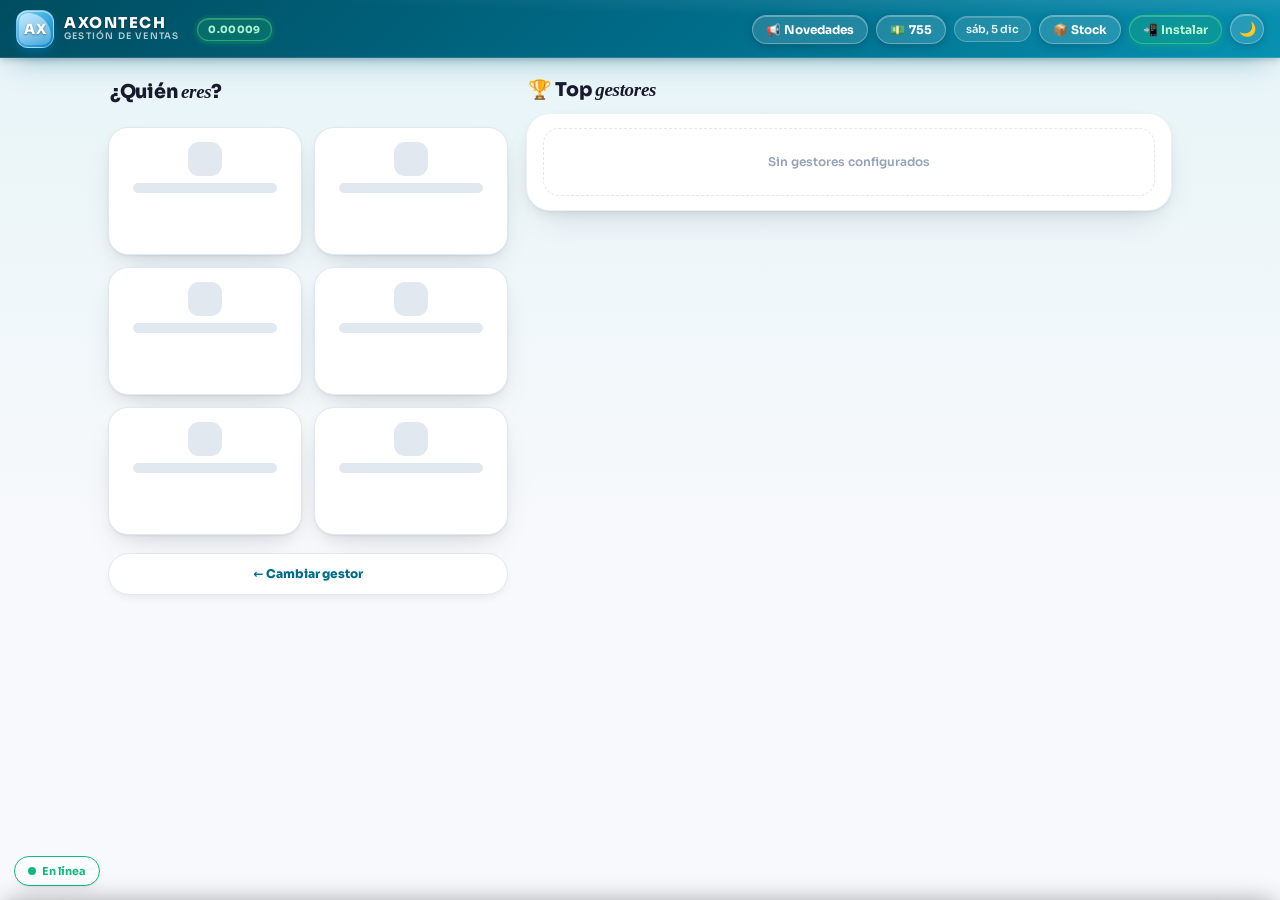
<file: index.html>
<!DOCTYPE html>
<html lang="es">
<head>
  <meta charset="UTF-8">
  <meta name="viewport" content="width=device-width, initial-scale=1.0">
  <title>AXONTECH · Gestión de Ventas</title>
  <link rel="manifest" href="manifest.json">
  <meta name="theme-color" content="#006d8a">
  <meta name="mobile-web-app-capable" content="yes">
  <meta name="apple-mobile-web-app-capable" content="yes">
  <meta name="apple-mobile-web-app-status-bar-style" content="black-translucent">
  <meta name="apple-mobile-web-app-title" content="AXONTECH">
  <link rel="apple-touch-icon" href="./iconos/icon-192.png">
  <link rel="preload" href="./fuentes/sora-var-latin.woff2" as="font" type="font/woff2" crossorigin>
  <link rel="stylesheet" href="./app.css?v=238">
  <!-- v211 RENDIMIENTO: pre cargamos el JS principal desde el head (el navegador
       empieza a bajarlo en seguido, no cuando llega al final del body) y se
       ejecuta con defer: no bloquea el parseo ni el primer pintado del splash. -->
  <link rel="preload" href="./app.min.js?v=238" as="script" fetchpriority="high">
  <style>
    /* Splash screen inline — no depende de app.css.
       Se muestra INMEDIATAMENTE al cargar el HTML, antes de que app.js termine.
       Se quita desde init() en app.js o por timeout de seguridad (8s). */
    #axon-splash{position:fixed;inset:0;background:linear-gradient(135deg,#003a4d 0%,#006d8a 100%);display:flex;flex-direction:column;align-items:center;justify-content:center;z-index:99999;transition:opacity .4s ease;}
    #axon-splash.hide{opacity:0;pointer-events:none;}
    #axon-splash .axon-splash-logo{font-size:42px;font-weight:900;letter-spacing:2px;color:#fff;text-shadow:0 2px 12px rgba(0,0,0,.4);margin-bottom:18px;}
    #axon-splash .axon-splash-sub{font-size:11px;letter-spacing:3px;color:rgba(255,255,255,.65);text-transform:uppercase;margin-bottom:28px;font-weight:600;}
    #axon-splash .axon-splash-spin{width:38px;height:38px;border:3px solid rgba(255,255,255,.2);border-top-color:#fff;border-radius:50%;animation:axon-spin .9s linear infinite;}
    @keyframes axon-spin{to{transform:rotate(360deg);}}
    @media (prefers-reduced-motion:reduce){#axon-splash .axon-splash-spin{animation-duration:2s;}}
  </style>
</head>
<body data-page="gestor">

<!-- ══ SPLASH (se quita desde app.js init()) ══ -->
<div id="axon-splash" role="status" aria-live="polite" aria-label="Cargando AXONTECH">
  <div class="axon-splash-logo">AXONTECH</div>
  <div class="axon-splash-sub">Gestión de Ventas</div>
  <div class="axon-splash-spin"></div>
</div>
<script>
  // Timeout de seguridad: si init() no termina en 8s, quitar el splash igual.
  window.__axonHideSplash = function(){
    var s = document.getElementById('axon-splash');
    if(s){s.classList.add('hide');setTimeout(function(){if(s.parentNode)s.parentNode.removeChild(s);},450);}
  };
  setTimeout(window.__axonHideSplash, 8000);
</script>

<!-- Skip to content link for keyboard users -->
<a href="#main-content" class="skip-link" style="position:absolute;top:-100px;left:0;background:var(--blue);color:white;padding:8px 16px;z-index:9999;font-size:14px;font-weight:700;text-decoration:none;" onfocus="this.style.top='0'" onblur="this.style.top='-100px'">Saltar al contenido</a>

<!-- ══ HEADER ══ -->
<header>
  <div class="brand">
    <div class="brand-icon" id="brandTap">AX</div>
    <div>
      <div class="brand-name">AXONTECH</div>
      <div class="brand-sub">GESTIÓN DE VENTAS</div>
    </div>
    <!-- Banner pequeño de versión: chip discreto que muestra la versión actual.
         Al hacer clic, dispara una verificación manual de actualizaciones. -->
    <span id="versionBadge"
          onclick="checkVersion(true)"
          title="Versión actual · Toca para buscar actualizaciones"
          style="margin-left:8px;background:rgba(34,197,94,.18);border:1px solid rgba(34,197,94,.45);color:#86efac;border-radius:10px;padding:2px 9px;font-size:10px;font-weight:800;letter-spacing:.3px;cursor:pointer;transition:all .15s;white-space:nowrap;user-select:none;">0.00009</span>
  </div>
  <span id="headerGestorName"></span>
  <div class="header-right">
    <!-- v213: chip de estado offline — la app sigue funcionando sin red -->
    <span id="offlineChip" style="display:none;align-items:center;gap:4px;background:rgba(245,158,11,.15);border:1px solid rgba(245,158,11,.45);color:#fcd34d;border-radius:7px;padding:5px 10px;font-size:11px;font-weight:700;white-space:nowrap;">📴 Sin conexión</span>
    <button onclick="openNotifsModal()" title="Ver Novedades" aria-label="Ver novedades" style="position:relative;background:rgba(255,255,255,.08);border:1px solid rgba(255,255,255,.15);color:rgba(255,255,255,.7);border-radius:7px;padding:5px 10px;font-size:12px;font-weight:600;cursor:pointer;transition:all .15s;white-space:nowrap;display:flex;align-items:center;gap:4px;">
      📢 Novedades <span id="notifUnreadBadge" style="display:none;background:var(--red);color:white;border-radius:10px;padding:1px 5px;font-size:9px;"></span>
    </button>
    <!-- v89: tasa informal del USD (elToque). El valor y su fecha los pinta
         renderTasaBadge(); al tocarlo se abre el detalle y se puede refrescar
         o escribir a mano. -->
    <button id="tasaUSDBadge" onclick="openTasaModal()" title="Tasa del dólar" aria-label="Tasa del dólar" style="display:none;align-items:center;gap:4px;background:rgba(255,255,255,.08);border:1px solid rgba(255,255,255,.15);color:rgba(255,255,255,.75);border-radius:7px;padding:5px 10px;font-size:12px;font-weight:700;cursor:pointer;transition:all .15s;white-space:nowrap;">💵 <span id="tasaUSDValor">—</span></button>
    <div class="header-date" id="headerDate"></div>
    <button id="btnCatalogo" onclick="openGestorCatalog()" title="Ver catálogo de productos" aria-label="Ver catálogo de stock" style="display:none;background:rgba(255,255,255,.08);border:1px solid rgba(255,255,255,.15);color:rgba(255,255,255,.7);border-radius:7px;padding:5px 10px;font-size:12px;font-weight:600;cursor:pointer;transition:all .15s;white-space:nowrap;">📦 Stock</button>
    <button id="btnPWAInstallHeader" title="Instalar AXONTECH en tu teléfono" aria-label="Instalar app" style="display:none;background:rgba(34,197,94,.18);border:1px solid rgba(34,197,94,.45);color:#86efac;border-radius:7px;padding:5px 10px;font-size:12px;font-weight:700;cursor:pointer;transition:all .15s;white-space:nowrap;">📲 Instalar</button>
    <button id="btnTheme" onclick="toggleTheme()" title="Cambiar tema" aria-label="Cambiar tema claro/oscuro">🌙</button>
  </div>
</header>

<!-- Banner flotante de actualización disponible: se muestra solo cuando
     checkVersion() detecta que version.json tiene una versión mayor que la local. -->
<div id="updateBanner"
     style="display:none;position:fixed;top:0;left:0;right:0;z-index:9000;background:linear-gradient(90deg,#10B981,#059669);color:white;padding:10px 14px;font-size:13px;font-weight:700;display:none;align-items:center;justify-content:center;gap:10px;box-shadow:0 2px 10px rgba(0,0,0,.2);">
  <span id="updateBannerText">🔄 Nueva versión disponible</span>
  <button onclick="applyUpdate()" style="background:white;color:#059669;border:none;border-radius:6px;padding:4px 12px;font-size:12px;font-weight:800;cursor:pointer;">Recargar ahora</button>
  <button onclick="dismissUpdate()" style="background:rgba(255,255,255,.2);color:white;border:none;border-radius:6px;padding:4px 10px;font-size:12px;font-weight:700;cursor:pointer;">Más tarde</button>
</div>

<!-- ══════════ GESTOR LAYOUT ══════════ -->
<div class="layout active" id="layoutGestor" role="main">

  <!-- Col 1: Selector de gestores (izquierda en desktop, arriba en móvil) -->
  <div class="col col-left">
    <div class="lbl">¿Quién <em>eres</em>?</div>
    <div id="gestoresList">
      <div class="es"><div class="es-icon">👤</div><div class="es-text">El admin aún no ha configurado gestores</div></div>
    </div>
    <div class="g-change" onclick="changeGestor()" role="button" tabindex="0" onkeydown="if(event.key==='Enter')changeGestor()" style="cursor:pointer;">← Cambiar gestor</div>
  </div>

  <!-- Col 2: Top Gestores (derecha en desktop SIN gestor, oculto cuando hay gestor) -->
  <div class="col col-right" id="rankingColumn">
    <div id="gestorRankingSection" style="margin-bottom:14px;">
      <div class="sec-title" style="margin-top:0;">🏆 Top <em>gestores</em></div>
      <div class="card" style="padding:14px 16px;">
        <div id="rankingList"><div class="es"><div class="es-text">Sin datos aún</div></div></div>
      </div>
    </div>
  </div>

  <!-- Col 3: Vale form (centro en desktop cuando hay gestor, oculto cuando no) -->
  <div class="col col-mid">
    <div id="mobileBackBar">
      <button onclick="changeGestor()">← Volver</button>
      <span id="mobileBackName" style="font-size:13px;font-weight:700;color:var(--blue-dk);"></span>
    </div>
    <div class="card" id="gestorBanner" style="background:var(--blue-lt);border-color:var(--blue-bd);display:none;align-items:center;gap:10px;margin-bottom:14px;">
      <div class="g-avatar" id="bannerAvatar" style="width:40px;height:40px;font-size:14px;background:var(--gray-300);">?</div>
      <div>
        <div style="font-size:10px;color:var(--gray-600);font-weight:700;letter-spacing:.5px;" id="bannerLbl">SELECCIONA TU NOMBRE</div>
        <div style="font-size:15px;font-weight:700;color:var(--blue-dk);" id="bannerName">Selecciona tu nombre →</div>
      </div>
    </div>

    <!-- Notificaciones personales (visible solo para el gestor logueado) -->
    <div id="gestorPersonalNotifsSection" style="display:none;margin-bottom:14px;">
      <div class="lbl" style="margin-top:0;">🔔 Mis Alertas</div>
      <div id="gestorPersonalNotifsList"></div>
    </div>

    <div id="valeFormWrapper">
    <div id="pendingSyncBanner" class="pending-sync-banner" style="display:none;">
      <span class="psb-icon">📡</span>
      <span class="psb-text">
        <span class="psb-count" data-pending-count>0</span>
        <span class="psb-msg" data-pending-msg>vales pendientes de sincronizar</span>
      </span>
    </div>
    <div class="vale-form-header" style="display:flex; justify-content:space-between; align-items:center;">
      <div>
        <h2 style="margin:0;">"AXONTECH" 🔥</h2>
        <p style="margin:4px 0 0;font-size:11px;">Completa los campos y envía</p>
      </div>
    </div>
    <div class="vale-form-body">

      <div class="vf-row vf-auto">
        <span class="vf-emoji">🔸</span>
        <div class="vf-inner">
          <div class="vf-label"><span>Promotor <span style="color:var(--blue);font-size:9px;">● Auto</span></span></div>
          <input type="text" id="vf-promotor" readonly placeholder="Selecciona tu nombre arriba">
        </div>
      </div>

      <hr class="vf-sep">

      <div class="vf-row">
        <span class="vf-emoji">🔸</span>
        <div class="vf-inner">
          <div class="vf-label"><span>Nombre Cliente <span class="vf-req">*</span></span></div>
          <input type="text" id="vf-cliente" placeholder="Nombre completo del cliente" oninput="onFormInput()">
        </div>
      </div>

      <div class="vf-row">
        <span class="vf-emoji">🔸</span>
        <div class="vf-inner">
          <div class="vf-label"><span>Teléfono Cliente <span class="vf-req">*</span></span></div>
          <input type="tel" id="vf-telefono" placeholder="Número de teléfono" oninput="this.value=this.value.replace(/[^0-9]/g,'');onFormInput()" inputmode="numeric" pattern="[0-9]*">
        </div>
      </div>

      <div class="vf-row">
        <span class="vf-emoji">🔸</span>
        <div class="vf-inner">
          <div class="vf-label"><span>Dirección Cliente <span class="vf-req">*</span></span></div>
          <input type="text" id="vf-direccion" placeholder="Dirección de entrega" oninput="onFormInput()">
        </div>
      </div>

      <!-- v18: Checkbox recogida en tienda -->
      <div class="vf-row">
        <span class="vf-emoji">🏪</span>
        <div class="vf-inner">
          <label style="display:flex;align-items:center;gap:8px;cursor:pointer;padding:8px 0;font-size:13px;font-weight:600;color:var(--text);">
            <input type="checkbox" id="vf-recogidaTienda" onchange="onRecogidaTiendaChange()" style="width:18px;height:18px;accent-color:var(--blue);cursor:pointer;">
            <span>Recogida en tienda (sin envío a domicilio)</span>
          </label>
        </div>
      </div>

      <!-- v18: Ubicación compartida (link de Google Maps) -->
      <div class="vf-row" id="vf-ubicacionRow">
        <span class="vf-emoji">📍</span>
        <div class="vf-inner">
          <div class="vf-label"><span>Ubicación (Google Maps)</span></div>
          <input type="text" id="vf-ubicacion" placeholder="Pega aquí el link de la ubicación compartida" oninput="onFormInput()" style="font-size:11px;">
        </div>
      </div>


      <div class="vf-row">
        <span class="vf-emoji">🔸</span>
        <div class="vf-inner">
          <div class="vf-label"><span>Mensajería / costo</span></div>
          <input type="text" id="vf-mensajeria" placeholder="Ej: Gratis / $2 USD" oninput="onFormInput()">
        </div>
      </div>

      <!-- v104: la hora a la que el cliente espera el pedido. Un vale mandado a
           las 10 de la mañana para entregar a las 3 de la tarde se quedaba
           enterrado entre los demás y se pasaba la hora. Poniéndola aquí, el
           admin recibe un aviso una hora antes. Es opcional: si se deja vacío,
           todo funciona igual que siempre. -->
      <div class="vf-row">
        <span class="vf-emoji">⏰</span>
        <div class="vf-inner">
          <div class="vf-label"><span>Día y hora de entrega <span style="font-weight:400;color:var(--text-muted);font-size:10px;">· opcional, avisa al admin 1 h antes</span></span></div>
          <!-- v131: el día también. Antes solo había hora y se daba por hecho que
               era el mismo día del vale: un pedido para el sábado no había forma
               de apuntarlo. Sin día, sigue siendo el día del vale. -->
          <div style="display:flex;gap:6px;">
            <input type="date" id="vf-fechaEntrega" oninput="onFormInput()" style="flex:1.3;min-width:0;">
            <input type="time" id="vf-horaEntrega" oninput="onFormInput()" style="flex:1;min-width:0;">
          </div>
        </div>
      </div>

      <div class="vf-row">
        <span class="vf-emoji">🔸</span>
        <div class="vf-inner">
          <div class="vf-label">
            <span>Artículo y cantidad <span class="vf-req">*</span></span>
          </div>
          <button type="button" class="catalog-cta" id="btnPickProducts" onclick="openProductPicker()">
            <span class="catalog-cta-icon">📦</span>
            <span class="catalog-cta-text">
              <span class="catalog-cta-title">Seleccionar del catálogo <span class="vf-req">*</span></span>
              <span class="catalog-cta-sub">Obligatorio: sin esto el vale no da puntos ni descuenta stock</span>
            </span>
            <span class="catalog-cta-arrow">›</span>
          </button>
          <div id="selectedProductsList" style="display:none;"></div>
          <textarea id="vf-articulo" rows="2" placeholder="Los productos aparecerán aquí al elegirlos arriba" oninput="onFormInput()"></textarea>
        </div>
      </div>

      <div class="vf-row">
        <span class="vf-emoji">🔸</span>
        <div class="vf-inner">
          <div class="vf-label"><span>Precio USD / Zelle</span></div>
          <input type="text" id="vf-precioUSD" placeholder="Del catálogo" oninput="onFormInput()">
        </div>
      </div>

      <div class="vf-row">
        <span class="vf-emoji">🔸</span>
        <div class="vf-inner">
          <div class="vf-label"><span>Precio MN</span></div>
          <input type="text" id="vf-precioMN" placeholder="Del catálogo" oninput="onFormInput()">
        </div>
      </div>

      <div class="vf-row">
        <span class="vf-emoji">🔸</span>
        <div class="vf-inner">
          <div class="vf-label"><span>Vuelto</span></div>
          <input type="text" id="vf-vuelto" placeholder="Ej: 500 MN / 0" oninput="onFormInput()">
        </div>
      </div>

      <div class="vf-row">
        <span class="vf-emoji">🔸</span>
        <div class="vf-inner">
          <div class="vf-label"><span>Total a pagar <span class="vf-req">*</span></span></div>
          <input type="text" id="vf-total" placeholder="Total final" oninput="onFormInput()">
        </div>
      </div>

      <!-- v131: notas del gestor para el admin: lo que no cabe en ningún campo
           ("llamar antes de ir", "paga la mamá", "portero sin timbre"). -->
      <div class="vf-row">
        <span class="vf-emoji">📝</span>
        <div class="vf-inner">
          <div class="vf-label"><span>Notas para el admin <span style="font-weight:400;color:var(--text-muted);font-size:10px;">· opcional</span></span></div>
          <textarea id="vf-notasGestor" rows="2" maxlength="400" placeholder="Ej: llamar antes de ir · el cliente paga mitad en MN" oninput="onFormInput()" style="width:100%;resize:vertical;"></textarea>
        </div>
      </div>

      <hr class="vf-sep">

      <!-- v69: campos que casi nunca se tocan, plegados para acortar el formulario.
           De 17 campos en pantalla a 13. NO se pliegan los de precio (mensajería,
           precio USD/MN, vuelto) porque alimentan el cálculo automático del total,
           ni los cinco obligatorios (cliente, teléfono, dirección, artículo, total).
           Se abre solo al editar un vale que ya traiga alguno relleno. -->
      <div onclick="toggleVfExtras()" id="vfExtrasToggle" style="display:flex;align-items:center;justify-content:space-between;cursor:pointer;padding:9px 12px;margin:4px 0 2px;background:var(--surface2);border:1px solid var(--border);border-radius:9px;user-select:none;">
        <span style="font-size:12px;font-weight:700;color:var(--text-muted);">➕ Más detalles <span style="font-weight:500;">· carnet, garantía, comisión</span></span>
        <span id="vfExtrasArrow" style="color:var(--gray-400);font-size:12px;">▼</span>
      </div>
      <div id="vfExtras" style="display:none;">
      <div class="vf-row">
        <span class="vf-emoji">🪪</span>
        <div class="vf-inner">
          <div class="vf-label"><span>Carnet de identidad</span></div>
          <input type="text" inputmode="numeric" id="vf-carnet" placeholder="Opcional — Carnet del cliente" oninput="onFormInput()">
        </div>
      </div>
      <div class="vf-row">
        <span class="vf-emoji">★</span>
        <div class="vf-inner">
          <div class="vf-label"><span>Garantía</span></div>
          <input type="text" id="vf-garantia" placeholder="Ej: 6 meses" oninput="onFormInput()">
        </div>
      </div>

      <div class="vf-row">
        <span class="vf-emoji">💰</span>
        <div class="vf-inner">
          <div class="vf-label"><span>Comisión del gestor <span style="color:var(--green);font-size:9px;">● Auto</span></span></div>
          <input type="text" id="vf-comisionGestor" placeholder="Se calcula del catálogo" oninput="onFormInput()">
        </div>
      </div>

      <!-- v75: el gestor puede renunciar a parte de su comisión en este vale
           (cliente frecuente, cierre de venta, producto con un defecto leve…).
           Ese dinero no se le acredita a nadie: deja de cobrarse y punto. No
           toca el precio que paga el cliente ni el stock. -->
      <div class="vf-row">
        <span class="vf-emoji">🤝</span>
        <div class="vf-inner">
          <div class="vf-label"><span>Rebajo de mi comisión <span style="color:var(--text-muted);font-weight:500;font-size:9px;">opcional</span></span></div>
          <div style="display:flex;gap:6px;">
            <input type="number" inputmode="decimal" id="vf-comisionCedida" min="0" step="0.5" placeholder="0" oninput="onCesionComisionInput()" style="flex:1;">
            <select id="vf-comisionCedidaMoneda" onchange="onCesionComisionInput()" style="width:88px;background:var(--surface);border:1px solid var(--border);border-radius:8px;padding:9px 8px;font-size:13px;color:var(--text);">
              <option value="USD">USD</option>
              <option value="MN">MN</option>
            </select>
          </div>
          <div id="vf-cesionNota" style="font-size:10px;color:var(--text-muted);margin-top:4px;line-height:1.35;"></div>
          <input type="text" id="vf-cesionMotivo" placeholder="Motivo (ej: cliente frecuente)" oninput="onFormInput()" style="margin-top:6px;display:none;">
        </div>
      </div>

      <div class="vf-row vf-auto">
        <span class="vf-emoji">📅</span>
        <div class="vf-inner">
          <div class="vf-label"><span>Fecha y hora de Venta <span style="color:var(--blue);font-size:9px;">● Auto</span></span></div>
          <input type="text" id="vf-fecha" readonly>
        </div>
      </div>
      </div>

      <hr class="vf-sep">

      <div class="vf-fixed">
        <span data-linea-dir><b>🧭 Dirección de la tienda:</b><br>
        * <span class="js-dir"></span><br><br></span>
        <b>🚨 ATENCIÓN 🚨</b><br>
        • Horarios de atención: 9:00am - 7:00pm.<br>
        * Solo aceptamos hasta cinco billetes de 1 USD por compra.<br>
        * Los pagos en MN deben ser con denominación de 50 en adelante.<br>
        * Solo se aceptan billetes en buen estado (ni rotos ni manchados)
      </div>
    </div>

    <!-- Preview -->
    <div id="previewCard" class="card" style="display:none;">
      <div style="font-size:10px;font-weight:700;color:var(--gray-400);letter-spacing:.5px;text-transform:uppercase;margin-bottom:8px;">Vista previa del vale</div>
      <div class="vale-preview" id="valePreviewText" style="font-size:11px;max-height:200px;overflow-y:auto;"></div>
      
      <div style="margin-top:10px;">
        <button class="btn btn-blue btn-full" id="sendValeBtn" onclick="sendVale()" disabled>📤 Enviar al Admin</button>
      </div>
      <div id="ticketClientSection" style="margin-top:14px;border-top:1px dashed var(--gray-300);padding-top:12px;text-align:center;">
        <div style="font-size:10px;font-weight:700;color:var(--gray-500);text-transform:uppercase;margin-bottom:8px;">— Opciones para el Cliente —</div>
        <button class="btn btn-full btn-sm" style="background:#F59E0B;color:white;" onclick="openTicketModal()">🎫 Generar Ticket de Recogida</button>
      </div>

    </div>
    </div><!-- /valeFormWrapper -->

    <!-- Mis Vales (aquí para que se vea en móvil cuando hay gestor seleccionado) -->
        <div id="gestorMyValesSection" style="display:none;padding-top:4px;">
      <!-- v222: saludo fitness premium (avatar squircle + fecha + vales en curso) -->
      <div id="gestorGreet" style="display:none;"></div>
      <!-- NEW: Resumen dashboard with period chips -->
      <div class="sec-title" style="margin-top:6px;">📊 Mi <em>Resumen</em></div>
      <div class="sec-sub" id="gestorResumenSub"></div>
      <div id="gestorHistDashboard"></div>
      <div id="gestorHistPeriodFilter" style="display:flex;gap:6px;margin:0 0 14px;flex-wrap:wrap;">
        <button class="btn btn-blue btn-sm" data-period="ciclo" onclick="setGestorHistPeriod('ciclo')" style="display:none;">Este ciclo</button>
        <button class="btn btn-ghost btn-sm" data-period="month" onclick="setGestorHistPeriod('month')">Este mes</button>
        <button class="btn btn-ghost btn-sm" data-period="last" onclick="setGestorHistPeriod('last')">Mes pasado</button>
        <button class="btn btn-ghost btn-sm" data-period="all" onclick="setGestorHistPeriod('all')">Todo</button>
      </div>

      <div class="sec-title">Vales <em>activos</em></div>
      <div id="gestorMyVales"></div>
      
      <div style="margin-top:20px;">
        <div onclick="toggleGestorHistorial()" style="display:flex;align-items:center;justify-content:space-between;cursor:pointer;padding:8px 12px;background:var(--surface2);border:1px solid var(--border);border-radius:8px;margin-bottom:6px;">
          <span class="lbl" style="margin:0;">📋 Historial (Completados)</span>
          <div style="display:flex;align-items:center;gap:8px;">
            <span id="gestorHistCount" style="background:var(--gray-200);color:var(--gray-600);border-radius:10px;padding:1px 8px;font-size:10px;font-weight:700;"></span>
            <span id="gestorHistArrow" style="color:var(--gray-400);font-size:13px;">▼</span>
          </div>
        </div>
        <div id="gestorHistorialList" style="display:none;"></div>
        <div id="gestorHistClearBtn" style="display:none;margin-top:6px;text-align:center;">
          <button class="btn btn-ghost btn-sm" style="color:var(--red);font-size:11px;" onclick="clearGestorHistory()">🙈 Ocultar historial</button>
        </div>
      </div>
    </div>

    <!-- Mis Comisiones Pendientes -->
    <div id="gestorComisionSection" style="display:none;padding-top:4px;">
      <div class="sec-title" style="margin-top:14px;">💰 Mis <em>Comisiones</em></div>
      <div id="gestorComisionList"></div>
    </div>

  </div>
</div><!-- /layoutGestor -->

<!-- ── MODAL: Contraseña Gestor ── -->
<div class="modal-bg" id="gestorPassModal">
  <div class="modal" style="max-width:340px;">
    <div class="modal-title">🔐 Acceso Gestor</div>
    <div class="modal-sub" id="gestorPassModalSub">Ingresa tu contraseña</div>
    <input type="password" id="gestorPassInput" placeholder="Contraseña" autocomplete="current-password" onkeydown="if(event.key==='Enter')submitGestorPass()">
    <div class="pass-error" id="gestorPassError">Contraseña incorrecta</div>
    <label class="remember-pass-row" for="gestorPassRemember">
      <input type="checkbox" id="gestorPassRemember">
      <span>Recordar contraseña en este dispositivo</span>
    </label>
    <div class="remember-pass-hint">Solo en tu móvil/PC. No la uses en dispositivos compartidos.</div>
    <div class="modal-btns">
      <button class="btn btn-ghost btn-full" onclick="closeGestorPassModal()">Cancelar</button>
      <button class="btn btn-blue btn-full" id="gestorPassSubmit" onclick="submitGestorPass()">Entrar</button>
    </div>
  </div>
</div>

<!-- ── MODAL: Product Picker ── -->
<div class="modal-bg" id="productPickerModal">
  <div class="modal" style="max-width:580px;width:92%;padding:0;display:flex;flex-direction:column;max-height:92vh;">
    <!-- Header (fixed) -->
    <div style="padding:22px 22px 10px;flex-shrink:0;">
      <div class="modal-title">📦 Catálogo de Productos</div>
      <div style="display:flex;gap:6px;align-items:center;margin-bottom:10px;">
        <input type="search" id="pickerSearch" placeholder="Buscar producto..." oninput="renderPickerProducts()" style="flex:1;margin-bottom:0;">
        <button type="button" class="btn btn-blue btn-sm" onclick="abrirScanner('picker')" title="Escanear código de barras" aria-label="Escanear código de barras" style="padding:8px 12px;font-size:15px;flex-shrink:0;">📷</button>
      </div>
      <div id="pickerCatTabs" style="display:flex;flex-wrap:wrap;gap:4px;margin-bottom:10px;"></div>
    </div>
    <!-- Scrollable content -->
    <div style="flex:1;overflow-y:auto;min-height:0;padding:0 22px;">
      <div id="pickerProductGrid" style="display:flex;flex-wrap:wrap;gap:6px;padding:2px;"></div>
    </div>
    <!-- Selected + Buttons (fixed at bottom) -->
    <div style="flex-shrink:0;padding:0 22px 22px;border-top:1px solid var(--gray-200);margin-top:8px;">
      <div style="font-size:11px;font-weight:700;color:var(--gray-600);margin:8px 0 6px;">Seleccionados:</div>
      <div id="pickerSelectedList" style="min-height:28px;max-height:80px;overflow-y:auto;"></div>
      <div class="modal-btns" style="margin-top:8px;">
        <button class="btn btn-ghost btn-full" onclick="closeProductPicker()">Cancelar</button>
        <button class="btn btn-blue btn-full" onclick="confirmPickerSelection()">Agregar al vale ✓</button>
      </div>
    </div>
  </div>
</div>

<!-- ── MODAL: Catálogo Gestor (solo lectura) ── -->
<div class="modal-bg" id="gestorCatalogModal">
  <div class="modal" style="max-width:500px;width:94%;">
    <div class="modal-title">📦 Catálogo de Productos</div>
    <div style="display:flex;gap:6px;align-items:center;margin-bottom:8px;">
      <input type="search" id="catalogSearch" placeholder="Buscar producto..." oninput="renderGestorCatalog()" style="flex:1;margin-bottom:0;">
      <button type="button" class="btn btn-blue btn-sm" onclick="abrirScanner('catalogo')" title="Escanear código de barras" aria-label="Escanear código de barras" style="padding:8px 12px;font-size:15px;flex-shrink:0;">📷</button>
    </div>
    <div id="catalogCatTabs" style="display:flex;flex-wrap:wrap;gap:4px;margin-bottom:10px;"></div>
    <div id="gestorCatalogList" style="max-height:360px;overflow-y:auto;"></div>
    <div class="modal-btns" style="margin-top:10px;">
      <button class="btn btn-green" onclick="generateCatalogPDF()" style="flex:1;">📄 PDF Catálogo</button>
      <button class="btn btn-blue" onclick="document.getElementById('gestorCatalogModal').classList.remove('show')" style="flex:1;">Cerrar</button>
    </div>
  </div>
</div>

<!-- ── MODAL: Confirmar Acción ── -->
<div class="modal-bg" id="confirmActionModal">
  <div class="modal" style="max-width:320px;">
    <div class="modal-title" id="confirmActionTitle">¿Confirmar acción?</div>
    <div class="modal-sub" id="confirmActionSub"></div>
    <div class="modal-btns" style="margin-top:16px;">
      <button type="button" class="btn btn-ghost btn-full" onclick="closeConfirmAction()">Cancelar</button>
      <button type="button" class="btn btn-blue btn-full" id="confirmActionOk">Confirmar</button>
    </div>
  </div>
</div>

<div class="toast" id="toast" role="status" aria-live="polite" aria-atomic="true"></div>

<!-- Sync indicator (online/offline/pending writes) -->
<div id="syncIndicator" class="online">
  <span class="sync-dot"></span>
  <span id="syncLabel">En línea</span>
</div>

<!-- Notification banner (for incoming vale alerts when in admin mode) -->
<div id="notifBanner"><span id="notifBannerText"></span></div>

<!-- ══ PWA INSTALL BANNER (Android + iPhone + Xiaomi) ══ -->
<div id="pwaInstallBanner" class="install-banner" role="dialog" aria-label="Instalar aplicación">
  <div class="install-banner-inner">
    <div class="install-banner-icon">📲</div>
    <div class="install-banner-text">
      <div class="install-banner-title">Instala AXONTECH</div>
      <div class="install-banner-sub" id="pwaInstallSub">Acceso rápido desde tu pantalla de inicio</div>
      <!-- Instrucciones especiales para iPhone/iPad (oculto en Android) -->
      <div id="pwaInstallIOSHint" class="install-banner-ios" style="display:none;">
        <span class="ios-step"><span class="ios-share">􀈂</span> Compartir</span>
        <span class="ios-arrow">→</span>
        <span class="ios-step">Añadir a pantalla de inicio</span>
      </div>
      <!-- Instrucciones manuales para Xiaomi Mi Browser / Huawei / UC (oculto por defecto) -->
      <div id="pwaInstallManualHint" class="install-banner-manual" style="display:none;">
        <div class="manual-step1">1. Toca el menú ⋮ (arriba a la derecha)</div>
        <div class="manual-step2">2. Elige "Añadir a pantalla de inicio"</div>
        <div class="manual-tip">💡 Instala <b>Chrome</b> desde la Play Store para tener aviso automático de instalación.</div>
      </div>
    </div>
    <div class="install-banner-actions">
      <button id="pwaInstallBtn" type="button" class="install-banner-btn-primary">Instalar</button>
      <button type="button" class="install-banner-btn-secondary" onclick="openPWAInstallHelp()">¿Cómo?</button>
      <button type="button" class="install-banner-btn-secondary" onclick="_dismissPWAInstall()">Ahora no</button>
    </div>
  </div>
</div>

<!-- ── MODAL: Ayuda de Instalación PWA ── -->
<div class="modal-bg" id="pwaInstallHelpModal">
  <div class="modal" style="max-width:400px;width:92%;max-height:90vh;overflow-y:auto;">
    <div class="modal-title">📲 Instalar AXONTECH</div>
    <div class="modal-sub" style="margin-bottom:14px;">
      Navegador detectado: <b id="pwaHelpBrowser">—</b>
    </div>

    <!-- BLOQUE: Chrome / Edge / Samsung con beforeinstallprompt -->
    <div id="pwaHelpChrome" class="pwa-help-block">
      <div class="pwa-help-title">✅ Tu navegador soporta instalación directa</div>
      <ol class="pwa-help-steps">
        <li>Pulsa el botón <b>"Instalar ahora"</b> abajo.</li>
        <li>Confirma el aviso que aparece en pantalla.</li>
        <li>Aparecerá un icono de AXONTECH en tu pantalla de inicio. ¡Listo!</li>
      </ol>
      <p class="pwa-help-note">También puedes usar el menú ⋮ del navegador → <b>Instalar app</b>.</p>
    </div>

    <!-- BLOQUE: Chrome / Edge SIN beforeinstallprompt (caso del teléfono problemático) -->
    <div id="pwaHelpChromeNoPrompt" class="pwa-help-block">
      <div class="pwa-help-title">⚠️ Tu Chrome no mostró el aviso automático</div>
      <p class="pwa-help-note">A veces Chrome no ofrece instalar la app aunque el sitio sea una PWA válida (puede pasar por Chrome muy antiguo, modo escritorio activado, o almacenamiento lleno). Usa cualquiera de estos métodos alternativos:</p>

      <div class="pwa-help-subtitle">Método 1 — Compartir para agregar a inicio (más rápido):</div>
      <ol class="pwa-help-steps">
        <li>Pulsa <b>"📤 Compartir / Agregar a inicio"</b> abajo.</li>
        <li>En la hoja de compartir que se abre, busca y elige <b>"Añadir a pantalla de inicio"</b> (en Samsung, Xiaomi y Pixel suele aparecer como destino de compartir).</li>
        <li>Confirma. Aparecerá el icono de AXONTECH en tu pantalla de inicio.</li>
      </ol>

      <div class="pwa-help-subtitle">Método 2 — Escanear QR desde otro móvil:</div>
      <ol class="pwa-help-steps">
        <li>Pulsa <b>"🖼️ Ver código QR"</b> abajo.</li>
        <li>Abre la <b>cámara</b> de otro teléfono que sí tenga Chrome actualizado.</li>
        <li>Apunta la cámara al código QR que aparece en pantalla.</li>
        <li>En ese móvil sí saldrá el aviso automático de instalación.</li>
      </ol>

      <div class="pwa-help-subtitle">Método 3 — Copiar URL y enviarla:</div>
      <ol class="pwa-help-steps">
        <li>Pulsa <b>"📋 Copiar URL"</b> abajo.</li>
        <li>Pégala en un chat de WhatsApp o Telegram.</li>
        <li>Ábrela desde otro teléfono con Chrome actualizado.</li>
      </ol>

      <p class="pwa-help-note">💡 Si nada de esto funciona, actualiza Chrome desde la Play Store o instala <b>Chrome Beta</b>. En Chrome moderno (90+) la opción "Instalar app" debería aparecer en el menú ⋮.</p>
    </div>

    <!-- BLOQUE: Samsung Internet -->
    <div id="pwaHelpSamsung" class="pwa-help-block">
      <div class="pwa-help-title">📱 Samsung Internet</div>
      <ol class="pwa-help-steps">
        <li>Toca el menú <b>☰</b> (arriba a la derecha o abajo).</li>
        <li>Elige <b>"Añadir a pantalla de inicio"</b> o <b>"Instalar app"</b>.</li>
        <li>Confirma. Aparecerá el icono en tu pantalla de inicio.</li>
      </ol>
      <p class="pwa-help-note">💡 Samsung Internet soporta instalación de apps web en versiones recientes. Si no ves la opción, actualiza el navegador desde Galaxy Store o Play Store.</p>
    </div>

    <!-- BLOQUE: Opera / Brave / Vivaldi -->
    <div id="pwaHelpOpera" class="pwa-help-block">
      <div class="pwa-help-title">🌐 Opera / Brave / Vivaldi</div>
      <ol class="pwa-help-steps">
        <li>Toca el menú del navegador (⋮ o el icono del navegador abajo).</li>
        <li>Busca <b>"Añadir a pantalla de inicio"</b> o <b>"Instalar app"</b>.</li>
        <li>Confirma. Aparecerá el icono de AXONTECH en tu pantalla de inicio.</li>
      </ol>
      <p class="pwa-help-note">💡 Estos navegadores están basados en Chromium, así que la opción debería estar disponible en versiones recientes.</p>
    </div>

    <!-- BLOQUE: Kiwi Browser -->
    <div id="pwaHelpKiwi" class="pwa-help-block">
      <div class="pwa-help-title">🥝 Kiwi Browser</div>
      <ol class="pwa-help-steps">
        <li>Toca el menú <b>⋮</b> arriba a la derecha.</li>
        <li>Elige <b>"Añadir a pantalla de inicio"</b> o <b>"Instalar app"</b>.</li>
        <li>Confirma. Aparecerá el icono en tu pantalla de inicio.</li>
      </ol>
      <p class="pwa-help-note">💡 Kiwi está basado en Chromium y soporta instalación de apps web en versiones recientes.</p>
    </div>

    <!-- BLOQUE: Xiaomi Mi Browser -->
    <div id="pwaHelpXiaomi" class="pwa-help-block">
      <div class="pwa-help-title">⚠️ Navegador Mi de Xiaomi</div>
      <p class="pwa-help-note">El navegador que viene preinstalado en tu Xiaomi <b>no permite</b> instalar apps web con un solo botón. Tienes dos opciones:</p>
      <div class="pwa-help-subtitle">Opción A — Instalar manualmente en Mi Browser:</div>
      <ol class="pwa-help-steps">
        <li>Toca el icono de menú <b>⋮</b> arriba a la derecha.</li>
        <li>Elige <b>"Añadir a pantalla de inicio"</b> (o "Añadir a inicio").</li>
        <li>Confirma. Aparecerá un icono en tu pantalla de inicio.</li>
      </ol>
      <div class="pwa-help-subtitle">Opción B — Usar Chrome (recomendado):</div>
      <ol class="pwa-help-steps">
        <li>Abre la <b>Play Store</b> e instala <b>Chrome</b> (gratis).</li>
        <li>Abre Chrome y entra a AXONTECH.</li>
        <li>Te saldrá un aviso automático para instalar con un toque.</li>
      </ol>
      <p class="pwa-help-note">La opción B da mejor experiencia: aviso automático, notificaciones push y actualizaciones sin tener que re-abrir el navegador.</p>
    </div>

    <!-- BLOQUE: Huawei Browser -->
    <div id="pwaHelpHuawei" class="pwa-help-block">
      <div class="pwa-help-title">⚠️ Navegador Huawei</div>
      <p class="pwa-help-note">El navegador Huawei no soporta instalación directa con un botón.</p>
      <div class="pwa-help-subtitle">Opción A — Manual:</div>
      <ol class="pwa-help-steps">
        <li>Toca el menú <b>⋮</b> arriba a la derecha.</li>
        <li>Elige <b>"Añadir a pantalla de inicio"</b>.</li>
        <li>Confirma. Aparecerá el icono en tu pantalla de inicio.</li>
      </ol>
      <div class="pwa-help-subtitle">Opción B — AppGallery + Chrome:</div>
      <ol class="pwa-help-steps">
        <li>En <b>AppGallery</b> busca e instala <b>Chrome</b>.</li>
        <li>Abre Chrome y entra a AXONTECH — te saldrá aviso automático.</li>
      </ol>
    </div>

    <!-- BLOQUE: iPhone / iPad -->
    <div id="pwaHelpIphone" class="pwa-help-block">
      <div class="pwa-help-title">📱 iPhone / iPad (Safari)</div>
      <ol class="pwa-help-steps">
        <li>Toca el icono <b>Compartir</b> <span style="font-size:18px;">􀈂</span> (cuadro con flecha hacia arriba, abajo en Safari).</li>
        <li>Desplázate y elige <b>"Añadir a pantalla de inicio"</b>.</li>
        <li>Pulsa <b>"Añadir"</b>. Aparecerá el icono de AXONTECH en tu pantalla de inicio.</li>
      </ol>
      <p class="pwa-help-note">Si usas Chrome en iPhone, el proceso es el mismo: menú ⋮ → <b>"Añadir a pantalla de inicio"</b>.</p>
    </div>

    <!-- BLOQUE: Firefox móvil -->
    <div id="pwaHelpFirefox" class="pwa-help-block">
      <div class="pwa-help-title">🦊 Firefox</div>
      <ol class="pwa-help-steps">
        <li>Abre el menú del navegador (icono ☰ abajo o arriba).</li>
        <li>Busca la opción <b>"Instalar app"</b> o <b>"Añadir a pantalla de inicio"</b>.</li>
        <li>Confirma. Aparecerá el icono en tu pantalla de inicio.</li>
      </ol>
      <p class="pwa-help-note">💡 Firefox aún no soporta el aviso automático de instalación. Para mejor experiencia te recomendamos <b>Chrome</b>, <b>Edge</b> o <b>Samsung Internet</b>.</p>
    </div>

    <!-- BLOQUE: Android genérico (navegadores menores) -->
    <div id="pwaHelpGeneric" class="pwa-help-block">
      <div class="pwa-help-title">🌐 Tu navegador en Android</div>
      <ol class="pwa-help-steps">
        <li>Abre el menú del navegador (suele ser un icono <b>⋮</b> o <b>☰</b>).</li>
        <li>Busca la opción <b>"Añadir a pantalla de inicio"</b> o <b>"Instalar app"</b>.</li>
        <li>Confirma. Aparecerá el icono de AXONTECH en tu pantalla de inicio.</li>
      </ol>
      <p class="pwa-help-note">💡 Para mejor experiencia te recomendamos <b>Chrome</b>, <b>Edge</b> o <b>Samsung Internet</b>, que soportan instalación con un solo toque.</p>
    </div>

    <!-- BLOQUE: Desktop -->
    <div id="pwaHelpDesktop" class="pwa-help-block">
      <div class="pwa-help-title">💻 Navegador de escritorio</div>
      <p class="pwa-help-note">Para instalar AXONTECH en tu computadora:</p>
      <ol class="pwa-help-steps">
        <li><b>Chrome / Edge:</b> menú ⋮ → <b>"Instalar AXONTECH…"</b> o busca el icono <b>⊕</b> en la barra de direcciones.</li>
        <li><b>Brave:</b> menú ⋮ → <b>"Instalar AXONTECH…"</b>.</li>
        <li><b>Firefox:</b> todavía no soporta instalación de PWAs en desktop.</li>
      </ol>
      <p class="pwa-help-note">💡 Para usar AXONTECH cómodamente en el móvil, abre este enlace desde tu teléfono.</p>
    </div>

    <!-- BLOQUE: WebView (FB/IG/WA) -->
    <div id="pwaHelpWebView" class="pwa-help-block">
      <div class="pwa-help-title">🔒 Estás dentro de otra app</div>
      <p class="pwa-help-note">Estás viendo AXONTECH dentro del navegador de Facebook, Instagram o WhatsApp. Para instalarlo necesitas abrirlo en un navegador real:</p>
      <ol class="pwa-help-steps">
        <li>Toca el menú <b>⋮</b> arriba a la derecha.</li>
        <li>Elige <b>"Abrir en Chrome"</b> o <b>"Abrir en navegador"</b>.</li>
        <li>Una vez en Chrome, verás el aviso automático <b>"Instalar app"</b>.</li>
      </ol>
      <p class="pwa-help-note">💡 También puedes copiar la URL y pegarla directamente en Chrome.</p>
    </div>

    <div class="modal-btns" style="margin-top:14px;">
      <button id="pwaHelpInstallNowBtn" type="button" class="btn btn-blue btn-full" style="display:none;">Instalar ahora</button>
      <button id="pwaHelpShareBtn" type="button" class="btn btn-green btn-full" style="display:none;">📤 Compartir / Agregar a inicio</button>
      <button id="pwaHelpQRBtn" type="button" class="btn btn-full" style="background:#7c3aed;color:#fff;">🖼️ Ver código QR</button>
      <button id="pwaHelpCopyBtn" type="button" class="btn btn-ghost btn-full">📋 Copiar URL</button>
      <button type="button" class="btn btn-ghost btn-full" onclick="closePWAInstallHelp()">Cerrar</button>
    </div>
    <p style="font-size:10px;color:var(--muted,#94a3b8);text-align:center;margin-top:10px;line-height:1.4;">
      💡 Mantén pulsado el botón 📲 del header para ver el diagnóstico técnico.
    </p>
  </div>
</div>

<!-- ── MODAL: Ticket de Cliente ── -->
<div class="modal-bg" id="ticketModal" onclick="if(event.target===this)closeTicketModal()">
  <div class="modal" style="max-width:340px;width:92%;background:transparent;box-shadow:none;padding:0;">
    
    <!-- Banner verde (visible solo después de enviar un vale) -->
    <div id="ticketSuccessBanner" style="display:none; background:#10B981; color:white; padding:12px 14px; border-radius:12px; margin-bottom:10px; text-align:center; font-weight:700; font-size:13px; line-height:1.4; box-shadow:0 4px 12px rgba(16,185,129,0.35);">
      ✓ Vale enviado al administrador.<br>Comparte este ticket con el cliente.
    </div>

    <!-- The Ticket Visual -->
    <div class="ticket" id="ticketVisual" style="background: white; color: #111827; border-radius: 14px; overflow: hidden; box-shadow: 0 10px 25px rgba(0,0,0,0.5); position: relative;">
      <div class="t-head" style="background: #f3f4f6; text-align: center; padding: 20px 15px; border-bottom: 2px dashed #d1d5db; position: relative;">
        <div style="font-size: 20px; font-weight: 900; color: #006d8a; letter-spacing: 2px; margin-bottom: 4px;">AXONTECH</div>
        <div style="font-size: 10px; color: #6b7280; text-transform: uppercase; font-weight: 800; letter-spacing: 1px;">Pase de Recogida en Tienda</div>
      </div>
      <div class="t-body" style="padding: 20px;">
        <div style="display:flex; justify-content:space-between; margin-bottom:10px; font-size:13px;"><span style="color:#6b7280; font-weight:600;">Atendido por:</span><span id="tk-gestor" style="color:#006d8a; font-weight:800; font-size:15px; text-align:right;"></span></div>
        <div style="display:flex; justify-content:space-between; margin-bottom:10px; font-size:13px;"><span style="color:#6b7280; font-weight:600;">Cliente:</span><span id="tk-cliente" style="font-weight:800; text-align:right; max-width:60%;"></span></div>
        <div style="display:flex; justify-content:space-between; margin-bottom:10px; font-size:13px;"><span style="color:#6b7280; font-weight:600;">Artículo:</span><span id="tk-articulo" style="font-weight:800; text-align:right; max-width:60%;"></span></div>
        <!-- v79: fila de rebaja. Solo se muestra si el gestor rebajó algo, y va
             antes del total para que se lea "precio, descuento, total". Al cliente
             le interesa ver el descuento que le han hecho. -->
        <div id="tk-rebajaRow" style="display:none; justify-content:space-between; margin-bottom:10px; font-size:13px;"><span style="color:#6b7280; font-weight:600;">Rebaja:</span><span id="tk-rebaja" style="color:#b45309; font-weight:700;"></span></div>
        <div style="display:flex; justify-content:space-between; margin-bottom:10px; font-size:13px;"><span style="color:#6b7280; font-weight:600;">Total a Pagar:</span><span id="tk-total" style="font-weight:800; text-align:right; max-width:60%; font-size:15px;"></span></div>
        
        <div style="background: #fffbeb; border: 1px solid #fcd34d; padding: 12px; border-radius: 8px; font-size: 11px; margin-top: 20px; color: #b45309; font-weight: 700; text-align: center; line-height: 1.5;">
          📍 Muestre esta pantalla en el mostrador para que le entreguen su pedido rápidamente y se asigne la venta a su promotor.
        </div>
      </div>
      <div class="t-foot" style="text-align: center; padding: 15px; font-size: 10px; color: #9ca3af; border-top: 1px solid #e5e7eb; background: #f9fafb; font-weight: 600;" data-linea-dir>
        <span class="js-dir"></span>
      </div>
    </div>
    
    <!-- Controls -->
    <div style="margin-top: 15px; background:#1f2937; padding:15px; border-radius:14px; box-shadow: 0 10px 25px rgba(0,0,0,0.5); display:flex; flex-direction:column; gap:8px;">
      <button class="btn btn-full" style="background: #3b82f6; color: white;" onclick="shareTicketImage()">📸 Compartir como Imagen</button>
      <button class="btn btn-full" style="background: #10B981; color: white;" onclick="copyTicketText()">💬 Copiar texto para WhatsApp</button>
      <button class="btn btn-ghost btn-full" style="background:rgba(255,255,255,0.1); border:none; color:white;" onclick="closeTicketModal()">Cerrar</button>
    </div>

  </div>
</div>


<!-- ── MODAL: Detalle de Vale Gestor ── -->
<div class="modal-bg" id="gestorValeModal">
  <div class="modal" style="max-width:360px;width:92%;">
    <div class="modal-title" style="margin-bottom:12px;">📋 Detalle de la Venta</div>
    <div id="gestorValeModalContent" style="font-size:13px;line-height:1.6;color:var(--text);margin-bottom:16px;"></div>
    <div class="modal-btns">
      <button class="btn btn-blue btn-full" onclick="document.getElementById('gestorValeModal').classList.remove('show')">Cerrar</button>
    </div>
  </div>
</div>


<!-- ── MODAL: Novedades ── -->
<div class="modal-bg" id="notifsModal">
  <div class="modal" style="max-width:400px;width:92%;">
    <div style="display:flex;align-items:center;justify-content:space-between;margin-bottom:14px;">
      <div class="modal-title" style="margin:0;">📢 Novedades</div>
      <button class="btn btn-ghost btn-sm" onclick="clearGestorNotifs()" style="font-size:10px;padding:4px 8px;">Limpiar</button>
    </div>
    <div id="gestorNotifsSection" style="display:block;">
      <div id="gestorNotifsList" style="max-height:60vh;overflow-y:auto;padding-right:4px;"></div>
    </div>
    <div class="modal-btns" style="margin-top:14px;">
      <button class="btn btn-blue btn-full" onclick="closeNotifsModal()">Cerrar</button>
    </div>
  </div>
</div>


<!-- ══ v78: TAB BAR INFERIOR (solo gestor, solo móvil) ══ -->
<nav id="tabbar" aria-label="Navegación principal">
  <button class="tab-btn active" data-tab="inicio" type="button" onclick="tabGo('inicio')">
    <span class="tab-ico" aria-hidden="true">🏠</span><span class="tab-lbl">Inicio</span>
  </button>
  <button class="tab-btn" data-tab="catalogo" type="button" onclick="tabGo('catalogo')">
    <span class="tab-ico" aria-hidden="true">📦</span><span class="tab-lbl">Catálogo</span>
  </button>
  <button class="tab-btn" data-tab="vales" type="button" onclick="tabGo('vales')">
    <span class="tab-ico" aria-hidden="true">🧾</span><span class="tab-lbl">Mis vales</span>
  </button>
  <button class="tab-btn" data-tab="perfil" type="button" onclick="tabGo('perfil')">
    <span class="tab-ico" aria-hidden="true">👤</span><span class="tab-lbl">Perfil</span>
  </button>
</nav>

<!-- ══ v78: HOJA DE PERFIL (se abre con la pestaña Perfil) ══ -->
<div id="pfBackdrop" onclick="closePerfil()" aria-hidden="true"></div>
<div id="perfilSheet" role="dialog" aria-label="Perfil y ajustes">
  <div class="pf-grab"></div>
  <div class="pf-head">
    <div class="pf-avatar" id="pfAvatar">?</div>
    <div style="min-width:0;flex:1;">
      <div class="pf-name" id="pfName">Sin gestor seleccionado</div>
      <div class="pf-sub" id="pfSub">Elige tu nombre para empezar</div>
    </div>
  </div>
  <div class="pf-grid">
    <button class="pf-btn" type="button" onclick="pfTheme()">
      <span class="pf-ico" id="pfThemeIco">🌙</span><span>Modo oscuro</span><span class="pf-state off" id="pfThemeState">OFF</span>
    </button>
    <button class="pf-btn" type="button" onclick="pfContrast()">
      <span class="pf-ico">🔆</span><span>Alto contraste</span><span class="pf-state off" id="pfContrastState">OFF</span>
    </button>
    <button class="pf-btn" type="button" onclick="pfNotifs()">
      <span class="pf-ico">📢</span><span>Novedades</span>
    </button>
    <button class="pf-btn" type="button" onclick="pfTasa()">
      <span class="pf-ico">💵</span><span>Tasa USD</span>
    </button>
  </div>
  <div class="pf-ver" id="pfVer">AXONTECH</div>
</div>

<script src="./app.min.js?v=238" defer></script>
<script>
// Close modals by clicking backdrop
document.querySelectorAll('.modal-bg').forEach(bg => {
  bg.addEventListener('click', function(e) {
    if (e.target === this) this.classList.remove('show');
  });
});
</script>
</body>
</html>
</file>
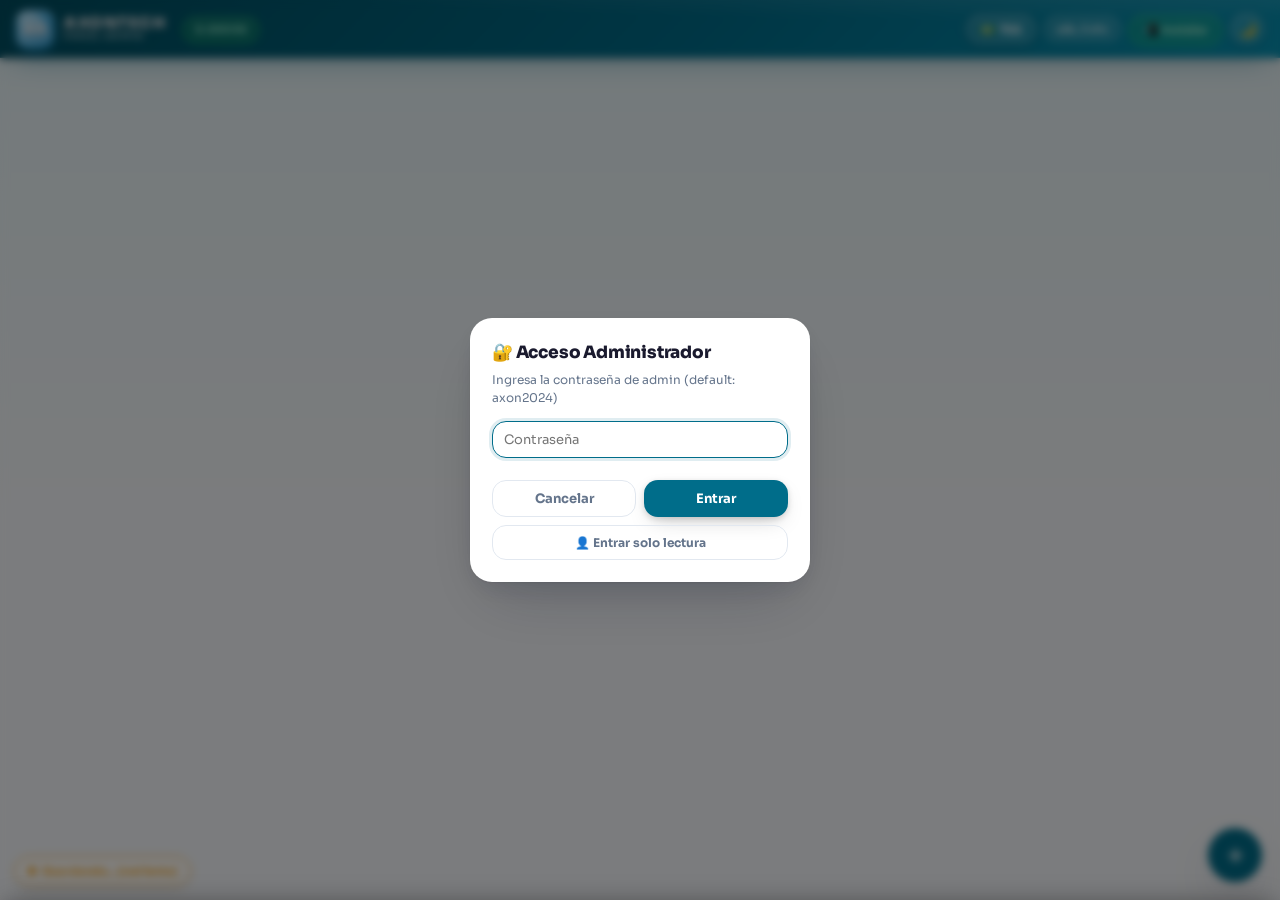
<file: admin.html>
<!DOCTYPE html>
<html lang="es">
<head>
  <meta charset="UTF-8">
  <meta name="viewport" content="width=device-width, initial-scale=1.0">
  <title>AXONTECH · Admin</title>
  <link rel="manifest" href="manifest.json">
  <meta name="theme-color" content="#006d8a">
  <meta name="mobile-web-app-capable" content="yes">
  <meta name="apple-mobile-web-app-capable" content="yes">
  <meta name="apple-mobile-web-app-status-bar-style" content="black-translucent">
  <meta name="apple-mobile-web-app-title" content="AXONTECH Admin">
  <link rel="apple-touch-icon" href="./iconos/icon-192.png">
  <!-- v78: Sora ahora TAMBIÉN autohospedada (app.css la define); el preload
       local garantiza que se use la misma fuente aunque Google no responda. -->
  <link rel="preload" href="./fuentes/sora-var-latin.woff2" as="font" type="font/woff2" crossorigin>
  <!-- v118: Sora + JetBrains Mono, solo para el rediseño nuevo (🧑‍💼 Dueños,
       💰 Ganancia). El resto del admin sigue con la tipografía de siempre
       hasta que se le pase el mismo estilo. Con crossorigin+anonymous el
       navegador cachea el archivo de la fuente aparte de la petición CSS, así
       que una vez descargada sirve sin red — y si el primer arranque es sin
       conexión, cae sola al 'var(--font)' del stack de reserva. -->
  <link rel="preconnect" href="https://fonts.googleapis.com">
  <link rel="preconnect" href="https://fonts.gstatic.com" crossorigin>
  <!-- v211 RENDIMIENTO: Google Fonts ya no bloquea el primer pintado (media=print
       + onload es el patrón asíncrono seguro). Sora sale del archivo local;
       JetBrains Mono (solo paneles ax2) llega después sin frenar la app. -->
  <link href="https://fonts.googleapis.com/css2?family=JetBrains+Mono:wght@400;500;600;700&display=swap" rel="stylesheet" media="print" onload="this.media='all'">
  <link rel="stylesheet" href="./app.css?v=238">
  <!-- v211 RENDIMIENTO: pre carga del JS principal desde el head + defer al
       ejecutar (mismo tratamiento que index.html). -->
  <link rel="preload" href="./app.min.js?v=238" as="script" fetchpriority="high">
  <style>
    /* Splash screen inline — se quita desde app.js init() o tras 8s. */
    #axon-splash{position:fixed;inset:0;background:linear-gradient(135deg,#003a4d 0%,#006d8a 100%);display:flex;flex-direction:column;align-items:center;justify-content:center;z-index:99999;transition:opacity .4s ease;}
    #axon-splash.hide{opacity:0;pointer-events:none;}
    #axon-splash .axon-splash-logo{font-size:42px;font-weight:900;letter-spacing:2px;color:#fff;text-shadow:0 2px 12px rgba(0,0,0,.4);margin-bottom:6px;}
    #axon-splash .axon-splash-sub{font-size:11px;letter-spacing:3px;color:rgba(255,255,255,.65);text-transform:uppercase;margin-bottom:28px;font-weight:600;}
    #axon-splash .axon-splash-spin{width:38px;height:38px;border:3px solid rgba(255,255,255,.2);border-top-color:#fff;border-radius:50%;animation:axon-spin .9s linear infinite;}
    @keyframes axon-spin{to{transform:rotate(360deg);}}
    @media (prefers-reduced-motion:reduce){#axon-splash .axon-splash-spin{animation-duration:2s;}}
  </style>
</head>
<body data-page="admin">

<!-- ══ SPLASH ══ -->
<div id="axon-splash" role="status" aria-live="polite" aria-label="Cargando AXONTECH Admin">
  <div class="axon-splash-logo">AXONTECH</div>
  <div class="axon-splash-sub">Panel Admin</div>
  <div class="axon-splash-spin"></div>
</div>
<script>
  window.__axonHideSplash = function(){
    var s = document.getElementById('axon-splash');
    if(s){s.classList.add('hide');setTimeout(function(){if(s.parentNode)s.parentNode.removeChild(s);},450);}
  };
  setTimeout(window.__axonHideSplash, 8000);
</script>

<a href="#main-content" class="skip-link" style="position:absolute;top:-100px;left:0;background:var(--blue);color:white;padding:8px 16px;z-index:9999;font-size:14px;font-weight:700;text-decoration:none;" onfocus="this.style.top='0'" onblur="this.style.top='-100px'">Saltar al contenido</a>

<!-- ══ HEADER ══ -->
<header>
  <div class="brand" onclick="window.location.href='./index.html'" title="Volver a la página de gestores">
    <div class="brand-icon">AX</div>
    <div>
      <div class="brand-name">AXONTECH</div>
      <div class="brand-sub">PANEL ADMIN</div>
    </div>
    <!-- Banner pequeño de versión: chip discreto que muestra la versión actual. -->
    <span id="versionBadge"
          onclick="checkVersion(true)"
          title="Versión actual · Toca para buscar actualizaciones"
          style="margin-left:8px;background:rgba(34,197,94,.18);border:1px solid rgba(34,197,94,.45);color:#86efac;border-radius:10px;padding:2px 9px;font-size:10px;font-weight:800;letter-spacing:.3px;cursor:pointer;transition:all .15s;white-space:nowrap;user-select:none;">0.00009</span>
  </div>
  <span id="adminBadge"></span>
  <span id="inboxCountBadge" style="display:none;background:var(--red);color:white;border-radius:10px;padding:1px 7px;font-size:10px;font-weight:700;"></span>
  <div class="header-right">
    <!-- v213: chip de estado offline — la app sigue funcionando sin red -->
    <span id="offlineChip" style="display:none;align-items:center;gap:4px;background:rgba(245,158,11,.15);border:1px solid rgba(245,158,11,.45);color:#fcd34d;border-radius:7px;padding:5px 10px;font-size:11px;font-weight:700;white-space:nowrap;">📴 Sin conexión</span>
    <span id="roLabel" style="display:none;background:var(--orange);color:white;border-radius:7px;padding:4px 9px;font-size:10px;font-weight:800;letter-spacing:.4px;align-items:center;gap:3px;">👤 SOLO LECTURA</span>
    <span id="adminLabel">ADMIN</span>
    <!-- v89: tasa informal del USD (elToque). El valor y su fecha los pinta
         renderTasaBadge(); al tocarlo se abre el detalle y se puede refrescar
         o escribir a mano. -->
    <button id="tasaUSDBadge" onclick="openTasaModal()" title="Tasa del dólar" aria-label="Tasa del dólar" style="display:none;align-items:center;gap:4px;background:rgba(255,255,255,.08);border:1px solid rgba(255,255,255,.15);color:rgba(255,255,255,.75);border-radius:7px;padding:5px 10px;font-size:12px;font-weight:700;cursor:pointer;transition:all .15s;white-space:nowrap;">💵 <span id="tasaUSDValor">—</span></button>
    <div class="header-date" id="headerDate"></div>
    <button id="btnLogout" onclick="logoutAdmin()" title="Cerrar sesión">🚪 Salir</button>
    <button id="btnPWAInstallHeader" title="Instalar AXONTECH en tu teléfono" aria-label="Instalar app" style="display:none;background:rgba(34,197,94,.18);border:1px solid rgba(34,197,94,.45);color:#86efac;border-radius:7px;padding:5px 10px;font-size:12px;font-weight:700;cursor:pointer;transition:all .15s;white-space:nowrap;">📲 Instalar</button>
    <button id="btnTheme" onclick="toggleTheme()" title="Cambiar tema" aria-label="Cambiar tema claro/oscuro">🌙</button>
  </div>
</header>

<!-- Banner flotante de actualización disponible -->
<div id="updateBanner"
     style="display:none;position:fixed;top:0;left:0;right:0;z-index:9000;background:linear-gradient(90deg,#10B981,#059669);color:white;padding:10px 14px;font-size:13px;font-weight:700;display:none;align-items:center;justify-content:center;gap:10px;box-shadow:0 2px 10px rgba(0,0,0,.2);">
  <span id="updateBannerText">🔄 Nueva versión disponible</span>
  <button onclick="applyUpdate()" style="background:white;color:#059669;border:none;border-radius:6px;padding:4px 12px;font-size:12px;font-weight:800;cursor:pointer;">Recargar ahora</button>
  <button onclick="dismissUpdate()" style="background:rgba(255,255,255,.2);color:white;border:none;border-radius:6px;padding:4px 10px;font-size:12px;font-weight:700;cursor:pointer;">Más tarde</button>
</div>

<!-- ══ ADMIN LAYOUT ══ -->
<div class="layout" id="layoutAdmin" role="main">

  <!-- Admin nav -->
  <div class="admin-nav">
    <button class="anav-btn" id="anav-vales" onclick="adminTab('vales')">📥 Vales</button>
    <button class="anav-btn" id="anav-stock" onclick="adminTab('stock')">📦 Stock</button>
    <button class="anav-btn" id="anav-catalog" onclick="adminTab('catalog')">🛍️ Catálogo</button>
    <button class="anav-btn" id="anav-gestores" onclick="adminTab('gestores')">👥 Gestores</button>
    <button class="anav-btn" id="anav-mensajeros" onclick="adminTab('mensajeros')">🛵 Mensajeros<span id="mensajeroBadge" style="display:none;background:var(--red);color:white;border-radius:10px;padding:1px 6px;font-size:9px;font-weight:700;margin-left:4px;"></span></button>
    <button class="anav-btn" id="anav-directas" onclick="adminTab('directas')">🏪 Ventas directas</button>
    <button class="anav-btn" id="anav-duenos" onclick="adminTab('duenos')">🧑‍💼 Dueños</button>
    <button class="anav-btn" id="anav-stats" onclick="adminTab('stats')">📊 Estadísticas</button>
    <button class="anav-btn" id="anav-historial" onclick="adminTab('historial')">📋 Historial</button>
    <button class="anav-btn" id="anav-estafa" onclick="adminTab('estafa')">🚫 Estafa</button>
    <button class="anav-btn" id="anav-diseno" onclick="adminTab('diseno')">🎨 Diseño</button>
    <button class="anav-btn" id="anav-config" onclick="adminTab('config')">⚙️ Config</button>
    <button class="anav-btn" id="anav-ayuda" onclick="adminTab('ayuda')">❓ Ayuda</button>
  </div>

  <!-- ════════ VALES PANEL ════════ -->
  <div id="adminValesPanel" class="admin-panel" style="display:grid;grid-template-columns:1fr 1.4fr;gap:14px;align-items:start;">
    <!-- Left: inbox -->
    <div>
      <!-- v208: cabecera del apartado (título + cuántos piden atención),
           estadísticas de dinero, filtros de estado y chips de gestor.
           Todo lo pinta app.js (renderAdminGestores). -->
      <div id="valesHead"></div>
      <div id="valesStats" style="margin:12px 0 2px;"></div>
      <div id="valesPills" style="margin:12px 0 4px;"></div>
      <div id="valesChips" style="margin-bottom:12px;"></div>

      <!-- v232: buscador de vales — cliente, teléfono, nº de vale, artículo,
           dirección, gestor o importe. Con dos letras el panel pasa a lista de
           resultados y el resto de secciones se aparta. -->
      <div class="vx-search" style="margin-bottom:12px;">
        <span class="vx-search-ic" aria-hidden="true">🔍</span>
        <input id="valesSearchInput" type="search" inputmode="search" placeholder="Buscar: cliente, teléfono, nº de vale, artículo…" autocomplete="off" oninput="setValeSearch(this.value)">
        <button id="valesSearchX" type="button" class="vx-search-x" onclick="clearValeSearch()" aria-label="Limpiar búsqueda" style="display:none;">✕</button>
      </div>

      <!-- v108: entregas con hora acordada, la más próxima arriba. Un aviso que
           salta una vez es fácil de perder; esto se ve siempre. Se esconde solo
           cuando ningún vale pendiente lleva hora. -->
      <div id="proximasEntregasSection" style="display:none;margin-bottom:14px;">
        <div class="lbl" id="proximasEntregasCab" style="margin-top:0;cursor:pointer;user-select:none;" onclick="toggleProximasEntregas()">⏰ Próximas entregas</div>
        <div id="proximasEntregas"></div>
      </div>

      <div id="bandejaSection">
        <div class="sec-title" id="bandejaLbl" style="margin-top:0;">📥 Bandeja de <em>entrada</em></div>
        <div id="adminGestoresList"></div>
      </div>

      <div id="confirmadosSection">
        <div class="lbl" style="margin-top:18px;">✅ Confirmados hoy</div>
        <div id="confirmadosList"></div>
      </div>

      <div id="pendienteSection">
        <div class="lbl" style="margin-top:18px;">⏳ Pendientes de cobro</div>
        <div id="pendienteList"></div>
      </div>

      <div id="pendingCobroSection" style="margin-top:10px;"></div>
    </div>

    <!-- Right: vale detail -->
    <div>
      <div id="valeDetail"></div>
    </div>
  </div>

  <!-- ════════ STOCK PANEL ════════ -->
  <div id="adminStockPanel" class="admin-panel">
    <!-- v134: ventas de productos que ya no están en el catálogo, para volver a vincularlas -->
    <div id="ventasBorradasBox" style="display:none;margin-bottom:12px;"></div>
    <div style="display:flex;align-items:center;justify-content:space-between;flex-wrap:wrap;gap:10px;margin-bottom:10px;">
      <div>
        <div class="sec-title" style="margin-top:0;" id="stockPanelTitle">Todos los productos</div>
      </div>
      <div style="display:flex;gap:6px;flex-wrap:wrap;">
        <input type="text" id="newCatInput" placeholder="Nueva categoría…" style="background:var(--surface);border:1px solid var(--border);border-radius:14px;padding:7px 10px;font-size:12px;width:160px;">
        <button class="btn btn-blue btn-sm" onclick="addCategoria()">＋ Categoría</button>
        <button class="btn btn-ghost btn-sm" id="catManagerToggle" onclick="toggleCatManager()">🗂️ Gestionar</button>
        <!-- v119: lo que se dio de baja por daño o pérdida. El botón 📉 de cada
             producto es el que registra; aquí se ve todo junto y se deshace. -->
        <button class="btn btn-ghost btn-sm" onclick="openMermasModal()" title="Mercancía dada de baja por daño, pérdida o vencimiento">📉 Mermas</button>
        <button class="btn btn-orange btn-sm" onclick="optimizeProductPhotos()" title="Convertir todas las fotos JPEG/PNG a WebP y borrar las originales">🖼️ Optimizar imágenes</button>
        <!-- v106: saca a GitHub las fotos que quedaron guardadas dentro del
             producto. Son las que hacen que el catálogo entero pese de más en
             cada bajada. Ver _subirFotoAGitHub() en app.js. -->
        <button class="btn btn-ghost btn-sm" onclick="migrarFotosAGitHub()" title="Mover a GitHub las fotos guardadas dentro de la base de datos (libera espacio en la base de datos)">☁️ Aligerar catálogo</button>
        <button class="btn btn-green btn-sm" onclick="openAddProductModal()">＋ Nuevo producto</button>
      </div>
    </div>

    <!-- v84: buscador de productos. Con casi cien productos, encontrar uno para
         reponerlo obligaba a recorrer la lista entera o a acertar la categoría.
         v213: botón de escáner — busca por código de barras (cámara o lector). -->
    <div style="display:flex;gap:6px;margin-bottom:10px;">
      <div style="position:relative;flex:1;min-width:0;">
        <span style="position:absolute;left:11px;top:50%;transform:translateY(-50%);font-size:14px;opacity:.5;pointer-events:none;">🔎</span>
        <input type="text" id="stockBuscador" placeholder="Buscar producto por nombre o código…" oninput="onBuscarStock()"
               style="width:100%;background:var(--surface);border:1px solid var(--border);border-radius:14px;padding:10px 34px;font-size:13px;color:var(--text);">
        <button type="button" id="stockBuscadorLimpiar" onclick="limpiarBuscadorStock()" title="Limpiar"
                style="display:none;position:absolute;right:6px;top:50%;transform:translateY(-50%);background:none;border:none;color:var(--gray-400);font-size:16px;cursor:pointer;padding:4px 8px;">×</button>
      </div>
      <button type="button" onclick="abrirScanner('stock')" title="Escanear código de barras" aria-label="Escanear código de barras"
              style="flex-shrink:0;background:var(--blue);color:white;border:none;border-radius:10px;padding:0 14px;font-size:17px;cursor:pointer;transition:all .15s;">📷</button>
    </div>
    <div id="stockBuscadorInfo" style="display:none;font-size:11px;color:var(--text-muted);margin:-4px 0 8px;"></div>

    <div id="categoriasList" style="display:flex;flex-wrap:wrap;gap:6px;margin-bottom:10px;"></div>

    <div id="catManagerPanel" style="display:none;background:var(--surface);border:1px solid var(--border);border-radius:16px;padding:12px;margin-bottom:12px;">
      <div class="lbl" style="margin-top:0;">🗂️ Categorías existentes</div>
      <div id="catManagerList"></div>
    </div>

    <div id="productGrid"></div>
  </div>

  <!-- ════════ CATALOG PANEL ════════ -->
  <div id="adminCatalogPanel" class="admin-panel">
    <div style="display:flex;align-items:center;justify-content:space-between;flex-wrap:wrap;gap:10px;margin-bottom:10px;">
      <div class="sec-title" style="margin-top:0;">🛍️ Catálogo <em>público</em></div>
      <div style="display:flex;gap:6px;flex-wrap:wrap;">
        <!-- v84: compartir sin tener que publicar de nuevo. El enlace es fijo. -->
        <button class="btn btn-green btn-sm" onclick="compartirCatalogoWhatsApp()">📲 Enviar por WhatsApp</button>
        <button class="btn btn-ghost btn-sm" onclick="copiarLinkCatalogo()" title="Copiar el enlace del catálogo">🔗 Copiar enlace</button>
        <button class="btn btn-blue btn-sm" onclick="shareCatalogWeb()">🔗 Generar / Publicar</button>
        <button class="btn btn-ghost btn-sm" onclick="publishCatalogNow()">☁️ Publicar ya</button>
        <button class="btn btn-ghost btn-sm" onclick="testGitHubPages()">🧪 Probar GitHub</button>
        <button class="btn btn-green btn-sm" onclick="generateCatalogPDF()">📄 PDF Catálogo</button>
      </div>
    </div>
    <input type="search" id="catalogAdminSearch" placeholder="Buscar producto..." oninput="renderAdminCatalog()" style="background:var(--surface);border:1px solid var(--border);border-radius:14px;padding:9px 11px;font-size:12px;width:100%;max-width:300px;margin-bottom:8px;">
    <div id="catalogAdminCatTabs" style="display:flex;flex-wrap:wrap;gap:6px;margin-bottom:12px;"></div>
    <div id="catalogAdminGrid"></div>
    <div id="ghSyncStatus" style="margin-top:14px;font-size:11px;"></div>
  </div>

  <!-- ════════ GESTORES PANEL ════════ -->
  <div id="adminGestoresPanel" class="admin-panel">
    <div class="lbl" style="margin-top:0;">➕ Agregar gestor</div>
    <div style="display:flex;gap:6px;flex-wrap:wrap;margin-bottom:14px;background:var(--surface);border:1px solid var(--border);border-radius:16px;padding:10px;">
      <input type="text" id="newGestorInput" placeholder="Nombre del gestor" style="flex:1;min-width:160px;background:var(--surface);border:1px solid var(--border);border-radius:14px;padding:8px 10px;font-size:13px;">
      <input type="text" id="newGestorPhoneInput" placeholder="Teléfono (opcional)" style="width:160px;background:var(--surface);border:1px solid var(--border);border-radius:14px;padding:8px 10px;font-size:13px;">
      <button class="btn btn-blue" onclick="addGestor()">＋ Agregar</button>
    </div>

    <!-- Gestores activos — plegable. Una tarjeta por gestor con TODO junto:
         identidad, contraseña/editar/foto/eliminar, y comisiones (plegables
         dentro de la misma tarjeta) — antes "Comisiones por gestor" era una
         lista aparte que repetía cada nombre otra vez. -->
    <div onclick="toggleGestorManager()" style="display:flex;align-items:center;justify-content:space-between;cursor:pointer;padding:10px 14px;background:var(--surface2);border:1px solid var(--border);border-radius:10px;margin-bottom:8px;">
      <span class="lbl" style="margin:0;">👥 Gestores <span id="gestoresCountBadge" style="background:var(--blue);color:white;border-radius:10px;padding:1px 7px;font-size:10px;font-weight:700;margin-left:4px;">0</span></span>
      <span id="gestorManagerArrow" style="color:var(--gray-400);font-size:13px;transition:transform .2s;">▼</span>
    </div>
    <div id="gestorManagerSection" style="display:block;">
      <!-- v121: buscador de gestores. Con una lista larga, dar con uno para
           pagarle o mirarle los puntos obligaba a recorrerla entera, y encima
           el orden no es alfabético: va por lo que se le debe. -->
      <div style="position:relative;margin-bottom:10px;">
        <span style="position:absolute;left:11px;top:50%;transform:translateY(-50%);font-size:14px;opacity:.5;pointer-events:none;">🔎</span>
        <input type="text" id="gestorBuscador" placeholder="Buscar gestor por nombre o teléfono…" oninput="onBuscarGestor()"
               style="width:100%;background:var(--surface);border:1px solid var(--border);border-radius:14px;padding:10px 34px;font-size:13px;color:var(--text);">
        <button type="button" id="gestorBuscadorLimpiar" onclick="limpiarBuscadorGestor()" title="Limpiar"
                style="display:none;position:absolute;right:6px;top:50%;transform:translateY(-50%);background:none;border:none;color:var(--gray-400);font-size:16px;cursor:pointer;padding:4px 8px;">×</button>
      </div>
      <div id="gestorBuscadorInfo" style="display:none;font-size:11px;color:var(--text-muted);margin:-4px 0 8px;"></div>
      <div id="adminGestoresPanel-list"></div>
    </div>
  </div>

  <!-- ════════ MENSAJEROS PANEL ════════ -->
  <div id="adminMensajerosPanel" class="admin-panel">
    <div class="lbl" style="margin-top:0;">➕ Agregar mensajero</div>
    <div style="display:flex;gap:6px;flex-wrap:wrap;margin-bottom:14px;background:var(--surface);border:1px solid var(--border);border-radius:16px;padding:10px;">
      <input type="text" id="newMensajeroInput" placeholder="Nombre del mensajero" style="flex:1;min-width:140px;background:var(--surface);border:1px solid var(--border);border-radius:14px;padding:8px 10px;font-size:13px;">
      <input type="tel" id="newMensajeroPhoneInput" placeholder="📱 Teléfono (WhatsApp)" style="flex:1;min-width:140px;background:var(--surface);border:1px solid var(--border);border-radius:14px;padding:8px 10px;font-size:13px;">
      <button class="btn btn-blue" onclick="addMensajero()">＋ Agregar</button>
    </div>

    <!-- Mensajeros registrados — plegable. Una sola lista, ordenada alfabéticamente,
         con todas las opciones de cada mensajero juntas (ver entregas, WhatsApp,
         editar, eliminar) — antes eran 3 listas separadas y repetidas. -->
    <div onclick="toggleMensajeroManager()" style="display:flex;align-items:center;justify-content:space-between;cursor:pointer;padding:10px 14px;background:var(--surface2);border:1px solid var(--border);border-radius:10px;margin-bottom:8px;">
      <span class="lbl" style="margin:0;">🛵 Mensajeros <span id="mensajerosCountBadge" style="background:var(--blue);color:white;border-radius:10px;padding:1px 7px;font-size:10px;font-weight:700;margin-left:4px;">0</span></span>
      <span id="mensajeroManagerArrow" style="color:var(--gray-400);font-size:13px;transition:transform .2s;">▼</span>
    </div>
    <div id="mensajeroManagerSection" style="display:block;">
      <div class="lbl" style="margin-top:0;font-size:11px;font-weight:400;color:var(--gray-400);">Toca un mensajero para ver sus entregas</div>
      <div id="mensajerosList"></div>
    </div>
    <!-- v87: las entregas ya no se pintan aquí abajo — se abren en
         #mensajeroEntregasModal al tocar el mensajero. -->
  </div>

  <!-- ════════ STATS PANEL ════════ -->
  <div id="adminStatsPanel" class="admin-panel">
    <div style="display:flex;justify-content:space-between;align-items:center;flex-wrap:wrap;gap:8px;margin-bottom:12px;">
      <div class="sec-title" style="margin-top:0;">📊 Estadísticas</div>
      <div style="display:flex;gap:6px;align-items:center;flex-wrap:wrap;">
        <label style="font-size:11px;color:var(--gray-500);">Desde:</label>
        <input type="date" id="statsDateFrom" style="background:var(--surface);border:1px solid var(--border);border-radius:7px;padding:5px 9px;font-size:12px;">
        <label style="font-size:11px;color:var(--gray-500);">Hasta:</label>
        <input type="date" id="statsDateTo" style="background:var(--surface);border:1px solid var(--border);border-radius:7px;padding:5px 9px;font-size:12px;">
        <button class="btn btn-blue btn-sm" onclick="renderStats()">Actualizar</button>
      </div>
    </div>

    <div class="lbl">Resumen</div>
    <div id="statsSummaryRow" style="display:grid;grid-template-columns:repeat(4,1fr);gap:8px;margin-bottom:12px;"></div>

    <!-- v213: gráfico de tendencia de ventas (SVG por semana) -->
    <div id="statsTendencia" style="margin-bottom:18px;"></div>

    <!-- v209: exportar el período actual (usa las fechas de arriba) -->
    <div class="exp-bar">
      <span class="exp-lbl">📤 Exportar:</span>
      <button class="btn btn-sm exp-btn" onclick="exportarCSV('ventas')">Ventas CSV</button>
      <button class="btn btn-sm exp-btn" onclick="exportarCSV('comisiones')">Comisiones CSV</button>
      <button class="btn btn-sm exp-btn" onclick="exportarCSV('stock')">Stock CSV</button>
      <button class="btn btn-sm exp-btn exp-pdf" onclick="exportarPDF()">Reporte PDF</button>
    </div>

    <!-- v130: la caja. Cuánto entró en el período por cada forma de pago: lo
         que hay que tener en la mano (USD, EUR, MN) y lo que está en cuentas (Zelle). -->
    <div class="lbl">💳 Caja por forma de pago <span style="font-weight:400;font-size:10px;color:var(--text-muted);">(ventas confirmadas del período)</span></div>
    <div id="statsCaja" style="margin-bottom:18px;"></div>

    <!-- v114: control de ganancias. Lo que hay arriba cuenta vales; esto cuenta
         dinero: cuánto hay metido en mercancía, cuánto vale esa mercancía si se
         vende toda, y cuánto se ganó de verdad en el período. -->
    <div class="ax2-panel">
      <div class="ax2-card ax2-hero">
        <div style="display:flex;justify-content:space-between;align-items:center;margin-bottom:12px;flex-wrap:wrap;gap:8px;">
          <div style="font-size:15px;font-weight:700;color:var(--ax2-text-hi);">💰 Ganancia e inversión</div>
          <button class="ax2-btn" onclick="toggleGananciaCols()">⚙️ Columnas</button>
        </div>
        <div class="ax2-search-box" style="margin-bottom:10px;">
          <svg width="14" height="14" viewBox="0 0 24 24" fill="none" stroke="currentColor" stroke-width="2"><circle cx="11" cy="11" r="8"/><line x1="21" y1="21" x2="16.65" y2="16.65"/></svg>
          <input id="gananciaBuscar" type="text" placeholder="Buscar producto..." oninput="onGananciaBuscar(this.value)">
        </div>
        <div class="ax2-chip-row" id="gananciaChips">
          <div class="ax2-chip active" data-f="todos" onclick="setGananciaFiltro('todos')">Todos <span class="n" id="gcnt-todos">0</span></div>
          <div class="ax2-chip danger" data-f="agotado" onclick="setGananciaFiltro('agotado')">Agotados <span class="n" id="gcnt-agotado">0</span></div>
          <div class="ax2-chip warn" data-f="bajo" onclick="setGananciaFiltro('bajo')">Bajo stock <span class="n" id="gcnt-bajo">0</span></div>
          <div class="ax2-chip" data-f="sincosto" onclick="setGananciaFiltro('sincosto')">Sin costo <span class="n" id="gcnt-sincosto">0</span></div>
        </div>
      </div>
      <div id="statsGananciaAviso"></div>
      <div id="statsGananciaRow" class="ax2-kpi-grid" style="margin-bottom:10px;"></div>
      <div id="statsGananciaCols" style="display:none;margin-bottom:10px;"></div>
      <div id="statsGananciaTabla" style="margin-bottom:18px;"></div>
    </div>

    <div class="lbl">Por gestor (click para expandir)</div>
    <div id="statsGestorList" style="margin-bottom:18px;"></div>

    <div class="lbl">Por producto</div>
    <div id="statsProductList" style="margin-bottom:18px;"></div>

    <div class="lbl">Inventario</div>
    <div id="statsInventarioRow" style="display:grid;grid-template-columns:repeat(4,1fr);gap:8px;margin-bottom:18px;"></div>

    <div class="lbl">Por categoría</div>
    <div id="statsCatList" style="margin-bottom:18px;"></div>

    <div class="lbl">🏆 Top productos vendidos (histórico)</div>
    <div id="statsTopVendidos"></div>
  </div>

  <!-- ════════ HISTORIAL PANEL ════════ -->
  <!-- ════════ DUEÑOS PANEL ════════
       v117: el corte del día. La tienda vende mercancía de varias personas;
       aquí sale, por cada una, qué se vendió de lo suyo, qué comisión le toca
       pagar a cada gestor y cuánto queda después de pagarlas. -->
  <div id="adminDuenosPanel" class="admin-panel ax2-panel">
    <div class="ax2-card ax2-hero">
      <div style="font-size:15px;font-weight:700;color:var(--ax2-text-hi);margin-bottom:12px;">🧑‍💼 Dueños · corte de ventas</div>
      <div class="ax2-chip-row" id="duenosRangoChips">
        <div class="ax2-chip" data-rango="hoy" onclick="setDuenosRango('hoy')">Hoy</div>
        <div class="ax2-chip" data-rango="ayer" onclick="setDuenosRango('ayer')">Ayer</div>
        <div class="ax2-chip" data-rango="mes" onclick="setDuenosRango('mes')">Este mes</div>
        <label style="font-size:10.5px;color:var(--ax2-text-low);align-self:center;">Desde</label>
        <input type="date" id="duenosDateFrom" class="ax2-input" onchange="renderDuenos()">
        <label style="font-size:10.5px;color:var(--ax2-text-low);align-self:center;">Hasta</label>
        <input type="date" id="duenosDateTo" class="ax2-input" onchange="renderDuenos()">
      </div>
    </div>

    <div class="ax2-card" style="padding:12px 14px;margin-bottom:14px;display:flex;gap:8px;flex-wrap:wrap;align-items:center;">
      <input type="text" id="newDuenoInput" placeholder="Nombre del nuevo dueño" onkeydown="if(event.key==='Enter')addDuenoDesdeUI()"
             class="ax2-input" style="flex:1;min-width:160px;">
      <button class="ax2-btn primary" onclick="addDuenoDesdeUI()">＋ Agregar dueño</button>
    </div>

    <div id="duenosAviso"></div>
    <div id="duenosResumen" class="ax2-kpi-grid" style="margin-bottom:14px;"></div>

    <div class="ax2-section-head">
      <div class="ax2-section-title">Debe pagar a</div>
      <div class="ax2-section-count" id="duenosPagarCount"></div>
    </div>
    <div id="duenosPagarCard"></div>

    <div class="ax2-section-head">
      <div class="ax2-section-title">Por dueño</div>
      <div class="ax2-section-count" id="duenosListaCount"></div>
    </div>
    <div id="duenosLista"></div>
  </div>

  <div id="adminHistorialPanel" class="admin-panel">
    <div style="display:flex;justify-content:space-between;align-items:center;flex-wrap:wrap;gap:8px;margin-bottom:12px;">
      <div class="sec-title" style="margin-top:0;">📋 Historial <em>(vales procesados)</em></div>
      <div style="display:flex;gap:6px;align-items:center;flex-wrap:wrap;">
        <input type="date" id="histDateFrom" style="background:var(--surface);border:1px solid var(--border);border-radius:7px;padding:5px 9px;font-size:12px;">
        <input type="date" id="histDateTo" style="background:var(--surface);border:1px solid var(--border);border-radius:7px;padding:5px 9px;font-size:12px;">
        <select id="histGestorFilter" style="background:var(--surface);border:1px solid var(--border);border-radius:7px;padding:5px 9px;font-size:12px;">
          <option value="">Todos los gestores</option>
        </select>
        <input type="text" id="histSearchPhone" placeholder="Buscar teléfono/cliente..." style="background:var(--surface);border:1px solid var(--border);border-radius:7px;padding:5px 9px;font-size:12px;width:180px;">
        <button class="btn btn-ghost btn-sm" onclick="exportHistorialCSV()">📥 CSV</button>
      </div>
    </div>
    <div id="historialList"></div>
  </div>

  <!-- ════════ VENTAS DIRECTAS PANEL ════════ -->
  <div id="adminDirectasPanel" class="admin-panel">
    <div class="sec-title" style="margin-top:0;">🏪 Ventas directas <span style="font-size:11px;font-weight:600;color:var(--text-muted);">(solo tú las ves)</span></div>
    <p style="font-size:12px;color:var(--text-muted);margin-bottom:12px;line-height:1.6;">
      Mercancía que entra y se vende en el momento, sin pasar por el almacén: no descuenta stock de nada.
      Entra en las cuentas, pero <b>no manda ninguna notificación</b>: ni al gestor, ni al mensajero, ni de stock.
    </p>

    <div style="background:var(--surface);border:1px solid var(--border);border-radius:10px;padding:13px;margin-bottom:14px;">
      <div style="font-size:11px;font-weight:800;color:var(--text-muted);text-transform:uppercase;letter-spacing:.5px;margin-bottom:9px;">Registrar una venta</div>

      <div style="margin-bottom:9px;">
        <label style="display:block;font-size:11px;color:var(--text-muted);margin-bottom:4px;">Producto del catálogo (solo de referencia — no se toca su stock)</label>
        <div style="display:flex;gap:6px;flex-wrap:wrap;">
          <select id="vdProducto" onchange="vdRefresca()" style="flex:1;min-width:200px;background:var(--bg);border:1px solid var(--border);border-radius:8px;padding:9px 10px;font-size:13px;color:var(--text);">
            <option value="">— Elige el producto —</option>
          </select>
          <button type="button" class="btn btn-ghost btn-sm" onclick="vdNuevoProducto()" title="Guardar un producto nuevo y venderlo">＋ Producto nuevo</button>
        </div>
        <div id="vdStockInfo" style="font-size:11px;color:var(--text-muted);margin-top:4px;"></div>
      </div>

      <div style="display:grid;grid-template-columns:100px 1fr;gap:8px;margin-bottom:9px;">
        <div>
          <label style="display:block;font-size:11px;color:var(--text-muted);margin-bottom:4px;">Cantidad</label>
          <input type="number" id="vdCantidad" min="1" step="1" value="1" inputmode="numeric" oninput="vdRefresca()"
                 style="width:100%;background:var(--bg);border:1px solid var(--border);border-radius:8px;padding:9px 10px;font-size:13px;color:var(--text);">
        </div>
        <div>
          <label style="display:block;font-size:11px;color:var(--text-muted);margin-bottom:4px;">Lo que se cobró</label>
          <input type="text" id="vdCobrado" placeholder="$120 USD  ·  12000 MN"
                 style="width:100%;background:var(--bg);border:1px solid var(--border);border-radius:8px;padding:9px 10px;font-size:13px;color:var(--text);">
        </div>
      </div>

      <div style="margin-bottom:9px;">
        <label style="display:block;font-size:11px;color:var(--text-muted);margin-bottom:4px;">Nota (opcional — para acordarte de quién fue)</label>
        <input type="text" id="vdNota" maxlength="120" placeholder="Ej: el vecino del 3ro, pagó en efectivo"
               style="width:100%;background:var(--bg);border:1px solid var(--border);border-radius:8px;padding:9px 10px;font-size:13px;color:var(--text);">
      </div>

      <div id="vdAviso" style="display:none;font-size:11px;font-weight:700;margin-bottom:8px;"></div>
      <button class="btn btn-green btn-full" onclick="registrarVentaDirecta()">🏪 Registrar venta — sin avisar a nadie</button>
    </div>

    <div style="display:flex;justify-content:space-between;align-items:center;flex-wrap:wrap;gap:8px;margin-bottom:10px;">
      <div class="lbl" style="margin-top:0;">Lo vendido</div>
      <div style="display:flex;gap:6px;align-items:center;flex-wrap:wrap;">
        <select id="vdPeriodo" onchange="renderVentasDirectas()" style="background:var(--surface);border:1px solid var(--border);border-radius:7px;padding:5px 9px;font-size:12px;color:var(--text);">
          <option value="hoy">Hoy</option>
          <option value="7">Últimos 7 días</option>
          <option value="mes" selected>Este mes</option>
          <option value="todo">Todo</option>
        </select>
      </div>
    </div>
    <div id="vdResumen" style="margin-bottom:10px;"></div>
    <div id="vdLista"></div>
  </div>

  <!-- ════════ ESTAFA PANEL ════════ -->
  <div id="adminEstafaPanel" class="admin-panel">
    <div class="sec-title" style="margin-top:0;">🚫 Lista negra de <em>estafadores</em></div>
    <p style="font-size:12px;color:var(--text-muted);margin-bottom:12px;">Registra personas que han estafado o intentado estafar. Cuando llegue un vale con datos coincidentes, se mostrará una alerta automática.</p>

    <div style="background:var(--surface);border:1px solid var(--border);border-radius:10px;padding:12px;margin-bottom:14px;">
      <div class="estafa-form-row">
        <input type="text" id="estafaNombre" placeholder="Nombre completo del estafador">
      </div>
      <div class="estafa-form-row">
        <input type="text" id="estafaTelefono" placeholder="Teléfono" inputmode="numeric">
      </div>
      <div class="estafa-form-row">
        <input type="text" id="estafaCarnet" placeholder="Carnet de identidad (opcional)">
      </div>
      <div class="estafa-form-row">
        <input type="text" id="estafaDireccion" placeholder="Dirección (opcional)">
      </div>
      <div class="estafa-form-row">
        <textarea id="estafaNota" placeholder="Nota / detalle del incidente" rows="2"></textarea>
      </div>
      <button class="btn btn-red btn-full" onclick="addEstafa()">＋ Agregar a lista negra</button>
    </div>

    <div class="lbl">
      <span id="estafaCount">0</span> entradas registradas
    </div>
    <input type="search" id="estafaSearch" placeholder="Buscar en la lista negra..." oninput="renderEstafaList()" style="background:var(--surface);border:1px solid var(--border);border-radius:14px;padding:9px 11px;font-size:12px;width:100%;max-width:300px;margin-bottom:8px;">
    <div id="estafaList"></div>
  </div>

  <!-- ════════ CONFIG PANEL ════════ -->
  <!-- ══ v80: APARTADO DISEÑO — nombre, logo y paleta de la tienda ══ -->
  <div id="adminDisenoPanel" class="admin-panel">
    <div class="sec-title" style="margin-top:0;">🎨 Identidad de tu <em>negocio</em></div>

    <!-- Vista previa en vivo -->
    <div style="background:var(--surface);border:1px solid var(--border);border-radius:14px;padding:14px;margin-bottom:16px;">
      <div id="dn-prev-card" style="display:flex;align-items:center;gap:12px;border-radius:12px;padding:12px 14px;color:#fff;box-shadow:0 4px 14px rgba(0,0,0,.18);">
        <div id="dn-prev-icon" style="width:42px;height:42px;border-radius:12px;background:rgba(255,255,255,.18);border:1px solid rgba(255,255,255,.25);display:flex;align-items:center;justify-content:center;font-weight:900;font-size:14px;flex-shrink:0;overflow:hidden;">AX</div>
        <div style="min-width:0;">
          <div id="dn-prev-nombre" style="font-size:15px;font-weight:800;letter-spacing:1.5px;line-height:1;white-space:nowrap;overflow:hidden;text-overflow:ellipsis;">AXONTECH</div>
          <div id="dn-prev-sub" style="font-size:9px;letter-spacing:1.2px;color:rgba(255,255,255,.75);font-weight:600;margin-top:4px;">GESTIÓN DE VENTAS</div>
        </div>
      </div>
      <div style="display:flex;align-items:center;gap:10px;margin-top:12px;">
        <button id="dn-prev-btn" type="button" style="border:none;color:#fff;font-weight:700;font-size:12px;padding:9px 16px;border-radius:12px;cursor:default;box-shadow:0 2px 8px rgba(0,0,0,.15);">+ Nuevo vale</button>
        <span style="font-size:11px;color:var(--text-muted);line-height:1.45;">Así ve la app tu negocio. Los cambios se aplican al guardar.</span>
      </div>
    </div>

    <div class="lbl">🏷️ Nombre de la tienda</div>
    <div style="background:var(--surface);border:1px solid var(--border);border-radius:12px;padding:12px;margin-bottom:14px;">
      <input type="text" id="dn-nombre" maxlength="22" placeholder="AXONTECH" oninput="_dnNombre(this)" style="width:100%;background:var(--surface);border:1px solid var(--border);border-radius:9px;padding:9px 12px;font-size:13px;font-weight:700;letter-spacing:1px;color:var(--text);">
      <p style="font-size:11px;color:var(--text-muted);margin:8px 0 0;line-height:1.5;">Hasta 22 caracteres. Aparece en la cabecera, el splash, el título de la pestaña y al instalar la app. Vacío = AXONTECH.</p>
    </div>

    <div class="lbl">💬 Lema (subtítulo)</div>
    <div style="background:var(--surface);border:1px solid var(--border);border-radius:12px;padding:12px;margin-bottom:14px;">
      <input type="text" id="dn-sub" maxlength="36" placeholder="GESTIÓN DE VENTAS" oninput="_dnSub(this)" style="width:100%;background:var(--surface);border:1px solid var(--border);border-radius:9px;padding:9px 12px;font-size:12px;letter-spacing:1px;color:var(--text);">
      <p style="font-size:11px;color:var(--text-muted);margin:8px 0 0;line-height:1.5;">La línea pequeña debajo del nombre. Vacío = “GESTIÓN DE VENTAS” (en el admin, “PANEL ADMIN”).</p>
    </div>

    <div class="lbl">🖼️ Logo</div>
    <div style="background:var(--surface);border:1px solid var(--border);border-radius:12px;padding:12px;margin-bottom:14px;">
      <div style="display:flex;align-items:center;gap:12px;flex-wrap:wrap;">
        <div id="dn-logo-prev" style="width:64px;height:64px;border-radius:50%;background:var(--surface2);border:1px dashed var(--border);display:flex;align-items:center;justify-content:center;overflow:hidden;flex-shrink:0;"></div>
        <div style="display:flex;gap:6px;flex-wrap:wrap;align-items:center;">
          <input type="file" id="dn-logo-file" accept="image/*" style="display:none" onchange="_dnLogoElegir(this)">
          <button class="btn btn-blue btn-sm" type="button" onclick="document.getElementById('dn-logo-file').click()">🖼 Subir imagen</button>
          <input type="text" id="dn-emoji" maxlength="4" placeholder="😀" oninput="_dnEmoji(this)" title="O escribe un emoji" style="width:56px;text-align:center;font-size:18px;background:var(--surface);border:1px solid var(--border);border-radius:9px;padding:7px 6px;">
          <button class="btn btn-ghost btn-sm" type="button" onclick="_dnLogoQuitar()">Quitar</button>
        </div>
      </div>
      <p style="font-size:11px;color:var(--text-muted);margin:10px 0 0;line-height:1.5;">La imagen se recorta centrada, se redondea y se optimiza sola (queda en unos KB, va dentro de la hoja de Google). También vale un emoji, o nada: se usan las iniciales del nombre.</p>
    </div>

    <div class="lbl">🎨 Paleta de colores</div>
    <div style="background:var(--surface);border:1px solid var(--border);border-radius:12px;padding:12px;margin-bottom:14px;">
      <div id="dn-paletas" style="display:grid;grid-template-columns:repeat(auto-fill,minmax(86px,1fr));gap:8px;"></div>
      <div style="display:flex;gap:10px;align-items:center;margin-top:12px;flex-wrap:wrap;">
        <input type="color" id="dn-color" value="#006d8a" onchange="_dnColor(this.value)" style="width:46px;height:38px;border:1px solid var(--border);border-radius:10px;padding:2px;background:var(--surface);cursor:pointer;">
        <span style="font-size:11px;color:var(--text-muted);line-height:1.45;flex:1;min-width:180px;">Color personalizado: elige el tuyo y se ajustan solos los tonos claros, oscuros y del modo noche.</span>
      </div>
    </div>

    <div style="display:flex;gap:8px;flex-wrap:wrap;align-items:center;">
      <button class="btn btn-blue" onclick="_dnGuardar()">💾 Guardar diseño</button>
      <button class="btn btn-ghost" onclick="_dnRestaurar()">↩ Restaurar original</button>
      <span id="dn-status" style="font-size:11px;color:var(--text-muted);"></span>
    </div>
    <p style="font-size:11px;color:var(--text-muted);margin:12px 0 0;line-height:1.6;">
      Los cambios llegan al resto de teléfonos en unos minutos (o al reabrir la app). El catálogo público toma el nombre, el logo y los colores la próxima vez que se publique desde ⚙️ Config.
    </p>
  </div>

  <div id="adminConfigPanel" class="admin-panel">
    <div class="sec-title" style="margin-top:0;">📞 Teléfonos de <em>contacto</em></div>
    <div style="background:var(--surface);border:1px solid var(--border);border-radius:10px;padding:12px;margin-bottom:14px;">
      <div style="display:flex;gap:8px;align-items:center;flex-wrap:wrap;margin-bottom:6px;">
        <label style="font-size:12px;font-weight:600;width:130px;">Admin (WhatsApp):</label>
        <input type="text" id="adminPhoneInput" placeholder="Ej: 5355551234" style="flex:1;min-width:160px;background:var(--surface);border:1px solid var(--border);border-radius:7px;padding:7px 10px;font-size:12px;">
        <button class="btn btn-blue btn-sm" onclick="saveAdminPhone()">Guardar</button>
      </div>
      <div style="display:flex;gap:8px;align-items:center;flex-wrap:wrap;">
        <label style="font-size:12px;font-weight:600;width:130px;">Catálogo público:</label>
        <input type="text" id="catalogPhoneInput" placeholder="Ej: 5355551234" style="flex:1;min-width:160px;background:var(--surface);border:1px solid var(--border);border-radius:7px;padding:7px 10px;font-size:12px;">
        <button class="btn btn-blue btn-sm" onclick="saveCatalogPhone()">Guardar</button>
      </div>
    </div>

    <div class="lbl">🎯 Meta de puntos (ranking)</div>
    <div style="background:var(--surface);border:1px solid var(--border);border-radius:10px;padding:12px;margin-bottom:14px;">
      <!-- v119: tres modos. El número de la meta se conserva al cambiar de
           modo, para poder volver al fijo sin tener que reconfigurarlo. -->
      <div id="metaModoChips" style="display:flex;gap:6px;flex-wrap:wrap;margin-bottom:10px;">
        <button class="btn btn-sm" data-modo="off"     onclick="setMetaModo('off')">Sin meta</button>
        <button class="btn btn-sm" data-modo="fija"    onclick="setMetaModo('fija')">🎯 Meta fija</button>
        <button class="btn btn-sm" data-modo="mensual" onclick="setMetaModo('mensual')">📅 Ranking mensual</button>
      </div>
      <div id="metaModoAyuda" style="font-size:11px;color:var(--text-muted);margin-bottom:10px;line-height:1.5;"></div>
      <!-- v119: el ciclo puede empezar el día que se elija, no solo el 1. -->
      <div id="cicloFila" style="display:none;border:1px solid var(--border);border-radius:8px;padding:9px 10px;margin-bottom:10px;">
        <div style="font-size:11px;color:var(--text-muted);margin-bottom:6px;">El ciclo empieza el día:</div>
        <div style="display:flex;gap:8px;align-items:center;flex-wrap:wrap;">
          <input type="date" id="cfg-ciclo-inicio" style="flex:1;min-width:140px;background:var(--surface);border:1px solid var(--border);border-radius:7px;padding:7px 10px;font-size:12px;color:var(--text);">
          <button class="btn btn-blue btn-sm" onclick="guardarCicloInicio()">Aplicar</button>
          <button class="btn btn-ghost btn-sm" id="btnCicloMesNatural" style="font-size:11px;" onclick="guardarCicloInicio('')">Mes natural</button>
        </div>
        <div id="cicloStatus" style="margin-top:7px;font-size:11px;"></div>
      </div>
      <div id="metaFijaFila" style="display:flex;gap:8px;align-items:center;flex-wrap:wrap;">
        <input type="number" id="cfg-meta-puntos" placeholder="Ej: 100" min="1" style="flex:1;min-width:120px;background:var(--surface);border:1px solid var(--border);border-radius:7px;padding:7px 10px;font-size:12px;">
        <button class="btn btn-blue btn-sm" onclick="saveMetaPuntos()">Fijar meta</button>
      </div>
      <div id="metaPuntosStatus" style="margin-top:6px;font-size:11px;"></div>
      <!-- v135: los ganadores de cada ciclo, desplegable -->
      <div id="historialGanadoresAdmin"></div>
      <div style="border-top:1px solid var(--border);margin-top:12px;padding-top:10px;">
        <div style="display:flex;gap:8px;align-items:center;flex-wrap:wrap;">
          <button class="btn btn-sm" style="border:1px solid var(--orange);color:var(--orange);background:none;" onclick="reiniciarPuntos()">♻️ Reiniciar puntos</button>
          <button class="btn btn-ghost btn-sm" id="btnDeshacerReinicio" style="display:none;font-size:11px;color:var(--blue);" onclick="deshacerReinicioPuntos()">↩ Deshacer</button>
        </div>
        <div id="puntosDesdeStatus" style="margin-top:6px;font-size:11px;"></div>
      </div>
    </div>

    <!-- v89: fuente de la tasa del dólar. La app ya prueba sola unos espejos
         públicos de elToque; esto es la salida de emergencia para el día en que
         dejen de funcionar, sin tener que tocar el código. -->
    <div class="lbl">💵 Tasa del dólar (elToque)</div>
    <div style="background:var(--surface);border:1px solid var(--border);border-radius:10px;padding:12px;margin-bottom:14px;">
      <div style="display:flex;flex-direction:column;gap:8px;">
        <div style="display:flex;gap:8px;align-items:center;flex-wrap:wrap;">
          <label style="font-size:12px;font-weight:600;">Sumar a la tasa:</label>
          <input type="number" id="cfg-tasa-margen" placeholder="Ej: 10" style="width:110px;background:var(--surface);border:1px solid var(--border);border-radius:7px;padding:7px 10px;font-size:12px;">
          <button class="btn btn-blue btn-sm" onclick="saveTasaMargenCfg()">Aplicar</button>
          <span id="tasaMargenStatus" style="font-size:11px;"></span>
        </div>
        <p style="font-size:11px;color:var(--text-muted);margin:0;">Si elToque marca 665 y pones 10, todos los gestores ven 675. Puede ser negativo.</p>
        <!-- v120: aquí había dos campos más (la clave de la API de elToque y otra
             dirección) con su propio botón "💾 Guardar fuente". Se quitaron por
             dos motivos, y el segundo es el que molestaba de verdad:
              · La clave no sirve desde el navegador: la API de elToque no
                autoriza peticiones de otras webs (CORS), y por eso existe el
                trabajo de GitHub que la baja por su cuenta cada 3 horas. Pedirla
                aquí era invitar a pegar un secreto que no iba a usarse.
              · Ese botón azul quedaba justo debajo del campo del margen y NO lo
                guardaba —el del margen es el "Aplicar" de arriba—, así que el
                +10 parecía no guardarse cuando en realidad ni se había pulsado
                su botón. -->
        <div style="display:flex;gap:6px;flex-wrap:wrap;">
          <button class="btn btn-ghost btn-sm" onclick="openTasaModal()">💵 Ver / poner la tasa</button>
        </div>
        <p style="font-size:11px;color:var(--text-muted);margin:0;line-height:1.5;">
          La tasa la baja sola un trabajo de GitHub cada 3 horas y la app la lee de ahí.
          Si algún día no la consigue, escríbela a mano en “Ver / poner la tasa” y los gestores la verán igual.
        </p>
      </div>
    </div>

    <div class="lbl">🔑 Cambiar contraseña admin</div>
    <div style="background:var(--surface);border:1px solid var(--border);border-radius:10px;padding:12px;margin-bottom:14px;">
      <div style="display:flex;gap:8px;align-items:center;flex-wrap:wrap;">
        <input type="password" id="newPassInputCfg" placeholder="Nueva contraseña (mín 4 caracteres)" style="flex:1;min-width:180px;background:var(--surface);border:1px solid var(--border);border-radius:7px;padding:7px 10px;font-size:12px;">
        <button class="btn btn-blue btn-sm" onclick="changePassCfg()">Cambiar</button>
      </div>
      <p style="font-size:11px;color:var(--text-muted);margin-top:6px;">La contraseña se guarda como hash SHA-256. Cierre sesión y vuelva a entrar con la nueva clave.</p>
    </div>

    <div class="lbl">☁️ Sincronización con GitHub (backup + catálogo)</div>
    <div style="background:var(--surface);border:1px solid var(--border);border-radius:10px;padding:12px;margin-bottom:14px;">
      <div style="display:flex;flex-direction:column;gap:8px;">
        <div style="position:relative;">
          <input type="password" id="gh-token" placeholder="Personal Access Token (permiso repo)" style="background:var(--surface);border:1px solid var(--border);border-radius:7px;padding:7px 36px 7px 10px;font-size:12px;width:100%;box-sizing:border-box;" autocomplete="off">
          <button type="button" onclick="toggleTokenVisibility()" style="position:absolute;right:4px;top:50%;transform:translateY(-50%);background:none;border:none;cursor:pointer;font-size:14px;padding:4px 6px;color:var(--gray-400);" title="Mostrar/ocultar token">👁️</button>
        </div>
        <input type="text" id="gh-repo" placeholder="usuario/repositorio" style="background:var(--surface);border:1px solid var(--border);border-radius:7px;padding:7px 10px;font-size:12px;">
        <input type="text" id="gh-path" placeholder="Ruta del backup (default: data.json)" style="background:var(--surface);border:1px solid var(--border);border-radius:7px;padding:7px 10px;font-size:12px;">
        <label style="display:flex;align-items:center;gap:6px;font-size:12px;color:var(--text);">
          <input type="checkbox" id="gh-autosync"> Auto-sincronizar tras cada cambio
        </label>
        <label style="display:flex;align-items:center;gap:6px;font-size:12px;color:var(--text);">
          <input type="checkbox" id="gh-auto-publish-catalog"> Auto-publicar catálogo en GitHub Pages
        </label>
        <div style="display:flex;gap:6px;flex-wrap:wrap;margin-top:6px;">
          <button class="btn btn-blue btn-sm" onclick="saveAndSyncGitHub()">💾 Guardar y subir</button>
          <button class="btn btn-ghost btn-sm" onclick="saveGhConfig()">Guardar config</button>
          <button class="btn btn-ghost btn-sm" onclick="loadFromGitHub()">📥 Cargar desde GitHub</button>
          <button class="btn btn-ghost btn-sm" onclick="testGitHubPages()">🧪 Probar conexión</button>
        </div>
      </div>
      <div id="ghSyncStatus2" style="margin-top:8px;font-size:11px;"></div>
    </div>

    <div class="lbl">💾 Backup / Reset</div>
    <div style="background:var(--surface);border:1px solid var(--border);border-radius:10px;padding:12px;margin-bottom:14px;">
      <div style="display:flex;gap:6px;flex-wrap:wrap;">
        <button class="btn btn-blue btn-sm" onclick="exportData()">📥 Exportar datos (JSON)</button>
        <label class="btn btn-ghost btn-sm" style="cursor:pointer;">
          📤 Importar JSON
          <input type="file" accept=".json" style="display:none;" onchange="importData(this)">
        </label>
        <button class="btn btn-ghost btn-sm" onclick="loadDemo()">🎮 Cargar datos demo</button>
      </div>
      <hr style="border:none;border-top:1px dashed var(--border);margin:12px 0;">
      <p style="font-size:11px;color:var(--red);font-weight:600;margin-bottom:8px;">⚠️ Zona peligrosa — estas acciones no se pueden deshacer:</p>
      <div style="display:flex;gap:6px;flex-wrap:wrap;">
        <button class="btn btn-ghost btn-sm" style="color:var(--orange);" onclick="clearGestoresData()">🧹 Limpiar vales y notifs</button>
        <button class="btn btn-ghost btn-sm" style="color:var(--red);" onclick="factoryResetVales()">🗑️ Borrar todos los vales</button>
        <button class="btn btn-red btn-sm" onclick="nukeAndRebuild()">💥 Nuke & Rebuild (reset total)</button>
      </div>
      <div id="clearGestoresStatus" style="margin-top:6px;font-size:11px;"></div>
    </div>

    <div class="lbl">📜 Auditoría (últimos eventos)</div>
    <div style="background:var(--surface);border:1px solid var(--border);border-radius:10px;padding:12px;">
      <div id="auditLogList"><div class="es"><div class="es-text">Sin eventos registrados</div></div></div>
    </div>

    <!-- ════════ v209: AVISOS · SOLO LECTURA · RESPALDO ════════ -->
    <div class="lbl">🔔 Avisos de vales nuevos</div>
    <div style="background:var(--surface);border:1px solid var(--border);border-radius:10px;padding:12px;margin-bottom:14px;">
      <div style="display:flex;gap:8px;align-items:center;flex-wrap:wrap;">
        <button id="notifValesBtn" class="btn btn-sm" onclick="toggleNotifVales(this)">🔔 Activados</button>
        <span style="font-size:11px;color:var(--gray-500);">Suena y avisa cuando un gestor envía un vale.</span>
      </div>
      <div id="notifValesPermiso" style="display:none;margin-top:6px;font-size:11px;color:var(--orange);">El navegador pidió permiso al entrar como admin — acéptalo para recibir avisos aunque la app esté en segundo plano.</div>
    </div>

    <!-- v213: firma del cliente al entregar -->
    <div class="lbl">🖊️ Firma del cliente al entregar</div>
    <div style="background:var(--surface);border:1px solid var(--border);border-radius:10px;padding:12px;margin-bottom:14px;">
      <div style="display:flex;gap:8px;align-items:center;flex-wrap:wrap;">
        <button id="firmaPedirBtn" class="btn btn-sm" onclick="toggleFirmaPedir(this)">🖊️ Activada</button>
        <span style="font-size:11px;color:var(--gray-500);">Al marcar un vale como entregado se abre un canvas para que el cliente firme. La firma viaja con el vale.</span>
      </div>
    </div>

    <div class="lbl">👤 Acceso solo lectura</div>
    <div style="background:var(--surface);border:1px solid var(--border);border-radius:10px;padding:12px;margin-bottom:14px;">
      <div id="roCfgEstado" style="font-size:11px;color:var(--gray-500);margin-bottom:8px;">Sin contraseña</div>
      <div style="display:flex;gap:8px;align-items:center;flex-wrap:wrap;">
        <input type="password" id="roPassCfg" placeholder="Contraseña solo lectura (mín 4)" style="flex:1;min-width:160px;background:var(--surface);border:1px solid var(--border);border-radius:7px;padding:7px 10px;font-size:12px;" onkeydown="if(event.key==='Enter')guardarRoPassCfg()">
        <button class="btn btn-blue btn-sm" onclick="guardarRoPassCfg()">Guardar</button>
        <button id="roCfgQuitar" class="btn btn-ghost btn-sm" style="display:none;" onclick="quitarRoPassCfg()">Quitar</button>
      </div>
      <div style="font-size:11px;color:var(--gray-500);margin-top:6px;">Para los dueños: en la pantalla de contraseña aparece "👤 Entrar solo lectura" — ven todo pero no pueden guardar ni borrar nada.</div>
    </div>

    <div class="lbl">☁️ Respaldo de seguridad</div>
    <div style="background:var(--surface);border:1px solid var(--border);border-radius:10px;padding:12px;margin-bottom:14px;">
      <div id="backupEstado" style="font-size:11px;color:var(--gray-500);margin-bottom:8px;">Pulsa "Comprobar" para ver el estado del respaldo.</div>
      <div style="display:flex;gap:8px;align-items:center;flex-wrap:wrap;">
        <button class="btn btn-sm" onclick="backupRefrescarUI()">Comprobar</button>
        <button class="btn btn-blue btn-sm" onclick="backupAhoraUI()">Respaldar ahora</button>
        <button class="btn btn-sm" onclick="backupTriggerUI(true)">Activar semanal</button>
        <button class="btn btn-ghost btn-sm" onclick="backupTriggerUI(false)">Desactivar</button>
      </div>
      <div style="font-size:11px;color:var(--gray-500);margin-top:6px;">El respaldo copia toda la hoja a un archivo aparte en tu Drive ("AXONTECH respaldo …"). El semanal corre solo cada lunes (se activa una vez y queda instalado en tu cuenta de Google).</div>
    </div>

    <div class="lbl">ℹ️ Información del sistema</div>
    <div style="background:var(--surface);border:1px solid var(--border);border-radius:10px;padding:12px;font-size:11px;color:var(--text-muted);line-height:1.7;">
      <div><b>Versión:</b> v46</div>
      <div><b>Almacenamiento:</b> localStorage + Google Sheets</div>
      <div><b>Sync:</b> cola con reintentos exponenciales, persistencia offline</div>
      <div><b>Seguridad:</b> hash SHA-256 + salt por usuario, sin texto plano</div>
    </div>
  </div>

  <!-- ════════ AYUDA PANEL (v120) ════════
       El manual de la app, dentro de la app. Se pinta desde AYUDA_SECCIONES en
       app.js: cuando se añada algo nuevo, se añade ahí y sale aquí solo. -->
  <div id="adminAyudaPanel" class="admin-panel">
    <div class="sec-title" style="margin-top:0;">❓ Ayuda · qué hace <em>cada cosa</em></div>
    <div style="position:relative;margin-bottom:10px;">
      <span style="position:absolute;left:11px;top:50%;transform:translateY(-50%);font-size:14px;opacity:.5;pointer-events:none;">🔎</span>
      <input type="text" id="ayudaBuscador" placeholder="Buscar… (ej: merma, puntos, rebaja)" oninput="renderAyuda()"
             style="width:100%;background:var(--surface);border:1px solid var(--border);border-radius:14px;padding:10px 34px;font-size:13px;color:var(--text);">
      <button type="button" id="ayudaBuscadorLimpiar" onclick="limpiarBuscadorAyuda()" title="Limpiar"
              style="display:none;position:absolute;right:6px;top:50%;transform:translateY(-50%);background:none;border:none;color:var(--gray-400);font-size:16px;cursor:pointer;padding:4px 8px;">×</button>
    </div>
    <div id="ayudaChips" style="display:flex;flex-wrap:wrap;gap:6px;margin-bottom:12px;"></div>
    <div id="ayudaContenido"></div>
  </div>


</div><!-- /layoutAdmin -->

<!-- ── MODAL: Contraseña Admin ── -->
<div class="modal-bg" id="passModal">
  <div class="modal" style="max-width:340px;">
    <div class="modal-title">🔐 Acceso Administrador</div>
    <div class="modal-sub">Ingresa la contraseña de admin (default: axon2024)</div>
    <input type="password" id="passInput" placeholder="Contraseña" autocomplete="current-password" onkeydown="if(event.key==='Enter')submitPass()">
    <div class="pass-error" id="passError">Contraseña incorrecta</div>
    <div class="modal-btns">
      <button class="btn btn-ghost btn-full" onclick="closePassModal()">Cancelar</button>
      <button class="btn btn-blue btn-full" onclick="submitPass()">Entrar</button>
    </div>
    <button class="btn btn-ghost btn-full" style="margin-top:8px;font-size:12px;" onclick="submitPassRO()" title="Acceso sin permiso para guardar cambios">👤 Entrar solo lectura</button>
  </div>
</div>

<!-- ── MODAL: Cambiar contraseña (en admin) ── -->
<div class="modal-bg" id="passModalAdmin">
  <div class="modal" style="max-width:340px;">
    <div class="modal-title">🔐 Cambiar contraseña</div>
    <div class="modal-sub">Ingresa la nueva contraseña</div>
    <input type="password" id="newPassInput" placeholder="Nueva contraseña (mín 4)" onkeydown="if(event.key==='Enter')changePass()">
    <div class="modal-btns">
      <button class="btn btn-ghost btn-full" onclick="document.getElementById('passModalAdmin').classList.remove('show')">Cancelar</button>
      <button class="btn btn-blue btn-full" onclick="changePass()">Guardar</button>
    </div>
  </div>

</div>

<!-- ── MODAL: la clave recién generada de un gestor (v119) ──
     Las claves se guardan encriptadas a propósito: ni el admin puede leerlas
     después. Por eso este es el ÚNICO momento en que se puede ver la clave, y
     antes salía en un aviso que se iba solo a los tres segundos — si te lo
     perdías, no había forma de recuperarla y había que generar otra. -->
<div class="modal-bg" id="claveGestorModal">
  <div class="modal" style="max-width:340px;">
    <div class="modal-title">🔑 Clave nueva</div>
    <div class="modal-sub" id="claveGestorNombre">Gestor</div>

    <div id="claveGestorValor"
         style="margin:16px 0 10px;text-align:center;font-family:ui-monospace,SFMono-Regular,Menlo,monospace;
                font-size:30px;font-weight:800;letter-spacing:4px;color:var(--text);
                background:var(--surface2);border:2px dashed var(--blue);border-radius:12px;
                padding:16px 8px;word-break:break-all;user-select:all;">--------</div>

    <div style="font-size:11px;color:var(--text-muted);line-height:1.5;background:rgba(245,158,11,.10);
                border-left:3px solid var(--orange);border-radius:6px;padding:9px 11px;">
      ⚠️ Cópiala o mándasela ahora. Se guarda encriptada, así que después
      <b>no se podrá volver a ver</b>: si se pierde hay que generar otra.
    </div>

    <div class="modal-btns" style="margin-top:14px;">
      <button type="button" class="btn btn-ghost btn-full" onclick="copiarClaveGestor()">📋 Copiar</button>
      <button type="button" class="btn btn-green btn-full" onclick="enviarClaveGestorWA()">💬 Enviar</button>
    </div>
    <button type="button" class="btn btn-ghost btn-full" style="margin-top:7px;" onclick="cerrarClaveGestor()">Ya la tengo</button>
  </div>
</div>

<!-- ── MODAL: unir vales de distintos gestores (v120) ── -->
<div class="modal-bg" id="unirValesModal">
  <div class="modal" style="max-width:480px;">
    <div class="modal-title">🔗 Unir vales</div>
    <div class="modal-sub">Cuando dos gestores apuntan la misma venta</div>
    <div style="background:var(--surface2);border-radius:9px;padding:9px 11px;margin:12px 0 4px;font-size:12px;">
      <div style="font-size:9px;color:var(--text-muted);font-weight:700;text-transform:uppercase;letter-spacing:.5px;margin-bottom:3px;">Vale principal</div>
      <div id="unirPrincipal">—</div>
    </div>
    <div class="lbl" style="margin:12px 0 6px;">¿Con cuál se une?</div>
    <div id="unirLista" style="max-height:44vh;overflow-y:auto;"></div>
    <div id="unirResumen" style="font-size:11px;color:var(--text-muted);margin-top:10px;text-align:center;min-height:16px;line-height:1.45;"></div>
    <div class="modal-btns" style="margin-top:12px;">
      <button type="button" class="btn btn-ghost btn-full" onclick="closeUnirValesModal()">Cancelar</button>
      <button type="button" class="btn btn-full" style="background:#7C3AED;color:#fff;" onclick="confirmarUnirVales()">🔗 Unir</button>
    </div>
  </div>
</div>

<!-- ── MODAL: puntos de un gestor a mano (v120) ── -->
<div class="modal-bg" id="puntosGestorModal">
  <div class="modal" style="max-width:360px;">
    <div class="modal-title">⭐ Puntos</div>
    <div class="modal-sub" id="pgNombre">Gestor</div>

    <div id="pgDesglose" style="display:grid;grid-template-columns:repeat(3,1fr);gap:6px;margin:14px 0 4px;"></div>
    <div id="pgAviso" style="display:none;font-size:11px;line-height:1.45;background:rgba(245,158,11,.10);
         border-left:3px solid var(--orange);border-radius:6px;padding:9px 11px;margin-top:10px;"></div>

    <div class="lbl" style="margin:14px 0 6px;">¿Cuántos puntos debe tener?</div>
    <div style="display:flex;align-items:center;gap:6px;">
      <button type="button" class="btn btn-ghost" style="flex:0 0 44px;font-size:18px;font-weight:800;padding:10px 0;" onclick="pgSuma(-1)">−</button>
      <input type="number" inputmode="numeric" id="pgTotal" value="0" min="0" oninput="pgRefresca()"
             style="flex:1;text-align:center;font-size:22px;font-weight:800;background:var(--surface);border:2px solid var(--blue);border-radius:10px;padding:9px 6px;color:var(--text);">
      <button type="button" class="btn btn-ghost" style="flex:0 0 44px;font-size:18px;font-weight:800;padding:10px 0;" onclick="pgSuma(1)">+</button>
    </div>

    <div class="lbl" style="margin:12px 0 6px;">Motivo <span style="font-weight:400;color:var(--text-muted);">(opcional)</span></div>
    <input type="text" id="pgMotivo" maxlength="120" placeholder="Ej: el cable estaba sin puntos"
           style="width:100%;background:var(--surface);border:1px solid var(--border);border-radius:9px;padding:9px 10px;font-size:13px;color:var(--text);">

    <div id="pgResumen" style="font-size:11px;color:var(--text-muted);margin-top:11px;text-align:center;min-height:16px;"></div>

    <div class="modal-btns" style="margin-top:12px;">
      <button type="button" class="btn btn-ghost btn-full" onclick="closePuntosGestorModal()">Cancelar</button>
      <button type="button" class="btn btn-green btn-full" onclick="guardarPuntosGestor()">Guardar</button>
    </div>
    <button type="button" class="btn btn-ghost btn-full" id="pgQuitar" style="margin-top:7px;font-size:11px;color:var(--red);display:none;" onclick="quitarAjustePuntos()">Quitar el ajuste a mano</button>
  </div>
</div>

<!-- ── MODAL: Confirmar Acción ── -->
<div class="modal-bg" id="confirmActionModal">
  <div class="modal" style="max-width:320px;">
    <div class="modal-title" id="confirmActionTitle">¿Confirmar acción?</div>
    <div class="modal-sub" id="confirmActionSub"></div>
    <div class="modal-btns" style="margin-top:16px;">
      <button type="button" class="btn btn-ghost btn-full" onclick="closeConfirmAction()">Cancelar</button>
      <button type="button" class="btn btn-blue btn-full" id="confirmActionOk">Confirmar</button>
    </div>
  </div>
</div>

<!-- ── MODAL: Stock (v70) ──
     Sustituye al prompt() del navegador, que además pedía el valor ABSOLUTO:
     con 5 en almacén y una entrada de 10 había que escribir 15, calculándolo de
     cabeza. Aquí se ve el número, se ajusta con botones y se confirma. -->
<div class="modal-bg" id="stockModal">
  <div class="modal" style="max-width:340px;">
    <div class="modal-title">📦 Ajustar stock</div>
    <div class="modal-sub" id="stockModalName">Producto</div>

    <!-- Físico / reservado / disponible: sin esto no se entiende por qué a veces
         no se puede vender aunque el número de stock sea mayor que cero. -->
    <div style="display:grid;grid-template-columns:repeat(3,1fr);gap:6px;margin:12px 0 4px;">
      <div style="text-align:center;background:var(--surface2);border-radius:9px;padding:8px 4px;">
        <div style="font-size:18px;font-weight:800;color:var(--text);" id="stockModalFisico">0</div>
        <div style="font-size:9px;color:var(--text-muted);font-weight:600;text-transform:uppercase;">En almacén</div>
      </div>
      <div style="text-align:center;background:var(--surface2);border-radius:9px;padding:8px 4px;">
        <div style="font-size:18px;font-weight:800;color:var(--orange);" id="stockModalReservado">0</div>
        <div style="font-size:9px;color:var(--text-muted);font-weight:600;text-transform:uppercase;">Reservado</div>
      </div>
      <div style="text-align:center;background:var(--surface2);border-radius:9px;padding:8px 4px;">
        <div style="font-size:18px;font-weight:800;color:var(--green);" id="stockModalDisponible">0</div>
        <div style="font-size:9px;color:var(--text-muted);font-weight:600;text-transform:uppercase;">Se puede vender</div>
      </div>
    </div>

    <div class="lbl" style="margin:14px 0 6px;">Nueva cantidad en almacén</div>
    <div style="display:flex;align-items:center;gap:6px;">
      <button type="button" class="btn btn-ghost" style="flex:0 0 44px;font-size:18px;font-weight:800;padding:10px 0;" onclick="stockModalSuma(-1)">−</button>
      <input type="number" inputmode="numeric" id="stockModalInput" value="0" min="0"
             oninput="stockModalRefresca()"
             style="flex:1;text-align:center;font-size:22px;font-weight:800;background:var(--surface);border:2px solid var(--blue);border-radius:10px;padding:9px 6px;color:var(--text);">
      <button type="button" class="btn btn-ghost" style="flex:0 0 44px;font-size:18px;font-weight:800;padding:10px 0;" onclick="stockModalSuma(1)">+</button>
    </div>

    <!-- Atajos para entradas de mercancía, que es el caso más frecuente -->
    <div style="display:flex;gap:5px;margin-top:8px;">
      <button type="button" class="btn btn-ghost btn-sm" style="flex:1;font-size:11px;" onclick="stockModalSuma(5)">+5</button>
      <button type="button" class="btn btn-ghost btn-sm" style="flex:1;font-size:11px;" onclick="stockModalSuma(10)">+10</button>
      <button type="button" class="btn btn-ghost btn-sm" style="flex:1;font-size:11px;" onclick="stockModalSuma(25)">+25</button>
      <button type="button" class="btn btn-ghost btn-sm" style="flex:1;font-size:11px;color:var(--red);" onclick="stockModalPonACero()">Agotado</button>
    </div>

    <div id="stockModalResumen" style="font-size:11px;color:var(--text-muted);margin-top:10px;text-align:center;min-height:16px;"></div>

    <div class="modal-btns" style="margin-top:14px;">
      <button type="button" class="btn btn-ghost btn-full" onclick="closeStockModal()">Cancelar</button>
      <button type="button" class="btn btn-green btn-full" onclick="guardarStockModal()">Guardar</button>
    </div>
  </div>
</div>

<!-- ── MODAL: Merma (v119) ──
     Dar de baja mercancía que se perdió, con su motivo. Ajustar el stock a mano
     también la quita, pero no deja constancia de por qué faltaba. -->
<div class="modal-bg" id="mermaModal">
  <div class="modal" style="max-width:360px;">
    <div class="modal-title">📉 Registrar merma</div>
    <div class="modal-sub" id="mermaModalName">Producto</div>

    <div class="lbl" style="margin:14px 0 6px;">¿Cuántas unidades se perdieron?</div>
    <div style="display:flex;align-items:center;gap:6px;">
      <button type="button" class="btn btn-ghost" style="flex:0 0 44px;font-size:18px;font-weight:800;padding:10px 0;" onclick="mermaSuma(-1)">−</button>
      <input type="number" inputmode="numeric" id="mermaModalInput" value="1" min="1"
             oninput="mermaRefresca()"
             style="flex:1;text-align:center;font-size:22px;font-weight:800;background:var(--surface);border:2px solid var(--red);border-radius:10px;padding:9px 6px;color:var(--text);">
      <button type="button" class="btn btn-ghost" style="flex:0 0 44px;font-size:18px;font-weight:800;padding:10px 0;" onclick="mermaSuma(1)">+</button>
    </div>

    <div class="lbl" style="margin:14px 0 6px;">Motivo</div>
    <div id="mermaMotivos" style="display:flex;flex-wrap:wrap;gap:5px;"></div>

    <div class="lbl" style="margin:14px 0 6px;">Nota <span style="font-weight:400;color:var(--text-muted);">(opcional)</span></div>
    <input type="text" id="mermaModalNota" maxlength="200" placeholder="Ej: llegó con la pantalla partida"
           style="width:100%;background:var(--surface);border:1px solid var(--border);border-radius:9px;padding:9px 10px;font-size:13px;color:var(--text);">

    <div id="mermaModalResumen" style="font-size:11px;color:var(--text-muted);margin-top:12px;text-align:center;min-height:16px;"></div>

    <div class="modal-btns" style="margin-top:14px;">
      <button type="button" class="btn btn-ghost btn-full" onclick="closeMermaModal()">Cancelar</button>
      <button type="button" class="btn btn-red btn-full" id="mermaModalGuardar" onclick="guardarMerma()">Dar de baja</button>
    </div>
  </div>
</div>

<!-- ── MODAL: historial de mermas (v119) ── -->
<div class="modal-bg" id="mermasModal">
  <div class="modal" style="max-width:520px;">
    <div class="modal-title">📉 Mermas</div>
    <div class="modal-sub">Mercancía dada de baja por daño, pérdida o vencimiento</div>
    <div id="mermasResumen" style="display:grid;grid-template-columns:repeat(3,1fr);gap:6px;margin:12px 0 4px;"></div>
    <div id="mermasLista" style="max-height:52vh;overflow-y:auto;margin-top:10px;"></div>
    <div class="modal-btns" style="margin-top:14px;">
      <button type="button" class="btn btn-ghost btn-full" onclick="closeMermasModal()">Cerrar</button>
    </div>
  </div>
</div>

<!-- ── MODAL: Reservas (v71) ──
     Mismo trato que el de stock: antes era un prompt() del navegador con cinco
     líneas de texto explicando los números, que en el móvil se leía fatal. -->
<div class="modal-bg" id="reservaModal">
  <div class="modal" style="max-width:340px;">
    <div class="modal-title">🔐 Reservar unidades</div>
    <div class="modal-sub" id="reservaModalName">Producto</div>

    <div style="display:grid;grid-template-columns:repeat(3,1fr);gap:6px;margin:12px 0 4px;">
      <div style="text-align:center;background:var(--surface2);border-radius:9px;padding:8px 4px;">
        <div style="font-size:18px;font-weight:800;color:var(--text);" id="reservaModalFisico">0</div>
        <div style="font-size:9px;color:var(--text-muted);font-weight:600;text-transform:uppercase;">En almacén</div>
      </div>
      <div style="text-align:center;background:var(--surface2);border-radius:9px;padding:8px 4px;">
        <div style="font-size:18px;font-weight:800;color:var(--orange);" id="reservaModalReservado">0</div>
        <div style="font-size:9px;color:var(--text-muted);font-weight:600;text-transform:uppercase;">Reservado</div>
      </div>
      <div style="text-align:center;background:var(--surface2);border-radius:9px;padding:8px 4px;">
        <div style="font-size:18px;font-weight:800;color:var(--green);" id="reservaModalDisponible">0</div>
        <div style="font-size:9px;color:var(--text-muted);font-weight:600;text-transform:uppercase;">Se puede vender</div>
      </div>
    </div>

    <!-- v92: lo que apartan los vales marcados como reservados. No se toca desde
         aquí — se suelta solo cuando el vale se vende, se cancela o se borra. -->
    <div id="reservaModalPorVales" style="display:none;font-size:11px;background:rgba(180,83,9,.08);border:1px solid rgba(180,83,9,.25);border-radius:9px;padding:9px 11px;margin-top:8px;"></div>

    <div class="lbl" style="margin:14px 0 6px;">Reservadas a mano <span style="font-weight:400;color:var(--gray-400);font-size:10px;">(las que no vienen de un vale)</span></div>
    <div style="display:flex;align-items:center;gap:6px;">
      <button type="button" class="btn btn-ghost" style="flex:0 0 44px;font-size:18px;font-weight:800;padding:10px 0;" onclick="reservaModalSuma(-1)">−</button>
      <input type="number" inputmode="numeric" id="reservaModalInput" value="0" min="0"
             oninput="reservaModalRefresca()"
             style="flex:1;text-align:center;font-size:22px;font-weight:800;background:var(--surface);border:2px solid #b45309;border-radius:10px;padding:9px 6px;color:var(--text);">
      <button type="button" class="btn btn-ghost" style="flex:0 0 44px;font-size:18px;font-weight:800;padding:10px 0;" onclick="reservaModalSuma(1)">+</button>
    </div>

    <div style="display:flex;gap:5px;margin-top:8px;">
      <button type="button" class="btn btn-ghost btn-sm" style="flex:1;font-size:11px;" onclick="reservaModalSuma(5)">+5</button>
      <button type="button" class="btn btn-ghost btn-sm" style="flex:1;font-size:11px;" onclick="reservaModalTodo()">Reservar todo</button>
      <button type="button" class="btn btn-ghost btn-sm" style="flex:1;font-size:11px;color:var(--green);" onclick="reservaModalLiberar()">Liberar todas</button>
    </div>

    <div id="reservaModalResumen" style="font-size:11px;color:var(--text-muted);margin-top:10px;text-align:center;min-height:16px;"></div>

    <div class="modal-btns" style="margin-top:14px;">
      <button type="button" class="btn btn-ghost btn-full" onclick="closeReservaModal()">Cancelar</button>
      <button type="button" class="btn btn-blue btn-full" onclick="guardarReservaModal()">Guardar</button>
    </div>
  </div>
</div>

<!-- ── MODAL: Rebaja del admin (v82) ──
     La rebaja del gestor sale de su comisión; esta sale del margen del negocio
     y no toca lo que cobra el gestor. Las dos bajan lo que paga el cliente. -->
<div class="modal-bg" id="rebajaAdminModal">
  <div class="modal" style="max-width:340px;">
    <div class="modal-title">🏷️ Rebajar este vale</div>
    <div class="modal-sub" id="rebajaAdminSub">Vale</div>

    <div style="background:var(--surface2);border-radius:10px;padding:10px 12px;margin:12px 0;">
      <div style="display:flex;justify-content:space-between;font-size:12px;margin-bottom:4px;">
        <span style="color:var(--text-muted);">Precio del vale</span>
        <span id="rebajaAdminPrecio" style="font-weight:700;">—</span>
      </div>
      <div id="rebajaAdminGestorRow" style="display:none;justify-content:space-between;font-size:12px;margin-bottom:4px;">
        <span style="color:var(--text-muted);">Ya rebajó el gestor</span>
        <span id="rebajaAdminGestor" style="color:var(--orange);font-weight:700;"></span>
      </div>
      <div style="display:flex;justify-content:space-between;font-size:13px;border-top:1px solid var(--border);padding-top:6px;margin-top:6px;">
        <span style="font-weight:800;">Quedaría en</span>
        <span id="rebajaAdminResultado" style="font-weight:800;color:var(--green);">—</span>
      </div>
    </div>

    <!-- v123: rebajar producto a producto. Con un vale de varias líneas, un solo
         número no dice de qué mercancía se descontó — y el corte de dueños
         necesita saberlo para pagarle a cada cual lo suyo.
         v228: cada línea elige su moneda (USD/MN); si se rebaja en la otra
         moneda se convierte con la tasa del vale. -->
    <div class="lbl" style="margin:0 0 6px;">Rebajar un producto en concreto</div>
    <div style="font-size:10px;color:var(--text-muted);margin:-2px 0 8px;line-height:1.4;">En cada producto eliges si rebajas en <b>USD</b> o <b>MN</b>; en la otra moneda se convierte solo con la tasa del día.</div>
    <div id="rebajaAdminLineas" style="display:flex;flex-direction:column;gap:6px;margin-bottom:12px;"></div>

    <div class="lbl" style="margin:0 0 6px;">O rebajar el vale entero</div>
    <div style="display:flex;gap:6px;">
      <input type="number" inputmode="decimal" id="rebajaAdminInput" min="0" step="0.5" placeholder="0"
             oninput="rebajaAdminRefresca()"
             style="flex:1;text-align:center;font-size:20px;font-weight:800;background:var(--surface);border:2px solid var(--blue);border-radius:10px;padding:9px 6px;color:var(--text);">
      <select id="rebajaAdminMoneda" onchange="rebajaAdminRefrescaConMoneda()" style="width:88px;background:var(--surface);border:1px solid var(--border);border-radius:10px;padding:9px 8px;font-size:13px;color:var(--text);">
        <option value="USD">USD</option>
        <option value="MN">MN</option>
      </select>
    </div>
    <div style="display:flex;gap:5px;margin-top:8px;">
      <button type="button" class="btn btn-ghost btn-sm" data-rebaja-suma="5" style="flex:1;font-size:11px;" onclick="rebajaAdminSuma(5)">−5</button>
      <button type="button" class="btn btn-ghost btn-sm" data-rebaja-suma="10" style="flex:1;font-size:11px;" onclick="rebajaAdminSuma(10)">−10</button>
      <button type="button" class="btn btn-ghost btn-sm" style="flex:1;font-size:11px;color:var(--red);" onclick="rebajaAdminQuitar()">Quitar</button>
    </div>

    <div class="lbl" style="margin:14px 0 6px;">Motivo</div>
    <input type="text" id="rebajaAdminMotivo" placeholder="Ej: producto con defecto, venta al por mayor" style="width:100%;background:var(--surface);border:1px solid var(--border);border-radius:14px;padding:9px 10px;font-size:13px;color:var(--text);">
    <div style="font-size:10px;color:var(--text-muted);margin-top:6px;line-height:1.35;">Esta rebaja sale del margen del negocio. La comisión del gestor no cambia.</div>

    <div class="modal-btns" style="margin-top:14px;">
      <button type="button" class="btn btn-ghost btn-full" onclick="closeRebajaAdminModal()">Cancelar</button>
      <button type="button" class="btn btn-blue btn-full" onclick="guardarRebajaAdmin()">Guardar</button>
    </div>
  </div>
</div>

<!-- ── MODAL: Vale desde el historial (v84) ──
     Antes, tocar un vale en el historial saltaba a la pestaña Vales y había que
     volver atrás para seguir mirando el historial. Ahora se abre aquí mismo.
     El contenido lo pinta renderValeDetail(), el mismo que la pestaña Vales, así
     que los botones de acción funcionan igual y no hay una segunda versión del
     detalle que mantener. -->
<div class="modal-bg" id="valeHistorialModal" data-cerrar="closeValeHistorialModal">
  <div class="modal" style="max-width:460px;width:94%;padding:0;display:flex;flex-direction:column;max-height:92vh;">
    <div style="flex:1;overflow-y:auto;padding:18px 18px 4px;">
      <div id="valeHistorialDetalle"></div>
    </div>
    <div style="flex-shrink:0;padding:12px 18px 18px;border-top:1px solid var(--border);">
      <button type="button" class="btn btn-ghost btn-full" onclick="closeValeHistorialModal()">Cerrar</button>
    </div>
  </div>
</div>

<!-- ── MODAL: Entregas del mensajero (v87) ──
     Antes las entregas se pintaban al final del panel: había que tocar el
     mensajero, bajar hasta el fondo de la página y volver a subir para pasar a
     otro. El contenido lo pinta renderMensajeroVales(), el mismo de siempre, así
     que las acciones (Entregado, Pagado, WhatsApp) funcionan igual y no hay una
     segunda copia de las tarjetas que mantener. -->
<div class="modal-bg" id="mensajeroEntregasModal" data-cerrar="closeMensajeroEntregasModal">
  <div class="modal" style="max-width:460px;width:94%;padding:0;display:flex;flex-direction:column;max-height:92vh;">
    <div style="flex-shrink:0;padding:16px 18px 12px;border-bottom:1px solid var(--border);">
      <div class="modal-title" id="mensajeroEntregasTitulo" style="margin-bottom:3px;">🛵 Entregas</div>
      <div class="modal-sub" id="mensajeroEntregasSub" style="margin-bottom:0;"></div>
    </div>
    <div style="flex:1;overflow-y:auto;padding:14px 18px 4px;">
      <div id="mensajeroEntregasBody"></div>
    </div>
    <div style="flex-shrink:0;padding:12px 18px 18px;border-top:1px solid var(--border);">
      <button type="button" class="btn btn-ghost btn-full" onclick="closeMensajeroEntregasModal()">Cerrar</button>
    </div>
  </div>
</div>

<!-- ── MODAL: Asignar Mensajero / Compartir ── -->
<div class="modal-bg" id="shareModal">
  <div class="modal" style="max-width:380px;">
    <div class="modal-title">🛵 Asignar a mensajero</div>
    <div class="modal-sub" id="shareModalSub">Vale</div>
    <!-- v235: el select nativo se jubila — los mensajeros se eligen en fichas 3D
         con su color (las pinta _renderShareTiles(), setShareMensajero() marca). -->
    <div id="mensajeroTiles" class="vxt-grid" role="listbox" aria-label="Elegir mensajero"></div>
    <div class="lbl" style="margin:6px 0;">Vista previa del mensaje:</div>
    <pre id="shareValePreview" style="background:var(--surface2);border:1px solid var(--border);border-radius:8px;padding:10px;font-size:11px;white-space:pre-wrap;font-family:'Courier New',monospace;max-height:240px;overflow-y:auto;margin-bottom:10px;"></pre>
    <!-- v85: "Asignar" a secas. Los otros dos botones asignan y además copian el
         texto o abren WhatsApp, que estorba cuando al mensajero ya se le avisó
         por otra vía y solo falta dejarlo registrado. -->
    <button class="btn btn-green btn-full" style="margin-top:10px;font-size:14px;padding:12px;" onclick="asignarMensajeroSinMas()">✅ Asignar y listo</button>
    <div class="modal-btns" style="margin-top:8px;">
      <button class="btn btn-ghost btn-full" onclick="closeShareModal()">Cancelar</button>
      <button class="btn btn-wa btn-full" onclick="shareViaWA()">💬 WhatsApp</button>
      <button class="btn btn-blue btn-full" onclick="copyAndAssign()">📋 Copiar y asignar</button>
    </div>
  </div>
</div>

<!-- ── MODAL: Editar Vale ── -->
<div class="modal-bg" id="editValeModal">
  <div class="modal" style="max-width:520px;width:94%;padding:0;display:flex;flex-direction:column;max-height:92vh;">
    <div style="padding:22px 22px 10px;flex-shrink:0;">
      <div class="modal-title">✏️ Editar Vale</div>
      <div class="modal-sub">Modifica los campos y guarda</div>
    </div>
    <div style="flex:1;overflow-y:auto;padding:0 22px;">
      <!-- v114: la fecha del vale se puede corregir. Un vale apuntado tarde
           (o al día siguiente) salía con la fecha equivocada en el historial
           y en las estadísticas, y no había manera de arreglarlo. -->
      <div class="vf-row">
        <span class="vf-emoji">📅</span>
        <div class="vf-inner">
          <div class="vf-label"><span>Fecha del vale</span></div>
          <input type="datetime-local" id="ev-fecha">
        </div>
      </div>
      <div class="vf-row">
        <div class="vf-inner">
          <div class="vf-label"><span>Cliente</span></div>
          <input type="text" id="ev-cliente" placeholder="Nombre del cliente">
        </div>
      </div>
      <div class="vf-row">
        <div class="vf-inner">
          <div class="vf-label"><span>Teléfono</span></div>
          <input type="text" id="ev-telefono" placeholder="Teléfono">
        </div>
      </div>
      <!-- v120: se puede cambiar de recogida en tienda a mensajería y al revés.
           Pasa a menudo: el cliente dice que pasa por la tienda y luego pide
           que se lo lleven (o al revés), y hasta ahora eso obligaba a borrar el
           vale y hacerlo de nuevo. -->
      <div class="vf-row">
        <span class="vf-emoji">🏬</span>
        <div class="vf-inner">
          <label style="display:flex;align-items:center;gap:8px;cursor:pointer;font-size:13px;font-weight:600;">
            <input type="checkbox" id="ev-recogidaTienda" onchange="onEvRecogidaTiendaChange()"
                   style="width:18px;height:18px;flex-shrink:0;cursor:pointer;">
            <span>Recogida en tienda <span style="font-weight:400;color:var(--text-muted);font-size:11px;">(sin mensajero)</span></span>
          </label>
          <div id="ev-recogidaNota" style="display:none;font-size:11px;color:var(--orange);margin-top:6px;line-height:1.4;"></div>
        </div>
      </div>
      <div class="vf-row">
        <div class="vf-inner">
          <div class="vf-label"><span>Dirección</span></div>
          <input type="text" id="ev-direccion" placeholder="Dirección">
        </div>
      </div>
      <div class="vf-row">
        <div class="vf-inner">
          <div class="vf-label"><span>Mensajería / costo</span></div>
          <input type="text" id="ev-mensajeria" oninput="calcEditValeTotal()" placeholder="Ej: $2 USD">
        </div>
      </div>
      <div class="vf-row">
        <div class="vf-inner">
          <div class="vf-label">
            <span>Artículos y cantidades</span>
            <button class="btn btn-ghost btn-sm" style="font-size:10px;padding:2px 8px;" onclick="openEditValeProductPicker()">📦 Catálogo</button>
          </div>
          <div id="ev-selectedProductsList" style="display:none;margin-bottom:6px;"></div>
          <textarea id="ev-articulo" rows="2" placeholder="Artículo"></textarea>
        </div>
      </div>
      <div class="vf-row">
        <div class="vf-inner">
          <div class="vf-label"><span>Precio USD</span></div>
          <input type="text" id="ev-precioUSD" oninput="calcEditValeTotal()" placeholder="Ej: $45 USD">
        </div>
      </div>
      <div class="vf-row">
        <div class="vf-inner">
          <div class="vf-label"><span>Precio MN</span></div>
          <input type="text" id="ev-precioMN" oninput="calcEditValeTotal()" placeholder="Ej: 4500 MN">
        </div>
      </div>
      <div class="vf-row">
        <div class="vf-inner">
          <div class="vf-label"><span>Total</span></div>
          <input type="text" id="ev-total" placeholder="Total">
        </div>
      </div>
      <div class="vf-row">
        <div class="vf-inner">
          <div class="vf-label"><span>Garantía</span></div>
          <input type="text" id="ev-garantia" placeholder="Ej: 6 meses">
        </div>
      </div>

      <!-- v108: poder poner o corregir la hora despues. Si el gestor se olvidó
           de ponerla, hasta ahora no había forma de añadirla. -->
      <div class="vf-row">
        <span class="vf-emoji">⏰</span>
        <div class="vf-inner">
          <div class="vf-label"><span>Día y hora de entrega</span></div>
          <div style="display:flex;gap:6px;">
            <input type="date" id="ev-fechaEntrega" style="flex:1.3;min-width:0;">
            <input type="time" id="ev-horaEntrega" style="flex:1;min-width:0;">
          </div>
        </div>
      </div>
      <!-- v131: las notas que el gestor le dejó al admin. Editables por si hay
           que corregirlas o borrarlas cuando ya no hacen falta. -->
      <div class="vf-row">
        <span class="vf-emoji">📝</span>
        <div class="vf-inner">
          <div class="vf-label"><span>Notas del gestor</span></div>
          <textarea id="ev-notasGestor" rows="2" maxlength="400" placeholder="Sin notas" style="width:100%;resize:vertical;"></textarea>
        </div>
      </div>
      <div class="vf-row">
        <div class="vf-inner">
          <div class="vf-label"><span>Comisión gestor</span></div>
          <input type="text" id="ev-comisionGestor" placeholder="Comisión">
        </div>
      </div>
    </div>
    <div style="flex-shrink:0;padding:0 22px 22px;border-top:1px solid var(--border);margin-top:8px;">
      <div class="modal-btns" style="margin-top:10px;">
        <button class="btn btn-ghost btn-full" onclick="closeEditValeModal()">Cancelar</button>
        <button class="btn btn-blue btn-full" onclick="saveEditVale()">💾 Guardar cambios</button>
      </div>
    </div>
  </div>
</div>

<!-- ── MODAL: Editar Gestor ── -->
<!-- ── MODAL: Comisiones de un gestor ──────────────────────────────────────
     v116: antes esto se desplegaba dentro de la tarjeta del gestor. La lista
     está ordenada por lo que se le debe a cada uno, así que al marcar una
     comisión como cobrada la lista se reordenaba y el gestor que estabas
     mirando saltaba a otro sitio de la pantalla. En un modal se queda quieto:
     lo de detrás puede moverse todo lo que quiera. -->
<!-- ── MODAL: ventas de un dueño ───────────────────────────────────────────
     v117: mismo patrón que el de comisiones por gestor. La lista de dueños se
     reordena por lo que se vendió de cada uno; con el detalle desplegado dentro
     de la tarjeta, cualquier cambio te movía de sitio lo que estabas mirando. -->
<div class="modal-bg" id="duenoModal">
  <div class="modal" style="max-width:640px;width:96%;padding:0;display:flex;flex-direction:column;max-height:92vh;">
    <div style="padding:20px 22px 12px;flex-shrink:0;">
      <div class="modal-title" id="duenoModalTitle">🧑‍💼 Dueño</div>
      <div class="modal-sub" id="duenoModalSub"></div>
    </div>
    <div id="duenoModalBody" style="flex:1;overflow-y:auto;padding:0 18px;"></div>
    <div style="flex-shrink:0;padding:14px 22px 20px;border-top:1px solid var(--border);">
      <button class="btn btn-ghost btn-full" onclick="closeDuenoModal()">Cerrar</button>
    </div>
  </div>
</div>

<div class="modal-bg" id="comisionesGestorModal">
  <div class="modal" style="max-width:520px;width:94%;padding:0;display:flex;flex-direction:column;max-height:92vh;">
    <div style="padding:20px 22px 12px;flex-shrink:0;">
      <div class="modal-title" id="comisionesModalTitle">💰 Comisiones</div>
      <div class="modal-sub" id="comisionesModalSub"></div>
    </div>
    <div id="comisionesModalBody" style="flex:1;overflow-y:auto;"></div>
    <div style="flex-shrink:0;padding:14px 22px 20px;border-top:1px solid var(--border);">
      <button class="btn btn-ghost btn-full" onclick="closeComisionesModal()">Cerrar</button>
    </div>
  </div>
</div>

<div class="modal-bg" id="editGestorModal">
  <div class="modal" style="max-width:340px;">
    <div class="modal-title">✏️ Editar gestor</div>
    <!-- Foto de perfil: preview + botón cambiar/quitar -->
    <div style="display:flex;align-items:center;gap:12px;margin-bottom:12px;">
      <div id="editGestorAvatar" class="g-avatar" style="width:56px;height:56px;font-size:18px;background:var(--gray-300);flex-shrink:0;position:relative;">?</div>
      <div style="flex:1;">
        <div style="font-size:11px;font-weight:700;color:var(--gray-600);text-transform:uppercase;letter-spacing:.3px;margin-bottom:4px;">Foto de perfil</div>
        <div style="display:flex;gap:6px;flex-wrap:wrap;">
          <button type="button" class="btn btn-ghost btn-sm" style="font-size:11px;padding:5px 10px;" onclick="pickEditGestorPhoto()">📷 Cambiar</button>
          <button type="button" class="btn btn-ghost btn-sm" style="font-size:11px;padding:5px 10px;color:var(--red);display:none;" id="editGestorRemovePhotoBtn" onclick="clearEditGestorPhoto()">✕ Quitar</button>
        </div>
        <div style="font-size:10px;color:var(--gray-500);margin-top:4px;">Se guarda al pulsar "Guardar"</div>
        <input type="file" id="editGestorPhotoFile" accept="image/*" style="display:none;" onchange="handleEditGestorPhoto(event)">
      </div>
    </div>
    <input type="text" id="editGestorInput" placeholder="Nombre">
    <input type="text" id="editGestorPhoneInput" placeholder="Teléfono (opcional)">
    <div class="modal-btns">
      <button class="btn btn-ghost btn-full" onclick="closeEditGestorModal()">Cancelar</button>
      <button class="btn btn-blue btn-full" onclick="saveEditGestor()">Guardar</button>
    </div>
  </div>
</div>

<!-- ── MODAL: Editar Mensajero ── -->
<div class="modal-bg" id="editMensajeroModal">
  <div class="modal" style="max-width:340px;">
    <div class="modal-title">✏️ Editar mensajero</div>
    <input type="text" id="editMensajeroInput" placeholder="Nombre">
    <input type="tel" id="editMensajeroPhoneInput" placeholder="📱 Teléfono (WhatsApp) — ej: 5351234567">
    <div style="font-size:10px;color:var(--text-muted);margin:-4px 2px 8px;line-height:1.3;">
      Con este teléfono, al asignarle una mensajería se abrirá su WhatsApp directo con los datos del vale.
    </div>
    <div class="modal-btns">
      <button class="btn btn-ghost btn-full" onclick="closeEditMensajeroModal()">Cancelar</button>
      <button class="btn btn-blue btn-full" onclick="saveEditMensajero()">Guardar</button>
    </div>
  </div>
</div>

<!-- ── MODAL: Producto ── -->
<div class="modal-bg" id="productModal">
  <div class="modal" style="max-width:480px;width:94%;padding:0;display:flex;flex-direction:column;max-height:92vh;">
    <div style="padding:22px 22px 10px;flex-shrink:0;">
      <div class="modal-title" id="productModalTitle">📦 Nuevo Producto</div>
    </div>
    <div style="flex:1;overflow-y:auto;padding:0 22px;">
      <div class="vf-row">
        <div class="vf-inner">
          <div class="vf-label"><span>Nombre *</span></div>
          <input type="text" id="pm-name" placeholder="Nombre del producto">
        </div>
      </div>
      <div class="vf-row">
        <div class="vf-inner">
          <div class="vf-label"><span>Descripción</span></div>
          <textarea id="pm-desc" rows="2" placeholder="Descripción opcional"></textarea>
        </div>
      </div>
      <div class="vf-row">
        <div class="vf-inner">
          <div class="vf-label"><span>Categoría</span></div>
          <select id="pm-cat"></select>
        </div>
      </div>
      <div class="vf-row">
        <div class="vf-inner">
          <div class="vf-label"><span>Precio</span></div>
          <input type="text" id="pm-precio" placeholder="Ej: $45 USD o 4500 MN">
        </div>
      </div>
      <!-- v114: sin este dato no hay forma de saber lo que se gana. Se escribe
           igual que el precio ("$30 USD" o "3000 MN") y solo lo ve el admin:
           nunca sale en el catálogo ni en el vale del cliente. -->
      <div class="vf-row">
        <span class="vf-emoji">🏷️</span>
        <div class="vf-inner">
          <div class="vf-label"><span>Costo — lo que te costó a ti</span></div>
          <input type="text" id="pm-costo" placeholder="Ej: $30 USD o 3000 MN">
          <div style="font-size:10px;color:var(--gray-400);margin-top:3px;">Solo tuyo: se guarda aparte del producto y no se descarga al teléfono de los gestores. Se usa para la ganancia en 📊 Estadísticas.</div>
        </div>
      </div>
      <!-- v117: de quién es la mercancía. Como el costo, solo lo ve el admin.
           El datalist ofrece los dueños ya escritos para que no acaben tres
           variantes del mismo nombre por una mayúscula. -->
      <div class="vf-row">
        <span class="vf-emoji">🧑‍💼</span>
        <div class="vf-inner">
          <div class="vf-label"><span>Dueño de la mercancía</span></div>
          <select id="pm-dueno"></select>
          <div style="font-size:10px;color:var(--gray-400);margin-top:3px;">Privado. Los dueños se dan de alta en la pestaña 🧑‍💼 Dueños; los gestores no los ven.</div>
        </div>
      </div>
      <div style="display:grid;grid-template-columns:1fr 1fr;gap:8px;">
        <div>
          <div class="vf-label"><span>Stock</span></div>
          <input type="number" id="pm-stock" inputmode="numeric" placeholder="0" min="0" oninput="_notaStockProducto()">
          <!-- v72: aviso de unidades reservadas. Desde aquí se puede escribir un
               stock por debajo de lo ya comprometido en vales y dejar el
               disponible descuadrado sin enterarse: este campo, a diferencia de
               la ventana de stock, no enseña las reservas. -->
          <div id="pm-stockNota" style="font-size:10px;margin-top:4px;line-height:1.3;"></div>
        </div>
        <div>
          <div class="vf-label"><span>Puntos (⭐)</span></div>
          <input type="number" id="pm-puntos" placeholder="0" min="0" step="0.5">
        </div>
      </div>
      <div class="vf-row" style="margin-top:8px;">
        <div class="vf-inner">
          <div class="vf-label"><span>Garantía</span></div>
          <input type="text" id="pm-garantia" placeholder="Ej: 6 meses">
        </div>
        <div class="vf-inner">
          <div class="vf-label"><span>Código de barras <span style="font-weight:400;font-size:10px;color:var(--text-muted);">(📷 escáner)</span></span></div>
          <input type="text" id="pm-barcode" placeholder="Ej: 7501234567890" inputmode="numeric" autocomplete="off">
        </div>
      </div>
      <div style="display:grid;grid-template-columns:1fr 100px;gap:8px;align-items:end;">
        <div>
          <div class="vf-label"><span>Comisión</span></div>
          <input type="number" id="pm-comision-amount" placeholder="Monto" min="0" step="0.1">
        </div>
        <div>
          <div class="vf-label" style="opacity:0;">.</div>
          <select id="pm-comision-currency" style="width:100%;background:var(--surface);border:1px solid var(--border);border-radius:7px;padding:8px 9px;font-size:12px;">
            <option value="USD">USD</option>
            <option value="MN">MN</option>
          </select>
        </div>
      </div>
      <input type="hidden" id="pm-comision">
      <div class="vf-row" style="margin-top:8px;">
        <div class="vf-inner">
          <div class="vf-label"><span>Foto del producto</span></div>
          <!-- v72: el selector de archivos nativo ("Seleccionar archivo · Ningún
               archivo seleccionado") se oculta y se dispara desde un botón propio.
               El nativo cambia de texto e idioma según el navegador y desentona
               con el resto. La vista previa pasa de una banda de 100% x 80 px
               —que deformaba la foto— a una miniatura cuadrada, y se añade el
               botón de quitar, que antes no existía: una vez puesta una foto no
               había forma de dejar el producto sin ella. -->
          <input type="file" id="pm-foto-file" accept="image/*" onchange="handleProductPhoto(this)" style="display:none;">
          <input type="hidden" id="pm-foto">
          <div style="display:flex;gap:10px;align-items:flex-start;">
            <div id="pm-fotoPreview" style="flex-shrink:0;"></div>
            <div style="flex:1;display:flex;flex-direction:column;gap:6px;min-width:0;">
              <button type="button" class="btn btn-ghost btn-sm" style="font-size:12px;padding:9px 10px;" onclick="document.getElementById('pm-foto-file').click()">📷 <span id="pm-fotoBtnTexto">Elegir foto</span></button>
              <button type="button" class="btn btn-ghost btn-sm" id="pm-fotoQuitar" style="font-size:11px;padding:7px 10px;color:var(--red);display:none;" onclick="quitarFotoProducto()">🗑️ Quitar foto</button>
              <div style="font-size:10px;color:var(--text-muted);line-height:1.35;">Se reduce sola antes de guardarse, para no ocupar datos de más.</div>
            </div>
          </div>
        </div>
      </div>
    </div>
    <div style="flex-shrink:0;padding:0 22px 22px;border-top:1px solid var(--border);margin-top:8px;">
      <div class="modal-btns" style="margin-top:10px;">
        <button class="btn btn-ghost btn-full" onclick="closeProductModal()">Cancelar</button>
        <button class="btn btn-blue btn-full" onclick="saveProduct()">💾 Guardar</button>
      </div>
    </div>
  </div>
</div>

<!-- ── MODAL: Progreso Optimización WebP ── -->
<div class="modal-bg" id="optimizePhotosModal">
  <div class="modal" style="max-width:420px;width:92%;padding:24px 22px;text-align:center;">
    <div class="modal-title" style="margin-bottom:6px;">🖼️ Optimizando imágenes</div>
    <div class="modal-sub" style="margin-bottom:18px;">Convirtiendo fotos a WebP para ahorrar espacio…</div>
    <div id="optimizeProgressName" style="font-size:11px;color:var(--text-muted);margin-bottom:10px;min-height:14px;overflow:hidden;text-overflow:ellipsis;white-space:nowrap;"></div>
    <div style="background:var(--surface2);border-radius:20px;height:22px;overflow:hidden;border:1px solid var(--border);">
      <div id="optimizeProgressBar" style="background:linear-gradient(90deg,var(--orange),#fb923c);height:100%;width:0%;border-radius:20px;transition:width .25s ease;"></div>
    </div>
    <div id="optimizeProgressText" style="font-size:12px;font-weight:700;color:var(--text);margin-top:8px;">0 / 0 (0%)</div>
    <div style="font-size:10px;color:var(--text-muted);margin-top:14px;">No cierres esta ventana hasta que termine.</div>
  </div>
</div>

<!-- ── MODAL: Admin Vale Generator ── -->
<div class="modal-bg" id="adminValeModal">
  <div class="modal" style="max-width:520px;width:94%;padding:0;display:flex;flex-direction:column;max-height:92vh;">
    <div style="padding:22px 22px 10px;flex-shrink:0;">
      <div class="modal-title">📤 Generar Vale (Admin)</div>
      <div class="modal-sub">Crea un vale asignándolo a un gestor</div>
    </div>
    <div style="flex:1;overflow-y:auto;padding:0 22px;">
      <div class="vf-row">
        <div class="vf-inner">
          <div class="vf-label"><span>Promotor *</span></div>
          <!-- v107: sin este onchange, elegir el gestor no revisaba el
               formulario: si era lo último que se seleccionaba, el botón
               "Generar Vale" se quedaba apagado y no había forma de mandarlo. -->
          <select id="av-gestor" onchange="onAdminValeInput()"></select>
        </div>
      </div>
      <div class="vf-row">
        <div class="vf-inner">
          <div class="vf-label"><span>Cliente *</span></div>
          <input type="text" id="av-cliente" placeholder="Nombre" oninput="onAdminValeInput()">
        </div>
      </div>
      <div class="vf-row">
        <div class="vf-inner">
          <div class="vf-label"><span>Teléfono *</span></div>
          <input type="tel" id="av-telefono" placeholder="Teléfono" inputmode="numeric" oninput="this.value=this.value.replace(/[^0-9]/g,'');onAdminValeInput()">
        </div>
      </div>
      <div class="vf-row">
        <div class="vf-inner">
          <div class="vf-label"><span>Dirección *</span></div>
          <input type="text" id="av-direccion" placeholder="Dirección" oninput="onAdminValeInput()">
        </div>
      </div>
      <div class="vf-row">
        <div class="vf-inner">
          <div class="vf-label"><span>Mensajería / costo</span></div>
          <input type="text" id="av-mensajeria" placeholder="Ej: $2 USD" oninput="onAdminValeInput()">
        </div>
      </div>
      <div class="vf-row">
        <div class="vf-inner">
          <div class="vf-label">
            <span>Artículos y cantidades *</span>
            <button id="av-btnPickProducts" class="btn btn-blue btn-sm" style="font-size:10px;padding:2px 8px;" onclick="openAdminProductPicker()">📦 Escoger del catálogo *</button>
          </div>
          <div id="av-selectedProductsList" style="display:none;margin-bottom:6px;"></div>
          <textarea id="av-articulo" rows="2" placeholder="Artículo" oninput="onAdminValeInput()"></textarea>
        </div>
      </div>
      <div class="vf-row">
        <div class="vf-inner">
          <div class="vf-label"><span>Precio USD</span></div>
          <input type="text" id="av-precioUSD" placeholder="Ej: $45 USD" oninput="onAdminValeInput()">
        </div>
      </div>
      <div class="vf-row">
        <div class="vf-inner">
          <div class="vf-label"><span>Precio MN</span></div>
          <input type="text" id="av-precioMN" placeholder="Ej: 4500 MN" oninput="onAdminValeInput()">
        </div>
      </div>
      <div class="vf-row">
        <div class="vf-inner">
          <div class="vf-label"><span>Vuelto</span></div>
          <input type="text" id="av-vuelto" placeholder="Ej: 500 MN" oninput="onAdminValeInput()">
        </div>
      </div>
      <div class="vf-row">
        <div class="vf-inner">
          <div class="vf-label"><span>Total a pagar *</span></div>
          <input type="text" id="av-total" placeholder="Total" oninput="onAdminValeInput()">
        </div>
      </div>
      <div class="vf-row">
        <div class="vf-inner">
          <div class="vf-label"><span>Garantía</span></div>
          <input type="text" id="av-garantia" placeholder="Ej: 6 meses" oninput="onAdminValeInput()">
        </div>
      </div>

      <!-- v108: sin este campo, un vale hecho desde el admin no podía llevar
           hora de entrega, así que nunca avisaba. Estaba solo en el formulario
           del gestor. -->
      <div class="vf-row">
        <span class="vf-emoji">⏰</span>
        <div class="vf-inner">
          <div class="vf-label"><span>Día y hora de entrega <span style="font-weight:400;color:var(--text-muted);font-size:10px;">· opcional, avisa 1 h antes</span></span></div>
          <div style="display:flex;gap:6px;">
            <input type="date" id="av-fechaEntrega" oninput="onAdminValeInput()" style="flex:1.3;min-width:0;">
            <input type="time" id="av-horaEntrega" oninput="onAdminValeInput()" style="flex:1;min-width:0;">
          </div>
        </div>
      </div>
      <div class="vf-row">
        <div class="vf-inner">
          <div class="vf-label"><span>Comisión gestor</span></div>
          <input type="text" id="av-comisionGestor" placeholder="Auto desde catálogo" oninput="onAdminValeInput()">
        </div>
      </div>
    </div>
    <div style="flex-shrink:0;padding:0 22px 22px;border-top:1px solid var(--border);margin-top:8px;">
      <div id="av-previewCard" class="card" style="display:none;margin-bottom:8px;">
        <div style="font-size:10px;font-weight:700;color:var(--gray-400);text-transform:uppercase;margin-bottom:4px;">Vista previa</div>
        <div class="vale-preview" id="av-previewText" style="font-size:11px;max-height:140px;overflow-y:auto;"></div>
      </div>
      <div class="modal-btns" style="margin-top:10px;">
        <button class="btn btn-ghost btn-full" onclick="closeAdminValeModal()">Cancelar</button>
        <!-- v111: este botón NUNCA tuvo onclick. La función sendAdminVale()
             existía, estaba bien escrita y funcionaba — pero nadie la llamaba,
             así que era código muerto y pulsar aquí no hacía absolutamente
             nada. Ni un error en la consola: simplemente no pasaba nada, que es
             lo peor que puede hacer un botón. -->
        <button class="btn btn-blue btn-full" id="av-sendBtn" onclick="sendAdminVale()" disabled>📤 Generar Vale</button>
      </div>
    </div>
  </div>
</div>

<!-- ── MODAL: Admin Product Picker (compartido con editVale y adminVale) ── -->
<div class="modal-bg" id="adminProductPickerModal">
  <div class="modal" style="max-width:580px;width:92%;padding:0;display:flex;flex-direction:column;max-height:92vh;">
    <div style="padding:22px 22px 10px;flex-shrink:0;">
      <div class="modal-title">📦 Catálogo de Productos</div>
      <input type="search" id="av-pickerSearch" placeholder="Buscar producto..." oninput="handlePickerSearch()" style="margin-bottom:10px;">
      <div id="av-pickerCatTabs" style="display:flex;flex-wrap:wrap;gap:4px;margin-bottom:10px;"></div>
    </div>
    <div style="flex:1;overflow-y:auto;min-height:0;padding:0 22px;">
      <div id="av-pickerProductGrid" style="display:flex;flex-direction:column;gap:6px;padding:2px;"></div>
    </div>
    <div style="flex-shrink:0;padding:0 22px 22px;border-top:1px solid var(--gray-200);margin-top:8px;">
      <div style="font-size:11px;font-weight:700;color:var(--gray-600);margin:8px 0 6px;">Seleccionados:</div>
      <div id="av-pickerSelectedList" style="min-height:28px;max-height:80px;overflow-y:auto;"></div>
      <div class="modal-btns" style="margin-top:8px;">
        <button class="btn btn-ghost btn-full" onclick="closeAdminProductPicker()">Cancelar</button>
        <button class="btn btn-blue btn-full" onclick="handlePickerConfirm()">Agregar ✓</button>
      </div>
    </div>
  </div>
</div>

<!-- Floating admin action: New vale + sync indicator -->
<div style="position:fixed;bottom:18px;right:18px;z-index:200;display:flex;flex-direction:column;gap:8px;">
  <button id="btnFabVale" class="btn btn-blue" style="border-radius:50%;width:54px;height:54px;font-size:24px;box-shadow:var(--shadow-lg);" onclick="openAdminValeModal()" title="Generar vale">＋</button>
</div>

<!-- Sync indicator (online/offline/pending writes) -->
<div id="syncIndicator" class="online">
  <span class="sync-dot"></span>
  <span id="syncLabel">En línea</span>
</div>

<!-- Session timeout warning -->
<div id="sessionWarning">⚠️ Tu sesión expirará pronto por inactividad. Haz clic para mantenerla activa.</div>

<!-- Notification banner -->
<div id="notifBanner"><span id="notifBannerText"></span></div>

<!-- ══ PWA INSTALL BANNER (Android + iPhone + Xiaomi) ══ -->
<div id="pwaInstallBanner" class="install-banner" role="dialog" aria-label="Instalar aplicación">
  <div class="install-banner-inner">
    <div class="install-banner-icon">📲</div>
    <div class="install-banner-text">
      <div class="install-banner-title">Instala AXONTECH Admin</div>
      <div class="install-banner-sub" id="pwaInstallSub">Acceso rápido desde tu pantalla de inicio</div>
      <div id="pwaInstallIOSHint" class="install-banner-ios" style="display:none;">
        <span class="ios-step"><span class="ios-share">􀈂</span> Compartir</span>
        <span class="ios-arrow">→</span>
        <span class="ios-step">Añadir a pantalla de inicio</span>
      </div>
      <!-- Instrucciones manuales para Xiaomi Mi Browser / Huawei / UC (oculto por defecto) -->
      <div id="pwaInstallManualHint" class="install-banner-manual" style="display:none;">
        <div class="manual-step1">1. Toca el menú ⋮ (arriba a la derecha)</div>
        <div class="manual-step2">2. Elige "Añadir a pantalla de inicio"</div>
        <div class="manual-tip">💡 Instala <b>Chrome</b> desde la Play Store para tener aviso automático de instalación.</div>
      </div>
    </div>
    <div class="install-banner-actions">
      <button id="pwaInstallBtn" type="button" class="install-banner-btn-primary">Instalar</button>
      <button type="button" class="install-banner-btn-secondary" onclick="openPWAInstallHelp()">¿Cómo?</button>
      <button type="button" class="install-banner-btn-secondary" onclick="_dismissPWAInstall()">Ahora no</button>
    </div>
  </div>
</div>

<!-- ── MODAL: Ayuda de Instalación PWA ── -->
<div class="modal-bg" id="pwaInstallHelpModal">
  <div class="modal" style="max-width:400px;width:92%;max-height:90vh;overflow-y:auto;">
    <div class="modal-title">📲 Instalar AXONTECH</div>
    <div class="modal-sub" style="margin-bottom:14px;">
      Navegador detectado: <b id="pwaHelpBrowser">—</b>
    </div>

    <!-- BLOQUE: Chrome / Edge / Samsung con beforeinstallprompt -->
    <div id="pwaHelpChrome" class="pwa-help-block">
      <div class="pwa-help-title">✅ Tu navegador soporta instalación directa</div>
      <ol class="pwa-help-steps">
        <li>Pulsa el botón <b>"Instalar ahora"</b> abajo.</li>
        <li>Confirma el aviso que aparece en pantalla.</li>
        <li>Aparecerá un icono de AXONTECH en tu pantalla de inicio. ¡Listo!</li>
      </ol>
      <p class="pwa-help-note">También puedes usar el menú ⋮ del navegador → <b>Instalar app</b>.</p>
    </div>

    <!-- BLOQUE: Chrome / Edge SIN beforeinstallprompt (caso del teléfono problemático) -->
    <div id="pwaHelpChromeNoPrompt" class="pwa-help-block">
      <div class="pwa-help-title">⚠️ Tu Chrome no mostró el aviso automático</div>
      <p class="pwa-help-note">A veces Chrome no ofrece instalar la app aunque el sitio sea una PWA válida (puede pasar por Chrome muy antiguo, modo escritorio activado, o almacenamiento lleno). Usa cualquiera de estos métodos alternativos:</p>

      <div class="pwa-help-subtitle">Método 1 — Compartir para agregar a inicio (más rápido):</div>
      <ol class="pwa-help-steps">
        <li>Pulsa <b>"📤 Compartir / Agregar a inicio"</b> abajo.</li>
        <li>En la hoja de compartir que se abre, busca y elige <b>"Añadir a pantalla de inicio"</b> (en Samsung, Xiaomi y Pixel suele aparecer como destino de compartir).</li>
        <li>Confirma. Aparecerá el icono de AXONTECH en tu pantalla de inicio.</li>
      </ol>

      <div class="pwa-help-subtitle">Método 2 — Escanear QR desde otro móvil:</div>
      <ol class="pwa-help-steps">
        <li>Pulsa <b>"🖼️ Ver código QR"</b> abajo.</li>
        <li>Abre la <b>cámara</b> de otro teléfono que sí tenga Chrome actualizado.</li>
        <li>Apunta la cámara al código QR que aparece en pantalla.</li>
        <li>En ese móvil sí saldrá el aviso automático de instalación.</li>
      </ol>

      <div class="pwa-help-subtitle">Método 3 — Copiar URL y enviarla:</div>
      <ol class="pwa-help-steps">
        <li>Pulsa <b>"📋 Copiar URL"</b> abajo.</li>
        <li>Pégala en un chat de WhatsApp o Telegram.</li>
        <li>Ábrela desde otro teléfono con Chrome actualizado.</li>
      </ol>

      <p class="pwa-help-note">💡 Si nada de esto funciona, actualiza Chrome desde la Play Store o instala <b>Chrome Beta</b>. En Chrome moderno (90+) la opción "Instalar app" debería aparecer en el menú ⋮.</p>
    </div>

    <!-- BLOQUE: Samsung Internet -->
    <div id="pwaHelpSamsung" class="pwa-help-block">
      <div class="pwa-help-title">📱 Samsung Internet</div>
      <ol class="pwa-help-steps">
        <li>Toca el menú <b>☰</b> (arriba a la derecha o abajo).</li>
        <li>Elige <b>"Añadir a pantalla de inicio"</b> o <b>"Instalar app"</b>.</li>
        <li>Confirma. Aparecerá el icono en tu pantalla de inicio.</li>
      </ol>
      <p class="pwa-help-note">💡 Samsung Internet soporta instalación de apps web en versiones recientes. Si no ves la opción, actualiza el navegador desde Galaxy Store o Play Store.</p>
    </div>

    <!-- BLOQUE: Opera / Brave / Vivaldi -->
    <div id="pwaHelpOpera" class="pwa-help-block">
      <div class="pwa-help-title">🌐 Opera / Brave / Vivaldi</div>
      <ol class="pwa-help-steps">
        <li>Toca el menú del navegador (⋮ o el icono del navegador abajo).</li>
        <li>Busca <b>"Añadir a pantalla de inicio"</b> o <b>"Instalar app"</b>.</li>
        <li>Confirma. Aparecerá el icono de AXONTECH en tu pantalla de inicio.</li>
      </ol>
      <p class="pwa-help-note">💡 Estos navegadores están basados en Chromium, así que la opción debería estar disponible en versiones recientes.</p>
    </div>

    <!-- BLOQUE: Kiwi Browser -->
    <div id="pwaHelpKiwi" class="pwa-help-block">
      <div class="pwa-help-title">🥝 Kiwi Browser</div>
      <ol class="pwa-help-steps">
        <li>Toca el menú <b>⋮</b> arriba a la derecha.</li>
        <li>Elige <b>"Añadir a pantalla de inicio"</b> o <b>"Instalar app"</b>.</li>
        <li>Confirma. Aparecerá el icono en tu pantalla de inicio.</li>
      </ol>
      <p class="pwa-help-note">💡 Kiwi está basado en Chromium y soporta instalación de apps web en versiones recientes.</p>
    </div>

    <!-- BLOQUE: Xiaomi Mi Browser -->
    <div id="pwaHelpXiaomi" class="pwa-help-block">
      <div class="pwa-help-title">⚠️ Navegador Mi de Xiaomi</div>
      <p class="pwa-help-note">El navegador que viene preinstalado en tu Xiaomi <b>no permite</b> instalar apps web con un solo botón. Tienes dos opciones:</p>
      <div class="pwa-help-subtitle">Opción A — Instalar manualmente en Mi Browser:</div>
      <ol class="pwa-help-steps">
        <li>Toca el icono de menú <b>⋮</b> arriba a la derecha.</li>
        <li>Elige <b>"Añadir a pantalla de inicio"</b> (o "Añadir a inicio").</li>
        <li>Confirma. Aparecerá un icono en tu pantalla de inicio.</li>
      </ol>
      <div class="pwa-help-subtitle">Opción B — Usar Chrome (recomendado):</div>
      <ol class="pwa-help-steps">
        <li>Abre la <b>Play Store</b> e instala <b>Chrome</b> (gratis).</li>
        <li>Abre Chrome y entra a AXONTECH.</li>
        <li>Te saldrá un aviso automático para instalar con un toque.</li>
      </ol>
      <p class="pwa-help-note">La opción B da mejor experiencia: aviso automático, notificaciones push y actualizaciones sin tener que re-abrir el navegador.</p>
    </div>

    <!-- BLOQUE: Huawei Browser -->
    <div id="pwaHelpHuawei" class="pwa-help-block">
      <div class="pwa-help-title">⚠️ Navegador Huawei</div>
      <p class="pwa-help-note">El navegador Huawei no soporta instalación directa con un botón.</p>
      <div class="pwa-help-subtitle">Opción A — Manual:</div>
      <ol class="pwa-help-steps">
        <li>Toca el menú <b>⋮</b> arriba a la derecha.</li>
        <li>Elige <b>"Añadir a pantalla de inicio"</b>.</li>
        <li>Confirma. Aparecerá el icono en tu pantalla de inicio.</li>
      </ol>
      <div class="pwa-help-subtitle">Opción B — AppGallery + Chrome:</div>
      <ol class="pwa-help-steps">
        <li>En <b>AppGallery</b> busca e instala <b>Chrome</b>.</li>
        <li>Abre Chrome y entra a AXONTECH — te saldrá aviso automático.</li>
      </ol>
    </div>

    <!-- BLOQUE: iPhone / iPad -->
    <div id="pwaHelpIphone" class="pwa-help-block">
      <div class="pwa-help-title">📱 iPhone / iPad (Safari)</div>
      <ol class="pwa-help-steps">
        <li>Toca el icono <b>Compartir</b> <span style="font-size:18px;">􀈂</span> (cuadro con flecha hacia arriba, abajo en Safari).</li>
        <li>Desplázate y elige <b>"Añadir a pantalla de inicio"</b>.</li>
        <li>Pulsa <b>"Añadir"</b>. Aparecerá el icono de AXONTECH en tu pantalla de inicio.</li>
      </ol>
      <p class="pwa-help-note">Si usas Chrome en iPhone, el proceso es el mismo: menú ⋮ → <b>"Añadir a pantalla de inicio"</b>.</p>
    </div>

    <!-- BLOQUE: Firefox móvil -->
    <div id="pwaHelpFirefox" class="pwa-help-block">
      <div class="pwa-help-title">🦊 Firefox</div>
      <ol class="pwa-help-steps">
        <li>Abre el menú del navegador (icono ☰ abajo o arriba).</li>
        <li>Busca la opción <b>"Instalar app"</b> o <b>"Añadir a pantalla de inicio"</b>.</li>
        <li>Confirma. Aparecerá el icono en tu pantalla de inicio.</li>
      </ol>
      <p class="pwa-help-note">💡 Firefox aún no soporta el aviso automático de instalación. Para mejor experiencia te recomendamos <b>Chrome</b>, <b>Edge</b> o <b>Samsung Internet</b>.</p>
    </div>

    <!-- BLOQUE: Android genérico (navegadores menores) -->
    <div id="pwaHelpGeneric" class="pwa-help-block">
      <div class="pwa-help-title">🌐 Tu navegador en Android</div>
      <ol class="pwa-help-steps">
        <li>Abre el menú del navegador (suele ser un icono <b>⋮</b> o <b>☰</b>).</li>
        <li>Busca la opción <b>"Añadir a pantalla de inicio"</b> o <b>"Instalar app"</b>.</li>
        <li>Confirma. Aparecerá el icono de AXONTECH en tu pantalla de inicio.</li>
      </ol>
      <p class="pwa-help-note">💡 Para mejor experiencia te recomendamos <b>Chrome</b>, <b>Edge</b> o <b>Samsung Internet</b>, que soportan instalación con un solo toque.</p>
    </div>

    <!-- BLOQUE: Desktop -->
    <div id="pwaHelpDesktop" class="pwa-help-block">
      <div class="pwa-help-title">💻 Navegador de escritorio</div>
      <p class="pwa-help-note">Para instalar AXONTECH en tu computadora:</p>
      <ol class="pwa-help-steps">
        <li><b>Chrome / Edge:</b> menú ⋮ → <b>"Instalar AXONTECH…"</b> o busca el icono <b>⊕</b> en la barra de direcciones.</li>
        <li><b>Brave:</b> menú ⋮ → <b>"Instalar AXONTECH…"</b>.</li>
        <li><b>Firefox:</b> todavía no soporta instalación de PWAs en desktop.</li>
      </ol>
      <p class="pwa-help-note">💡 Para usar AXONTECH cómodamente en el móvil, abre este enlace desde tu teléfono.</p>
    </div>

    <!-- BLOQUE: WebView (FB/IG/WA) -->
    <div id="pwaHelpWebView" class="pwa-help-block">
      <div class="pwa-help-title">🔒 Estás dentro de otra app</div>
      <p class="pwa-help-note">Estás viendo AXONTECH dentro del navegador de Facebook, Instagram o WhatsApp. Para instalarlo necesitas abrirlo en un navegador real:</p>
      <ol class="pwa-help-steps">
        <li>Toca el menú <b>⋮</b> arriba a la derecha.</li>
        <li>Elige <b>"Abrir en Chrome"</b> o <b>"Abrir en navegador"</b>.</li>
        <li>Una vez en Chrome, verás el aviso automático <b>"Instalar app"</b>.</li>
      </ol>
      <p class="pwa-help-note">💡 También puedes copiar la URL y pegarla directamente en Chrome.</p>
    </div>

    <div class="modal-btns" style="margin-top:14px;">
      <button id="pwaHelpInstallNowBtn" type="button" class="btn btn-blue btn-full" style="display:none;">Instalar ahora</button>
      <button id="pwaHelpShareBtn" type="button" class="btn btn-green btn-full" style="display:none;">📤 Compartir / Agregar a inicio</button>
      <button id="pwaHelpQRBtn" type="button" class="btn btn-full" style="background:#7c3aed;color:#fff;">🖼️ Ver código QR</button>
      <button id="pwaHelpCopyBtn" type="button" class="btn btn-ghost btn-full">📋 Copiar URL</button>
      <button type="button" class="btn btn-ghost btn-full" onclick="closePWAInstallHelp()">Cerrar</button>
    </div>
    <p style="font-size:10px;color:var(--muted,#94a3b8);text-align:center;margin-top:10px;line-height:1.4;">
      💡 Mantén pulsado el botón 📲 del header para ver el diagnóstico técnico.
    </p>
  </div>
</div>

<div class="toast" id="toast" role="status" aria-live="polite" aria-atomic="true"></div>

<!-- v209: hoja de impresión del reporte PDF (Estadísticas → Reporte PDF).
     Directa bajo <body> para que @media print la muestre sola. -->
<div id="printReport" aria-hidden="true"></div>

<script src="./app.min.js?v=238" defer></script>
<script>
// Close modals by clicking backdrop
document.querySelectorAll('.modal-bg').forEach(bg => {
  bg.addEventListener('click', function(e) {
    if (e.target === this) this.classList.remove('show');
  });
});
</script>
</body>
</html>
</file>
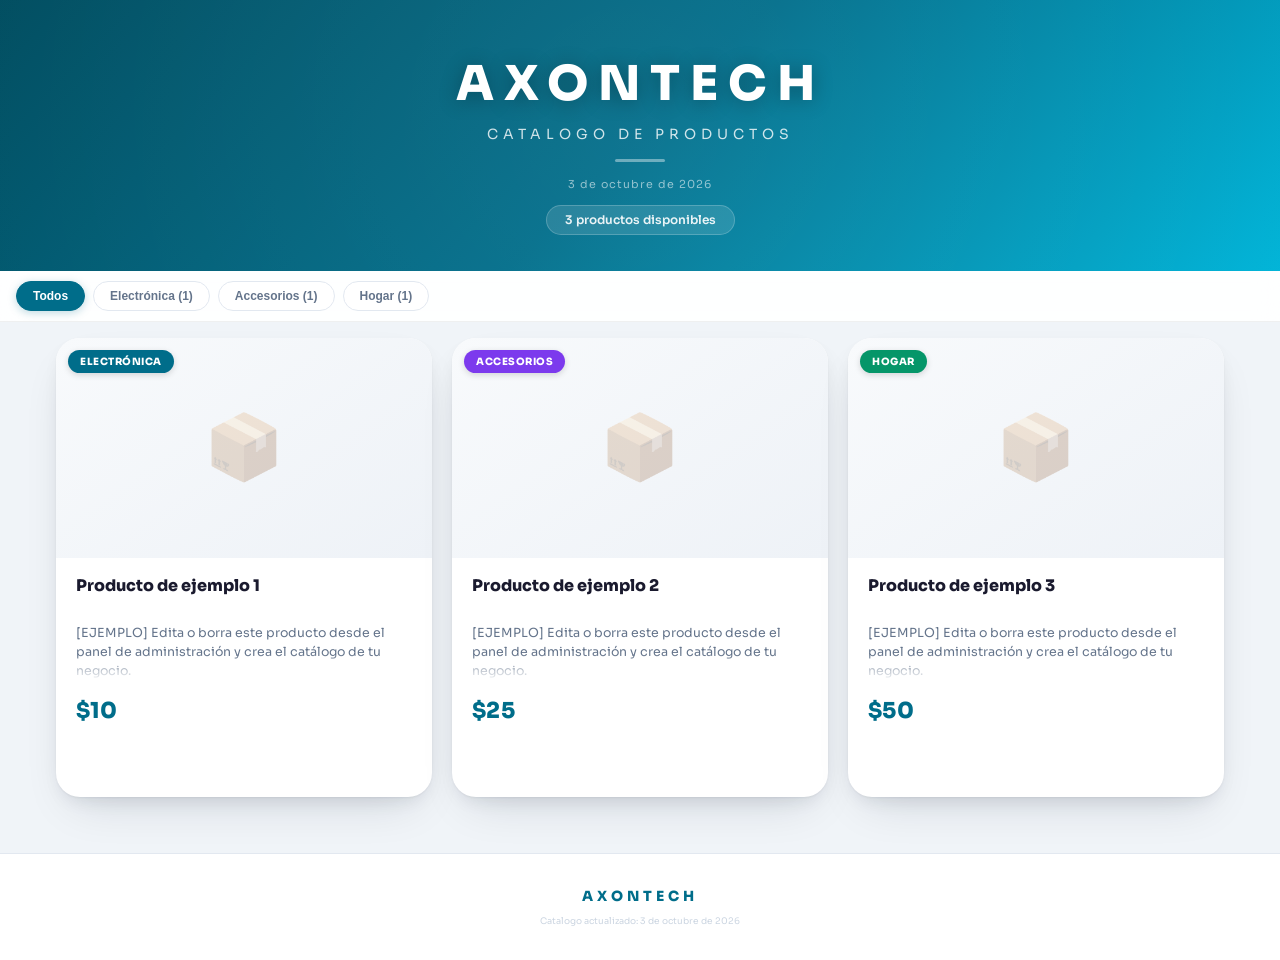
<file: catalogo.html>
<!DOCTYPE html><html lang="es"><head>
<meta charset="UTF-8"><meta name="viewport" content="width=device-width,initial-scale=1,maximum-scale=1">
<title>AXONTECH - Catalogo</title>
<link rel="preload" href="./fuentes/sora-var-latin.woff2" as="font" type="font/woff2" crossorigin>
<link rel="icon" href="iconos/favicon-96.png">
<meta property="og:title" content="AXONTECH - Catalogo de Productos">
<meta property="og:description" content="Explora nuestros productos disponibles">
<meta property="og:type" content="website">
<style>
/* v78: Sora autohospedada — misma identidad tipográfica que la app */
@font-face{font-family:'Sora';src:url('./fuentes/sora-var-latin-ext.woff2') format('woff2-variations');font-weight:400 800;font-style:normal;font-display:swap;unicode-range:U+0100-02BA,U+02BD-02C5,U+02C7-02CC,U+02CE-02D7,U+02DD-02FF,U+0304,U+0308,U+0329,U+1D00-1DBF,U+1E00-1E9F,U+1EF2-1EFF,U+2020,U+20A0-20AB,U+20AD-20C0,U+2113,U+2C60-2C7F,U+A720-A7FF;}
@font-face{font-family:'Sora';src:url('./fuentes/sora-var-latin.woff2') format('woff2-variations');font-weight:400 800;font-style:normal;font-display:swap;unicode-range:U+0000-00FF,U+0131,U+0152-0153,U+02BB-02BC,U+02C6,U+02DA,U+02DC,U+0304,U+0308,U+0329,U+2000-206F,U+20AC,U+2122,U+2191,U+2193,U+2212,U+2215,U+FEFF,U+FFFD;}
*{box-sizing:border-box;margin:0;padding:0;}
:root{--primary:#006d8a;--primary-dk:#004d60;--accent:#00b4d8;--bg:#f0f4f8;--card:#fff;--text:#1a1a2e;--muted:#64748b;--radius:24px;--shadow:0 1px 2px rgba(15,23,42,.05),0 8px 20px -8px rgba(15,23,42,.12),0 20px 48px -18px rgba(15,23,42,.16);}
body{font-family:'Sora','Segoe UI',-apple-system,BlinkMacSystemFont,system-ui,sans-serif;background:var(--bg);color:var(--text);line-height:1.5;min-height:100vh;-webkit-font-smoothing:antialiased;}
.hero{background:linear-gradient(135deg,var(--primary-dk) 0%,var(--primary) 50%,var(--accent) 100%);padding:48px 20px 36px;text-align:center;position:relative;overflow:hidden;}
.hero::before{content:'';position:absolute;top:-50%;left:-50%;width:200%;height:200%;background:radial-gradient(circle,rgba(255,255,255,.06) 0%,transparent 60%);animation:heroGlow 8s ease-in-out infinite alternate;}
@keyframes heroGlow{0%{transform:rotate(0deg)}100%{transform:rotate(360deg)}}
.hero-logo{font-size:48px;font-weight:900;color:#fff;letter-spacing:10px;text-shadow:0 2px 20px rgba(0,0,0,.3);position:relative;z-index:1;}
.hero-sub{font-size:14px;letter-spacing:5px;color:rgba(255,255,255,.8);font-weight:300;margin-top:4px;position:relative;z-index:1;}
.hero-line{width:50px;height:3px;background:rgba(255,255,255,.4);margin:14px auto;border-radius:2px;position:relative;z-index:1;}
.hero-info{font-size:11px;color:rgba(255,255,255,.55);letter-spacing:1px;position:relative;z-index:1;}
.hero-count{display:inline-block;background:rgba(255,255,255,.12);border:1px solid rgba(255,255,255,.2);border-radius:20px;padding:5px 18px;font-size:12px;color:rgba(255,255,255,.9);margin-top:12px;font-weight:600;position:relative;z-index:1;}
.nav{position:sticky;top:0;z-index:100;background:rgba(255,255,255,.92);backdrop-filter:blur(12px);-webkit-backdrop-filter:blur(12px);border-bottom:1px solid rgba(0,0,0,.06);padding:10px 16px;display:flex;gap:8px;overflow-x:auto;scrollbar-width:none;-webkit-overflow-scrolling:touch;}
.nav::-webkit-scrollbar{display:none;}
.nav-btn{padding:7px 16px;border-radius:100px;border:1.5px solid #e2e8f0;background:#fff;font-size:12px;font-weight:700;color:var(--muted);cursor:pointer;white-space:nowrap;transition:all .2s;}
.nav-btn:hover{border-color:var(--primary);color:var(--primary);}
.nav-btn.active{background:var(--primary);color:#fff;border-color:var(--primary);box-shadow:0 2px 8px rgba(0,109,138,.25);}
.container{max-width:1200px;margin:0 auto;padding:16px;}
.grid{display:grid;grid-template-columns:repeat(auto-fill,minmax(280px,1fr));gap:20px;}
.card{background:var(--card);border-radius:var(--radius);overflow:hidden;box-shadow:var(--shadow);transition:transform .25s cubic-bezier(.2,.8,.2,1),box-shadow .25s;position:relative;display:flex;flex-direction:column;}
.card:active{transform:scale(.98);}
.card:hover{transform:translateY(-5px);box-shadow:0 2px 6px rgba(15,23,42,.06),0 16px 44px -12px rgba(0,109,138,.28);}
.card-img{height:220px;background:linear-gradient(145deg,#f8fafc,#eef2f7);display:flex;align-items:center;justify-content:center;overflow:hidden;position:relative;}
.card-img img{width:100%;height:100%;object-fit:cover;transition:transform .4s;}
.card:hover .card-img img{transform:scale(1.05);}
.card-img .no-img{font-size:64px;opacity:.25;}
.card-cat{position:absolute;top:12px;left:12px;color:#fff;padding:4px 12px;border-radius:100px;font-size:10px;font-weight:800;letter-spacing:.5px;text-transform:uppercase;box-shadow:0 2px 6px rgba(0,0,0,.15);backdrop-filter:blur(4px);-webkit-backdrop-filter:blur(4px);}
.card-body{padding:18px 20px 20px;flex:1;display:flex;flex-direction:column;}
.card-name{font-weight:800;font-size:16px;color:var(--text);margin-bottom:6px;line-height:1.3;min-height:42px;}
.card-desc{font-size:12.5px;color:var(--muted);line-height:1.55;margin-bottom:12px;height:58px;overflow:hidden;position:relative;cursor:pointer;transition:max-height .3s ease;}
.card-desc.expanded{max-height:500px;}
.card-desc-fade{position:absolute;bottom:0;left:0;right:0;height:28px;background:linear-gradient(transparent,#fff);pointer-events:none;transition:opacity .3s;}
.card-desc.expanded+.card-desc-fade,.card-desc.expanded~.card-desc-fade{opacity:0;}
.card-price{font-weight:900;font-size:22px;color:var(--primary);margin-bottom:12px;letter-spacing:.3px;min-height:30px;}
.card-badges{display:flex;flex-wrap:wrap;gap:6px;margin-bottom:12px;min-height:26px;}
.badge{padding:4px 11px;border-radius:100px;font-size:10px;font-weight:700;letter-spacing:.3px;}
.badge-garantia{background:#f0fdf4;color:#16a34a;border:1px solid #bbf7d0;}
.wa-btn{display:flex;align-items:center;justify-content:center;gap:8px;width:100%;padding:12px;border:none;border-radius:14px;background:linear-gradient(135deg,#25d366,#128c7e);color:#fff;font-size:13px;font-weight:700;cursor:pointer;transition:all .2s;text-decoration:none;letter-spacing:.3px;margin-top:auto;box-shadow:0 2px 6px rgba(37,211,102,.25),0 6px 18px -6px rgba(37,211,102,.4);}
.wa-btn:hover{transform:scale(1.02);box-shadow:0 4px 14px rgba(37,211,102,.35);}
.wa-btn:active{transform:scale(.98);}
.wa-icon{font-size:18px;}
.footer{text-align:center;padding:32px 20px;margin-top:40px;border-top:1px solid #e2e8f0;background:#fff;}
.footer-brand{font-size:14px;font-weight:900;color:var(--primary);letter-spacing:4px;margin-bottom:6px;}
.footer-addr{font-size:11px;color:var(--muted);line-height:1.6;}
.footer-gen{font-size:9px;color:#cbd5e1;margin-top:8px;}
.float-wa{position:fixed;bottom:24px;right:24px;width:56px;height:56px;border-radius:50%;background:#25d366;color:#fff;display:flex;align-items:center;justify-content:center;font-size:28px;box-shadow:0 4px 16px rgba(37,211,102,.4);cursor:pointer;z-index:999;transition:transform .2s;text-decoration:none;border:none;}
.float-wa:hover{transform:scale(1.1);}
.empty{text-align:center;padding:60px 20px;color:var(--muted);}
.empty-icon{font-size:48px;margin-bottom:12px;opacity:.5;}
.pmodal-bg{position:fixed;inset:0;z-index:2000;background:rgba(0,0,0,.55);backdrop-filter:blur(6px);-webkit-backdrop-filter:blur(6px);display:flex;align-items:center;justify-content:center;padding:16px;opacity:0;transition:opacity .25s;pointer-events:none;}
.pmodal-bg.show{opacity:1;pointer-events:auto;}
.pmodal{background:var(--card);border-radius:var(--radius);max-width:420px;width:100%;max-height:90vh;overflow-y:auto;box-shadow:0 2px 8px rgba(0,0,0,.2),0 32px 80px -16px rgba(0,0,0,.5);transform:translateY(20px);transition:transform .25s;}
.pmodal-bg.show .pmodal{transform:translateY(0);}
.pmodal-img{width:100%;height:260px;object-fit:cover;display:block;}
.pmodal-noimg{width:100%;height:180px;display:flex;align-items:center;justify-content:center;font-size:64px;opacity:.2;background:linear-gradient(145deg,#f8fafc,#eef2f7);}
.pmodal-cat{display:inline-block;color:#fff;padding:4px 12px;border-radius:100px;font-size:10px;font-weight:800;letter-spacing:.5px;text-transform:uppercase;margin-bottom:8px;}
.pmodal-body{padding:20px 22px 24px;}
.pmodal-name{font-weight:800;font-size:20px;color:var(--text);margin-bottom:8px;line-height:1.3;}
.pmodal-desc{font-size:13.5px;color:var(--muted);line-height:1.65;margin-bottom:14px;}
.pmodal-price{font-weight:900;font-size:24px;color:var(--primary);margin-bottom:10px;}
.pmodal-badge{display:inline-block;padding:4px 12px;border-radius:100px;font-size:11px;font-weight:700;background:#f0fdf4;color:#16a34a;border:1px solid #bbf7d0;margin-bottom:16px;}
.pmodal-close{position:absolute;top:12px;right:12px;width:36px;height:36px;border-radius:50%;background:rgba(0,0,0,.45);color:#fff;border:none;font-size:18px;cursor:pointer;display:flex;align-items:center;justify-content:center;z-index:5;transition:background .2s,transform .15s;backdrop-filter:blur(4px);-webkit-backdrop-filter:blur(4px);}
.pmodal-close:active{transform:scale(.9);}
.pmodal-close:hover{background:rgba(0,0,0,.7);}
@media(max-width:640px){
  .hero{padding:36px 16px 28px;}
  .hero-logo{font-size:36px;letter-spacing:6px;}
  .hero-sub{font-size:11px;letter-spacing:3px;}
  .grid{grid-template-columns:1fr;gap:16px;}
  .card-img{height:200px;}
  .container{padding:12px;}
}
@media(min-width:641px) and (max-width:1024px){
  .grid{grid-template-columns:repeat(2,1fr);}
}
</style>
</head><body>
<div class="hero">
  <div class="hero-logo">AXONTECH</div>
  <div class="hero-sub">CATALOGO DE PRODUCTOS</div>
  <div class="hero-line"></div>
  <div class="hero-info">3 de octubre de 2026</div>
  <div class="hero-count">3 productos disponibles</div>
</div>
<div class="nav" id="catNav"></div>
<div class="container"><div class="grid" id="productGrid"></div></div>
<div class="pmodal-bg" id="pmodalBg" onclick="if(event.target===this)closeProduct()">
  <div class="pmodal" style="position:relative;">
    <button class="pmodal-close" onclick="closeProduct()">&times;</button>
    <div id="pmodalContent"></div>
  </div>
</div>
<div class="footer">
  <div class="footer-brand">AXONTECH</div>
<div class="footer-gen">Catalogo actualizado: 3 de octubre de 2026</div>
</div>

<script>
var products=[{id:1001,catId:10,name:"Producto de ejemplo 1",desc:"[EJEMPLO]\nEdita o borra este producto desde el panel de administración y crea el catálogo de tu negocio.",price:"$10",photo:"",catName:"Electrónica",catColor:"#006d8a",garantia:"",waLink:""},{id:1002,catId:20,name:"Producto de ejemplo 2",desc:"[EJEMPLO]\nEdita o borra este producto desde el panel de administración y crea el catálogo de tu negocio.",price:"$25",photo:"",catName:"Accesorios",catColor:"#7c3aed",garantia:"",waLink:""},{id:1003,catId:30,name:"Producto de ejemplo 3",desc:"[EJEMPLO]\nEdita o borra este producto desde el panel de administración y crea el catálogo de tu negocio.",price:"$50",photo:"",catName:"Hogar",catColor:"#059669",garantia:"",waLink:""},];
var catNames=[{id:10,name:"Electrónica",color:'#006d8a'},{id:20,name:"Accesorios",color:'#7c3aed'},{id:30,name:"Hogar",color:'#059669'}];
var activeCat=null;
function escapeHTML(s){if(s===null||s===undefined)return '';return String(s).replace(/&/g,'&amp;').replace(/</g,'&lt;').replace(/>/g,'&gt;').replace(/"/g,'&quot;').replace(/'/g,'&#039;');}
function renderNav(){
  var n=document.getElementById('catNav');
  var h='<button class="nav-btn active" onclick="filterCat(null,this)">Todos</button>';
  catNames.forEach(function(c){
    var count=products.filter(function(p){return p.catId===c.id}).length;
    if(count) h+='<button class="nav-btn" onclick="filterCat('+c.id+',this)">'+escapeHTML(c.name)+' ('+count+')</button>';
  });
  n.innerHTML=h;
}
function filterCat(id,btn){
  activeCat=id;
  document.querySelectorAll('.nav-btn').forEach(function(b){b.classList.remove('active')});
  if(btn)btn.classList.add('active');
  renderGrid();
}
var PHOTO_RE=/^(https?:|data:image|photos\.|.\/photos\.)/i;
function renderGrid(){
  var g=document.getElementById('productGrid');
  var filtered=activeCat!==null?products.filter(function(p){return p.catId===activeCat}):products;
  if(!filtered.length){g.innerHTML='<div class="empty"><div class="empty-icon">&#128230;</div><div>No hay productos en esta categoria</div></div>';return;}
  g.innerHTML=filtered.map(function(p){
    var s='<div class="card" onclick="openProduct('+p.id+')" style="cursor:pointer;">';
    s+='<div class="card-img">';
    // Validate photo URL — only allow http(s) and data URIs
    if(p.photo && PHOTO_RE.test(p.photo)){s+='<img src="'+escapeHTML(p.photo)+'" data-img="1" loading="lazy">';}
    s+='<div class="no-img" style="'+(p.photo?'display:none':'')+'">&#128230;</div>';
    if(p.catName){s+='<div class="card-cat" style="background:'+escapeHTML(p.catColor)+'">'+escapeHTML(p.catName)+'</div>';}
    s+='</div><div class="card-body">';
    s+='<div class="card-name">'+escapeHTML(p.name)+'</div>';
    s+='<div class="card-desc">'+escapeHTML(p.desc||'')+'<div class="card-desc-fade"></div></div>';
    s+='<div class="card-price">'+escapeHTML(p.price||'')+'</div>';
    s+='<div class="card-badges">';
    if(p.garantia){s+='<span class="badge badge-garantia">Garantia: '+escapeHTML(p.garantia)+'</span>';}
    s+='</div>';
    if(p.waLink){s+='<a class="wa-btn" href="'+escapeHTML(p.waLink)+'" target="_blank" onclick="event.stopPropagation();"><span class="wa-icon">&#128172;</span>Pedir por WhatsApp</a>';}
    // FIX: sin número de WhatsApp configurado la tarjeta no muestra nada.
    // Antes ponía una placa gris "No disponible" que confundía: el producto
    // SÍ está disponible, solo falta el número en ⚙️ Config → Teléfonos.
    s+='</div></div>';
    return s;
  }).join('');
}
function openProduct(id){
  var p=products.find(function(x){return x.id===id});if(!p)return;
  var c=document.getElementById('pmodalContent');
  var h='';
  if(p.photo && PHOTO_RE.test(p.photo)){h+='<img class="pmodal-img" src="'+escapeHTML(p.photo)+'" data-img="1"><div class="pmodal-noimg" style="display:none">&#128230;</div>';}
  else{h+='<div class="pmodal-noimg">&#128230;</div>';}
  h+='<div class="pmodal-body">';
  if(p.catName){h+='<div class="pmodal-cat" style="background:'+escapeHTML(p.catColor)+'">'+escapeHTML(p.catName)+'</div>';}
  h+='<div class="pmodal-name">'+escapeHTML(p.name)+'</div>';
  if(p.desc){h+='<div class="pmodal-desc">'+escapeHTML(p.desc)+'</div>';}
  if(p.price){h+='<div class="pmodal-price">'+escapeHTML(p.price)+'</div>';}
  if(p.garantia){h+='<div class="pmodal-badge">Garantia: '+escapeHTML(p.garantia)+'</div>';}
  if(p.waLink){h+='<a class="wa-btn" href="'+escapeHTML(p.waLink)+'" target="_blank"><span class="wa-icon">&#128172;</span>Pedir por WhatsApp</a>';}
  h+='</div>';
  c.innerHTML=h;
  document.getElementById('pmodalBg').classList.add('show');
}
function closeProduct(){document.getElementById('pmodalBg').classList.remove('show');}
document.addEventListener('error',function(e){var t=e.target;if(t.tagName==='IMG'&&t.dataset.img){t.style.display='none';if(t.nextElementSibling)t.nextElementSibling.style.display='flex';}},true);
renderNav();renderGrid();
</script>
</body></html>
</file>
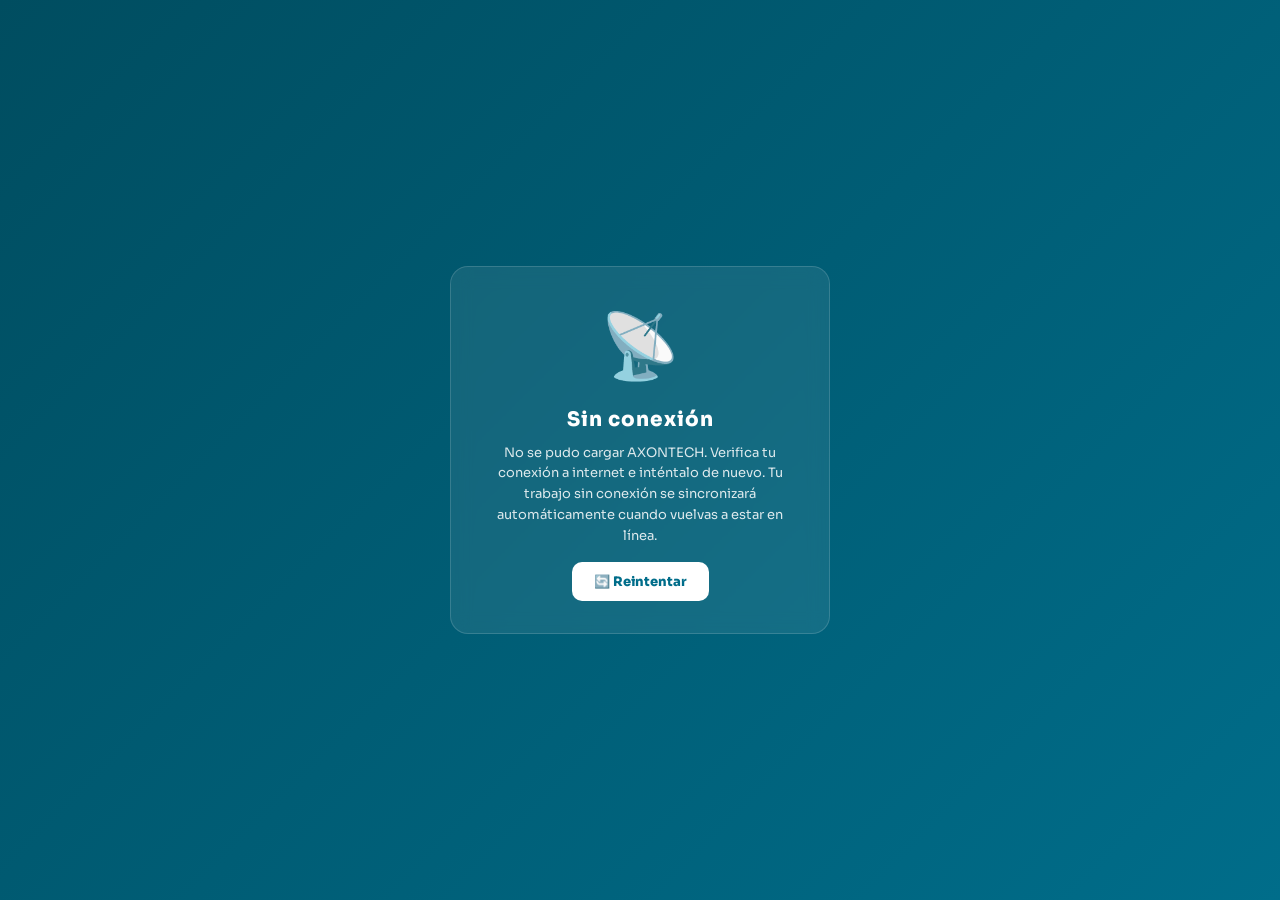
<file: offline.html>
<!DOCTYPE html>
<html lang="es">
<head>
  <meta charset="UTF-8">
  <meta name="viewport" content="width=device-width, initial-scale=1.0">
  <title>AXONTECH · Sin conexión</title>
  <link rel="stylesheet" href="./app.css?v=15">
  <style>
    body{
      display:flex;align-items:center;justify-content:center;
      min-height:100vh;background:linear-gradient(135deg,var(--blue-dk),var(--blue));
      color:#fff;text-align:center;padding:20px;
    }
    .offline-box{
      background:rgba(255,255,255,.08);border:1px solid rgba(255,255,255,.15);
      border-radius:18px;padding:32px 28px;max-width:380px;backdrop-filter:blur(10px);
    }
    .offline-icon{font-size:64px;margin-bottom:10px;}
    h1{font-size:20px;font-weight:800;letter-spacing:1px;margin-bottom:8px;}
    p{font-size:13px;color:rgba(255,255,255,.85);line-height:1.6;margin-bottom:16px;}
    .btn-retry{
      background:#fff;color:var(--blue);border:none;border-radius:10px;
      padding:11px 22px;font-size:13px;font-weight:800;cursor:pointer;
      transition:transform .15s;
    }
    .btn-retry:hover{transform:scale(1.03);}
  </style>
</head>
<body>
  <div class="offline-box">
    <div class="offline-icon">📡</div>
    <h1>Sin conexión</h1>
    <p>No se pudo cargar AXONTECH. Verifica tu conexión a internet e inténtalo de nuevo. Tu trabajo sin conexión se sincronizará automáticamente cuando vuelvas a estar en línea.</p>
    <button class="btn-retry" onclick="window.location.reload()">🔄 Reintentar</button>
  </div>
</body>
</html>
</file>
<file: app.css>
/* ════════════════════════════════════════════════════════════
   AXONTECH — app.css
   Tema claro/oscuro + layout responsive + modales + componentes.
   El lenguaje de la casa (tarjetas 3D .vx-*/.vxg-*/.vxm-*/.vxt-*)
   se añade por versiones AL FINAL del archivo — cada bloque nuevo
   gana por cascada. Cada versión documenta qué trajo.
   ════════════════════════════════════════════════════════════ */

/* ── v78: Sora autohospedada (identidad tipográfica de la app) ──
   Fuente VARIABLE (un archivo cubre los pesos 400–800, ~25 KB).
   font-display:swap → si tarda, se ve la fuente del sistema y ya;
   unicode-range deja que el navegador descargue solo el subset que usa. */
@font-face{
  font-family:'Sora';
  src:url('./fuentes/sora-var-latin-ext.woff2') format('woff2-variations');
  font-weight:400 800;
  font-style:normal;
  font-display:swap;
  unicode-range:U+0100-02BA,U+02BD-02C5,U+02C7-02CC,U+02CE-02D7,U+02DD-02FF,U+0304,U+0308,U+0329,U+1D00-1DBF,U+1E00-1E9F,U+1EF2-1EFF,U+2020,U+20A0-20AB,U+20AD-20C0,U+2113,U+2C60-2C7F,U+A720-A7FF;
}
@font-face{
  font-family:'Sora';
  src:url('./fuentes/sora-var-latin.woff2') format('woff2-variations');
  font-weight:400 800;
  font-style:normal;
  font-display:swap;
  unicode-range:U+0000-00FF,U+0131,U+0152-0153,U+02BB-02BC,U+02C6,U+02DA,U+02DC,U+0304,U+0308,U+0329,U+2000-206F,U+20AC,U+2122,U+2191,U+2193,U+2212,U+2215,U+FEFF,U+FFFD;
}

/* ── Variables de color ── */
:root{
  --blue:#006d8a;
  --blue-dk:#004d60;
  --blue-lt:#E6F4F7;
  --blue-bd:#BFE3EB;
  --accent:#00b4d8;
  --green:#10B981;
  --green-dk:#059669;
  --yellow:#F59E0B;
  --orange:#F97316;
  --red:#EF4444;
  --purple:#7C3AED;

  --surface:#ffffff;
  --surface2:#f7f9fc;
  --surface3:#eef2f7;
  --text:#1a1a2e;
  --text-muted:#64748b;
  --border:#e2e8f0;
  --gray-50:#f8fafc;
  --gray-100:#f1f5f9;
  --gray-200:#e2e8f0;
  --gray-300:#cbd5e1;
  --gray-400:#94a3b8;
  --gray-500:#64748b;
  --gray-600:#475569;
  --gray-700:#334155;
  --gray-800:#1e293b;

  /* v77 — estilo app móvil: radios grandes y sombras en dos capas
     (contacto + ambiente) para que las tarjetas se despeguen del fondo. */
  --radius:24px;
  --radius-sm:14px;
  --radius-xs:10px;
  --radius-lg:30px;
  --shadow:0 1px 2px rgba(15,23,42,.05),0 6px 16px -6px rgba(15,23,42,.10),0 16px 40px -16px rgba(15,23,42,.14);
  --shadow-lg:0 2px 4px rgba(15,23,42,.06),0 18px 50px -12px rgba(15,23,42,.28);
  --shadow-pop:0 1px 2px rgba(15,23,42,.06),0 10px 28px -8px rgba(15,23,42,.16),0 28px 64px -20px rgba(15,23,42,.22);

  --header-h:56px;
  /* v78: Sora en TODA la app (antes solo el sistema ax2). La pila de reserva
     mantiene el aspecto si la fuente no cargó todavía o no hay red. */
  --font:'Sora','Segoe UI',-apple-system,BlinkMacSystemFont,system-ui,sans-serif;
}

/* ── Modo oscuro ── */
body.dark{
  --blue:#00b4d8;
  --blue-dk:#0EA5E9;
  --blue-lt:#0c2a33;
  --blue-bd:#1e3a44;
  --accent:#0EA5E9;
  --green:#34D399;
  --green-dk:#10B981;
  --yellow:#FBBF24;
  --orange:#FB923C;
  --red:#F87171;
  --purple:#A78BFA;

  --surface:#0f172a;
  --surface2:#1e293b;
  --surface3:#334155;
  --text:#f1f5f9;
  --text-muted:#94a3b8;
  --border:#334155;
  --gray-50:#1e293b;
  --gray-100:#334155;
  --gray-200:#475569;
  --gray-300:#64748b;
  --gray-400:#94a3b8;
  --gray-500:#cbd5e1;
  --gray-600:#e2e8f0;
  --gray-700:#f1f5f9;
  --gray-800:#f8fafc;

  --shadow:0 1px 2px rgba(0,0,0,.4),0 10px 28px -10px rgba(0,0,0,.55);
  --shadow-lg:0 2px 4px rgba(0,0,0,.45),0 22px 56px -14px rgba(0,0,0,.7);
  --shadow-pop:0 2px 6px rgba(0,0,0,.45),0 24px 64px -16px rgba(0,0,0,.75);
}

/* ════════════════════════════════════════════════════════════
   AX2 — sistema de diseño nuevo (v118)
   ════════════════════════════════════════════════════════════
   Empieza en 🧑‍💼 Dueños y 💰 Ganancia; el resto del admin se pasa a esto
   panel por panel, no de golpe. Por eso son variables NUEVAS (prefijo ax2-)
   en vez de tocar --surface/--text/--border: así ningún panel sin tocar
   todavía cambia de aspecto por accidente cuando se ajuste esta paleta.

   En oscuro los valores son los del diseño que se aprobó (ámbar + cian sobre
   azul casi negro). En claro es una traducción propia con el mismo lenguaje
   —tarjetas con degradado sutil, texto a tres niveles, números en mono—
   pero en blanco: no es "el oscuro con los colores invertidos", es el
   mismo sistema pensado para las dos luces.
   ════════════════════════════════════════════════════════════ */
:root{
  --ax2-bg0:#f3f6fb;
  --ax2-bg1:#eef2f9;
  --ax2-card:#ffffff;
  --ax2-card-hi:#ffffff;
  --ax2-line:#e6ebf3;
  --ax2-ember:#d97706;
  --ax2-ember-soft:#f59e0b;
  --ax2-ember-dim:#fde3b0;
  --ax2-signal:#0891b2;
  --ax2-signal-dim:#e0f4f8;
  --ax2-good:#059669;
  --ax2-danger:#dc2626;
  --ax2-text-hi:#0f172a;
  --ax2-text-mid:#5c6b81;
  --ax2-text-low:#94a3b8;
  --ax2-aura1:rgba(8,145,178,.07);
  --ax2-aura2:rgba(217,119,6,.05);
  --ax2-shadow:0 1px 2px rgba(15,23,42,.05),0 10px 28px -10px rgba(15,23,42,.14),0 24px 56px -20px rgba(15,23,42,.16);
  --ax2-font:'Sora',var(--font);
  --ax2-mono:'JetBrains Mono','Courier New',monospace;
}
body.dark{
  --ax2-bg0:#0a1120;
  --ax2-bg1:#0e1729;
  --ax2-card:#111c33;
  --ax2-card-hi:#15223c;
  --ax2-line:rgba(120,170,220,.10);
  --ax2-ember:#f5a623;
  --ax2-ember-soft:#ffc266;
  --ax2-ember-dim:#7a5716;
  --ax2-signal:#22b8cf;
  --ax2-signal-dim:rgba(34,184,207,.14);
  --ax2-good:#4ade80;
  --ax2-danger:#f56565;
  --ax2-text-hi:#eef4fb;
  --ax2-text-mid:#9fb1c9;
  --ax2-text-low:#647c95;
  --ax2-aura1:rgba(34,184,207,.14);
  --ax2-aura2:rgba(245,166,35,.07);
  --ax2-shadow:0 2px 4px rgba(0,0,0,.4),0 18px 48px -14px rgba(0,0,0,.65);
}

/* El halo del panel: dos degradados radiales muy suaves, como fondo del
   propio panel en vez de la página entera (la cabecera/barra del admin no
   entra todavía en este rediseño). */
.ax2-panel{
  background:
    radial-gradient(ellipse 640px 320px at 12% -8%, var(--ax2-aura1), transparent 60%),
    radial-gradient(ellipse 520px 320px at 100% 0%, var(--ax2-aura2), transparent 55%);
  border-radius:26px;
  font-family:var(--ax2-font);
}
.ax2-mono{font-family:var(--ax2-mono);}

/* ── Tarjeta base ── */
.ax2-card{
  background:linear-gradient(160deg,var(--ax2-card-hi),var(--ax2-card));
  border:1px solid var(--ax2-line);
  border-radius:24px;
  box-shadow:var(--ax2-shadow);
}

/* ── Cabecera / hero ── */
.ax2-hero{
  position:relative;overflow:hidden;
  padding:16px 16px 14px;margin-bottom:12px;
}
.ax2-hero::after{
  content:"";position:absolute;width:200px;height:200px;right:-70px;top:-90px;
  background:radial-gradient(circle,var(--ax2-signal-dim),transparent 70%);
  pointer-events:none;
}

/* ── Chips de filtro / rango ── */
.ax2-chip-row{display:flex;gap:7px;flex-wrap:wrap;}
.ax2-chip{
  font-size:11.5px;padding:6px 13px;border-radius:100px;
  background:rgba(127,127,127,.06);border:1px solid var(--ax2-line);
  color:var(--ax2-text-mid);cursor:pointer;user-select:none;
  display:inline-flex;align-items:center;gap:5px;white-space:nowrap;
  transition:background .15s,color .15s,border-color .15s;
}
.ax2-chip .n{font-family:var(--ax2-mono);font-size:10px;opacity:.75;}
.ax2-chip.active{background:linear-gradient(135deg,var(--ax2-signal),var(--ax2-good) 180%);color:#04222b;font-weight:700;border-color:transparent;}
body.dark .ax2-chip.active{background:linear-gradient(135deg,var(--ax2-signal),#0e7490);}
.ax2-chip.danger.active{background:linear-gradient(135deg,var(--ax2-danger),#b33636);color:#fff;}
.ax2-chip.warn.active{background:linear-gradient(135deg,var(--ax2-ember),#b3790f);color:#fff;}

/* ── Cuadrícula de KPIs ── */
.ax2-kpi-grid{display:grid;grid-template-columns:1fr 1fr;gap:10px;}
.ax2-kpi{padding:14px 14px;}
.ax2-kpi.wide{grid-column:1/-1;}
.ax2-kpi-label{
  font-size:10.5px;color:var(--ax2-text-low);text-transform:uppercase;
  letter-spacing:.8px;margin-bottom:7px;display:flex;align-items:center;gap:6px;
}
.ax2-kpi-value{font-family:var(--ax2-mono);font-size:22px;font-weight:700;letter-spacing:-.3px;color:var(--ax2-text-hi);}
.ax2-kpi-value.ember{color:var(--ax2-ember-soft);}
.ax2-kpi-value.good{color:var(--ax2-good);}
.ax2-kpi-value.danger{color:var(--ax2-danger);}
.ax2-kpi-sub{font-size:10.5px;color:var(--ax2-text-low);margin-top:5px;}
.ax2-flow{display:flex;align-items:center;gap:7px;margin-top:11px;font-family:var(--ax2-mono);font-size:11.5px;flex-wrap:wrap;color:var(--ax2-text-mid);}
.ax2-flow .arrow{color:var(--ax2-text-low);}
.ax2-flow .neg{color:var(--ax2-ember-soft);}
.ax2-flow .pos{color:var(--ax2-good);font-weight:700;}

/* ── Encabezado de sección ── */
.ax2-section-head{display:flex;align-items:baseline;justify-content:space-between;gap:8px;flex-wrap:wrap;margin:18px 2px 10px;}
.ax2-section-title{font-size:13.5px;font-weight:700;color:var(--ax2-text-hi);}
.ax2-section-count{font-family:var(--ax2-mono);font-size:10.5px;color:var(--ax2-text-low);}

/* ── Barras de reparto (payout) ── */
.ax2-payout-card{padding:14px 14px 6px;}
.ax2-payout-total{display:flex;justify-content:space-between;align-items:center;margin-bottom:12px;}
.ax2-payout-total-label{font-size:11.5px;color:var(--ax2-text-low);}
.ax2-payout-total-value{font-family:var(--ax2-mono);font-size:14px;font-weight:700;color:var(--ax2-ember-soft);}
/* v119: antes era una cuadrícula de 3 columnas con el importe metido en
   54px fijos — un importe de dos monedas ("$10 USD + 1.500 MN") no cabe ahí y
   se salía de la tarjeta. Ahora el nombre y el importe van en una fila propia
   que se reparte el ancho que haga falta, y la barra ocupa toda la fila de
   abajo: cabe cualquier importe, en el teléfono y en pantallas anchas. */
.ax2-payout-row{padding:8px 0;border-radius:10px;transition:background .12s;}
.ax2-payout-row[onclick]{cursor:pointer;}
.ax2-payout-row[onclick]:hover{background:rgba(127,127,127,.06);}
.ax2-payout-row-top{display:flex;align-items:baseline;justify-content:space-between;gap:10px;margin-bottom:5px;}
.ax2-payout-name{font-size:11.5px;color:var(--ax2-text-mid);overflow:hidden;text-overflow:ellipsis;min-width:0;}
.ax2-payout-track{height:7px;border-radius:100px;background:rgba(127,127,127,.10);overflow:hidden;}
.ax2-payout-fill{height:100%;border-radius:100px;background:linear-gradient(90deg,var(--ax2-ember-dim),var(--ax2-ember));}
.ax2-payout-amt{font-family:var(--ax2-mono);font-size:11.5px;text-align:right;color:var(--ax2-ember-soft);font-weight:600;flex-shrink:0;}

/* ── Fila "se le debe a X" (dentro del modal de un dueño) ──
   Misma idea que .ax2-payout-row pero sin barra: el nombre ocupa lo que
   necesite y parte por dentro si hace falta, y el importe se queda anclado a
   la derecha con su tachado justo debajo. Antes esto era un flex con
   flex-wrap:wrap y el importe llevaba un <div> dentro de un <span>: con un
   nombre largo la fila se partía y el tachado acababa flotando solo, lejos
   del gestor al que pertenecía. */
.ax2-owe-row{
  display:flex;align-items:flex-start;justify-content:space-between;gap:10px;
  padding:7px 0;border-top:1px solid var(--ax2-line);border-radius:8px;
}
.ax2-owe-row[onclick]{cursor:pointer;}
.ax2-owe-row[onclick]:hover{background:rgba(127,127,127,.06);}
.ax2-owe-name{font-size:12px;font-weight:700;color:var(--ax2-text-hi);min-width:0;overflow-wrap:anywhere;}
.ax2-owe-amt{
  font-family:var(--ax2-mono);font-size:12px;font-weight:800;
  color:var(--ax2-ember-soft);text-align:right;flex-shrink:0;
}

/* ── Filas de lista (fichas clicables, "ledger") ── */
.ax2-row-card{padding:0 4px;}
.ax2-row{
  display:flex;align-items:center;gap:11px;padding:12px 10px;
  border-bottom:1px solid var(--ax2-line);cursor:pointer;transition:background .12s;
}
.ax2-row:last-child{border-bottom:none;}
.ax2-row:hover{background:rgba(127,127,127,.05);}
.ax2-row-avatar{
  width:38px;height:38px;border-radius:12px;flex-shrink:0;
  display:flex;align-items:center;justify-content:center;font-size:15px;font-weight:700;
  background:var(--ax2-signal-dim);color:var(--ax2-signal);
}
.ax2-row-body{flex:1;min-width:0;}
.ax2-row-title{font-size:13px;font-weight:700;color:var(--ax2-text-hi);overflow:hidden;text-overflow:ellipsis;white-space:nowrap;}
.ax2-row-meta{font-size:10.5px;color:var(--ax2-text-low);margin-top:2px;display:flex;gap:6px;align-items:center;flex-wrap:wrap;}
.ax2-row-meta .who{color:var(--ax2-signal);}
.ax2-row-nums{text-align:right;flex-shrink:0;}
.ax2-row-amount{font-family:var(--ax2-mono);font-size:12.5px;font-weight:700;color:var(--ax2-text-hi);white-space:nowrap;}
.ax2-row-sub{font-family:var(--ax2-mono);font-size:10.5px;color:var(--ax2-ember-soft);margin-top:2px;white-space:nowrap;}
.ax2-row-chevron{color:var(--ax2-text-low);font-size:14px;flex-shrink:0;}

/* ── Buscador ── */
.ax2-search-box{
  flex:1;display:flex;align-items:center;gap:8px;
  background:rgba(127,127,127,.06);border:1px solid var(--ax2-line);
  border-radius:14px;padding:9px 12px;
}
.ax2-search-box svg{flex-shrink:0;opacity:.5;color:var(--ax2-text-mid);}
.ax2-search-box input{
  background:none;border:none;outline:none;width:100%;
  color:var(--ax2-text-hi);font-family:var(--ax2-font);font-size:12.5px;
}
.ax2-search-box input::placeholder{color:var(--ax2-text-low);}

/* ── Campo de texto/fecha suelto (fuera de un search-box) ── */
.ax2-input{
  background:rgba(127,127,127,.06);border:1px solid var(--ax2-line);
  border-radius:10px;padding:8px 12px;font-family:var(--ax2-font);
  font-size:12.5px;color:var(--ax2-text-hi);outline:none;
}
.ax2-input::placeholder{color:var(--ax2-text-low);}
.ax2-input:focus{border-color:var(--ax2-signal);}
body.dark .ax2-input{color-scheme:dark;}

/* ── Insignia de stock ── */
.ax2-badge{
  font-family:var(--ax2-mono);font-size:11px;font-weight:700;
  text-align:center;padding:3px 0;border-radius:8px;display:block;
}
.ax2-badge.zero{color:var(--ax2-danger);background:rgba(220,38,38,.10);}
.ax2-badge.low{color:var(--ax2-ember-soft);background:rgba(245,158,11,.12);}
.ax2-badge.ok{color:var(--ax2-signal);background:var(--ax2-signal-dim);}

/* ── Categorías plegables ── */
.ax2-cat-card{margin-bottom:10px;overflow:hidden;}
.ax2-cat-head{display:flex;align-items:center;justify-content:space-between;gap:8px;padding:12px 14px;cursor:pointer;user-select:none;flex-wrap:wrap;}
.ax2-cat-head-left{display:flex;align-items:center;gap:9px;min-width:0;}
.ax2-cat-chevron{display:inline-block;color:var(--ax2-text-low);transition:transform .18s,color .18s;font-size:12px;}
.ax2-cat-card.open .ax2-cat-chevron{transform:rotate(90deg);color:var(--ax2-signal);}
.ax2-cat-title{font-size:13px;font-weight:700;color:var(--ax2-text-hi);}
.ax2-cat-count{font-family:var(--ax2-mono);font-size:10.5px;color:var(--ax2-text-low);background:rgba(127,127,127,.08);padding:2px 7px;border-radius:100px;}
.ax2-cat-stats{font-family:var(--ax2-mono);font-size:10.5px;color:var(--ax2-text-low);text-align:right;}
.ax2-cat-stats b{color:var(--ax2-good);font-weight:600;}
.ax2-cat-body{display:none;border-top:1px solid var(--ax2-line);}
.ax2-cat-card.open .ax2-cat-body{display:block;}

/* ── Tabla dentro de una categoría ── */
.ax2-table{width:100%;border-collapse:collapse;font-size:11.5px;}
.ax2-table thead th{
  text-align:right;padding:7px 10px;font-weight:700;color:var(--ax2-text-low);
  white-space:nowrap;font-size:9.5px;text-transform:uppercase;letter-spacing:.5px;
  background:rgba(127,127,127,.04);
}
.ax2-table thead th:first-child{text-align:left;position:sticky;left:0;background:rgba(127,127,127,.04);}
.ax2-table td{padding:7px 10px;text-align:right;white-space:nowrap;border-top:1px solid var(--ax2-line);color:var(--ax2-text-mid);}
.ax2-table td:first-child{
  text-align:left;color:var(--ax2-text-hi);max-width:180px;overflow:hidden;text-overflow:ellipsis;
  position:sticky;left:0;background:var(--ax2-card);
}
.ax2-table tr.sin-costo td:first-child{background:rgba(245,158,11,.05);}

.ax2-cost-input{
  width:84px;background:rgba(127,127,127,.04);border:1px solid var(--ax2-ember-dim);
  border-radius:7px;color:var(--ax2-text-hi);font-family:var(--ax2-mono);
  font-size:11px;padding:5px 7px;text-align:right;outline:none;
}
.ax2-cost-input:focus{border-color:var(--ax2-ember);}
.ax2-cost-input::placeholder{color:var(--ax2-text-low);}
.ax2-gain{color:var(--ax2-text-low);}
.ax2-gain.set{color:var(--ax2-good);font-weight:600;}

/* ── Aviso ── */
.ax2-aviso{
  background:rgba(245,158,11,.09);border:1px solid rgba(245,158,11,.30);
  border-radius:12px;padding:10px 13px;margin-bottom:10px;
  font-size:11px;line-height:1.55;color:var(--ax2-text-mid);
}
.ax2-aviso div{margin:2px 0;}

.ax2-empty{padding:26px 20px;text-align:center;color:var(--ax2-text-low);font-size:12px;}

/* ── Botones pequeños en el lenguaje ax2 ── */
.ax2-btn{
  font-family:var(--ax2-font);font-size:11px;font-weight:700;
  padding:6px 12px;border-radius:10px;cursor:pointer;
  background:rgba(127,127,127,.06);border:1px solid var(--ax2-line);color:var(--ax2-text-mid);
}
.ax2-btn:hover{background:rgba(127,127,127,.12);}
.ax2-btn.primary{background:linear-gradient(135deg,var(--ax2-signal),#0e7490);color:#fff;border-color:transparent;}
.ax2-btn.danger{color:var(--ax2-danger);border-color:rgba(220,38,38,.3);}

/* ── Pantallas anchas (PC): el panel deja de estirarse a lo ancho de la
   ventana entera y se centra con un ancho cómodo de leer, y las cuadrículas
   de KPI aprovechan el espacio de sobra en vez de dejarlo vacío. Nada de esto
   toca el móvil, que sigue igual por debajo de este ancho. ── */
@media (min-width:760px){
  .ax2-panel{max-width:720px;margin-left:auto;margin-right:auto;}
  /* auto-fit en vez de un número fijo de columnas: en Dueños solo hay 2
     tarjetas cortas y con 4 columnas fijas quedaban dos vacías a la derecha;
     con auto-fit cada tarjeta reparte el ancho que sobra, sean 2 o sean 4. */
  .ax2-kpi-grid{grid-template-columns:repeat(auto-fit,minmax(150px,1fr));}
  .ax2-payout-row-top{gap:16px;}
}

/* ── Reset básico ── */
*{box-sizing:border-box;margin:0;padding:0;}
html,body{height:100%;}
body{
  font-family:var(--font);
  background:var(--surface2);
  color:var(--text);
  font-size:14px;
  line-height:1.5;
  -webkit-font-smoothing:antialiased;
  transition:background .25s,color .25s;
}
button{font-family:inherit;}
input,textarea,select{font-family:inherit;font-size:14px;}
img{max-width:100%;display:block;}

/* ── Skip link ── */
.skip-link:focus{top:0 !important;}

/* ── Header ── */
header{
  position:sticky;top:0;z-index:100;
  background:linear-gradient(135deg,var(--blue-dk) 0%,var(--blue) 100%);
  color:#fff;
  padding:10px 16px;
  display:flex;align-items:center;gap:14px;
  box-shadow:0 2px 12px rgba(0,0,0,.15);
  min-height:var(--header-h);
}
header .brand{display:flex;align-items:center;gap:10px;cursor:pointer;}
header .brand-icon{
  width:38px;height:38px;border-radius:10px;
  background:rgba(255,255,255,.15);
  display:flex;align-items:center;justify-content:center;
  font-weight:900;letter-spacing:1px;font-size:14px;
  border:1px solid rgba(255,255,255,.2);
  user-select:none;
}
header .brand-name{font-size:15px;font-weight:800;letter-spacing:1.5px;line-height:1;}
header .brand-sub{font-size:9px;letter-spacing:1.2px;color:rgba(255,255,255,.7);font-weight:600;}
header #headerGestorName{font-size:13px;color:rgba(255,255,255,.85);font-weight:600;flex:1;min-width:0;text-overflow:ellipsis;white-space:nowrap;overflow:hidden;}
/* v120: los botones de la derecha (Novedades, saldo, fecha, Stock, Instalar,
   tema) sumaban 404 px en una pantalla de 390 y sacaban 24 px de barra
   horizontal en TODA la app del gestor, con vale largo o sin él. Que se
   encojan y, si aun así no caben, que se pasen a la línea de abajo en vez de
   empujar la página. */
header .header-right{display:flex;align-items:center;gap:8px;margin-left:auto;
  flex-wrap:wrap;justify-content:flex-end;min-width:0;}
header .header-date{font-size:11px;color:rgba(255,255,255,.7);font-weight:600;white-space:nowrap;}
#btnTheme{
  background:rgba(255,255,255,.08);border:1px solid rgba(255,255,255,.15);
  color:rgba(255,255,255,.85);border-radius:7px;padding:6px 10px;
  font-size:14px;cursor:pointer;transition:background .15s;
}
#btnTheme:hover{background:rgba(255,255,255,.15);}

/* Admin badge in header */
#adminBadge{
  background:var(--red);color:#fff;border-radius:10px;
  font-size:10px;font-weight:700;padding:2px 7px;
  display:none;margin-left:4px;
}
#adminBadge.show{display:inline-block;}
#inboxCountBadge{display:none;}

/* Admin mode label */
#adminLabel{
  display:none;
  background:rgba(255,255,255,.12);
  color:#fff;border:1px solid rgba(255,255,255,.25);
  border-radius:6px;font-size:10px;font-weight:700;letter-spacing:.5px;
  padding:3px 9px;text-transform:uppercase;
}
#btnLogout{
  display:none;background:rgba(239,68,68,.18);border:1px solid rgba(239,68,68,.35);
  color:#fca5a5;border-radius:7px;padding:5px 10px;font-size:12px;font-weight:600;cursor:pointer;
}
#btnAdminAccess{display:none;}
#btnCatalogo{display:none;}

/* ── Layout ── */
.layout{display:none;}
.layout.active{display:grid;}
/* Desktop SIN gestor: 2 columnas (gestores izq + Top derecha) */
#layoutGestor{grid-template-columns:280px 1fr;gap:18px;padding:18px;max-width:1100px;margin:0 auto;align-items:start;}
/* Desktop CON gestor: 1 columna (formulario centrado) */
#layoutGestor.has-gestor{grid-template-columns:1fr;max-width:720px;}
#layoutAdmin{grid-template-columns:1fr;padding:14px;gap:14px;}

/* Cuando hay gestor seleccionado, ocultar la columna de gestores y la del Top */
#layoutGestor.has-gestor .col-left,
#layoutGestor.has-gestor #rankingColumn{display:none;}

/* ── CRÍTICO: Sin gestor seleccionado, el formulario (col-mid) y secciones
   asociadas NO deben aparecer — solo se ven gestores y ranking. ──
   Antes esta regla solo existía dentro del media query @media (max-width:900px),
   lo que hacía que en escritorio/tablet el form saliera "suelto" abajo.
   Ahora aplica SIEMPRE (cualquier ancho). */
#layoutGestor:not(.has-gestor) .col-mid{display:none;}
#layoutGestor:not(.has-gestor) #valeFormWrapper{display:none;}
#layoutGestor:not(.has-gestor) #gestorMyValesSection,
#layoutGestor:not(.has-gestor) #gestorComisionSection,
#layoutGestor:not(.has-gestor) #gestorPersonalNotifsSection{display:none !important;}
#layoutGestor:not(.has-gestor) #mobileBackBar{display:none !important;}

/* Mobile back bar */
#mobileBackBar{display:none;}

/* ── Columnas ── */
.col{display:flex;flex-direction:column;gap:10px;}
.lbl{
  font-size:10px;font-weight:700;color:var(--gray-500);
  text-transform:uppercase;letter-spacing:.5px;
  margin:14px 0 6px;
}

/* ── Empty state ── */
.es{
  display:flex;flex-direction:column;align-items:center;justify-content:center;
  padding:24px 12px;text-align:center;color:var(--gray-400);
  background:var(--surface);border:1px dashed var(--border);border-radius:var(--radius);
}
.es-icon{font-size:32px;opacity:.6;margin-bottom:6px;}
.es-text{font-size:12px;font-weight:600;}

/* ── Cards ── */
.card{
  background:var(--surface);
  border:1px solid var(--border);
  border-radius:var(--radius);
  padding:14px 16px;
  box-shadow:var(--shadow);
}

/* ── Gestor selector (left col) ── */
.g-change{
  font-size:12px;font-weight:600;color:var(--blue);
  padding:8px 10px;text-align:center;
  background:var(--blue-lt);border:1px solid var(--blue-bd);border-radius:var(--radius-xs);
  margin-top:8px;
}
.g-change:hover{background:var(--blue);color:#fff;}
.g-item{
  display:flex;align-items:center;gap:10px;
  background:var(--surface);border:1px solid var(--border);border-radius:20px;
  padding:10px 12px;cursor:pointer;transition:transform .18s cubic-bezier(.2,.8,.2,1),box-shadow .18s,border-color .18s,background .18s;margin-bottom:6px;
  box-shadow:0 1px 2px rgba(15,23,42,.05),0 6px 18px -8px rgba(15,23,42,.12);
}
.g-item:hover{border-color:var(--blue);transform:translateY(-2px);box-shadow:0 2px 4px rgba(15,23,42,.06),0 14px 32px -10px rgba(0,109,138,.28);}
.g-item:active{transform:scale(.97);}
.g-item.active{border-color:var(--blue);background:var(--blue-lt);}
.g-avatar{
  width:32px;height:32px;border-radius:50%;
  display:flex;align-items:center;justify-content:center;
  color:#fff;font-weight:800;font-size:11px;flex-shrink:0;
}
.g-name{flex:1;font-size:13px;font-weight:700;color:var(--text);}
.g-badge{color:var(--blue);font-weight:800;font-size:13px;}

/* ── Botón "Fijar al inicio" + gestor fijado más grande ── */
.g-pin-wrap{position:relative;flex-shrink:0;}
.g-pin-btn{
  position:absolute;top:-4px;right:-4px;
  width:18px;height:18px;border-radius:50%;
  background:#fff;border:1.5px solid var(--border);
  font-size:9px;line-height:1;cursor:pointer;
  display:flex;align-items:center;justify-content:center;
  padding:0;opacity:0;transition:opacity .15s,transform .15s;
  z-index:2;
}
.g-item:hover .g-pin-btn,
.g-item.active .g-pin-btn,
.g-pin-btn.g-pinned{opacity:1;}
.g-pin-btn:hover{transform:scale(1.2);}
.g-pin-btn.g-pinned{
  background:#fbbf24;border-color:#f59e0b;
}
body.dark .g-pin-btn{background:#1f2937;border-color:var(--border);}
body.dark .g-pin-btn.g-pinned{background:#fbbf24;border-color:#f59e0b;}

/* Gestor fijado al inicio — se muestra más grande y destacado */
.g-item-pinned{
  background:linear-gradient(135deg,#fef3c7 0%,#fde68a 100%);
  border-color:#f59e0b;border-width:1.5px;
  padding:14px 14px;
  box-shadow:0 2px 4px rgba(245,158,11,.14),0 10px 28px -10px rgba(245,158,11,.35);
}
.g-item-pinned .g-avatar{width:48px;height:48px;font-size:16px;}
.g-item-pinned .g-name{font-size:15px;color:#78350f;}
.g-item-pinned:hover{transform:translateY(-2px);box-shadow:0 3px 6px rgba(245,158,11,.16),0 18px 40px -12px rgba(245,158,11,.45);}
body.dark .g-item-pinned{
  background:linear-gradient(135deg,rgba(245,158,11,.18) 0%,rgba(245,158,11,.08) 100%);
  border-color:#f59e0b;
}
body.dark .g-item-pinned .g-name{color:#fcd34d;}

/* Etiqueta "Fijado" bajo el nombre */
.g-pin-label{
  display:block;font-size:9px;font-weight:700;color:#b45309;
  background:rgba(245,158,11,.18);padding:1px 6px;border-radius:4px;
  margin-top:2px;text-transform:uppercase;letter-spacing:.3px;
}
body.dark .g-pin-label{color:#fcd34d;background:rgba(245,158,11,.22);}

/* En móvil (grid horizontal de gestores), el fijado se hace más grande */
@media (max-width:768px){
  #gestoresList .g-item-pinned{
    padding:10px 8px;border-width:2px;
    grid-column:span 2;
  }
  #gestoresList .g-item-pinned .g-avatar{width:44px;height:44px;font-size:14px;}
  #gestoresList .g-item-pinned .g-name{font-size:13px;}
}

/* ── Vale form ── */
.vale-form-header{margin-bottom:12px;}
.vale-form-header h2{font-size:16px;color:var(--blue-dk);font-weight:800;}
.vale-form-header p{color:var(--gray-500);font-size:11px;}
.vale-form-body{display:flex;flex-direction:column;gap:8px;}
.vf-row{display:flex;gap:10px;align-items:flex-start;}
.vf-emoji{font-size:14px;flex-shrink:0;margin-top:8px;}
.vf-inner{flex:1;min-width:0;}
.vf-label{font-size:10px;font-weight:800;color:#1a1a2e;margin-bottom:4px;text-transform:uppercase;letter-spacing:.3px;display:flex;justify-content:space-between;align-items:center;}
.vf-req{color:var(--red);font-weight:800;}
.vf-row input,.vf-row textarea{
  width:100%;background:var(--surface);border:1.5px solid #94a3b8;
  border-radius:var(--radius-sm);padding:9px 11px;color:#1a1a2e;font-size:13px;
  transition:border-color .15s,box-shadow .15s;
}
.vf-row input::placeholder,.vf-row textarea::placeholder{color:#64748b;font-weight:500;}
.vf-row input:focus,.vf-row textarea:focus{
  outline:none;border-color:var(--blue);box-shadow:0 0 0 3px rgba(0,109,138,.18);
}
.vf-row input[readonly]{background:var(--surface2);color:var(--gray-500);}
.vf-sep{border:none;border-top:1px dashed var(--border);margin:6px 0;}
.vf-fixed{
  font-size:11px;color:var(--gray-600);background:var(--surface2);
  border:1px solid var(--border);border-radius:var(--radius-sm);padding:10px 12px;line-height:1.6;
}

/* ── Buttons ── */
.btn{
  border:1px solid transparent;border-radius:var(--radius-sm);
  padding:9px 14px;font-size:13px;font-weight:700;
  cursor:pointer;transition:transform .15s cubic-bezier(.2,.8,.2,1),box-shadow .15s,background .15s,border-color .15s;
  background:var(--surface);color:var(--text);
  display:inline-flex;align-items:center;justify-content:center;gap:6px;
  box-shadow:0 1px 2px rgba(15,23,42,.06),0 4px 12px -6px rgba(15,23,42,.14);
}
.btn:hover{transform:translateY(-1px);}
.btn:active{transform:translateY(0) scale(.97);}
.btn:disabled{opacity:.5;cursor:not-allowed;transform:none !important;box-shadow:none;}
.btn-sm{font-size:11px;padding:5px 9px;border-radius:10px;}
.btn-full{width:100%;}
.btn-blue{background:var(--blue);color:#fff;box-shadow:0 2px 6px rgba(0,109,138,.28),0 8px 22px -8px rgba(0,109,138,.45);}
.btn-blue:hover{background:var(--blue-dk);}
.btn-green{background:var(--green);color:#fff;box-shadow:0 2px 6px rgba(16,185,129,.28),0 8px 22px -8px rgba(16,185,129,.45);}
.btn-green:hover{background:var(--green-dk);}
.btn-red{background:var(--red);color:#fff;box-shadow:0 2px 6px rgba(239,68,68,.28),0 8px 22px -8px rgba(239,68,68,.45);}
.btn-red:hover{background:#DC2626;}
.btn-orange{background:var(--orange);color:#fff;box-shadow:0 2px 6px rgba(249,115,22,.28),0 8px 22px -8px rgba(249,115,22,.45);}
.btn-ghost{background:transparent;border:1px solid var(--border);color:var(--text-muted);box-shadow:none;}
.btn-ghost:hover{background:var(--surface2);}
.btn-wa{background:#25D366;color:#fff;box-shadow:0 2px 6px rgba(37,211,102,.28),0 8px 22px -8px rgba(37,211,102,.45);}

/* ── Catalog CTA (vale form) ── */
.catalog-cta{
  width:100%;
  display:flex;
  align-items:center;
  gap:12px;
  padding:14px 16px;
  margin:4px 0 10px;
  border-radius:14px;
  border:3px solid var(--blue);
  background:#ffffff;
  color:#0a2540;
  cursor:pointer;
  font-weight:700;
  text-align:left;
  position:relative;
  overflow:hidden;
  box-shadow:0 4px 14px rgba(0,109,138,.22), 0 0 0 1px rgba(0,109,138,.10) inset;
  transition:transform .15s ease, box-shadow .15s ease, background .15s ease;
  animation:catalogPulse 2.4s ease-in-out infinite;
}
.catalog-cta:hover{
  transform:translateY(-2px);
  box-shadow:0 8px 22px rgba(0,109,138,.35), 0 0 0 1px rgba(0,109,138,.15) inset;
  background:linear-gradient(135deg,var(--blue) 0%,var(--blue-dk) 100%);
  color:#ffffff;
  border-color:var(--blue-dk);
}
.catalog-cta:hover .catalog-cta-title{color:#ffffff;}
.catalog-cta:hover .catalog-cta-sub{color:rgba(255,255,255,.95);}
.catalog-cta:hover .catalog-cta-arrow{color:#ffffff;}
.catalog-cta:active{transform:translateY(0);}
.catalog-cta-icon{
  font-size:26px;
  line-height:1;
  flex-shrink:0;
  filter:drop-shadow(0 1px 2px rgba(0,0,0,.2));
  transition:color .15s;
}
.catalog-cta-text{
  display:flex;
  flex-direction:column;
  gap:2px;
  flex:1;
  min-width:0;
}
.catalog-cta-title{
  font-size:15px;
  font-weight:800;
  letter-spacing:.2px;
  color:#0a2540;
  transition:color .15s;
}
.catalog-cta-sub{
  font-size:11.5px;
  font-weight:600;
  color:var(--blue);   /* v80: antes #006d8a fijo — ahora sigue la paleta del Diseño */
  opacity:1;
  transition:color .15s;
}
.catalog-cta-arrow{
  font-size:26px;
  font-weight:900;
  line-height:1;
  color:var(--blue);   /* v80: idem */
  flex-shrink:0;
  transform:translateX(0);
  transition:transform .15s, color .15s;
}
.catalog-cta:hover .catalog-cta-arrow{transform:translateX(4px);}
@keyframes catalogPulse{
  0%,100%{box-shadow:0 4px 14px rgba(0,109,138,.22), 0 0 0 1px rgba(0,109,138,.10) inset;}
  50%{box-shadow:0 6px 20px rgba(0,109,138,.40), 0 0 0 2px rgba(0,109,138,.20) inset;}
}
@media (prefers-reduced-motion: reduce){
  .catalog-cta{animation:none;}
}

/* ── Catalog CTA en dark mode ── */
body.dark .catalog-cta{
  background:linear-gradient(135deg,#0ea5e9 0%,#0284c7 100%);
  border-color:#38bdf8;
  color:#ffffff;
  box-shadow:0 4px 14px rgba(14,165,233,.35), 0 0 0 1px rgba(56,189,248,.20) inset;
}
body.dark .catalog-cta-title{color:#ffffff;}
body.dark .catalog-cta-sub{color:rgba(255,255,255,.92);}
body.dark .catalog-cta-arrow{color:#ffffff;}
body.dark .catalog-cta:hover{
  background:linear-gradient(135deg,#0284c7 0%,#0369a1 100%);
  border-color:#7dd3fc;
  box-shadow:0 8px 22px rgba(14,165,233,.50), 0 0 0 1px rgba(125,211,252,.30) inset;
}
@keyframes catalogPulseDark{
  0%,100%{box-shadow:0 4px 14px rgba(14,165,233,.35), 0 0 0 1px rgba(56,189,248,.20) inset;}
  50%{box-shadow:0 6px 20px rgba(14,165,233,.55), 0 0 0 2px rgba(56,189,248,.35) inset;}
}
body.dark .catalog-cta{animation:catalogPulseDark 2.4s ease-in-out infinite;}

/* ── Pending Sync Banner (gestor) ── */
.pending-sync-banner{
  display:flex;
  align-items:center;
  gap:10px;
  padding:10px 14px;
  margin:0 0 10px;
  border-radius:10px;
  background:linear-gradient(135deg,#fef3c7 0%,#fde68a 100%);
  border:1.5px solid #f59e0b;
  color:#78350f;
  font-size:12px;
  font-weight:700;
  box-shadow:0 2px 8px rgba(245,158,11,.18);
  animation:psbPulse 1.8s ease-in-out infinite;
}
.pending-sync-banner .psb-icon{
  font-size:18px;
  flex-shrink:0;
  animation:psbSpin 2.5s linear infinite;
}
.pending-sync-banner .psb-text{
  display:flex;
  align-items:center;
  gap:6px;
  flex:1;
  min-width:0;
  line-height:1.3;
}
.pending-sync-banner .psb-count{
  background:#f59e0b;
  color:#fff;
  padding:1px 8px;
  border-radius:10px;
  font-weight:800;
  font-size:11px;
  flex-shrink:0;
}
.pending-sync-banner .psb-msg{
  font-size:11.5px;
  font-weight:600;
  overflow:hidden;
  text-overflow:ellipsis;
}
@keyframes psbPulse{
  0%,100%{box-shadow:0 2px 8px rgba(245,158,11,.18);}
  50%{box-shadow:0 3px 12px rgba(245,158,11,.35);}
}
@keyframes psbSpin{
  0%{transform:rotate(0deg);}
  25%{transform:rotate(15deg);}
  50%{transform:rotate(-15deg);}
  75%{transform:rotate(10deg);}
  100%{transform:rotate(0deg);}
}
@media (prefers-reduced-motion: reduce){
  .pending-sync-banner,
  .pending-sync-banner .psb-icon{animation:none;}
}

/* ── Pending Sync Badge en la lista de Mis Vales ── */
.mv-pending-sync-badge{
  display:inline-flex;
  align-items:center;
  gap:3px;
  background:#fde68a;
  color:#78350f;
  border:1px solid #f59e0b;
  border-radius:6px;
  padding:1px 6px;
  font-size:9px;
  font-weight:700;
  margin-left:6px;
  text-transform:uppercase;
  letter-spacing:.3px;
}

/* ── Pending Sync Banner en dark mode ── */
body.dark .pending-sync-banner{
  background:linear-gradient(135deg,#451a03 0%,#78350f 100%);
  border-color:#f59e0b;
  color:#fde68a;
  box-shadow:0 2px 8px rgba(245,158,11,.30);
}
body.dark .pending-sync-banner .psb-count{
  background:#f59e0b;
  color:#1a1a2e;
}
body.dark .mv-pending-sync-badge{
  background:rgba(245,158,11,.20);
  color:#fde68a;
  border-color:#f59e0b;
}

/* ── Vale preview ── */
#previewCard{margin-top:12px;}
.vale-preview{
  background:var(--surface2);border:1px solid var(--border);border-radius:var(--radius-sm);padding:10px 12px;white-space:pre-wrap;font-family:'Courier New',monospace;
  font-size:11px;line-height:1.5;color:var(--text);
  /* v120: `pre-wrap` parte por los espacios, pero una dirección de Google Maps
     pegada es UNA palabra de 130 letras y ahí no hay dónde partir: la caja
     crecía hasta 1085 px, se llevaba por delante el ancho de toda la página
     —la barra de pestañas incluida— y el admin tenía que arrastrar la pantalla
     de lado para leer nada. Con esto el texto sigue abajo, que es lo suyo. */
  overflow-wrap:anywhere;word-break:break-word;
}
/* v120: la tabla de datos del vale, por lo mismo. Sin `table-layout:fixed` el
   navegador ensancha la columna hasta que quepa la palabra más larga, y da
   igual el width:100% del padre. Fijo el reparto: 100 px para la etiqueta y el
   resto para el dato, que ya puede partirse. */
.vale-datos{width:100%;table-layout:fixed;font-size:12px;border-collapse:collapse;}
.vale-datos td{overflow-wrap:anywhere;word-break:break-word;}
.vale-datos td.vale-datos-k{width:100px;color:var(--gray-400);font-weight:600;}

/* ── Modal ── */
.modal-bg{
  display:none;position:fixed;inset:0;z-index:1000;
  background:rgba(0,0,0,.5);
  backdrop-filter:blur(4px);-webkit-backdrop-filter:blur(4px);
  align-items:center;justify-content:center;padding:14px;
  opacity:0;transition:opacity .2s;
}
.modal-bg.show{display:flex;opacity:1;}
.modal{
  background:var(--surface);color:var(--text);
  border-radius:var(--radius);padding:22px;
  max-width:420px;width:100%;max-height:90vh;overflow-y:auto;
  box-shadow:var(--shadow-pop);
  transform:translateY(20px) scale(.98);transition:transform .25s;
}
.modal-bg.show .modal{transform:translateY(0) scale(1);}
.modal-title{font-size:17px;font-weight:800;color:var(--text);margin-bottom:6px;}
.modal-sub{font-size:12px;color:var(--text-muted);margin-bottom:14px;}
.modal-btns{display:grid;grid-template-columns:1fr 1fr;gap:8px;margin-top:14px;}
.modal-btns .btn-full + .btn-full{margin-left:0;}
.modal input,.modal textarea,.modal select{
  width:100%;background:var(--surface);border:1px solid var(--border);
  border-radius:var(--radius-sm);padding:9px 11px;color:var(--text);font-size:13px;
  margin-bottom:8px;
}
.modal input:focus,.modal textarea:focus{outline:none;border-color:var(--blue);box-shadow:0 0 0 3px rgba(0,109,138,.12);}
.pass-error{display:none;color:var(--red);font-size:11px;font-weight:600;margin-bottom:6px;}

/* ── Checkbox "Recordar contraseña en este dispositivo" ── */
.remember-pass-row{
  display:flex;align-items:center;gap:8px;
  margin:6px 0 2px;cursor:pointer;user-select:none;
  padding:6px 8px;border-radius:var(--radius-xs);
  background:rgba(245,158,11,.06);
  border:1px solid rgba(245,158,11,.25);
  transition:background .15s,border-color .15s;
}
.remember-pass-row:hover{background:rgba(245,158,11,.12);}
.remember-pass-row input[type="checkbox"]{
  width:16px;height:16px;flex-shrink:0;cursor:pointer;accent-color:#f59e0b;margin:0;
}
.remember-pass-row span{
  font-size:12px;font-weight:600;color:var(--text);line-height:1.3;
}
.remember-pass-hint{
  font-size:10px;color:var(--text-muted);margin:0 0 8px 4px;line-height:1.3;
}

/* ── Toast ── */
.toast{
  position:fixed;bottom:24px;left:50%;transform:translateX(-50%) translateY(20px);
  background:#1f2937;color:#fff;padding:11px 18px;border-radius:100px;
  font-size:13px;font-weight:600;z-index:5000;
  box-shadow:var(--shadow-pop);
  opacity:0;pointer-events:none;transition:all .25s;max-width:90%;text-align:center;
}
.toast.show{opacity:1;transform:translateX(-50%) translateY(0);}

/* ── Inbox cards ── */
.ic{
  background:var(--surface);border:1px solid var(--border);border-radius:18px;
  padding:10px 12px;cursor:pointer;transition:transform .18s cubic-bezier(.2,.8,.2,1),box-shadow .18s,border-color .18s;position:relative;margin-bottom:6px;
  box-shadow:0 1px 2px rgba(15,23,42,.04),0 5px 16px -8px rgba(15,23,42,.10);
}
.ic:hover{border-color:var(--blue);transform:translateY(-2px);box-shadow:0 2px 4px rgba(15,23,42,.05),0 12px 28px -10px rgba(0,109,138,.22);}
.ic:active{transform:scale(.98);}
.ic.sel{border-color:var(--blue);background:var(--blue-lt);}
.ic.is-new{border-left:3px solid var(--blue);}
.new-dot{
  position:absolute;top:8px;right:8px;width:6px;height:6px;border-radius:50%;
  background:var(--blue);
}
.ic-head{display:flex;justify-content:space-between;align-items:center;margin-bottom:4px;}
.ic-time{font-size:10px;color:var(--gray-400);font-weight:600;}
.ic-cliente{font-size:13px;font-weight:700;color:var(--text);}
.ic-preview{font-size:11px;color:var(--gray-500);overflow:hidden;text-overflow:ellipsis;white-space:nowrap;}
.ic-foot{display:flex;justify-content:space-between;align-items:center;margin-top:6px;}

/* ── Status pills ── */
.sp{
  display:inline-flex;align-items:center;gap:3px;
  padding:3px 10px;border-radius:100px;
  font-size:10px;font-weight:700;text-transform:uppercase;letter-spacing:.3px;
  background:var(--surface2);color:var(--text-muted);border:1px solid var(--border);
}
.sp-pending{background:rgba(0,109,138,.1);color:var(--blue);}
.sp-assigned{background:rgba(249,115,22,.12);color:var(--orange);}
.sp-delivered{background:rgba(124,58,237,.1);color:var(--purple);}
.sp-confirmed{background:rgba(16,185,129,.1);color:var(--green);}
.sp-pending_payment{background:rgba(245,158,11,.12);color:var(--yellow);}
.sp-cancelled{background:rgba(107,114,128,.15);color:var(--gray-500);text-decoration:line-through;}

/* ── My vales cards ── */
.mv-card{
  background:var(--surface);border:1px solid var(--border);border-radius:18px;
  padding:10px 12px;margin-bottom:6px;
  box-shadow:0 1px 2px rgba(15,23,42,.04),0 5px 16px -8px rgba(15,23,42,.10);
}
.mv-head{display:flex;justify-content:space-between;align-items:center;margin-bottom:5px;}
.mv-time{font-size:10px;color:var(--gray-400);font-weight:600;}
.mv-info{font-size:12px;color:var(--text);margin-bottom:3px;}
.mv-foot{display:flex;justify-content:space-between;align-items:center;margin-top:6px;}
.mv-status{font-size:11px;font-weight:700;}
.st-pending{border-left:3px solid var(--blue);}
.st-assigned{border-left:3px solid var(--orange);}
.st-delivered{border-left:3px solid var(--purple);}
.st-confirmed{border-left:3px solid var(--green);}
.st-pending_payment{border-left:3px solid var(--yellow);}

/* ── Stats cards ── */
.stat-card{
  background:var(--surface);border:1px solid var(--border);border-radius:18px;
  padding:10px 12px;text-align:center;
  box-shadow:0 1px 2px rgba(15,23,42,.04),0 5px 16px -8px rgba(15,23,42,.10);
}
.stat-num{font-size:22px;font-weight:800;line-height:1.1;}
.stat-lbl{font-size:10px;color:var(--gray-500);font-weight:600;text-transform:uppercase;letter-spacing:.3px;margin-top:3px;}

/* ── Gestor panel cards ──
   Una tarjeta por gestor con 3 filas apiladas: identidad, acciones y
   comisiones (plegable) — todo lo suyo en un solo lugar, una sola columna. */
.gp-card{
  display:flex;flex-direction:column;gap:10px;
  background:var(--surface);border:1px solid var(--border);border-radius:20px;
  padding:14px;margin-bottom:10px;
  box-shadow:0 1px 2px rgba(15,23,42,.05),0 8px 24px -10px rgba(15,23,42,.12);
  transition:border-color .15s,transform .18s cubic-bezier(.2,.8,.2,1),box-shadow .18s;
}
.gp-card:hover{border-color:var(--blue-bd,rgba(0,109,138,.35));transform:translateY(-1px);box-shadow:0 2px 4px rgba(15,23,42,.05),0 14px 36px -12px rgba(0,109,138,.20);}
.gp-card-top{display:flex;align-items:center;gap:12px;}
.gp-card-actions{
  display:flex;align-items:center;flex-wrap:wrap;gap:6px;
  padding-top:10px;border-top:1px solid var(--border);
}
.gp-card-com{
  display:flex;align-items:center;gap:8px;cursor:pointer;
  padding-top:10px;border-top:1px solid var(--border);
}
.gp-card-com:hover{opacity:.8;}

/* ── Mensajero cards ── */
.m-card{
  background:var(--surface);border:1px solid var(--border);border-radius:18px;
  padding:10px 12px;cursor:pointer;margin-bottom:6px;transition:transform .18s cubic-bezier(.2,.8,.2,1),box-shadow .18s,border-color .18s,background .18s;
  box-shadow:0 1px 2px rgba(15,23,42,.04),0 5px 16px -8px rgba(15,23,42,.10);
}
.m-card:hover{border-color:var(--blue);transform:translateY(-2px);box-shadow:0 2px 4px rgba(15,23,42,.05),0 12px 28px -10px rgba(0,109,138,.22);}
.m-card.active{border-color:var(--blue);background:var(--blue-lt);}
.m-item{
  display:flex;align-items:center;gap:8px;
  background:var(--surface);border:1px solid var(--border);border-radius:16px;
  padding:8px 10px;margin-bottom:6px;
  transition:transform .18s cubic-bezier(.2,.8,.2,1),box-shadow .18s,border-color .18s,background .18s;
  box-shadow:0 1px 2px rgba(15,23,42,.04),0 4px 14px -8px rgba(15,23,42,.10);
}
.m-item:hover{border-color:var(--blue);transform:translateY(-1px);}
.m-item.active{border-color:var(--blue);background:var(--blue-lt);}
.m-av{
  width:30px;height:30px;border-radius:50%;
  background:var(--gray-200);color:var(--text);
  display:flex;align-items:center;justify-content:center;font-weight:800;font-size:11px;
}
.m-name{flex:1;font-size:13px;font-weight:700;}
.m-del{
  background:rgba(239,68,68,.1);color:var(--red);border:none;
  width:24px;height:24px;border-radius:50%;cursor:pointer;font-size:14px;
}

/* ── Confirmados / Pendientes ── */
.sc{
  background:var(--surface);border:1px solid var(--border);border-radius:18px;
  padding:9px 12px;margin-bottom:6px;
  box-shadow:0 1px 2px rgba(15,23,42,.04),0 5px 16px -8px rgba(15,23,42,.10);
}
.sc-head{display:flex;justify-content:space-between;align-items:center;margin-bottom:4px;}
.sc-g{font-size:12px;font-weight:700;}
.sc-t{font-size:10px;color:var(--gray-400);}
.sc-m{font-size:11px;color:var(--gray-500);}
.sc-ok{border-left:3px solid var(--green);}
.sc-pend{border-left:3px solid var(--yellow);}

/* ── Product picker ── */
.picker-pill{
  display:flex;align-items:center;gap:8px;
  background:var(--surface);border:1px solid var(--border);border-radius:16px;
  padding:8px 10px;margin-bottom:6px;
  box-shadow:0 1px 2px rgba(15,23,42,.04),0 4px 14px -8px rgba(15,23,42,.10);
  transition:border-color .15s,background .15s,transform .15s cubic-bezier(.2,.8,.2,1),box-shadow .15s;
}
.picker-pill:active{transform:scale(.98);}
.picker-pill.selected{border-color:var(--blue);background:var(--blue-lt);}
.picker-pill-info{flex:1;min-width:0;}
.picker-pill-name{font-size:12px;font-weight:700;}
.picker-pill-price{font-size:11px;color:var(--blue);font-weight:600;}
.picker-pill-qty{display:flex;align-items:center;gap:6px;}
.picker-pill-qty button{
  width:26px;height:26px;border-radius:9px;border:1px solid var(--border);
  background:var(--surface);cursor:pointer;font-weight:800;font-size:14px;
  transition:transform .12s;
}
.picker-pill-qty button:active{transform:scale(.9);}
.picker-pill-qty button:disabled{opacity:.4;cursor:not-allowed;}
.picker-pill-qty span{min-width:18px;text-align:center;font-weight:700;}
.out-of-stock{opacity:.55;}
.oos-badge{
  background:var(--red);color:#fff;border-radius:4px;
  font-size:9px;font-weight:800;padding:1px 5px;margin-left:5px;
}
.pcat-tab{
  border:1px solid var(--border);background:var(--surface);color:var(--text-muted);
  border-radius:100px;padding:4px 12px;font-size:11px;font-weight:600;cursor:pointer;
  transition:all .15s;
}
.pcat-tab.active{background:var(--blue);color:#fff;border-color:var(--blue);}
.pcat-tab:hover{border-color:var(--blue);}

/* Admin picker cards (for edit/admin vale generation) */
.apcard{
  display:flex;align-items:center;gap:10px;
  background:var(--surface);border:1px solid var(--border);border-radius:16px;
  padding:8px 10px;margin-bottom:6px;cursor:pointer;
  box-shadow:0 1px 2px rgba(15,23,42,.04),0 4px 14px -8px rgba(15,23,42,.10);
  transition:border-color .15s,background .15s;
}
.apcard.picked{border-color:var(--blue);background:var(--blue-lt);}
.apcard-info{flex:1;min-width:0;}
.apcard-name{font-size:12px;font-weight:700;display:flex;align-items:center;gap:5px;flex-wrap:wrap;}
.apcard-cat{
  font-size:9px;font-weight:800;color:#fff;padding:1px 6px;border-radius:6px;
  text-transform:uppercase;letter-spacing:.3px;
}
.apcard-garantia{font-size:9px;color:var(--gray-500);}
.apcard-price{font-size:11px;color:var(--blue);font-weight:700;}
.apcard-controls{display:flex;align-items:center;gap:6px;}
.apcard-controls .btn-minus,.apcard-controls .btn-plus{
  width:26px;height:26px;border-radius:50%;border:1px solid var(--gray-200);
  background:var(--surface);cursor:pointer;font-weight:800;font-size:14px;color:var(--text);
}
.qty-val{min-width:18px;text-align:center;font-weight:700;}
/* v119: la cantidad se escribe a mano. Doscientos metros de cable de red no se
   marcan tocando el "+" doscientas veces. Se le quitan las flechitas que pone
   el navegador a los campos numéricos: en 26 px de alto son intocables y solo
   estorban al número. */
input.qty-val{
  width:48px;height:26px;padding:0 3px;
  border:1px solid var(--border);border-radius:6px;
  background:var(--surface);color:var(--text);font-size:12px;
  -moz-appearance:textfield;appearance:textfield;
}
input.qty-val:focus{border-color:var(--blue);outline:none;}
input.qty-val:disabled{opacity:.4;}
input.qty-val::-webkit-outer-spin-button,
input.qty-val::-webkit-inner-spin-button{-webkit-appearance:none;margin:0;}

/* ── Stock panel ── */
.prod-card{
  background:var(--surface);border:1px solid var(--border);border-radius:16px;
  padding:10px 12px;margin-bottom:6px;
  box-shadow:0 1px 2px rgba(15,23,42,.04),0 4px 14px -8px rgba(15,23,42,.10);
}
.prod-card.agotado{opacity:.65;}
.prod-card.fully-reserved{
  background:linear-gradient(135deg, rgba(180,83,9,.05), rgba(245,158,11,.08));
  border-color:rgba(245,158,11,.35);
}
.prod-card.partial-reserved{
  border-color:rgba(245,158,11,.25);
}
.prod-name{font-size:13px;font-weight:700;}
.prod-cat-tag{
  font-size:9px;background:var(--blue-lt);color:var(--blue);
  padding:1px 6px;border-radius:6px;font-weight:700;
}
.prod-price{font-size:11px;color:var(--blue);font-weight:700;}
.stock-section-header{
  font-size:11px;font-weight:700;color:var(--gray-500);text-transform:uppercase;
  letter-spacing:.5px;padding:10px 4px 6px;border-bottom:1px solid var(--border);margin-bottom:8px;
}
.stock-section-header.reserved-section-header{
  color:#b45309;
}
.agotado-badge{
  background:rgba(239,68,68,.1);color:var(--red);border-radius:10px;
  font-size:9px;padding:2px 7px;font-weight:700;
}

/* ── Reserved badge (panel de stock y picker) ── */
.reserved-badge{
  display:inline-block;background:rgba(245,158,11,.15);color:#b45309;
  border:1px solid rgba(245,158,11,.4);border-radius:6px;
  font-size:9px;padding:1px 6px;font-weight:800;letter-spacing:.3px;
  margin-left:4px;vertical-align:middle;
}
.reserved-badge.reserved-full,
.reserved-badge.picker-reserved-badge{
  background:#f59e0b;color:white;border-color:#b45309;
}
.reserved-badge.picker-reserved-badge.partial{
  background:rgba(245,158,11,.15);color:#b45309;border-color:rgba(245,158,11,.4);
}
.reserved-count-badge{
  background:#f59e0b;color:white;border-radius:10px;
  font-size:9px;padding:2px 7px;font-weight:800;
}
/* Picker: productos totalmente reservados opacos */
.picker-pill.fully-reserved{
  opacity:.5;pointer-events:none;
}
.picker-pill.partial-reserved{
  border-color:rgba(245,158,11,.45);
  background:rgba(245,158,11,.04);
}
.apcard.apcard-blocked{
  opacity:.55;
}

/* ── Ranking ── */
.rank-row{
  display:flex;align-items:center;gap:10px;
  background:var(--surface);border:1px solid var(--border);border-radius:18px;
  padding:10px 12px;margin-bottom:6px;
  box-shadow:0 1px 2px rgba(15,23,42,.04),0 5px 16px -8px rgba(15,23,42,.10);
}
.rank-pos{font-size:18px;font-weight:900;width:30px;text-align:center;}
.rank-name{font-size:12px;font-weight:700;flex:1;}
.rank-pts{font-size:12px;font-weight:800;color:var(--blue);}
.rank-bar-wrap{
  background:var(--gray-100);border-radius:8px;height:6px;margin-top:5px;overflow:hidden;
}
.rank-bar{height:100%;border-radius:8px;transition:width .6s;}
.rank-hint{font-size:10px;color:var(--gray-500);margin-top:3px;}

/* ── Admin nav ── */
.admin-nav{
  display:flex;gap:6px;overflow-x:auto;padding-bottom:6px;
  background:var(--surface);border:1px solid var(--border);border-radius:18px;padding:8px;
  position:sticky;top:calc(var(--header-h) + 8px);z-index:50;
  scrollbar-width:none;
  box-shadow:0 1px 2px rgba(15,23,42,.04),0 6px 18px -8px rgba(15,23,42,.10);
}
.admin-nav::-webkit-scrollbar{display:none;}
.anav-btn{
  white-space:nowrap;border:1px solid var(--border);background:var(--surface);
  color:var(--text-muted);border-radius:100px;padding:8px 13px;
  font-size:12px;font-weight:700;cursor:pointer;transition:all .15s;
  display:flex;align-items:center;gap:5px;
}
.anav-btn:hover{border-color:var(--blue);color:var(--blue);}
.anav-btn.active{background:var(--blue);color:#fff;border-color:var(--blue);}

/* ── Admin panels ── */
.admin-panel{display:none;}
.admin-panel.active{display:block;}

/* Gestores admin layout */
#adminValesPanel{display:grid;grid-template-columns:1fr 1.4fr;gap:14px;align-items:start;}
#adminValesPanel.active{display:grid;}
@media (max-width:768px){
  #adminValesPanel.active{display:flex;flex-direction:column;}
}

/* Detalle del vale */
.det-empty{text-align:center;padding:30px 10px;color:var(--gray-400);}
.det-empty-icon{font-size:40px;margin-bottom:6px;opacity:.5;}
.det-gestor-row{display:flex;align-items:center;gap:10px;margin-bottom:10px;}
.mensajero-row{
  background:var(--surface2);border-radius:var(--radius-sm);padding:8px 10px;
  font-size:12px;color:var(--text);margin-bottom:8px;
}
.det-actions{display:flex;flex-direction:column;gap:6px;}

/* ── Glow overlay (goal celebration) ── */
.glow-overlay{
  position:fixed;inset:0;z-index:9999;
  background:radial-gradient(circle,rgba(0,0,0,.85) 0%,rgba(0,0,0,.95) 100%);
  display:flex;align-items:center;justify-content:center;
  opacity:0;transition:opacity .5s;overflow:hidden;
}
.glow-overlay.active{opacity:1;}
.glow-rings{position:absolute;inset:0;display:flex;align-items:center;justify-content:center;}
.glow-ring{
  position:absolute;border:3px solid;border-radius:50%;
  opacity:0;animation:glowPulse 2s ease-in-out infinite;
}
@keyframes glowPulse{
  0%{transform:scale(.3);opacity:0;}
  50%{opacity:.4;}
  100%{transform:scale(1.5);opacity:0;}
}
.glow-close{
  position:absolute;top:20px;right:20px;
  background:rgba(255,255,255,.15);border:none;color:#fff;
  width:36px;height:36px;border-radius:50%;cursor:pointer;font-size:18px;
}
.glow-announcement{position:relative;z-index:2;text-align:center;color:#fff;padding:20px;max-width:480px;width:90%;}
.glow-meta-label{font-size:12px;color:rgba(255,255,255,.7);margin-bottom:6px;font-weight:600;}
.glow-title{
  font-size:28px;font-weight:900;letter-spacing:1px;margin-bottom:24px;
  opacity:0;transform:scale(.5);transition:all .8s;
}
.glow-title.show{opacity:1;transform:scale(1);}
.glow-winners-list{display:flex;flex-direction:column;gap:10px;}
.glow-winner-row{
  display:flex;align-items:center;gap:12px;
  background:rgba(255,255,255,.08);border:1px solid rgba(255,255,255,.15);
  border-radius:12px;padding:10px 14px;
  opacity:0;transform:translateX(-30px);transition:all .5s;
}
.glow-winner-row.show{opacity:1;transform:translateX(0);}
.glow-winner-place{font-size:22px;font-weight:900;width:36px;text-align:center;}
.glow-winner-avatar{
  width:42px;height:42px;border-radius:50%;
  display:flex;align-items:center;justify-content:center;
  font-weight:800;color:#fff;font-size:14px;
}
.glow-winner-info{flex:1;text-align:left;}
.glow-winner-name{font-size:14px;font-weight:800;}
.glow-winner-pts{font-size:12px;color:rgba(255,255,255,.7);}
.glow-winner-badge{
  font-size:10px;font-weight:800;padding:3px 9px;border-radius:10px;
  background:rgba(255,255,255,.15);color:#fff;
}
.glow-badge-1{background:linear-gradient(135deg,#F59E0B,#EF4444);}
.glow-badge-2{background:linear-gradient(135deg,#94A3B8,#64748B);}
.glow-badge-3{background:linear-gradient(135deg,#cd7f32,#b36200);}

/* Rank notification (top-right) */
.rank-notif{
  position:fixed;top:80px;right:16px;
  background:var(--surface);border:1px solid var(--border);border-radius:14px;
  padding:12px 16px;display:flex;align-items:center;gap:12px;
  box-shadow:var(--shadow-lg);z-index:9000;
  transform:translateX(120%);transition:transform .4s;max-width:300px;
}
.rank-notif.show{transform:translateX(0);}
.rank-notif-icon{font-size:32px;}
.rank-notif-place{font-size:13px;font-weight:900;}
.rank-notif-text{font-size:11px;color:var(--text-muted);}
.rank-notif-pts{font-size:12px;font-weight:700;color:var(--blue);}

/* Rank notif cards (multiple) */
.rank-notif-card{
  position:fixed;right:16px;z-index:8999;
  background:var(--surface);border:1px solid var(--border);border-radius:12px;
  padding:10px 14px;box-shadow:var(--shadow-lg);max-width:280px;
  transform:translateX(120%);transition:transform .5s,opacity .5s;
}
.rank-notif-card.show{transform:translateX(0);}
.rank-notif-card.hide{opacity:0;transform:translateX(120%);}
.rank-notif-card-header{display:flex;align-items:center;gap:8px;margin-bottom:5px;}
.rank-notif-card-icon{
  width:26px;height:26px;border-radius:50%;
  display:flex;align-items:center;justify-content:center;
  font-weight:800;color:#fff;font-size:10px;
}
.rank-notif-card-title{flex:1;font-size:12px;font-weight:800;}
.rank-notif-card-time{font-size:9px;color:var(--gray-400);}
.rank-notif-card-body{font-size:11px;color:var(--text);}
.rank-notif-card-place{font-size:10px;font-weight:700;margin-top:4px;}
.rank-place-1{color:#F59E0B;}
.rank-place-2{color:#94A3B8;}
.rank-place-3{color:#cd7f32;}

/* Goal banner */
#goalBanner{
  position:fixed;top:74px;left:50%;transform:translateX(-50%);
  background:linear-gradient(135deg,#F59E0B,#EF4444);
  color:#fff;border-radius:14px;padding:12px 18px;
  display:flex;align-items:center;gap:12px;z-index:9998;
  box-shadow:0 8px 24px rgba(0,0,0,.3);max-width:90%;
  transition:transform .4s,opacity .4s;
}
#goalBanner.hide{opacity:0;transform:translateX(-50%) translateY(-20px);}

/* ── Notification banner (admin top) ── */
#notifBanner{
  display:none;position:fixed;top:var(--header-h);left:0;right:0;
  background:var(--blue);color:#fff;padding:10px 16px;
  font-size:13px;font-weight:700;z-index:200;text-align:center;
  animation:slideDown .3s;
}
#notifBanner.show{display:block;}
@keyframes slideDown{from{transform:translateY(-100%);}to{transform:translateY(0);}}

/* ── Notif list items ── */
.gnotif-item{
  display:flex;align-items:flex-start;gap:10px;
  background:var(--surface);border:1px solid var(--border);border-radius:18px;
  padding:10px 12px;margin-bottom:6px;position:relative;
  box-shadow:0 1px 2px rgba(15,23,42,.04),0 5px 16px -8px rgba(15,23,42,.10);
}
.gnotif-item.unread{border-left:3px solid var(--blue);background:var(--blue-lt);}
.gnotif-item.type-agotado{border-left:3px solid var(--red);}
.gnotif-item.type-low{border-left:3px solid var(--yellow);}
.gnotif-item.type-restocked{border-left:3px solid var(--green);}
.gnotif-item.type-ok{border-left:3px solid var(--green);}
.gnotif-icon{font-size:18px;flex-shrink:0;}
.gnotif-text{flex:1;font-size:12px;color:var(--text);line-height:1.5;}
.gnotif-time{font-size:10px;color:var(--gray-400);font-weight:600;flex-shrink:0;}

/* ── Estafa panel ── */
.estafa-form-row{margin-bottom:8px;}
.estafa-form-row input,.estafa-form-row textarea{
  width:100%;background:var(--surface);border:1px solid var(--border);
  border-radius:var(--radius-sm);padding:9px 11px;color:var(--text);font-size:12px;
}
.estafa-entry{
  background:var(--surface);border:1px solid var(--border);border-left:3px solid var(--red);
  border-radius:16px;padding:10px 12px;margin-bottom:6px;
}

/* ── Online/offline indicator ── */
#syncIndicator{
  position:fixed;bottom:14px;left:14px;z-index:500;
  background:var(--surface);border:1px solid var(--border);border-radius:20px;
  padding:5px 11px;font-size:11px;font-weight:700;color:var(--text-muted);
  display:flex;align-items:center;gap:6px;box-shadow:var(--shadow);
  transition:all .2s;
}
#syncIndicator.online{color:var(--green);border-color:var(--green);}
#syncIndicator.offline{color:var(--red);border-color:var(--red);}
#syncIndicator.pending{color:var(--yellow);border-color:var(--yellow);}
.sync-dot{width:8px;height:8px;border-radius:50%;background:currentColor;display:inline-block;}
.sync-dot.pulse{animation:pulse 1.5s infinite;}
@keyframes pulse{0%,100%{opacity:1;}50%{opacity:.4;}}

/* ── Session timeout warning ── */
#sessionWarning{
  display:none;position:fixed;top:14px;left:50%;transform:translateX(-50%);
  background:var(--yellow);color:#1a1a2e;border-radius:10px;padding:10px 16px;
  font-size:12px;font-weight:700;z-index:9500;box-shadow:var(--shadow-lg);
}
#sessionWarning.show{display:block;}

/* ── Audit log entries ── */
.audit-entry{
  background:var(--surface);border:1px solid var(--border);border-radius:14px;
  padding:8px 11px;margin-bottom:5px;font-size:11px;
}
.audit-ts{color:var(--gray-400);font-weight:600;font-size:10px;}
.audit-action{font-weight:700;color:var(--blue);}
.audit-user{color:var(--text-muted);}

/* ── Responsive ── */
/* Tablets y mobile pequeño: layout en 1 columna */
@media (max-width:900px){
  #layoutGestor{
    grid-template-columns:1fr;
    padding:12px;
    gap:12px;
  }
  #layoutGestor.has-gestor{grid-template-columns:1fr;}

  /* Mostrar el botón "Volver" solo cuando hay gestor seleccionado en móvil */
  #mobileBackBar{
    display:flex;align-items:center;gap:10px;margin-bottom:10px;
    background:var(--surface);border:1px solid var(--border);border-radius:16px;padding:8px 12px;
    box-shadow:0 1px 2px rgba(15,23,42,.04),0 5px 16px -8px rgba(15,23,42,.10);
  }
  #mobileBackBar button{
    background:var(--blue);color:#fff;border:none;border-radius:100px;padding:6px 12px;
    font-size:12px;font-weight:700;cursor:pointer;
  }

  /* En móvil: 1 sola columna. Sin gestor: gestores arriba + Top abajo.
     Con gestor: solo formulario.
     (Las reglas de ocultar col-mid sin gestor son globales arriba,
     así que aquí solo ajustamos el back bar.) */
  .col-left{display:block;}
  .col-right{display:block;}
  /* col-left y col-right se ocultan via la regla global .has-gestor de arriba */
}

/* Móvil pequeño: ajustes finos */
@media (max-width:640px){
  /* Header más compacto */
  header{padding:8px 10px;gap:6px;flex-wrap:wrap;min-height:50px;}
  header .brand-icon{width:32px;height:32px;font-size:12px;border-radius:8px;}
  header .brand-name{font-size:13px;letter-spacing:1px;}
  header .brand-sub{font-size:8px;letter-spacing:.8px;}
  header #headerGestorName{font-size:11px;}
  header .header-date{display:none;}
  header .header-right{gap:4px;}
  header .header-right button{padding:4px 8px;font-size:11px;}
  #btnTheme{padding:4px 8px;font-size:13px;}

  /* Modales casi pantalla completa en móvil: bottom-sheet estilo app nativa */
  .modal{
    padding:14px;
    max-width:100% !important;
    width:100% !important;
    border-radius:26px 26px 0 0;
    max-height:92vh;
  }
  .modal-bg{padding:0;align-items:flex-end;}
  .modal-title{font-size:15px;}
  .modal-sub{font-size:11px;}
  .modal-btns{grid-template-columns:1fr 1fr;gap:6px;}

  /* Layout admin: 1 columna */
  #adminValesPanel{grid-template-columns:1fr !important;}

  /* Stat cards más compactas */
  .stat-card{padding:8px 6px;}
  .stat-num{font-size:18px;}
  .stat-lbl{font-size:9px;}

  /* Vale form: inputs más grandes para touch */
  .vf-row input,.vf-row textarea{padding:11px 12px;font-size:14px;}
  .vf-label{font-size:9px;}
  .vf-emoji{font-size:15px;}

  /* Catalog CTA en móvil: un toque más grande para touch */
  .catalog-cta{padding:14px 14px;gap:10px;}
  .catalog-cta-icon{font-size:26px;}
  .catalog-cta-title{font-size:15px;}
  .catalog-cta-sub{font-size:11px;}
  .catalog-cta-arrow{font-size:26px;}

  /* Botones más grandes para touch */
  .btn{padding:11px 14px;font-size:13px;}
  .btn-sm{padding:7px 10px;font-size:11px;}

  /* Glow overlay */
  .glow-title{font-size:22px;}
  .glow-winner-row{padding:8px 10px;}
  .glow-winner-name{font-size:13px;}
  .glow-winner-pts{font-size:11px;}

  /* Gestor items más grandes para touch */
  .g-item{padding:12px 14px;}
  .g-avatar{width:36px;height:36px;font-size:12px;}
  .g-name{font-size:14px;}

  /* Picker pills más anchas */
  .picker-pill{padding:10px 12px;}
  .picker-pill-name{font-size:13px;}
  .picker-pill-qty button{width:30px;height:30px;font-size:16px;}
  /* v119: la casilla de la cantidad, a la altura de los botones de al lado */
  input.qty-val{height:30px;width:54px;font-size:14px;}

  /* Cards con menos padding para aprovechar pantalla */
  .card{padding:12px 14px;border-radius:22px;}

  /* Admin nav: que los botones ocupen ancho completo en móvil */
  .admin-nav{padding:6px;gap:4px;position:sticky;top:50px;}
  .anav-btn{flex:1;justify-content:center;padding:8px 6px;font-size:11px;}

  /* Sync indicator más discreto */
  #syncIndicator{padding:4px 9px;font-size:10px;bottom:10px;left:10px;}

  /* Floating + button más pequeño */
  .btn[style*="border-radius:50%"]{width:48px !important;height:48px !important;font-size:20px !important;bottom:14px !important;right:14px !important;}

  /* Inputs en modales admin: padding mayor para touch */
  #adminValeModal input,#adminValeModal textarea,#adminValeModal select,
  #editValeModal input,#editValeModal textarea,
  #productModal input,#productModal textarea,#productModal select{
    padding:10px 12px;font-size:14px;
  }

  /* Historial y stats: tap targets más grandes */
  .audit-entry{padding:10px 12px;font-size:12px;}
  .rank-row{padding:10px 12px;}
  .rank-name{font-size:13px;}

  /* Bandeja inbox cards más anchas */
  .ic{padding:11px 13px;}
  .ic-cliente{font-size:14px;}

  /* mf-card / mv-info más legible */
  .mv-card{padding:11px 13px;}
  .mv-info{font-size:13px;}

  /* Gestor list en grid de 3 columnas en móvil para aprovechar pantalla */
  #gestoresList{
    display:grid;
    grid-template-columns:1fr 1fr 1fr;
    gap:5px;
  }
  #gestoresList .g-item{margin-bottom:0;padding:8px 6px;gap:4px;flex-direction:column;text-align:center;justify-content:center;}
  #gestoresList .g-item .g-name{font-size:11px;text-align:center;line-height:1.2;}
  #gestoresList .g-item .g-avatar{width:32px;height:32px;font-size:11px;}
  #gestoresList .g-item .g-badge{font-size:10px;}
  /* Cuando solo hay 1 gestor o el último queda solo, que ocupe ambas columnas */
  #gestoresList .es{grid-column:1/-1;}

  /* Top Gestores: hacer las filas más compactas en móvil */
  .rank-row{padding:7px 10px;gap:8px;margin-bottom:4px;}
  .rank-pos{font-size:18px;width:28px;text-align:center;flex-shrink:0;}
  .rank-name{font-size:12px;}
  .rank-pts{font-size:11px;}
  .rank-bar-wrap{height:5px;margin-top:4px;}
  .rank-hint{font-size:9px;margin-top:2px;}
  /* Avatar del ranking más pequeño en móvil */
  .rank-row .g-avatar{width:24px !important;height:24px !important;font-size:9px !important;}
}

/* Muy pequeño (<=380px): iPhone SE, Galaxy Fold cubierto */
@media (max-width:380px){
  header{padding:6px 8px;}
  header .brand-sub{display:none;}
  header .brand-name{font-size:12px;}
  #layoutGestor{padding:10px;gap:10px;}
  .card{padding:10px 12px;}
  .lbl{font-size:9px;margin:10px 0 5px;}
  .modal{padding:12px;}
  .modal-title{font-size:14px;}
  .stat-num{font-size:16px;}
  .anav-btn{font-size:10px;padding:7px 4px;}
}

/* Hide scrollbars for picker tabs */
#pickerCatTabs,#catalogCatTabs,#catalogAdminCatTabs,#av-pickerCatTabs{scrollbar-width:none;}
#pickerCatTabs::-webkit-scrollbar,#catalogCatTabs::-webkit-scrollbar,#catalogAdminCatTabs::-webkit-scrollbar,#av-pickerCatTabs::-webkit-scrollbar{display:none;}

/* Inputs/textarea inside #av-* (admin vale generator) inherit modal styling */
#adminValeModal input,#adminValeModal textarea,#adminValeModal select,
#editValeModal input,#editValeModal textarea,
#productModal input,#productModal textarea,#productModal select{
  width:100%;background:var(--surface);border:1px solid var(--border);
  border-radius:var(--radius-sm);padding:9px 11px;color:var(--text);font-size:13px;margin-bottom:6px;
}
#adminValeModal input:focus,#adminValeModal textarea:focus,
#editValeModal input:focus,#editValeModal textarea:focus,
#productModal input:focus,#productModal textarea:focus{outline:none;border-color:var(--blue);box-shadow:0 0 0 3px rgba(0,109,138,.12);}

/* Comision summary line */
.com-summary-line{
  display:flex;justify-content:space-between;align-items:center;
  background:var(--surface2);border-radius:var(--radius-sm);padding:8px 12px;
  font-size:12px;margin-top:6px;flex-wrap:wrap;gap:6px;
}

/* ════════════════════════════════════════════════════════════
   MODO OSCURO — Override de colores hardcoded en modales dinámicos
   ════════════════════════════════════════════════════════════ */
body.dark .modal{background:var(--surface);color:var(--text);}
body.dark .modal input,body.dark .modal textarea,body.dark .modal select{
  background:var(--surface2) !important;color:var(--text) !important;border-color:var(--border) !important;
}
body.dark .modal input::placeholder,body.dark .modal textarea::placeholder{color:var(--gray-400);}
body.dark .modal-title{color:var(--text);}
body.dark .modal-sub{color:var(--text-muted);}
body.dark .card{background:var(--surface);color:var(--text);border-color:var(--border);}
body.dark .lbl{color:var(--gray-400);}
body.dark .es{background:var(--surface);border-color:var(--border);color:var(--gray-400);}
body.dark .es-text{color:var(--gray-400);}

/* Forzar color de texto oscuro sobre fondos amarillos (notas admin) */
body.dark [style*="background:var(--yellow)"],
body.dark [style*="background:#FFFBEB"],
body.dark [style*="background:#fffbeb"]{
  color:#1a1a2e !important;background:var(--yellow) !important;font-weight:700;
}

/* Botones que pierden contraste */
body.dark .btn-ghost{background:var(--surface2);color:var(--text-muted);border-color:var(--border);}
body.dark .btn-ghost:hover{background:var(--surface3);color:var(--text);}

/* Status pills en dark */
body.dark .sp{background:var(--surface2);color:var(--text-muted);border-color:var(--border);}
body.dark .sp-pending{background:rgba(0,180,216,.15);color:var(--blue);}
body.dark .sp-assigned{background:rgba(251,146,60,.15);color:var(--orange);}
body.dark .sp-delivered{background:rgba(167,139,250,.15);color:var(--purple);}
body.dark .sp-confirmed{background:rgba(52,211,153,.15);color:var(--green);}
body.dark .sp-pending_payment{background:rgba(251,191,36,.15);color:var(--yellow);}
body.dark .sp-cancelled{background:rgba(156,163,175,.15);color:var(--gray-400);text-decoration:line-through;}

/* Inputs en general */
body.dark input,body.dark textarea,body.dark select{
  background:var(--surface2);color:var(--text);border-color:#475569;
}
body.dark input::placeholder,body.dark textarea::placeholder{color:#94a3b8;}

/* Formulario del vale en dark: bordes y textos más visibles */
body.dark .vf-label{color:#f1f5f9;}
body.dark .vf-row input,
body.dark .vf-row textarea{
  background:#0f172a;
  color:#f8fafc;
  border:1.5px solid #64748b;
}
body.dark .vf-row input::placeholder,
body.dark .vf-row textarea::placeholder{color:#cbd5e1;}
body.dark .vf-row input:focus,
body.dark .vf-row textarea:focus{
  border-color:#38bdf8;
  box-shadow:0 0 0 3px rgba(56,189,248,.20);
}
body.dark .vf-row input[readonly]{background:var(--surface3) !important;color:var(--gray-400) !important;}

/* Tarjetas y secciones con backgrounds claros hardcoded */
body.dark .mv-card,
body.dark .sc,
body.dark .gp-card,
body.dark .m-card,
body.dark .m-item,
body.dark .ic,
body.dark .picker-pill,
body.dark .apcard,
body.dark .prod-card,
body.dark .rank-row,
body.dark .audit-entry{
  background:var(--surface) !important;border-color:var(--border) !important;color:var(--text) !important;
}
body.dark .mv-info,body.dark .sc-g,body.dark .g-name,body.dark .m-name,
body.dark .ic-cliente,body.dark .picker-pill-name,body.dark .apcard-name,
body.dark .prod-name,body.dark .rank-name{color:var(--text) !important;}
body.dark .mv-time,body.dark .sc-t,body.dark .sc-m,body.dark .ic-time,
body.dark .ic-preview,body.dark .rank-hint{color:var(--gray-400) !important;}

/* Stat cards */
body.dark .stat-card{background:var(--surface);border-color:var(--border);}
body.dark .stat-lbl{color:var(--gray-400);}

/* Modal backdrop en dark */
body.dark .modal-bg{background:rgba(0,0,0,.7);}

/* Confirm action modal text */
body.dark #confirmActionSub{color:var(--text-muted);}

/* Glow overlay (mantener texto blanco) */
body.dark .glow-winner-name,body.dark .glow-winner-pts,
body.dark .glow-title{color:#fff !important;}

/* Toast (mantener fondo oscuro, ya está bien) */
body.dark .toast{background:#0f172a;color:var(--text);border:1px solid var(--border);}

/* WhatsApp button (mantener verde) */
.wa-btn,.float-wa{background:linear-gradient(135deg,#25d366,#128c7e);color:#fff !important;}

/* fix: fondo de secciones expandibles en dark */
body.dark #gestorManagerSection > div,
body.dark #mensajeroManagerSection > div{color:var(--text);}

/* fix: text en admin nav cuando inactivo */
body.dark .anav-btn{background:var(--surface);color:var(--text-muted);border-color:var(--border);}
body.dark .anav-btn:hover{color:var(--blue);border-color:var(--blue);}
body.dark .anav-btn.active{background:var(--blue);color:#fff;border-color:var(--blue);}

/* fix: link en dark */
body.dark a{color:var(--blue);}

/* ══════════════════════════════════════════
   PWA INSTALL BANNER (Android + iPhone)
   ══════════════════════════════════════════ */
.install-banner{
  position:fixed;bottom:0;left:0;right:0;
  background:linear-gradient(135deg,#0f172a 0%,#1e293b 100%);
  color:#fff;padding:14px 16px;z-index:4500;
  transform:translateY(110%);transition:transform .35s cubic-bezier(.2,.8,.2,1);
  box-shadow:0 -6px 24px rgba(0,0,0,.35);
  border-top:3px solid #0ea5e9;
}
.install-banner.show{transform:translateY(0);}
.install-banner-inner{
  max-width:560px;margin:0 auto;display:flex;align-items:center;gap:12px;
}
.install-banner-icon{font-size:28px;flex-shrink:0;line-height:1;}
.install-banner-text{flex:1;min-width:0;}
.install-banner-title{font-size:14px;font-weight:800;color:#fff;letter-spacing:.2px;}
.install-banner-sub{font-size:11px;color:#cbd5e1;margin-top:2px;line-height:1.4;}
.install-banner-actions{display:flex;gap:6px;flex-shrink:0;}
.install-banner-btn-primary{
  background:#0ea5e9;color:#fff;border:none;border-radius:8px;
  padding:9px 16px;font-size:12px;font-weight:800;cursor:pointer;
  box-shadow:0 2px 8px rgba(14,165,233,.4);transition:transform .12s;
}
.install-banner-btn-primary:active{transform:scale(.96);}
.install-banner-btn-secondary{
  background:transparent;color:#cbd5e1;border:1px solid #475569;
  border-radius:8px;padding:9px 12px;font-size:12px;font-weight:600;cursor:pointer;
}
.install-banner-btn-secondary:hover{background:rgba(255,255,255,.06);}

/* Instrucciones especiales para iPhone/iPad */
.install-banner-ios{
  margin-top:6px;display:flex;align-items:center;gap:6px;flex-wrap:wrap;
  font-size:11px;color:#fbbf24;font-weight:700;
  background:rgba(251,191,36,.08);border:1px solid rgba(251,191,36,.3);
  padding:5px 9px;border-radius:6px;
}
.install-banner-ios .ios-step{display:inline-flex;align-items:center;gap:3px;}
.install-banner-ios .ios-share{
  /* SF Symbols "Share" glyph — solo visible en iOS, fallback a texto en otros */
  font-family:-apple-system,BlinkMacSystemFont,"SF Pro",sans-serif;
  font-size:14px;color:#fff;background:#0ea5e9;border-radius:4px;padding:1px 4px;
}
.install-banner-ios .ios-arrow{color:#94a3b8;font-weight:800;}
.install-banner-manual{margin-top:6px;padding:6px 8px;background:rgba(252,211,77,.08);border:1px solid rgba(252,211,77,.35);border-radius:6px;font-size:11px;color:#fcd34d;line-height:1.5;}
.install-banner-manual .manual-step1,
.install-banner-manual .manual-step2{padding:1px 0;}
.install-banner-manual .manual-tip{margin-top:4px;font-size:10.5px;color:#fde68a;line-height:1.4;}

/* Modo oscuro del banner (ya es oscuro por defecto, pero ajustamos bordes) */
body.dark .install-banner{background:linear-gradient(135deg,#000 0%,#0f172a 100%);}

/* Móvil: compactar banner */
@media (max-width:520px){
  .install-banner{padding:12px 12px 14px;}
  .install-banner-icon{font-size:22px;}
  .install-banner-title{font-size:13px;}
  .install-banner-sub{font-size:10px;}
  .install-banner-btn-primary{padding:7px 12px;font-size:11px;}
  .install-banner-btn-secondary{padding:7px 9px;font-size:11px;}
  .install-banner-ios{font-size:10px;padding:4px 7px;}
  .install-banner-manual{font-size:10px;}
  .install-banner-manual .manual-step1,
  .install-banner-manual .manual-step2{padding:1px 0;color:#e2e8f0;}
  .install-banner-manual .manual-tip{margin-top:3px;color:#fcd34d;line-height:1.35;}
}

/* ── PWA Install Help Modal ── */
.pwa-help-block{margin-bottom:14px;padding:12px 14px;background:var(--surface2,#f8fafc);border:1px solid var(--border,#e2e8f0);border-radius:var(--radius-sm);}
body.dark .pwa-help-block{background:rgba(255,255,255,.04);border-color:rgba(255,255,255,.08);}
.pwa-help-title{font-size:13px;font-weight:800;color:var(--blue-dk,#075985);margin-bottom:8px;line-height:1.3;}
body.dark .pwa-help-title{color:#7dd3fc;}
.pwa-help-subtitle{font-size:12px;font-weight:700;color:var(--text,#0f172a);margin:10px 0 4px;}
body.dark .pwa-help-subtitle{color:#e2e8f0;}
.pwa-help-steps{margin:6px 0 8px 18px;padding:0;font-size:12px;line-height:1.55;color:var(--text,#0f172a);}
body.dark .pwa-help-steps{color:#cbd5e1;}
.pwa-help-steps li{margin-bottom:4px;}
.pwa-help-note{font-size:11px;color:var(--gray-600,#475569);line-height:1.45;margin:6px 0 0;}
body.dark .pwa-help-note{color:#94a3b8;}

/* ══════════════════════════════════════════
   GESTOR AVATAR — soporte de foto de perfil
   ══════════════════════════════════════════ */
.g-avatar{overflow:hidden;position:relative;}

/* Wrapper interno que envuelve SOLO la imagen.
   Mantiene el clipping circular sin afectar al resto del avatar
   (que puede tener botones hijos position:absolute que desbordan). */
.g-avatar-img-wrap{
  display:block;width:100%;height:100%;
  overflow:hidden;border-radius:inherit;
}
.g-avatar-img-wrap img{
  width:100%;height:100%;object-fit:cover;display:block;
}

/* Wrapper del avatar del banner (gestor activo) — más grande y con botones overlay.
   NO tiene overflow:hidden para que los botones 📷/✕ (que desbordan) se vean. */
#bannerAvatarWrap{position:relative;flex-shrink:0;}
#bannerAvatar{
  position:relative;overflow:hidden;width:100%;height:100%;
  display:flex;align-items:center;justify-content:center;
}

/* Botón 📷 cámara en el banner del gestor activo */
#bannerAvatarCam{
  position:absolute;right:-6px;bottom:-6px;
  width:22px;height:22px;border-radius:50%;
  background:#0ea5e9;color:#fff;border:2px solid #fff;
  font-size:11px;line-height:1;padding:0;cursor:pointer;
  display:flex;align-items:center;justify-content:center;
  box-shadow:0 2px 6px rgba(0,0,0,.35);transition:transform .12s;
  z-index:5;
}
#bannerAvatarCam:hover{transform:scale(1.15);}
#bannerAvatarCam:active{transform:scale(.95);}

/* Botón ✕ quitar foto en el banner del gestor activo */
#bannerAvatarRemove{
  position:absolute;left:-6px;top:-6px;
  width:22px;height:22px;border-radius:50%;
  background:var(--red);color:#fff;border:2px solid #fff;
  font-size:12px;line-height:1;padding:0;cursor:pointer;
  display:flex;align-items:center;justify-content:center;
  font-weight:800;box-shadow:0 2px 6px rgba(0,0,0,.35);transition:transform .12s;
  z-index:5;
}
#bannerAvatarRemove:hover{transform:scale(1.15);}
#bannerAvatarRemove:active{transform:scale(.95);}

/* En lista de gestores (g-item), los avatares pequeños no tienen botón cámara —
   la foto se cambia desde el banner del gestor activo o desde el panel admin */
#gestoresList .g-avatar{overflow:hidden;}

/* Avatar preview en el modal Editar Gestor — wrapper para que el overflow:hidden
   del .g-avatar no recorte nada raro (no hay botones overlay aquí) */
#editGestorAvatar{overflow:hidden;}

/* v69: rejilla de "Mis números" del gestor.
   Estaba como estilo en línea en index.html con 4 columnas fijas, y un estilo en
   línea no admite media queries: en pantallas estrechas las cuatro tarjetas se
   apretaban tanto que "Conversión" y su porcentaje se salían de la caja. Aquí
   puede adaptarse: 2x2 en móviles estrechos, 4 en fila a partir de 430 px.
   El hero de comisión y la meta llevan grid-column:1/-1, así que siguen
   ocupando la fila completa con cualquiera de los dos anchos. */
#gestorHistDashboard{
  display:grid;
  grid-template-columns:repeat(2,1fr);
  gap:6px;
  margin-bottom:8px;
}
@media (min-width:430px){
  #gestorHistDashboard{grid-template-columns:repeat(4,1fr);}
}

/* v71: botones de acción de las tarjetas de producto del admin.
   Estaban con font-size:10px y padding:3px 7px puestos a mano en cada uno, lo
   que dejaba un área de toque de unos 24x20 px — menos de la mitad de los 44 px
   que recomiendan Apple y Google para el dedo. En el móvil había que apuntar, y
   dos de esos botones son borrar producto y ajustar inventario: fallar el toque
   ahí sale caro.
   Se agrupan aquí para que todos midan lo mismo y no vuelvan a divergir. */
.btn-icono{
  font-size:15px;
  line-height:1;
  min-width:40px;
  min-height:38px;
  padding:8px 10px;
  display:inline-flex;
  align-items:center;
  justify-content:center;
  gap:5px;
}
/* Variante con texto al lado del icono (p. ej. "📥 Reponer"), que necesita
   respirar un poco más a los lados pero mantiene la misma altura. */
.btn-icono.con-texto{
  font-size:12px;
  font-weight:700;
  padding:8px 12px;
}

/* v77: campos que rellena la app sola.
   Se bloquean para que no se puedan pisar sin querer —el caso típico es tocar
   el precio después de elegir productos del catálogo y que deje de cuadrar con
   lo que suma la app— y se pintan distintos para que se vea que no es un fallo
   del teclado, sino que ese dato lo calcula la aplicación. */
.vf-auto-lock{
  background:var(--surface2) !important;
  color:var(--text-muted) !important;
  cursor:not-allowed;
  border-style:dashed !important;
}
.vf-auto-lock:focus{outline:none;box-shadow:none;}

/* v140: en el teléfono (390 px) Estadísticas y Ventas directas se salían por
   el lado: una tabla ancha estiraba la columna de la rejilla (los hijos de un
   grid no encogen por debajo de su contenido si no se les dice). Ahora la
   columna no pasa del ancho de la pantalla y lo ancho se desplaza dentro. */
.layout.active > *{min-width:0;}
.admin-panel{min-width:0;max-width:100%;}
#statsGananciaTabla, #adminDirectasPanel table{overflow-x:auto;max-width:100%;}
#statsGananciaTabla{display:block;}

/* ════════════════════════════════════════════════════════════
   v77 — CAPA DE PULIDO "APP MÓVIL"
   Tarjetas redondeadas pronunciadas + feedback táctil + coherencia dark.
   Va al final a propósito: gana sobre todo lo de arriba sin tocar la lógica.
   ════════════════════════════════════════════════════════════ */

/* ── Header: botones en formato píldora (pisan los border-radius inline) ── */
header .header-right button{
  border-radius:100px !important;
  padding:5px 12px !important;
  backdrop-filter:blur(8px);-webkit-backdrop-filter:blur(8px);
  transition:background .15s,transform .12s cubic-bezier(.2,.8,.2,1) !important;
}
header .header-right button:active{transform:scale(.94);}
#btnTheme{
  border-radius:100px !important;width:34px;height:30px;padding:0 !important;
  display:inline-flex;align-items:center;justify-content:center;
}
#btnLogout{border-radius:100px !important;}
header .brand-icon{
  border-radius:12px;
  box-shadow:0 2px 8px rgba(0,0,0,.25),inset 0 1px 0 rgba(255,255,255,.15);
}

/* ── Fondo del body: un aire más "app" con dos halos suaves ── */
body{
  background:
    radial-gradient(ellipse 900px 480px at 110% -10%, rgba(0,180,216,.06), transparent 60%),
    radial-gradient(ellipse 700px 420px at -10% 110%, rgba(0,109,138,.05), transparent 55%),
    var(--surface2);
  background-attachment:fixed;
}
body.dark{
  background:
    radial-gradient(ellipse 900px 480px at 110% -10%, rgba(14,165,233,.08), transparent 60%),
    radial-gradient(ellipse 700px 420px at -10% 110%, rgba(14,116,144,.10), transparent 55%),
    var(--surface2);
  background-attachment:fixed;
}

/* ── Tarjetas de listas: lift + press uniformes ── */
.mv-card,.sc,.prod-card,.rank-row,.gnotif-item,.audit-entry,.estafa-entry{
  transition:transform .18s cubic-bezier(.2,.8,.2,1),box-shadow .18s,border-color .18s;
}
.rank-row:hover{transform:translateY(-1px);box-shadow:0 2px 4px rgba(15,23,42,.05),0 10px 26px -10px rgba(0,109,138,.20);}
.apcard:active,.prod-card:active{transform:scale(.98);}

/* ── Botones dentro de modales: píldora para acciones principales ── */
.modal-btns .btn,.btn-full{border-radius:var(--radius-sm);}
.modal-btns .btn-blue,.modal-btns .btn-green{box-shadow:0 2px 6px rgba(0,0,0,.14),0 8px 22px -8px rgba(0,0,0,.25);}

/* ── Sync indicator flotante: más app ── */
#syncIndicator{
  border-radius:100px;padding:6px 13px;
  backdrop-filter:blur(10px);-webkit-backdrop-filter:blur(10px);
  box-shadow:var(--shadow);
}

/* ── Rank notif: tarjeta flotante pronunciada ── */
.rank-notif,.rank-notif-card{
  border-radius:20px;
  backdrop-filter:blur(12px);-webkit-backdrop-filter:blur(12px);
  box-shadow:var(--shadow-pop);
}

/* ── Goal banner y banner de instalación ── */
#goalBanner{border-radius:20px;}
.install-banner-btn-primary,.install-banner-btn-secondary{border-radius:100px;}
.install-banner{border-radius:20px 20px 0 0;border-top-width:2px;}

/* ── Install banner no tapa con esquinas duras ── */
.pending-sync-banner{border-radius:16px;}

/* ── Dark: sombras más presentes para que el lift se note igual ── */
body.dark .card,
body.dark .g-item,
body.dark .mv-card,
body.dark .ic,
body.dark .stat-card,
body.dark .gp-card,
body.dark .m-card,
body.dark .m-item,
body.dark .sc,
body.dark .prod-card,
body.dark .rank-row,
body.dark .picker-pill,
body.dark .apcard,
body.dark .gnotif-item,
body.dark .admin-nav{
  box-shadow:0 1px 2px rgba(0,0,0,.45),0 10px 30px -10px rgba(0,0,0,.55);
}
body.dark .g-item:hover,
body.dark .ic:hover,
body.dark .m-card:hover{
  box-shadow:0 2px 6px rgba(0,0,0,.5),0 16px 40px -12px rgba(14,165,233,.35);
}
body.dark .btn{box-shadow:0 1px 2px rgba(0,0,0,.4),0 6px 18px -8px rgba(0,0,0,.5);}
body.dark .btn-ghost{box-shadow:none;}

/* ── Accesibilidad: sin transformes si el usuario lo prefiere ── */
@media (prefers-reduced-motion:reduce){
  .g-item,.ic,.m-card,.m-item,.gp-card,.picker-pill,.btn,.rank-row,.prod-card,.apcard{
    transition:none;
  }
  .g-item:hover,.ic:hover,.m-card:hover,.gp-card:hover,.rank-row:hover{transform:none;}
  .g-item:active,.ic:active,.m-card:active,.picker-pill:active,.btn:active,.apcard:active,.prod-card:active{transform:none;}
}

/* ════════════════════════════════════════════════════════════
   v78 — CAPA "EXPERIENCIA APP"
   Tab bar inferior · header glass · skeletons · hero por gestor ·
   avatar squircle · check animado · modo alto contraste.
   Va al final a propósito: gana sobre v77 sin tocar la lógica.
   ════════════════════════════════════════════════════════════ */

/* ── 1. TAB BAR INFERIOR (solo gestor, solo móvil) ── */
#tabbar{
  position:fixed;left:10px;right:10px;bottom:calc(10px + env(safe-area-inset-bottom,0px));
  z-index:150;display:none;
  grid-template-columns:repeat(4,1fr);gap:2px;
  padding:6px;
  background:rgba(255,255,255,.72);
  -webkit-backdrop-filter:blur(18px) saturate(1.6);
  backdrop-filter:blur(18px) saturate(1.6);
  border:1px solid rgba(255,255,255,.55);
  border-radius:24px;
  box-shadow:0 2px 6px rgba(15,23,42,.08),0 14px 38px -10px rgba(15,23,42,.30);
}
body.dark #tabbar{
  background:rgba(15,23,42,.78);
  border-color:rgba(51,65,85,.7);
  box-shadow:0 2px 6px rgba(0,0,0,.5),0 16px 44px -10px rgba(0,0,0,.65);
}
.tab-btn{
  appearance:none;border:none;background:transparent;cursor:pointer;
  display:flex;flex-direction:column;align-items:center;justify-content:center;gap:2px;
  padding:7px 2px;border-radius:18px;
  color:var(--gray-500);font-family:inherit;
  transition:background .18s,color .18s,transform .12s cubic-bezier(.2,.8,.2,1);
  -webkit-tap-highlight-color:transparent;user-select:none;
}
.tab-btn .tab-ico{font-size:19px;line-height:1;filter:grayscale(1) opacity(.75);transition:filter .18s,transform .18s;}
.tab-btn .tab-lbl{font-size:9.5px;font-weight:700;letter-spacing:.2px;}
.tab-btn:active{transform:scale(.92);}
.tab-btn.active{
  background:var(--blue-lt);color:var(--blue-dk);
}
.tab-btn.active .tab-ico{filter:none;transform:translateY(-1px) scale(1.08);}
body.dark .tab-btn.active{background:rgba(14,165,233,.16);color:#7dd3fc;}
@media (max-width:768px){
  body[data-page="gestor"] #tabbar{display:grid;}
  /* Aire para que la barra no tape el contenido ni el botón flotante */
  body[data-page="gestor"]{padding-bottom:calc(84px + env(safe-area-inset-bottom,0px));}
  body[data-page="gestor"] #syncIndicator{bottom:calc(88px + env(safe-area-inset-bottom,0px));}
  body[data-page="gestor"] .btn[style*="border-radius:50%"]{bottom:calc(92px + env(safe-area-inset-bottom,0px)) !important;}
  /* v78: con tab bar, el header pierde los botones que ahora viven ahí:
     Stock → pestaña Catálogo · Tema → hoja de Perfil. Así el header ya
     no se desborda ni se parte en dos líneas (el scroll del header muere). */
  body[data-page="gestor"] #btnCatalogo{display:none !important;}
  body[data-page="gestor"] #btnTheme{display:none !important;}
  /* El banner de instalación se eleva para no tapar la tab bar */
  body[data-page="gestor"] .install-banner.show{
    bottom:calc(78px + env(safe-area-inset-bottom,0px));
    left:10px;right:10px;border-radius:20px;
  }
}
@media (min-width:769px){ #tabbar{display:none !important;} }

/* ── 2. HEADER GLASS al hacer scroll ── */
header{transition:background .28s ease,box-shadow .28s ease;}
header.ax-scrolled{
  background:linear-gradient(135deg,rgba(0,61,77,.80) 0%,rgba(0,109,138,.80) 100%);
  -webkit-backdrop-filter:blur(16px) saturate(1.6);
  backdrop-filter:blur(16px) saturate(1.6);
  box-shadow:0 4px 18px rgba(0,0,0,.22);
}
body.dark header.ax-scrolled{
  background:linear-gradient(135deg,rgba(3,24,32,.82) 0%,rgba(6,52,66,.82) 100%);
}

/* ── 3. SKELETON LOADERS ── */
.skel{
  position:relative;overflow:hidden;
  background:var(--gray-200);border-radius:8px;
}
body.dark .skel{background:#22344a;}
.skel::after{
  content:'';position:absolute;inset:0;transform:translateX(-100%);
  background:linear-gradient(90deg,transparent,rgba(255,255,255,.55),transparent);
  animation:skelSweep 1.25s ease-in-out infinite;
}
body.dark .skel::after{
  background:linear-gradient(90deg,transparent,rgba(255,255,255,.08),transparent);
}
@keyframes skelSweep{100%{transform:translateX(100%);}}
.skel-row{
  display:flex;align-items:center;gap:10px;
  background:var(--surface);border:1px solid var(--border);
  border-radius:20px;padding:12px 14px;margin-bottom:6px;
  box-shadow:var(--shadow);
}
.skel-ava{width:36px;height:36px;border-radius:32%;flex-shrink:0;}
.skel-lines{flex:1;min-width:0;display:flex;flex-direction:column;gap:7px;}
.skel-line{height:10px;border-radius:100px;}
.skel-line.w60{width:60%;} .skel-line.w40{width:40%;}
.skel-grid{
  display:grid;grid-template-columns:repeat(3,1fr);gap:5px;
}
.skel-tile{
  display:flex;flex-direction:column;align-items:center;gap:7px;
  background:var(--surface);border:1px solid var(--border);
  border-radius:20px;padding:14px 8px;box-shadow:var(--shadow);
}
.skel-tile .skel-ava{width:34px;height:34px;}
.skel-tile .skel-line{width:82%;}
@media (prefers-reduced-motion:reduce){ .skel::after{animation:none;} }

/* ── 4. HERO DE COLOR por gestor + avatar squircle ──
   JS inyecta --g1 (tinte claro), --g2 (tinte suave) y --gbd (borde tinte)
   derivados del color del gestor. El nombre SIEMPRE con contraste alto. */
/* v220 · IDEA 4 «Pastel pleno»: el tile COMPLETO va relleno del pastel
   sólido del gestor (--g1 pastel claro en claro / --g2 tinte profundo en
   oscuro). Sin degradado y sin barras laterales: el relleno pleno + el
   avatar pleno llevan la identidad. --gbd sigue llegando pero no se usa. */
.g-item.g-hero{
  background:var(--g1,#e6f4f7);
  border-color:var(--border);
}
.g-item.g-hero:hover{
  background:var(--g1,#e6f4f7);
}
body.dark .g-item.g-hero{
  background:var(--g2,#0d2539);
}
body.dark .g-item.g-hero:hover{
  background:var(--g2,#0d2539);
}
/* El fijado conserva su identidad ámbar: empata especificidad y va después */
.g-item.g-item-pinned{
  background:linear-gradient(135deg,#fef3c7 0%,#fde68a 100%);
  border-color:#f59e0b;
}
body.dark .g-item.g-item-pinned{
  background:linear-gradient(135deg,rgba(245,158,11,.18) 0%,rgba(245,158,11,.08) 100%);
  border-color:#f59e0b;
}
/* Activo dentro del hero: anillo azul, relleno pastel intacto */
.g-item.g-hero.active{
  background:var(--g1,#e6f4f7);
  border-color:var(--blue);
  box-shadow:0 0 0 2px var(--blue-lt),0 6px 18px -8px rgba(0,109,138,.35);
}
body.dark .g-item.g-hero.active{
  background:var(--g2,#0d2539);
}
/* Squircle (superelipse aprox.): avatares de círculo a redondeado-suave */
.g-avatar,.ag-avatar,.glow-winner-avatar,.rank-avatar,.g-avatar-img-wrap{
  border-radius:32% !important;
}
.g-item .g-avatar{box-shadow:0 2px 6px -1px rgba(15,23,42,.28),inset 0 1px 0 rgba(255,255,255,.25);}

/* ── 5. CHECK ANIMADO de éxito (vale enviado / comisión cobrada) ── */
.ax-success{
  position:fixed;left:50%;bottom:calc(100px + env(safe-area-inset-bottom,0px));
  transform:translateX(-50%) translateY(14px) scale(.85);
  z-index:1200;display:flex;align-items:center;gap:9px;
  max-width:88vw;
  background:linear-gradient(135deg,#10B981,#059669);
  color:#fff;padding:11px 18px 11px 14px;border-radius:100px;
  font-size:13px;font-weight:800;letter-spacing:.2px;white-space:nowrap;
  box-shadow:0 10px 34px -6px rgba(16,185,129,.55),0 2px 8px rgba(0,0,0,.18);
  opacity:0;pointer-events:none;
  transition:opacity .22s ease,transform .32s cubic-bezier(.2,.9,.3,1.35);
}
.ax-success.show{opacity:1;transform:translateX(-50%) translateY(0) scale(1);}
.ax-success svg{width:24px;height:24px;flex-shrink:0;}
.ax-success .axc-ring{stroke:rgba(255,255,255,.4);stroke-width:2;fill:none;}
.ax-success .axc-mark{
  stroke:#fff;stroke-width:3.4;fill:none;stroke-linecap:round;stroke-linejoin:round;
  stroke-dasharray:26;stroke-dashoffset:26;
}
.ax-success.show .axc-mark{animation:axCheckDraw .42s .12s ease-out forwards;}
@keyframes axCheckDraw{to{stroke-dashoffset:0;}}
@media (prefers-reduced-motion:reduce){
  .ax-success.show .axc-mark{animation:none;stroke-dashoffset:0;}
  .ax-success{transition:opacity .15s;transform:translateX(-50%);}
}

/* ── 6. MODO ALTO CONTRASTE (trabajar a pleno sol) ──
   Se activa con body.contrast. Texto más grueso/oscuro, bordes marcados
   y CERO sombras ni transparencias: la pantalla se lee al sol. */
body.contrast{
  --shadow:none !important;
  --shadow-lg:none !important;
  --shadow-pop:none !important;
  --border:#64748b;
  --text:#000000;
  --text-muted:#334155;
  background:#ffffff !important;
  font-weight:500;
}
body.dark.contrast{
  --border:#cbd5e1;
  --text:#ffffff;
  --text-muted:#e2e8f0;
  background:#0a0f18 !important;
}
body.contrast .card,body.contrast .g-item,body.contrast .mv-card,body.contrast .ic,
body.contrast .modal,body.contrast .stat-card,body.contrast .rank-row,body.contrast .picker-pill,
body.contrast .prod-card,body.contrast .m-card,body.contrast .gp-card,body.contrast .apcard,
body.contrast .audit-entry,body.contrast .gnotif-item,body.contrast .es{
  box-shadow:none !important;
  border:2px solid var(--border) !important;
}
body.contrast .btn,body.contrast header,body.contrast #tabbar,
body.contrast header .header-right button,body.contrast .modal-btns .btn{
  box-shadow:none !important;
  -webkit-backdrop-filter:none !important;
  backdrop-filter:none !important;
}
body.contrast header{background:var(--blue-dk) !important;}
body.contrast header.ax-scrolled{background:var(--blue-dk) !important;}
body.contrast .btn{font-weight:800;border:2px solid transparent;}
body.contrast .btn-ghost,body.contrast .btn-blue{border-color:var(--border);}
body.contrast .lbl{color:#000;font-weight:800;}
body.dark.contrast .lbl{color:#fff;}
body.contrast .g-name,body.contrast .es-text,body.contrast .mv-info{font-weight:800;}
body.contrast .g-item.g-hero,
body.contrast .g-item.g-hero.active{background:var(--surface) !important;}
body.contrast .g-item.g-item-pinned{background:var(--surface) !important;}
body.contrast #tabbar{
  background:#ffffff !important;border:2px solid #334155 !important;
}
body.dark.contrast #tabbar{background:#0a0f18 !important;border-color:#e2e8f0 !important;}
body.contrast .tab-btn{color:#334155;}
body.dark.contrast .tab-btn{color:#e2e8f0;}
body.contrast .tab-btn.active{background:var(--blue-lt);color:var(--blue-dk);}
body.dark.contrast .tab-btn.active{background:#0c2a33;color:#7dd3fc;}
body.contrast .vf-row input,body.contrast .vf-row textarea{font-size:15px;font-weight:600;border:2px solid #334155;}
body.contrast .vf-label{font-size:10.5px;color:#000;}
body.dark.contrast .vf-label{color:#fff;}
body.contrast .ax-success{box-shadow:none;border:2px solid #059669;}

/* ── 7. HOJA DE PERFIL (pestaña Perfil de la tab bar) ── */
#perfilSheet{
  position:fixed;left:10px;right:10px;bottom:calc(10px + env(safe-area-inset-bottom,0px));
  z-index:400;
  background:var(--surface);
  border:1px solid var(--border);border-radius:26px;
  padding:16px 16px 14px;
  box-shadow:var(--shadow-pop);
  transform:translateY(calc(100% + 24px));
  transition:transform .34s cubic-bezier(.2,.85,.25,1);
  max-height:min(70vh,480px);overflow-y:auto;
}
#perfilSheet.open{transform:translateY(0);}
#perfilSheet .pf-grab{
  width:42px;height:5px;border-radius:100px;background:var(--gray-300);
  margin:0 auto 12px;
}
#perfilSheet .pf-head{display:flex;align-items:center;gap:12px;margin-bottom:12px;}
#perfilSheet .pf-avatar{
  width:52px;height:52px;border-radius:32%;
  display:flex;align-items:center;justify-content:center;
  color:#fff;font-weight:800;font-size:16px;flex-shrink:0;
  background:var(--gray-400);
}
#perfilSheet .pf-name{font-size:15px;font-weight:800;color:var(--text);line-height:1.2;}
#perfilSheet .pf-sub{font-size:11px;color:var(--text-muted);font-weight:600;margin-top:1px;}
#perfilSheet .pf-grid{display:grid;grid-template-columns:1fr 1fr;gap:8px;}
#perfilSheet .pf-btn{
  display:flex;align-items:center;gap:9px;
  background:var(--surface2);border:1.5px solid var(--border);
  border-radius:16px;padding:11px 12px;cursor:pointer;
  font-family:inherit;font-size:12.5px;font-weight:700;color:var(--text);
  transition:transform .12s cubic-bezier(.2,.8,.2,1),background .15s;
  text-align:left;width:100%;
}
#perfilSheet .pf-btn:active{transform:scale(.96);}
#perfilSheet .pf-btn .pf-ico{font-size:17px;flex-shrink:0;}
#perfilSheet .pf-btn .pf-state{margin-left:auto;font-size:9.5px;font-weight:800;letter-spacing:.4px;color:var(--blue);background:var(--blue-lt);border-radius:100px;padding:2px 8px;}
#perfilSheet .pf-btn .pf-state.off{color:var(--gray-500);background:var(--gray-100);}
#perfilSheet .pf-btn.wide{grid-column:1/-1;}
#perfilSheet .pf-ver{margin-top:12px;text-align:center;font-size:10px;color:var(--gray-400);font-weight:600;}
#pfBackdrop{
  position:fixed;inset:0;z-index:390;background:rgba(15,23,42,.35);
  opacity:0;pointer-events:none;transition:opacity .25s;
}
#pfBackdrop.open{opacity:1;pointer-events:auto;}
/* v78: mientras la hoja de perfil está abierta, el banner de instalación
   se desliza fuera — se pelearía por la misma esquina inferior. */
body.pf-open .install-banner{bottom:0 !important;transform:translateY(110%) !important;}
/* v78: ídem con CUALQUIER modal abierto — los botones del pie del modal
   quedaban tapados por el banner. */
body.ax-modal-open .install-banner{bottom:0 !important;transform:translateY(110%) !important;}
body.contrast #perfilSheet{border:2px solid var(--border);box-shadow:none;}

/* ════════════════════════════════════════════════════════════════════
   v80 · MARCA / DISEÑO — soporte de logo subido desde 🎨 Diseño
   El color lo inyecta app.js (#axonMarcaVars); aquí solo va la forma
   de los elementos que ahora pueden llevar imagen dentro.
   ════════════════════════════════════════════════════════════════════ */
header .brand-icon img{
  width:100%;height:100%;object-fit:cover;border-radius:inherit;display:block;
}
#axon-splash .axon-splash-logo img{display:block;}
#dn-prev-icon img{width:100%;height:100%;object-fit:cover;border-radius:inherit;display:block;}
#dn-logo-prev img{width:100%;height:100%;object-fit:cover;display:block;}

/* ════════════════════════════════════════════════════════════
   v208 — APARTADO DE VALES (bandeja del admin, estilo referencia)
   Cabecera con conteo de atención · stats de dinero · píldoras de
   estado · chips de gestor · tarjeta de vale con franja de acento,
   avatar, chapa de tiempo y acción rápida.
   ════════════════════════════════════════════════════════════ */

/* ── Cabecera ── */
#valesHead{padding:2px 2px 0;}
.vx-h-title{font-size:21px;font-weight:800;letter-spacing:-.4px;color:var(--text);line-height:1.15;}
.vx-h-sub{display:flex;align-items:center;gap:7px;font-size:11.5px;color:var(--text-muted);font-weight:600;margin-top:3px;}
.vx-h-dot{width:8px;height:8px;border-radius:50%;background:var(--green);flex-shrink:0;box-shadow:0 0 0 3px rgba(16,185,129,.16);}
.vx-h-dot.warn{background:var(--red);box-shadow:0 0 0 3px rgba(239,68,68,.16);}

/* ── Stats de dinero ── */
.vx-stats{display:grid;grid-template-columns:repeat(3,minmax(0,1fr));gap:8px;}
.vx-stat{
  background:var(--surface);border:1px solid var(--border);border-radius:16px;
  padding:10px 11px 9px;min-width:0;
  box-shadow:0 1px 2px rgba(15,23,42,.04),0 5px 16px -8px rgba(15,23,42,.10);
  transition:transform .16s cubic-bezier(.2,.8,.2,1),box-shadow .16s,border-color .16s;
}
.vx-stat[onclick]{cursor:pointer;}
.vx-stat[onclick]:hover{border-color:var(--blue-bd);transform:translateY(-1px);box-shadow:0 2px 4px rgba(15,23,42,.05),0 12px 28px -12px rgba(0,109,138,.22);}
.vx-stat[onclick]:active{transform:scale(.96);}
.vx-stat-k{font-size:9px;font-weight:700;color:var(--text-muted);text-transform:uppercase;letter-spacing:.5px;white-space:nowrap;overflow:hidden;text-overflow:ellipsis;}
.vx-stat-n{font-size:19px;font-weight:800;line-height:1.15;margin-top:2px;letter-spacing:-.3px;}
.vx-stat-s{font-size:9.5px;font-weight:700;color:var(--gray-400);margin-top:1px;white-space:nowrap;overflow:hidden;text-overflow:ellipsis;}
.vx-st-cobrar .vx-stat-n{color:#d97706;}
.vx-st-hoy .vx-stat-n{color:var(--green);}
.vx-st-com .vx-stat-n{color:var(--blue);}
body.dark .vx-st-cobrar .vx-stat-n{color:#FBBF24;}

/* ── Píldoras de filtro de estado ── */
/* v208 FIX: los contenedores son ítems flex de la columna del panel; sin
   min-width:0 el flex no los deja encoger por debajo del ancho de su
   contenido y el scroll horizontal se vuelve desborde de la pantalla. */
#adminValesPanel > div{min-width:0;}
#valesHead,#valesStats,#valesPills,#valesChips{min-width:0;}
#valesPills,#valesChips{overflow-x:auto;}
.vx-pills,.vx-chips{
  display:flex;gap:8px;overflow-x:auto;
  scrollbar-width:none;-webkit-overflow-scrolling:touch;
  padding:2px;scroll-snap-type:x proximity;
}
.vx-pills::-webkit-scrollbar,.vx-chips::-webkit-scrollbar{display:none;}
.vx-pill{
  flex:0 0 auto;display:inline-flex;align-items:center;gap:7px;
  background:var(--surface);border:1.5px solid var(--border);border-radius:100px;
  padding:8px 15px;font-size:12.5px;font-weight:700;color:var(--text);
  font-family:var(--font);cursor:pointer;white-space:nowrap;scroll-snap-align:start;
  transition:background .15s,color .15s,border-color .15s,transform .15s cubic-bezier(.2,.8,.2,1);
}
.vx-pill:active{transform:scale(.95);}
.vx-pill.act{background:var(--text);border-color:var(--text);color:var(--surface);}
.vx-pill-n{
  min-width:19px;height:19px;padding:0 5px;border-radius:10px;
  display:inline-flex;align-items:center;justify-content:center;
  font-size:10.5px;font-weight:800;background:var(--surface3);color:var(--text-muted);
}
.vx-pill.act .vx-pill-n{background:transparent;color:inherit;box-shadow:inset 0 0 0 1.5px currentColor;}

/* ── Chips de gestor ── */
.vx-chip{
  flex:0 0 auto;display:inline-flex;align-items:center;gap:7px;
  background:var(--surface);border:1.5px solid var(--border);border-radius:100px;
  padding:5px 12px 5px 5px;font-size:12px;font-weight:700;color:var(--text);
  font-family:var(--font);cursor:pointer;white-space:nowrap;scroll-snap-align:start;
  transition:border-color .15s,box-shadow .15s,transform .15s cubic-bezier(.2,.8,.2,1);
}
.vx-chip:active{transform:scale(.95);}
.vx-chip.act{border-color:var(--blue);box-shadow:0 0 0 2.5px var(--blue-lt);}
.vx-chip-n{color:var(--text-muted);font-weight:800;font-size:11px;}
.vx-chip.act .vx-chip-n{color:var(--blue);}
/* v211: chip "＋N más" — abre el selector completo en bottom-sheet */
.vx-chip-more{border-style:dashed;color:var(--text-muted);}
.vx-chip-more.act{border-style:solid;color:var(--blue);}
body.dark .vx-chip-more{color:var(--gray-400);}

/* ── v211 · Selector de gestor (bottom-sheet con rejilla) ──
   Sustituye a la cinta interminable: los chips caben 3 y el resto vive aquí,
   con avatar grande, nombre completo y cuántos vales activos lleva cada uno. */
#vxGestorPicker{position:fixed;inset:0;z-index:9990;}
.vxp-backdrop{position:absolute;inset:0;background:rgba(2,8,23,.45);opacity:0;transition:opacity .22s ease;}
.vxp-sheet{
  position:absolute;left:0;right:0;bottom:0;
  transform:translateY(102%);transition:transform .28s cubic-bezier(.2,.8,.2,1);
  background:var(--surface);border-radius:24px 24px 0 0;
  padding:10px 16px calc(18px + env(safe-area-inset-bottom));
  box-shadow:0 -14px 44px rgba(2,8,23,.28),0 4px 18px rgba(2,8,23,.12);
}
#vxGestorPicker.open .vxp-backdrop{opacity:1;}
#vxGestorPicker.open .vxp-sheet{transform:translateY(0);}
.vxp-grip{width:42px;height:4.5px;border-radius:100px;background:var(--border);margin:2px auto 12px;}
.vxp-head{display:flex;align-items:center;justify-content:space-between;font-weight:800;font-size:14.5px;color:var(--text);margin-bottom:12px;letter-spacing:-.2px;}
.vxp-x{border:none;background:var(--surface3);width:29px;height:29px;border-radius:100px;font-size:12px;font-weight:800;color:var(--text-muted);cursor:pointer;display:flex;align-items:center;justify-content:center;transition:transform .15s,background .15s;}
.vxp-x:active{transform:scale(.92);}
.vxp-grid{
  display:grid;grid-template-columns:repeat(auto-fill,minmax(98px,1fr));gap:8px;
  max-height:min(54vh,400px);overflow-y:auto;-webkit-overflow-scrolling:touch;
  padding-bottom:2px;overscroll-behavior:contain;
}
.vxp-tile{
  display:flex;flex-direction:column;align-items:center;gap:7px;
  padding:13px 6px 11px;border:1.5px solid var(--border);border-radius:18px;
  background:var(--surface);cursor:pointer;font-family:var(--font);
  transition:border-color .15s,box-shadow .15s,transform .15s cubic-bezier(.2,.8,.2,1);
}
.vxp-tile:active{transform:scale(.95);}
.vxp-tile.act{border-color:var(--blue);box-shadow:0 0 0 2.5px var(--blue-lt);background:var(--blue-lt);}
.vxp-tile .vx-ava{width:40px;height:40px;font-size:14px;}
.vxp-nombre{font-size:11.5px;font-weight:700;color:var(--text);max-width:100%;overflow:hidden;text-overflow:ellipsis;white-space:nowrap;letter-spacing:-.1px;}
.vxp-n{font-size:9.5px;font-weight:800;color:var(--text-muted);background:var(--surface3);padding:2px 8px;border-radius:9px;white-space:nowrap;}
.vxp-tile.act .vxp-n{background:transparent;box-shadow:inset 0 0 0 1.5px currentColor;color:var(--blue);}
body.dark .vxp-sheet{box-shadow:0 -14px 44px rgba(0,0,0,.55);}
body.contrast .vxp-tile{border-width:2px;}
body.contrast .vxp-tile.act{border-color:#000;box-shadow:none;}
body.dark.contrast .vxp-tile.act{border-color:#e2e8f0;}

/* ── Tarjeta de vale ── */
.vx-card{
  position:relative;display:flex;gap:11px;align-items:flex-start;
  background:var(--surface);border:1px solid var(--border);border-radius:18px;
  padding:11px 12px 11px 17px;margin-bottom:8px;cursor:pointer;overflow:hidden;
  box-shadow:0 1px 2px rgba(15,23,42,.04),0 6px 18px -10px rgba(15,23,42,.12);
  transition:transform .18s cubic-bezier(.2,.8,.2,1),box-shadow .18s,border-color .18s;
  content-visibility:auto;contain-intrinsic-size:auto 96px;
}
.vx-card:hover{border-color:var(--blue-bd);transform:translateY(-1px);box-shadow:0 2px 4px rgba(15,23,42,.05),0 14px 32px -12px rgba(0,109,138,.22);}
.vx-card:active{transform:scale(.985);}
/* Franja de acento por estado (la de la referencia, redondeada y flotante) */
.vx-card::before{
  content:'';position:absolute;left:5px;top:12px;bottom:12px;width:4px;
  border-radius:100px;background:var(--blue);
}
.vx-card.st-pending::before{background:var(--blue);}
.vx-card.st-assigned::before{background:var(--orange);}
.vx-card.st-delivered::before{background:var(--purple);}
.vx-card.st-pending_payment::before{background:var(--yellow);}
.vx-card.st-confirmed::before{background:var(--green);}
.vx-card.st-cancelled::before{background:var(--gray-400);}
.vx-card.is-new{border-color:var(--blue-bd);}
body.dark .vx-card.is-new{border-color:#1e3a44;}
.vx-card.is-new::before{box-shadow:0 0 8px 0 var(--blue);}
.vx-card.sel{border-color:var(--blue);background:var(--blue-lt);}
.vx-ava{
  width:38px;height:38px;border-radius:32%;flex-shrink:0;
  display:flex;align-items:center;justify-content:center;
  color:#fff;font-weight:800;font-size:13px;letter-spacing:.3px;
  overflow:hidden;user-select:none;
}
.vx-ava .g-avatar-img-wrap{display:block;width:100%;height:100%;overflow:hidden;border-radius:inherit;}
.vx-ava .g-avatar-img-wrap img{width:100%;height:100%;object-fit:cover;border-radius:0;display:block;}
.vx-main{flex:1;min-width:0;}
.vx-r1{display:flex;align-items:flex-start;justify-content:space-between;gap:8px;}
.vx-nombre{font-size:13.5px;font-weight:800;color:var(--text);letter-spacing:-.2px;min-width:0;overflow:hidden;text-overflow:ellipsis;white-space:nowrap;}
.vx-badge{
  flex-shrink:0;display:inline-flex;align-items:center;gap:4px;
  border-radius:100px;padding:3px 9px;font-size:9.5px;font-weight:800;white-space:nowrap;
}
.vx-b-new{background:rgba(14,165,233,.14);color:#0369a1;}
.vx-b-late{background:rgba(239,68,68,.13);color:#dc2626;}
.vx-b-warn{background:rgba(245,158,11,.15);color:#b45309;}
.vx-b-idle{background:var(--surface3);color:var(--text-muted);}
.vx-b-calle{background:rgba(249,115,22,.14);color:#c2410c;}
.vx-b-conf{background:rgba(124,58,237,.12);color:#6d28d9;}
.vx-b-cobro{background:rgba(245,158,11,.15);color:#b45309;}
body.dark .vx-b-new{background:rgba(14,165,233,.2);color:#7DD3FC;}
body.dark .vx-b-late{background:rgba(248,113,113,.18);color:#FCA5A5;}
body.dark .vx-b-warn,body.dark .vx-b-cobro{background:rgba(251,191,36,.16);color:#FCD34D;}
body.dark .vx-b-idle{background:var(--surface3);color:var(--text-muted);}
body.dark .vx-b-calle{background:rgba(251,146,60,.18);color:#FDBA74;}
body.dark .vx-b-conf{background:rgba(167,139,250,.16);color:#C4B5FD;}
.vx-meta{font-size:11px;color:var(--gray-500);margin-top:2px;overflow:hidden;text-overflow:ellipsis;white-space:nowrap;}
.vx-minis{display:flex;flex-wrap:wrap;gap:4px;margin-top:6px;min-width:0;}
.vx-mini{
  display:inline-flex;align-items:center;gap:3px;max-width:100%;
  border-radius:8px;padding:2px 7px;font-size:9.5px;font-weight:700;
  background:var(--surface3);color:var(--text-muted);
  white-space:nowrap;overflow:hidden;text-overflow:ellipsis;
}
.vx-mini-red{background:rgba(239,68,68,.13);color:#dc2626;}
.vx-mini-amber{background:rgba(180,83,9,.13);color:#b45309;}
.vx-mini-blue{background:rgba(0,109,138,.1);color:var(--blue);}
.vx-mini-yellow{background:rgba(245,158,11,.2);color:#92400e;}
body.dark .vx-mini-red{color:#FCA5A5;}
body.dark .vx-mini-amber{color:#FCD34D;}
body.dark .vx-mini-blue{color:#67e8f9;}
body.dark .vx-mini-yellow{color:#FDE68A;}
.vx-r2{display:flex;align-items:center;gap:8px;margin-top:8px;}
.vx-precio{font-size:14.5px;font-weight:800;color:var(--text);letter-spacing:-.2px;}
.vx-accion{
  flex-shrink:0;display:inline-flex;align-items:center;gap:5px;
  border:none;border-radius:12px;padding:8px 14px;
  font-size:12px;font-weight:800;color:#fff;font-family:var(--font);
  cursor:pointer;letter-spacing:.1px;white-space:nowrap;
  transition:transform .15s cubic-bezier(.2,.8,.2,1),box-shadow .15s,filter .15s;
}
.vx-accion:hover{filter:brightness(1.05);}
.vx-accion:active{transform:scale(.93);}
.vx-a-cyan{background:linear-gradient(135deg,#22D3EE,#0284C7);box-shadow:0 4px 12px -4px rgba(2,132,199,.45);}
.vx-a-orange{background:linear-gradient(135deg,#FBBF24,#F97316);box-shadow:0 4px 12px -4px rgba(249,115,22,.45);}
.vx-a-purple{background:linear-gradient(135deg,#A78BFA,#7C3AED);box-shadow:0 4px 12px -4px rgba(124,58,237,.45);}
.vx-a-green{background:linear-gradient(135deg,#34D399,#059669);box-shadow:0 4px 12px -4px rgba(5,150,105,.45);}

/* ── Rendimiento: las listas largas se pintan por trozos ── */
.ic,.mv-card,.sc{content-visibility:auto;contain-intrinsic-size:auto 84px;}

/* ── Alto contraste: plano, bordes gruesos, sin gradientes ── */
body.contrast .vx-card,body.contrast .vx-stat,body.contrast .vx-chip,body.contrast .vx-pill{
  box-shadow:none !important;border:2px solid var(--border);
}
body.contrast .vx-card::before{left:0;top:0;bottom:0;width:6px;border-radius:0;}
body.contrast .vx-badge{background:#fff;color:#000;border:1.5px solid #000;}
body.dark.contrast .vx-badge{background:#0a0f18;color:#fff;border-color:#e2e8f0;}
body.contrast .vx-accion{background:var(--surface) !important;color:#000 !important;border:2px solid #000;box-shadow:none !important;}
body.dark.contrast .vx-accion{background:#0a0f18 !important;color:#fff !important;border-color:#e2e8f0;}
body.contrast .vx-pill.act{background:#000;color:#fff;border-color:#000;}
body.dark.contrast .vx-pill.act{background:#fff;color:#0a0f18;border-color:#fff;}
body.contrast .vx-chip.act{border-color:#000;box-shadow:none;}
body.dark.contrast .vx-chip.act{border-color:#e2e8f0;}

/* ══════════════════════════════════════════════════════════════════
   v209 — CAPA FINAL
   1. Barra de exportación (Estadísticas) · 2. Reporte PDF imprimible
   3. Modo solo lectura · 4. Ajustes de avisos
   ══════════════════════════════════════════════════════════════════ */

/* ── 1. Exportar CSV/PDF ── */
.exp-bar{
  display:flex;align-items:center;gap:6px;flex-wrap:wrap;
  background:var(--surface);border:1px solid var(--border);border-radius:14px;
  padding:10px 12px;margin-bottom:18px;
}
.exp-lbl{font-size:11px;font-weight:700;color:var(--gray-500);margin-right:2px;}
.exp-btn{
  background:var(--surface2,var(--surface));border:1px solid var(--border);
  font-weight:700;border-radius:100px;transition:all .15s;
}
.exp-btn:hover{border-color:var(--blue);color:var(--blue);}
.exp-btn:active{transform:scale(.96);}
.exp-pdf{background:var(--blue) !important;border-color:var(--blue) !important;color:#fff !important;}

/* ── 2. Reporte imprimible (oculto en pantalla, único en impresión) ── */
#printReport{display:none;}
@media print{
  body.printing-report > *:not(#printReport){display:none !important;}
  body.printing-report #printReport{
    display:block !important;padding:24px;color:#000;background:#fff;
    font-size:12px;
  }
  body.printing-report #printReport h1{font-size:20px;margin:0 0 4px;}
  body.printing-report #printReport h2{font-size:14px;margin:18px 0 6px;border-bottom:2px solid #333;padding-bottom:3px;}
  .pr-sub{font-size:10px;color:#555;margin-bottom:14px;}
  .pr-cards{display:grid;grid-template-columns:repeat(4,1fr);gap:8px;margin:12px 0;}
  .pr-card{border:1px solid #ccc;border-radius:8px;padding:8px 10px;}
  .pr-card span{display:block;font-size:9px;text-transform:uppercase;color:#555;letter-spacing:.4px;}
  .pr-card b{font-size:16px;}
  #printReport table{width:100%;border-collapse:collapse;font-size:11px;}
  #printReport th,#printReport td{border:1px solid #bbb;padding:5px 8px;text-align:left;}
  #printReport th{background:#f0f0f0;font-weight:700;}
}

/* ── 3. Modo solo lectura ── */
/* Se esconden las acciones de escritura más visibles; las demás quedan
   bloqueadas por el guarda en _enqueueSB y el 403 del interceptor. */
body.ronly #btnFabVale,
body.ronly .vx-accion,
body.ronly .admin-panel .btn-blue,
body.ronly .admin-panel .btn-danger,
body.ronly .admin-panel .btn-green{display:none !important;}
body.ronly #roLabel{display:flex !important;align-items:center;}
body.dark #roLabel{background:#c2410c;}
body.contrast #roLabel{border:2px solid #000;border-radius:7px;}

/* ── 4. Ajustes de avisos (nada extra: botones reutilizan .btn) ── */
#notifValesBtn{min-width:110px;}

/* ═══════════════════════════════════════════════════════════════
   v220 · IDEA 4 «PASTEL PLENO» en todos los lugares del gestor
   (elección del usuario tras probar la Idea 5 en modo oscuro). El
   elemento COMPLETO va relleno del pastel SÓLIDO del gestor, sin
   degradado y sin barras laterales ni bordes de color: la tarjeta
   «es» el color. Bordes neutros muy sutiles.
   Variables inline desde app.js:
     · gp-card del admin        → --gcard (claro) / --gcardD (oscuro)
     · .pf-fill (bandeja Vales, tiles del picker, Estadísticas)
                                → --pfL (claro) / --pfD (oscuro)
     · .rank-row.g-rank (Ranking) → mismas --pfL/--pfD vía _pfVars()
   Colores OPACOS de por sí (mezcla sólida). Reglas AL FINAL para
   ganarle al barrido del modo oscuro.
   ═══════════════════════════════════════════════════════════════ */
.gp-card{background:var(--gcard,var(--surface));border-left-color:var(--border);}
.gp-card:hover{border-left-color:var(--border);}
body.dark .gp-card{background:var(--gcardD,var(--gcard,var(--surface))) !important;border-left-color:var(--border) !important;}
.pf-fill{background:var(--pfL,var(--surface)) !important;}
body.dark .pf-fill{background:var(--pfD,var(--pfL,var(--surface))) !important;}
.rank-row.g-rank{background:var(--pfL,var(--surface)) !important;}
body.dark .rank-row.g-rank{background:var(--pfD,var(--pfL,var(--surface))) !important;}

/* ═══════════════════════════════════════════════════════════════
   v222 · «FITNESS PREMIUM» GLOBAL — el lenguaje del preview aprobado
   llevado a TODA la app (gestor e inbox admin), no solo a un panel.
   ═══════════════════════════════════════════════════════════════
   Recetas (idénticas al preview que viste):
   1 · PÁGINA con degradado suave que entra por arriba. En la vista
       del gestor el color sale de SU color (app.js pone --pgTopL en
       claro y --pgTopD en oscuro, mismo sistema v221). En el admin,
       que no tiene un solo gestor, entra el azul neutro de la marca.
   2 · NAVY PREMIUM en oscuro: superficies un tono más elevadas
       (#131C2C / #1B2534, las del preview) y bordes casi invisibles
       → las tarjetas «flotan» como en la captura de referencia.
   3 · CARDS flotantes: borde sutil, sombra difusa grande.
   4 · Títulos editoriales (.sec-title) con palabra en cursiva serif.
   5 · Píldoras de período, chips de icono tintados, anillos SVG y
       mini-barras de la semana (componentes del dashboard nuevo).
   Nada de esto toca los colores únicos por gestor (v221) ni la
   lógica: es solo la piel. body.contrast mantiene sus overrides.
   ═══════════════════════════════════════════════════════════════ */

/* 1 · Degradado de página (top colorido → funde con la superficie) */
body{
  background-image:linear-gradient(180deg,var(--pgTopL,var(--blue-lt)) 0%,rgba(255,255,255,0) 520px);
  background-repeat:no-repeat;
}
body.dark{
  background-color:#0F172A;
  background-image:linear-gradient(180deg,var(--pgTopD,#0C2A33) 0%,rgba(0,0,0,0) 520px);
}

/* 2 · Navy premium en oscuro (superficies elevadas del preview) */
body.dark{
  --surface:#131C2C;
  --surface2:#1B2534;
  --surface3:#243146;
  --border:rgba(148,163,184,.16);
}

/* 3 · Cards flotantes: borde que casi desaparece, la sombra sostiene */
.card{border-color:rgba(226,232,240,.6);}
body.dark:not(.contrast) .card{border-color:rgba(255,255,255,.07);}

/* 4 · Títulos editoriales de sección (con palabra en cursiva serif) */
.sec-title{
  font-size:19px;font-weight:800;letter-spacing:-.3px;
  margin:16px 2px 8px;color:var(--text);
}
.sec-title em{font-family:Georgia,'Times New Roman',serif;font-style:italic;font-weight:600;}
.sec-sub{font-size:11px;font-weight:700;color:var(--text-muted);margin:-6px 2px 10px;}

/* 5 · Píldoras de período del Inicio del gestor */
#gestorHistPeriodFilter .btn{
  border-radius:100px;background:var(--surface);border:1px solid var(--border);
  box-shadow:0 4px 12px -8px rgba(15,23,42,.20);font-weight:700;
}
#gestorHistPeriodFilter .btn-ghost{background:var(--surface);}
#gestorHistPeriodFilter .btn-blue{background:var(--blue);color:#fff;border-color:var(--blue);box-shadow:0 6px 16px -6px rgba(0,109,138,.55);}
body.dark #gestorHistPeriodFilter .btn{background:var(--surface2);}
body.dark #gestorHistPeriodFilter .btn-blue{box-shadow:0 6px 16px -6px rgba(0,180,216,.40);}

/* 6 · Componentes del dashboard (chips, anillos, barras, píldoras) */
.fx-chip{width:40px;height:40px;border-radius:13px;display:grid;place-items:center;font-size:18px;flex-shrink:0;}
.fx-ring{position:relative;flex-shrink:0;}
.fx-ring svg{transform:rotate(-90deg);display:block;}
.fx-ring b{position:absolute;inset:0;display:grid;place-items:center;font-size:11px;font-weight:800;}
.fx-bars{display:flex;align-items:flex-end;gap:9px;height:58px;margin-top:12px;padding:0 4px;}
.fx-bar{flex:1;display:flex;flex-direction:column;align-items:center;gap:5px;height:100%;justify-content:flex-end;}
.fx-bar i{display:block;width:9px;border-radius:100px;background:var(--gray-200);position:relative;}
body.dark .fx-bar i{background:#2A3B54;}
.fx-bar i::before{content:'';position:absolute;top:-4px;left:50%;transform:translateX(-50%);width:5px;height:5px;border-radius:50%;background:inherit;}
.fx-bar em{font-style:normal;font-size:8.5px;font-weight:800;color:var(--text-muted);}
.fx-bar.hot i{background:var(--blue);}
body.dark .fx-bar.hot i{background:var(--accent);}
.fx-bar.hot em{color:var(--blue);}
body.dark .fx-bar.hot em{color:var(--accent);}
.fx-pill{font-size:9.5px;font-weight:800;border-radius:100px;padding:3px 9px;display:inline-block;white-space:nowrap;}
.fx-pill.up{background:rgba(16,185,129,.14);color:var(--green-dk);}
body.dark .fx-pill.up{color:#34D399;}
.fx-pill.down{background:rgba(239,68,68,.12);color:var(--red);}
.fx-pill.flat{background:var(--gray-100);color:var(--gray-500);}
.fx-pill.ink{background:#0B1220;color:#fff;}
body.dark .fx-pill.ink{background:#05080F;border:1px solid rgba(255,255,255,.12);}

/* 7 · Avatar squircle para las tarjetas de vales del gestor */
.mv-av{
  width:38px;height:38px;border-radius:13px;flex-shrink:0;
  display:grid;place-items:center;font-size:11.5px;font-weight:800;
}

/* 8 · Admin: píldora activa del nav con sombra de marca */
.anav-btn.active{box-shadow:0 6px 16px -6px rgba(0,109,138,.50);}
body.dark .anav-btn.active{box-shadow:0 6px 16px -6px rgba(0,180,216,.40);}

/* ═══════════════════════════════════════════════════════════════
   v223 · «FITNESS PREMIUM» · FASE 2 — remata lo que quedaba con la
   piel vieja (petición: "aplica los diseños a todo").
   ═══════════════════════════════════════════════════════════════
   La v222 llevó el lenguaje al dashboard, títulos y superficies.
   Aquí entra el resto:
     · «¿Quién eres?»: título editorial + tiles y píldora premium
     · Formulario del vale: inputs tintados con anillo de foco
     · Inputs y buscadores del panel (ax2): mismo trato
     · Cards de todo el panel: radio 20-22px y sombra flotante
     · Bandeja/picker/Estadísticas: esquinas premium
   SOLO piel: ni un color por gestor cambia (--g1/--g2/--gcard/
   --pfL/--pfD siguen mandando) y body.contrast sigue sin sombras.
   ═══════════════════════════════════════════════════════════════ */

/* 1 · «¿Quién eres?» — título editorial (la palabra clave va en cursiva) */
.col-left>.lbl{
  font-size:19px;font-weight:800;letter-spacing:-.3px;
  color:var(--text);text-transform:none;margin:2px 2px 10px;
}
.col-left>.lbl em{font-family:Georgia,'Times New Roman',serif;font-style:italic;font-weight:600;}

/* 2 · Tiles del selector: radio 22, sombra flotante, avatar con anillo */
.g-item.g-hero{
  border-radius:22px;
  box-shadow:0 2px 4px rgba(15,23,42,.05),0 16px 36px -14px rgba(15,23,42,.22);
}
.g-item.g-hero:hover{
  box-shadow:0 3px 6px rgba(15,23,42,.06),0 22px 46px -14px rgba(15,23,42,.30);
}
.g-item.g-hero .g-name{font-size:13.5px;font-weight:800;letter-spacing:-.2px;}
.g-item.g-hero .g-avatar{box-shadow:0 0 0 2px rgba(255,255,255,.60),0 4px 10px -2px rgba(15,23,42,.32);}
body.dark .g-item.g-hero .g-avatar{box-shadow:0 0 0 2px rgba(255,255,255,.16),0 4px 12px -2px rgba(0,0,0,.50);}

/* 3 · «← Cambiar gestor»: píldora flotante en vez del botón plano */
.g-change{
  border-radius:100px;background:var(--surface);border:1px solid var(--border);
  font-weight:800;padding:11px 12px;
  box-shadow:0 4px 14px -8px rgba(15,23,42,.22);
}
.g-change:hover{background:var(--surface2);color:var(--blue);}
body.dark .g-change{background:var(--surface2);}

/* 4 · Formulario del vale: inputs tintados, radio 14, anillo de foco */
.vf-row input,.vf-row textarea{
  border-radius:14px;border-color:rgba(148,163,184,.55);
  background:rgba(127,127,127,.04);
}
.vf-row input:focus,.vf-row textarea:focus{box-shadow:0 0 0 3.5px rgba(0,109,138,.14);}
body.dark .vf-row input,body.dark .vf-row textarea{
  border-color:rgba(148,163,184,.30);background:rgba(255,255,255,.045);
}
body.dark .vf-row input:focus,body.dark .vf-row textarea:focus{box-shadow:0 0 0 3.5px rgba(56,189,248,.16);}
.vale-form-header h2{font-size:19px;letter-spacing:-.3px;}

/* 5 · Inputs y buscadores del panel (ax2) */
.ax2-search-box{border-radius:14px;}
.ax2-search-box:focus-within{border-color:var(--ax2-signal);box-shadow:0 0 0 3px rgba(0,109,138,.10);}
.ax2-input{border-radius:14px;border-color:rgba(148,163,184,.35);}
.ax2-input:focus{box-shadow:0 0 0 3px rgba(0,109,138,.12);}
body.dark .ax2-input{border-color:rgba(148,163,184,.22);}

/* 6 · Cards de todo el panel: flotan igual que el dashboard */
.gp-card{
  border-radius:22px;
  box-shadow:0 2px 4px rgba(15,23,42,.05),0 18px 44px -16px rgba(15,23,42,.22);
}
.stat-card{border-radius:20px;box-shadow:0 2px 4px rgba(15,23,42,.04),0 14px 34px -14px rgba(15,23,42,.18);}
.m-card{border-radius:20px;}
.vx-card{border-radius:20px;box-shadow:0 2px 4px rgba(15,23,42,.04),0 14px 34px -14px rgba(15,23,42,.18);}
.rank-row{box-shadow:0 2px 4px rgba(15,23,42,.04),0 12px 30px -12px rgba(15,23,42,.16);}
body.dark:not(.contrast) .gp-card,
body.dark:not(.contrast) .stat-card,
body.dark:not(.contrast) .m-card,
body.dark:not(.contrast) .vx-card,
body.dark:not(.contrast) .rank-row,
body.dark:not(.contrast) .g-item{border-color:rgba(255,255,255,.07);}

/* 7 · Bandeja / picker / Estadísticas: esquinas premium — el color
     sigue llegando por el relleno v221 (el inline manda en color;
     aquí solo redondeamos lo que el inline dejaba a 10px) */
.pf-fill{border-radius:20px !important;}
.vxp-tile{border-radius:20px;}

/* 8 · Kickers (➕ Agregar gestor, 📋 Historial…): alineados al lenguaje
     editorial — más peso y aire, siguen siendo kickers pequeños */
.lbl{letter-spacing:.8px;font-weight:800;}

/* ═══════════════════════════════════════════════════════════════
   v225 · v17.1 — Renglones del vale con profundidad
   El formulario era lo último que se veía «plano»: bordes casi
   invisibles sobre el fondo y sin peso frente a las cards del
   Resumen. Cada renglón pasa a mini-card del mismo lenguaje premium
   (superficie flotante + borde marcado + sombra), el campo se hunde
   con sombra interior y el emoji se convierte en chip tintado.
   ═══════════════════════════════════════════════════════════════ */

/* 1 · El renglón, como mini-card flotante (misma familia que el Resumen) */
.vf-row{
  background:var(--surface);
  border:1.5px solid rgba(100,116,139,.32);
  border-radius:16px;
  padding:10px 12px 12px;
  box-shadow:0 1px 2px rgba(15,23,42,.05),0 5px 14px -6px rgba(15,23,42,.16);
}
body.dark .vf-row{
  border-color:rgba(148,163,184,.22);
  box-shadow:0 1px 2px rgba(0,0,0,.35),0 8px 18px -8px rgba(0,0,0,.5);
}
.vale-form-body{gap:9px;}

/* 2 · Emoji → chip tintado, el mismo gesto fx-chip del Resumen */
.vf-emoji{
  width:32px;height:32px;margin-top:3px;flex-shrink:0;
  display:flex;align-items:center;justify-content:center;
  border-radius:10px;font-size:15px;
  background:var(--blue-lt);
  box-shadow:inset 0 0 0 1px rgba(0,77,96,.10);
}
body.dark .vf-emoji{
  background:rgba(14,165,233,.13);
  box-shadow:inset 0 0 0 1px rgba(14,165,233,.22);
}

/* 3 · El campo: hundido (well) y con línea marcada de verdad */
.vf-row input:not([type="checkbox"]),.vf-row textarea{
  border-radius:11px;
  border:1.5px solid #94a3b8;
  background:var(--surface2);
  box-shadow:inset 0 2px 4px rgba(15,23,42,.08);
}
.vf-row input:not([type="checkbox"]):focus,.vf-row textarea:focus{
  background:var(--surface);
  border-color:var(--blue);
  box-shadow:0 0 0 3.5px rgba(0,109,138,.15);
}
body.dark .vf-row input:not([type="checkbox"]),body.dark .vf-row textarea{
  border-color:rgba(148,163,184,.38);
  background:rgba(0,0,0,.26);
  box-shadow:inset 0 2px 5px rgba(0,0,0,.45);
}
body.dark .vf-row input:not([type="checkbox"]):focus,body.dark .vf-row textarea:focus{
  border-color:var(--blue);
  box-shadow:0 0 0 3.5px rgba(56,189,248,.18);
}

/* 4 · Campos Auto (readonly): tintados en azul — se lee «ya lo llené por ti» */
.vf-row input[readonly]{
  background:var(--blue-lt);
  border:1.5px dashed rgba(0,109,138,.40);
  color:var(--blue-dk);font-weight:700;
  box-shadow:none;
}
body.dark .vf-row input[readonly]{
  background:rgba(14,165,233,.12) !important;
  border-color:rgba(14,165,233,.35) !important;
  color:#7dd3fc !important;
}

/* 5 · Select de moneda y separadores, alineados al mismo relieve */
.vf-row select{
  border-radius:11px !important;border:1.5px solid #94a3b8 !important;
  background:var(--surface2) !important;font-weight:600;
  box-shadow:inset 0 2px 4px rgba(15,23,42,.08);
}
body.dark .vf-row select{
  border-color:rgba(148,163,184,.38) !important;background:rgba(0,0,0,.26) !important;
}
.vf-sep{border-top:2px dashed rgba(100,116,139,.30);margin:9px 0;}
body.dark .vf-sep{border-top-color:rgba(148,163,184,.25);}
.vf-label{font-size:10.5px;letter-spacing:.5px;}
.vale-form-header p{font-size:12px;font-weight:600;color:var(--text-muted);}

/* 6 · Caja de ATENCIÓN y toggle «Más detalles», mismo relieve */
.vf-fixed{
  border-radius:16px;
  border:1.5px solid rgba(217,119,6,.30);
  background:rgba(251,191,36,.10);
}
body.dark .vf-fixed{background:rgba(251,191,36,.07);}
#vfExtrasToggle{
  border-radius:12px !important;border:1.5px solid var(--border) !important;
  background:var(--surface) !important;
  box-shadow:0 1px 2px rgba(15,23,42,.05),0 4px 12px -6px rgba(15,23,42,.12);
}

/* 7 · Modo contraste: relieve sí, sombras no (degradación limpia) */
body.contrast .vf-row{border:2px solid var(--border);box-shadow:none;}
body.contrast .vf-emoji{box-shadow:inset 0 0 0 1px var(--border);}
body.contrast .vf-row input:not([type="checkbox"]),
body.contrast .vf-row textarea,
body.contrast .vf-row select{box-shadow:none;}

/* ══════════════════════════════════════════════════════════════════
   v226 · SELECTOR «¿Quién eres?» — TARJETAS 3D (mockup aprobado)
   Receta Uiverse adaptada: degradado 135° por gestor + esquina de
   vidrio (border-top-right-radius:100%) + círculos concéntricos con
   translateZ que se expanden al hover + tilt rotate3d suave.
   JS inyecta --g1 (pastel), --g2 (color pleno), --gink (tinta),
   --gacc (círculos), --gacc2 (acento) y --gsh (rgb de sombra).
   Móvil ≤700: 3 por fila compactas · PC: 2 columnas a la izquierda
   con el ranking en la columna derecha (columna que ya existía).
   ══════════════════════════════════════════════════════════════════ */

/* Rejilla base: 3 por fila, la misma cuenta que ya veía el usuario */
#gestoresList{display:grid;grid-template-columns:repeat(3,1fr);gap:10px;}
#gestoresList .es{grid-column:1/-1;}
#gestoresList .skel-tile{min-height:128px;}

/* Tarjeta 3D — sustituye al tile plano de v220. Sin overflow ni filter en
   la tarjeta: overflow≠visible o filter aplastarían el espacio 3D y los
   círculos dejarían de flotar sobre el vidrio. */
.g-item.g-hero{
  position:relative;display:block;
  height:170px;padding:0;margin-bottom:0;
  border:none;border-radius:20px;
  background:linear-gradient(135deg,var(--g1,#9be8d8) 0%,var(--g2,#006d8a) 100%);
  box-shadow:rgba(var(--gsh,15,42,60),0) 40px 50px 25px -40px,rgba(var(--gsh,15,42,60),.28) 0 18px 28px -12px;
  transform-style:preserve-3d;
  transition:transform .45s ease-in-out,box-shadow .45s ease-in-out,background .45s ease-in-out;
  cursor:pointer;
}
.g-item.g-hero:hover{
  background:linear-gradient(135deg,var(--g1,#9be8d8) 0%,var(--g2,#006d8a) 100%);
  transform:perspective(900px) rotate3d(1,1,0,22deg);
  box-shadow:rgba(var(--gsh,15,42,60),.30) 30px 50px 25px -40px,rgba(var(--gsh,15,42,60),.14) 0 22px 30px 0;
}
.g-item.g-hero:active{transform:perspective(900px) scale(.97);}
.g-item.g-hero:focus-visible{outline:3px solid var(--blue,#0891b2);outline-offset:2px;}

/* Esquina de vidrio — el gesto firma del mockup */
.g3d-glass{
  position:absolute;inset:6px;
  border-radius:26px;border-top-right-radius:100%;
  background:linear-gradient(0deg,rgba(255,255,255,.36) 0%,rgba(255,255,255,.82) 100%);
  border-left:1px solid rgba(255,255,255,.9);border-bottom:1px solid rgba(255,255,255,.9);
  transform:translateZ(24px);
  pointer-events:none;
}

/* Círculos concéntricos 3D; el interior (c5) lleva iniciales o foto */
.g3d-circles{position:absolute;top:0;right:0;transform-style:preserve-3d;pointer-events:none;}
.g3d-circles i{
  position:absolute;display:block;aspect-ratio:1/1;border-radius:50%;
  top:0;right:0;
  box-shadow:rgba(100,100,111,.2) -8px 8px 16px 0;
  -webkit-backdrop-filter:blur(5px);backdrop-filter:blur(5px);
  background:var(--gacc,rgba(255,255,255,.25));
  transition:transform .5s ease-in-out;
}
.g3d-circles .c1{width:78px;transform:translateZ(20px);top:6px;right:6px;}
.g3d-circles .c2{width:64px;transform:translateZ(40px);top:8px;right:8px;-webkit-backdrop-filter:blur(1px);backdrop-filter:blur(1px);}
.g3d-circles .c3{width:50px;transform:translateZ(60px);top:13px;right:13px;}
.g3d-circles .c4{width:36px;transform:translateZ(80px);top:17px;right:17px;}
.g3d-circles .c5{
  width:27px;transform:translateZ(100px);top:22px;right:22px;
  display:grid;place-content:center;overflow:hidden;
  background:rgba(255,255,255,.30);
  font-weight:900;font-size:9.5px;letter-spacing:.2px;color:#fff;
  text-shadow:0 1px 2px rgba(0,0,0,.25);
}
.g-item.g-hero:hover .c2{transform:translateZ(60px);}
.g-item.g-hero:hover .c3{transform:translateZ(80px);}
.g-item.g-hero:hover .c4{transform:translateZ(100px);}
.g-item.g-hero:hover .c5{transform:translateZ(120px);}
.g3d-circles .c5 .g-avatar-img-wrap{display:block;width:100%;height:100%;border-radius:50%;overflow:hidden;}
.g3d-circles .c5 img{width:100%;height:100%;object-fit:cover;display:block;}

/* Nombre + subtítulo centrados abajo (mockup v3) */
.g3d-body{
  position:absolute;left:10px;right:10px;bottom:36px;
  display:block;text-align:center;transform:translateZ(26px);
  pointer-events:none;
}
.g3d-name{
  display:block;font-size:14px;font-weight:900;line-height:1.18;
  letter-spacing:-.1px;color:var(--gink,#0f172a);
}
.g3d-sub{
  display:block;font-size:10px;font-weight:700;
  color:var(--gink,#0f172a);opacity:.62;margin-top:3px;
  white-space:nowrap;overflow:hidden;text-overflow:ellipsis;
}
.g3d-enter{
  position:absolute;bottom:12px;left:0;right:0;
  display:flex;align-items:center;justify-content:center;gap:1px;
  font-size:11.5px;font-weight:800;letter-spacing:.2px;
  color:var(--gacc2,#006d8a);transform:translateZ(26px);
  pointer-events:none;
}
.g3d-enter svg{width:10px;height:10px;}

/* Chips funcionales flotando sobre el plano 3D */
#gestoresList .g-pin-btn{
  top:5px;right:5px;width:22px;height:22px;font-size:10px;
  transform:translateZ(60px);
  box-shadow:0 2px 6px rgba(15,23,42,.25);
}
#gestoresList .g-pin-btn:hover{transform:translateZ(60px) scale(1.15);}
#gestoresList .g-item .g-badge{
  position:absolute;top:6px;left:6px;width:22px;height:22px;
  display:grid;place-content:center;border-radius:50%;
  background:linear-gradient(135deg,#0ea5e9,#0284c7);color:#fff;
  font-size:11px;font-weight:900;
  box-shadow:0 3px 8px -2px rgba(2,132,199,.5);
  transform:translateZ(60px);
}
/* «Fijado» lo cuenta el 📌 ámbar — el rótulo sobra dentro de la 3D */
#gestoresList .g-pin-label{display:none;}
/* Fijado: mismo 3D de su color + anillo ámbar (antes relleno ámbar plano) */
.g-item.g-hero.g-item-pinned{
  background:linear-gradient(135deg,var(--g1,#9be8d8) 0%,var(--g2,#006d8a) 100%);
  box-shadow:0 0 0 2px rgba(245,158,11,.75),rgba(var(--gsh,15,42,60),.28) 0 18px 28px -12px;
}
#gestoresList .g-item.g-item-pinned{grid-column:auto;}
/* Activo: anillo azul de sesión abierta, degradado intacto */
.g-item.g-hero.active{
  background:linear-gradient(135deg,var(--g1,#9be8d8) 0%,var(--g2,#006d8a) 100%);
  border-color:transparent;
  box-shadow:0 0 0 2.5px var(--blue,#0891b2),rgba(var(--gsh,15,42,60),.3) 0 20px 30px -12px;
}

/* Oscuro: las tarjetas destellan igual (mockup aprobado en oscuro).
   Misma especificidad que las reglas dark genéricas pero después: ganan. */
body.dark .g-item.g-hero,
body.dark .g-item.g-hero.active,
body.dark .g-item.g-hero.g-item-pinned{
  background:linear-gradient(135deg,var(--g1,#9be8d8) 0%,var(--g2,#006d8a) 100%);
  border:none;
  box-shadow:rgba(var(--gsh,15,42,60),0) 40px 50px 25px -40px,rgba(var(--gsh,15,42,60),.34) 0 20px 30px -12px;
}
body.dark .g-item.g-hero:hover{
  background:linear-gradient(135deg,var(--g1,#9be8d8) 0%,var(--g2,#006d8a) 100%);
  box-shadow:rgba(var(--gsh,15,42,60),.32) 30px 50px 25px -40px,rgba(var(--gsh,15,42,60),.18) 0 24px 34px 0;
}
body.dark .g-item.g-hero.g-item-pinned{
  box-shadow:0 0 0 2px rgba(245,158,11,.75),rgba(var(--gsh,15,42,60),.34) 0 20px 30px -12px;
}
body.dark .g-item.g-hero.active{
  box-shadow:0 0 0 2.5px var(--blue,#0891b2),rgba(var(--gsh,15,42,60),.34) 0 20px 30px -12px;
}

/* Móvil ≤700: compacta de 128px — 3 círculos visibles, c5 promovido a
   avatar legible (recorte del mockup v3) */
@media (max-width:700px){
  .g-item.g-hero{height:128px;}
  .g3d-glass{inset:4px;border-radius:22px;}
  .g3d-circles .c1{width:52px;top:4px;right:4px;}
  .g3d-circles .c2{width:42px;top:5px;right:5px;}
  .g3d-circles .c3,.g3d-circles .c4{display:none;}
  .g3d-circles .c5{width:33px;top:8px;right:8px;transform:translateZ(60px);font-size:9px;}
  .g-item.g-hero:hover .c5{transform:translateZ(80px);}
  .g3d-body{left:6px;right:6px;bottom:27px;}
  .g3d-name{font-size:11px;}
  .g3d-sub{font-size:8.5px;margin-top:2px;}
  .g3d-enter{bottom:8px;font-size:9.5px;}
  .g3d-enter svg{width:8px;height:8px;}
}

/* PC ≥901: columna izquierda más ancha, 2 columnas de tarjetas grandes;
   el ranking sigue en la columna derecha (layout «mockup» aprobado) */
@media (min-width:901px){
  #layoutGestor{grid-template-columns:minmax(340px,400px) 1fr;}
  #gestoresList{grid-template-columns:repeat(2,1fr);gap:12px;}
  .g-item.g-hero{height:180px;}
}

/* Accesibilidad: sin motion */
@media (prefers-reduced-motion:reduce){
  .g-item.g-hero,.g-item.g-hero:hover,.g-item.g-hero:active{transform:none;transition:none;}
  .g3d-circles i{transition:none;}
}
/* Modo alto contraste: tarjeta plana, sin vidrio ni círculos */
body.contrast .g3d-glass,body.contrast .g3d-circles{display:none;}
body.contrast .g-item.g-hero{height:auto;min-height:96px;padding:12px 10px;}
body.contrast .g3d-body{position:static;transform:none;}
body.contrast .g3d-name{color:var(--text);}
body.contrast .g3d-sub{color:var(--text-muted);opacity:1;}
body.contrast .g3d-enter{position:static;transform:none;margin-top:6px;}
body.contrast #gestoresList .g-pin-btn,
body.contrast #gestoresList .g-item .g-badge{transform:none;}

/* Ranking con acentos del mismo lenguaje: anillo blanco en los avatares
   y filas más redondeadas (el relleno pastel por gestor ya existía) */
#rankingList .rank-row{border-radius:16px;}
.rank-row .g-avatar{box-shadow:inset 0 0 0 2px rgba(255,255,255,.55),0 3px 8px -3px rgba(15,23,42,.4);}
body.dark .rank-row .g-avatar{box-shadow:inset 0 0 0 2px rgba(255,255,255,.35),0 3px 8px -3px rgba(0,0,0,.5);}
.rank-pts{font-weight:900;letter-spacing:-.2px;}

/* ══════════════════════════════════════════════════════════════════
   v227 · v17.3 — BARRA SUPERIOR + VALES DEL ADMIN con el lenguaje 3D
   El usuario pidió llevar el diseño aprobado (vidrio + degradados +
   sombra de color) a la barra superior y a los vales que llegan al
   admin. Todo aquí gana por orden: este bloque va al final a propósito.
   ══════════════════════════════════════════════════════════════════ */

/* ── 1 · HEADER: degradado profundo + brillo de vidrio + sombra de color ── */
header{
  background:
    radial-gradient(ellipse 120% 95% at 85% -25%, rgba(255,255,255,.15), transparent 58%),
    linear-gradient(135deg,var(--blue-dk) 0%,var(--blue) 55%,#0891b2 100%);
  box-shadow:
    inset 0 -1px 0 rgba(255,255,255,.14),
    0 2px 6px rgba(2,8,23,.18),
    0 12px 30px -14px rgba(0,109,138,.5);
}
body.dark header{
  background:
    radial-gradient(ellipse 120% 95% at 85% -25%, rgba(255,255,255,.10), transparent 58%),
    linear-gradient(135deg,#0c4a6e 0%,#0e5f80 55%,#0891b2 100%);
  box-shadow:
    inset 0 -1px 0 rgba(255,255,255,.10),
    0 2px 6px rgba(0,0,0,.4),
    0 12px 30px -14px rgba(2,60,80,.65);
}
header .brand-name{text-shadow:0 1px 3px rgba(2,8,23,.35);}

/* Icono AX = mini tarjeta 3D: degradado pastel→pleno + esquina de vidrio
   (el gesto firma de las tarjetas del selector, ahora en la barra) */
header .brand-icon{
  position:relative;z-index:0;overflow:hidden;
  background:linear-gradient(135deg,#7dd3fc 0%,#0284c7 100%);
  border:1px solid rgba(255,255,255,.4);
  box-shadow:
    0 6px 14px -4px rgba(2,132,199,.6),
    inset 0 1px 0 rgba(255,255,255,.5);
  text-shadow:0 1px 2px rgba(2,8,23,.4);
}
header .brand-icon::before{
  content:'';position:absolute;inset:2px;z-index:-1;
  border-radius:inherit;border-top-right-radius:100%;
  background:linear-gradient(0deg,rgba(255,255,255,.24) 0%,rgba(255,255,255,.55) 100%);
}

/* Botones de la derecha: píldora de vidrio con blur (pisa los inline) */
header .header-right button{
  background:rgba(255,255,255,.13) !important;
  border:1px solid rgba(255,255,255,.3) !important;
  color:#fff !important;
  border-radius:100px !important;
  padding:6px 13px !important;
  font-weight:700 !important;
  backdrop-filter:blur(10px);-webkit-backdrop-filter:blur(10px);
  box-shadow:0 2px 8px rgba(2,8,23,.2),inset 0 1px 0 rgba(255,255,255,.3);
  transition:background .15s,transform .12s cubic-bezier(.2,.8,.2,1),box-shadow .15s !important;
}
header .header-right button:hover{
  background:rgba(255,255,255,.22) !important;
  transform:translateY(-1px);
  box-shadow:0 4px 14px rgba(2,8,23,.26),inset 0 1px 0 rgba(255,255,255,.3);
}
header .header-right button:active{transform:scale(.94);}
#btnTheme{
  background:rgba(255,255,255,.13) !important;
  border:1px solid rgba(255,255,255,.3) !important;
  box-shadow:0 2px 8px rgba(2,8,23,.2),inset 0 1px 0 rgba(255,255,255,.3);
}

/* Instalar y Salir conservan SU color: vidrio verde/rojo con sombra propia */
#btnPWAInstallHeader{
  background:rgba(34,197,94,.22) !important;
  border:1px solid rgba(74,222,128,.55) !important;
  color:#bbf7d0 !important;
  box-shadow:0 3px 10px -3px rgba(34,197,94,.5),inset 0 1px 0 rgba(255,255,255,.22);
}
#btnPWAInstallHeader:hover{
  background:rgba(34,197,94,.32) !important;
  box-shadow:0 5px 14px -3px rgba(34,197,94,.6),inset 0 1px 0 rgba(255,255,255,.22);
}
#btnLogout{
  background:rgba(239,68,68,.2) !important;
  border:1px solid rgba(248,113,113,.5) !important;
  color:#fecaca !important;
  box-shadow:0 3px 10px -3px rgba(239,68,68,.45),inset 0 1px 0 rgba(255,255,255,.18);
}
#btnLogout:hover{
  background:rgba(239,68,68,.3) !important;
  box-shadow:0 5px 14px -3px rgba(239,68,68,.55),inset 0 1px 0 rgba(255,255,255,.18);
}

/* Chip de versión: pastilla verde con halo (igual gesto que la app) */
#versionBadge{
  background:rgba(34,197,94,.2) !important;
  border:1px solid rgba(74,222,128,.5) !important;
  color:#a7f3d0 !important;
  border-radius:100px !important;
  padding:3px 10px !important;
  box-shadow:0 0 0 3px rgba(34,197,94,.08),0 2px 8px -2px rgba(34,197,94,.45),inset 0 1px 0 rgba(255,255,255,.2);
  backdrop-filter:blur(8px);-webkit-backdrop-filter:blur(8px);
}
#versionBadge:hover{
  box-shadow:0 0 0 3px rgba(34,197,94,.14),0 3px 12px -2px rgba(34,197,94,.6),inset 0 1px 0 rgba(255,255,255,.2);
}

/* Fecha y chips de estado: pastillas de vidrio coherentes */
header .header-date{
  background:rgba(255,255,255,.12);
  border:1px solid rgba(255,255,255,.24);
  border-radius:100px;padding:4px 11px;
  color:rgba(255,255,255,.9);
  backdrop-filter:blur(8px);-webkit-backdrop-filter:blur(8px);
  box-shadow:inset 0 1px 0 rgba(255,255,255,.2);
}
#offlineChip,#roLabel,#adminLabel,#inboxCountBadge,#adminBadge{border-radius:100px !important;}
#offlineChip{
  backdrop-filter:blur(8px);-webkit-backdrop-filter:blur(8px);
  box-shadow:0 2px 8px -2px rgba(245,158,11,.4),inset 0 1px 0 rgba(255,255,255,.15);
}
#inboxCountBadge,#adminBadge{
  box-shadow:0 2px 8px -2px rgba(239,68,68,.5);
}
#adminLabel{
  background:rgba(255,255,255,.14);
  border:1px solid rgba(255,255,255,.28);
  box-shadow:inset 0 1px 0 rgba(255,255,255,.2);
}
@media (max-width:700px){
  header .header-right button{padding:5px 10px !important;font-size:11px !important;}
  #btnTheme{width:30px;height:28px;padding:0 !important;}
  #versionBadge{padding:2px 8px !important;font-size:9.5px !important;}
}

/* ── 2 · VALES DEL ADMIN: tarjetas con vidrio, riel degradado y
      sombra del color de su estado (misma fórmula que las 3D) ── */
.vx-card{
  background:linear-gradient(180deg,rgba(255,255,255,.6) 0%,rgba(255,255,255,0) 30%),var(--surface);
}
body.dark .vx-card{
  background:linear-gradient(180deg,rgba(255,255,255,.05) 0%,rgba(255,255,255,0) 32%),var(--surface);
}

/* Riel de estado: degradado pastel→pleno con halo del color (antes plano) */
.vx-card::before{
  width:5px;left:6px;top:12px;bottom:12px;
  background:linear-gradient(180deg,#7dd3fc,#0284c7);
}
.vx-card.st-pending::before{background:linear-gradient(180deg,#7dd3fc,#0284c7);box-shadow:0 0 10px -1px rgba(2,132,199,.6);}
.vx-card.st-assigned::before{background:linear-gradient(180deg,#fdba74,#ea580c);box-shadow:0 0 10px -1px rgba(234,88,12,.55);}
.vx-card.st-delivered::before{background:linear-gradient(180deg,#c4b5fd,#7c3aed);box-shadow:0 0 10px -1px rgba(124,58,237,.55);}
.vx-card.st-pending_payment::before{background:linear-gradient(180deg,#fde68a,#d97706);box-shadow:0 0 10px -1px rgba(217,119,6,.55);}
.vx-card.st-confirmed::before{background:linear-gradient(180deg,#6ee7b7,#059669);box-shadow:0 0 10px -1px rgba(5,150,105,.55);}
.vx-card.st-cancelled::before{background:linear-gradient(180deg,#cbd5e1,#64748b);box-shadow:none;}

/* Sombra de color por estado — la tarjeta «flota» en su tinte */
.vx-card{box-shadow:0 1px 2px rgba(15,23,42,.04),0 12px 28px -14px rgba(2,132,199,.3);}
.vx-card.st-pending{box-shadow:0 1px 2px rgba(15,23,42,.04),0 12px 28px -14px rgba(2,132,199,.35);}
.vx-card.st-assigned{box-shadow:0 1px 2px rgba(15,23,42,.04),0 12px 28px -14px rgba(234,88,12,.32);}
.vx-card.st-delivered{box-shadow:0 1px 2px rgba(15,23,42,.04),0 12px 28px -14px rgba(124,58,237,.32);}
.vx-card.st-pending_payment{box-shadow:0 1px 2px rgba(15,23,42,.04),0 12px 28px -14px rgba(217,119,6,.32);}
.vx-card.st-confirmed{box-shadow:0 1px 2px rgba(15,23,42,.04),0 12px 28px -14px rgba(5,150,105,.32);}
.vx-card.st-cancelled{box-shadow:0 1px 2px rgba(15,23,42,.04),0 12px 28px -14px rgba(71,85,105,.28);}
.vx-card:hover{
  transform:translateY(-1.5px);
  box-shadow:0 2px 4px rgba(15,23,42,.05),0 18px 36px -14px rgba(2,132,199,.4);
}
.vx-card.st-assigned:hover{box-shadow:0 2px 4px rgba(15,23,42,.05),0 18px 36px -14px rgba(234,88,12,.4);}
.vx-card.st-delivered:hover{box-shadow:0 2px 4px rgba(15,23,42,.05),0 18px 36px -14px rgba(124,58,237,.4);}
.vx-card.st-pending_payment:hover{box-shadow:0 2px 4px rgba(15,23,42,.05),0 18px 36px -14px rgba(217,119,6,.4);}
.vx-card.st-confirmed:hover{box-shadow:0 2px 4px rgba(15,23,42,.05),0 18px 36px -14px rgba(5,150,105,.4);}
/* Nuevo: halo azul suave alrededor de toda la tarjeta */
.vx-card.is-new{box-shadow:0 0 0 3px rgba(14,165,233,.1),0 1px 2px rgba(15,23,42,.04),0 14px 30px -14px rgba(2,132,199,.42);}
body.dark .vx-card.is-new{box-shadow:0 0 0 3px rgba(14,165,233,.14),0 1px 2px rgba(0,0,0,.3),0 14px 30px -14px rgba(2,132,199,.5);}

/* Avatar del gestor: anillo blanco + sombra profunda (mismo gesto del ranking) */
.vx-ava{box-shadow:inset 0 0 0 2px rgba(255,255,255,.55),0 3px 8px -3px rgba(15,23,42,.4);}
body.dark .vx-ava{box-shadow:inset 0 0 0 2px rgba(255,255,255,.35),0 3px 8px -3px rgba(0,0,0,.5);}

/* Píldora de estado activa: degradado azul (antes negro plano) */
.vx-pill.act{
  background:linear-gradient(135deg,#0ea5e9,#0891b2);
  border-color:transparent;
  color:#fff;
  box-shadow:0 4px 12px -4px rgba(2,132,199,.6);
}
.vx-pill.act .vx-pill-n{color:#fff;box-shadow:inset 0 0 0 1.5px rgba(255,255,255,.65);}

/* Acción rápida: píldora 100% (ya llevaba degradado, ahora redondea igual) */
.vx-accion{border-radius:100px;padding:8px 15px;}

/* Stats de dinero: vidrio sutil arriba (coherencia con las tarjetas) */
.vx-stat{
  border-radius:18px;
  background:linear-gradient(180deg,rgba(255,255,255,.55) 0%,rgba(255,255,255,0) 34%),var(--surface);
}
body.dark .vx-stat{
  background:linear-gradient(180deg,rgba(255,255,255,.045) 0%,rgba(255,255,255,0) 36%),var(--surface);
}

/* Título del apartado con degradado de texto (mismo gesto que los pts del ranking) */
.vx-h-title{
  background:linear-gradient(135deg,var(--blue),#0891b2);
  -webkit-background-clip:text;background-clip:text;
  -webkit-text-fill-color:transparent;color:var(--blue);
}

/* Alto contraste: plano otra vez, manda la legibilidad */
body.contrast .vx-card{
  background:var(--surface) !important;
  box-shadow:none !important;
}
body.contrast .vx-card::before{
  width:6px;left:0;top:0;bottom:0;border-radius:0;
  background:var(--blue);box-shadow:none;
}
body.contrast .vx-card.st-pending::before{background:var(--blue);box-shadow:none;}
body.contrast .vx-card.st-assigned::before{background:var(--orange);box-shadow:none;}
body.contrast .vx-card.st-delivered::before{background:var(--purple);box-shadow:none;}
body.contrast .vx-card.st-pending_payment::before{background:var(--yellow);box-shadow:none;}
body.contrast .vx-card.st-confirmed::before{background:var(--green);box-shadow:none;}
body.contrast .vx-ava{box-shadow:inset 0 0 0 2px #000;}
body.dark.contrast .vx-ava{box-shadow:inset 0 0 0 2px #e2e8f0;}
body.contrast .vx-pill.act{background:#000;color:#fff;border-color:#000;box-shadow:none;}
body.dark.contrast .vx-pill.act{background:#fff;color:#0a0f18;border-color:#fff;box-shadow:none;}
body.contrast .vx-stat{background:var(--surface);}
body.contrast .vx-h-title{
  background:none;-webkit-background-clip:initial;background-clip:initial;
  -webkit-text-fill-color:initial;color:var(--text);
}
body.contrast header{background:var(--blue-dk) !important;box-shadow:none !important;}
body.contrast header .brand-icon{background:rgba(255,255,255,.2);box-shadow:none;}
body.contrast header .brand-icon::before{display:none;}
body.contrast header .header-right button,
body.contrast #btnTheme{background:rgba(255,255,255,.1) !important;box-shadow:none !important;}
body.contrast header .header-date{background:transparent;border:none;box-shadow:none;}
body.contrast #versionBadge{box-shadow:none !important;}

/* ══════════════════════════════════════════════════════════════════
   v228 · v17.4 — LA PIEL 3D «¿QUIÉN ERES?» EN EL ADMIN, DE UNA
   1 · Vales de la bandeja (.vx-card.g-hero): degradado del GESTOR +
       esquina de vidrio + círculos concéntricos + sombra de su color.
       El estado sigue leyéndose en la chapa y en la acción rápida.
   2 · Gestores del admin (.gp-card.gp-3d): la misma tarjeta 3D entera.
   3 · Rebaja por producto (.rb-linea): conmutador USD/MN por línea.
   JS inyecta las vars del hero (gestorHeroVars): --g1/--g2/--gink/
   --gacc/--gacc2/--gsh. La Tienda no lleva vars → superficie neutra.
   ══════════════════════════════════════════════════════════════════ */

/* ── 1 · VALE con la piel del gestor ── */
.vx-card.g-hero{
  isolation:isolate;
  background:linear-gradient(135deg,var(--g1,#9be8d8) 0%,var(--g2,#006d8a) 100%);
  border-color:transparent;
  box-shadow:rgba(var(--gsh,15,42,60),0) 30px 40px 20px -40px,rgba(var(--gsh,15,42,60),.28) 0 14px 26px -12px;
}
/* Esquina de vidrio — el gesto firma, detrás del contenido */
.vx-card.g-hero::after{
  content:'';position:absolute;top:0;right:0;bottom:0;left:0;z-index:-1;
  border-radius:inherit;border-top-right-radius:100%;
  background:linear-gradient(0deg,rgba(255,255,255,.46) 0%,rgba(255,255,255,.8) 100%);
  pointer-events:none;
}
/* Círculos concéntricos que asoman por la esquina (decorativos) */
.vx-card.g-hero .vxh-c{
  position:absolute;border-radius:50%;z-index:0;display:block;
  background:var(--gacc,rgba(255,255,255,.24));
  -webkit-backdrop-filter:blur(4px);backdrop-filter:blur(4px);
  pointer-events:none;
}
.vx-card.g-hero .vxh-c.c1{width:72px;height:72px;top:-18px;right:-14px;}
.vx-card.g-hero .vxh-c.c2{width:52px;height:52px;top:-6px;right:-4px;opacity:.75;}
.vx-card.g-hero > .vx-ava,.vx-card.g-hero > .vx-main{position:relative;z-index:1;}
/* Riel = acento del gestor (el estado lo cuenta la chapa de la derecha) */
.vx-card.g-hero::before{
  background:var(--gacc2,#0369a1);
  box-shadow:0 0 10px -1px rgba(var(--gsh,15,42,60),.55);
}
/* Texto sobre el vidrio con la tinta del gestor */
.vx-card.g-hero .vx-nombre{color:var(--gink,#0f172a);}
.vx-card.g-hero .vx-meta{color:var(--gink,#0f172a);opacity:.62;}
.vx-card.g-hero .vx-precio{
  background:linear-gradient(135deg,var(--gink,#0f172a),var(--gacc2,#0369a1));
  -webkit-background-clip:text;background-clip:text;
  -webkit-text-fill-color:transparent;
}
/* Chips y chapa de estado: vidrio blanco encima del degradado */
.vx-card.g-hero .vx-badge{background:rgba(255,255,255,.78);}
.vx-card.g-hero .vx-b-idle{background:rgba(255,255,255,.62);color:var(--gink,#0f172a);}
.vx-card.g-hero .vx-mini{background:rgba(255,255,255,.62);color:var(--gink,#0f172a);}
.vx-card.g-hero .vx-mini-red{background:rgba(255,255,255,.78);color:#b91c1c;}
.vx-card.g-hero .vx-mini-amber{background:rgba(255,255,255,.78);color:#b45309;}
.vx-card.g-hero .vx-mini-blue{background:rgba(255,255,255,.78);color:var(--gacc2,#0369a1);}
.vx-card.g-hero .vx-mini-yellow{background:rgba(255,255,255,.78);color:#92400e;}
/* Avatar más protagonista sobre el degradado */
.vx-card.g-hero .vx-ava{
  box-shadow:inset 0 0 0 2px rgba(255,255,255,.65),0 4px 10px -4px rgba(var(--gsh,15,42,60),.6);
}
.vx-card.g-hero:hover{
  transform:translateY(-2px);
  box-shadow:rgba(var(--gsh,15,42,60),.3) 24px 44px 22px -40px,rgba(var(--gsh,15,42,60),.36) 0 18px 30px -10px;
}
.vx-card.g-hero.sel{
  background:linear-gradient(135deg,var(--g1,#9be8d8) 0%,var(--g2,#006d8a) 100%);
  box-shadow:0 0 0 2.5px var(--blue,#0891b2),rgba(var(--gsh,15,42,60),.3) 0 16px 28px -12px;
}
.vx-card.g-hero.is-new{
  box-shadow:0 0 0 3px rgba(14,165,233,.16),rgba(var(--gsh,15,42,60),.3) 0 16px 28px -12px;
}
@media (max-width:700px){
  .vx-card.g-hero .vxh-c.c1{width:56px;height:56px;top:-14px;right:-12px;}
  .vx-card.g-hero .vxh-c.c2{width:42px;height:42px;top:-4px;right:-3px;}
}

/* ── 2 · GESTOR DEL ADMIN con la tarjeta 3D entera ── */
.gp-card.gp-3d{
  position:relative;isolation:isolate;overflow:hidden;
  background:linear-gradient(135deg,var(--g1,#9be8d8) 0%,var(--g2,#006d8a) 100%) !important;
  border-color:transparent !important;
  box-shadow:rgba(var(--gsh,15,42,60),0) 34px 46px 22px -40px,rgba(var(--gsh,15,42,60),.3) 0 16px 30px -12px !important;
}
.gp-card.gp-3d::after{
  content:'';position:absolute;top:0;right:0;bottom:0;left:0;z-index:-1;
  border-radius:inherit;border-top-right-radius:100%;
  background:linear-gradient(0deg,rgba(255,255,255,.5) 0%,rgba(255,255,255,.84) 100%);
  pointer-events:none;
}
.gp-card.gp-3d::before{
  content:'';position:absolute;z-index:0;top:-22px;right:-18px;
  width:92px;height:92px;border-radius:50%;
  background:var(--gacc,rgba(255,255,255,.24));
  -webkit-backdrop-filter:blur(4px);backdrop-filter:blur(4px);
  box-shadow:-30px 34px 0 -14px var(--gacc,rgba(255,255,255,.24));
  pointer-events:none;
}
.gp-card.gp-3d > *{position:relative;z-index:1;}
.gp-card.gp-3d:hover{
  transform:translateY(-2px);border-color:transparent !important;
  box-shadow:rgba(var(--gsh,15,42,60),.32) 26px 50px 24px -40px,rgba(var(--gsh,15,42,60),.36) 0 20px 34px -10px !important;
}
/* Nombre y subtítulo con la tinta del gestor (¡important: el inline
   color:var(--text) del markup le ganaría y en oscuro quedaba blanco
   sobre vidrio claro!) */
.gp-card.gp-3d .gp-card-top > div > div{color:var(--gink,#0f172a) !important;}
.gp-card.gp-3d .gp-card-top > div > div + div{opacity:.66;}
.gp-card.gp-3d .g-avatar{
  box-shadow:inset 0 0 0 2px rgba(255,255,255,.6),0 4px 10px -4px rgba(var(--gsh,15,42,60),.5);
}
/* Botones internos: píldoras de vidrio blanco con tinta del gestor */
.gp-card.gp-3d .gp-card-actions{border-top:1px solid rgba(255,255,255,.55);}
.gp-card.gp-3d .gp-card-actions button{
  background:rgba(255,255,255,.62) !important;
  border:1px solid rgba(255,255,255,.85) !important;
  color:var(--gink,#0f172a) !important;
  border-radius:100px !important;padding:4px 11px !important;font-weight:800;
  box-shadow:0 1px 5px -1px rgba(var(--gsh,15,42,60),.35);
  transition:transform .15s cubic-bezier(.2,.8,.2,1),background .15s;
}
.gp-card.gp-3d .gp-card-actions button:hover{background:rgba(255,255,255,.88) !important;}
.gp-card.gp-3d .gp-card-actions button:active{transform:scale(.94);}
.gp-card.gp-3d [id^="gpw-"]{
  background:rgba(255,255,255,.72) !important;color:var(--gink,#0f172a) !important;
  box-shadow:inset 0 0 0 1px rgba(255,255,255,.9);
}
.gp-card.gp-3d .gp-card-com{border-top:1px solid rgba(255,255,255,.55);}
.gp-card.gp-3d .gp-card-com > span:first-child,
.gp-card.gp-3d .gp-card-com > span:last-child{color:var(--gink,#0f172a) !important;}
.gp-card.gp-3d .gp-card-com:hover{opacity:.92;}
/* Fila superior: botón Eliminar conserva su rojo, ahora en vidrio */
.gp-card.gp-3d .gp-card-top .btn-ghost{
  background:rgba(255,255,255,.62) !important;
  border:1px solid rgba(255,255,255,.85) !important;
  color:#b91c1c !important;border-radius:100px;
}
/* Oscuro: las tarjetas destellan igual que en el selector aprobado */
body.dark .gp-card.gp-3d{
  background:linear-gradient(135deg,var(--g1,#9be8d8) 0%,var(--g2,#006d8a) 100%) !important;
  border-color:transparent !important;
  box-shadow:rgba(var(--gsh,15,42,60),0) 34px 46px 22px -40px,rgba(var(--gsh,15,42,60),.36) 0 18px 32px -12px !important;
}
body.dark .gp-card.gp-3d::after{
  background:linear-gradient(0deg,rgba(255,255,255,.42) 0%,rgba(255,255,255,.76) 100%);
}

/* ── 3 · REBAJA POR PRODUCTO: línea en tarjeta + conmutador USD/MN ── */
.rb-linea{
  background:var(--surface2);border:1px solid var(--border);border-radius:14px;
  padding:8px 10px;display:flex;flex-direction:column;gap:6px;min-width:0;
}
.rb-l1{display:flex;align-items:baseline;justify-content:space-between;gap:8px;min-width:0;}
.rb-nombre{font-size:11.5px;font-weight:800;color:var(--text);overflow:hidden;text-overflow:ellipsis;white-space:nowrap;min-width:0;}
.rb-de{font-size:10px;color:var(--text-muted);font-weight:700;flex-shrink:0;white-space:nowrap;}
.rb-l2{display:flex;align-items:center;gap:6px;}
.rb-mon{
  display:inline-flex;gap:2px;flex-shrink:0;
  background:var(--surface3);border-radius:100px;padding:2.5px;
}
.rb-mon-btn{
  border:none;background:transparent;border-radius:100px;padding:4px 10px;
  font-size:10.5px;font-weight:800;color:var(--text-muted);cursor:pointer;
  font-family:var(--font);letter-spacing:.3px;
  transition:background .15s,color .15s,transform .12s cubic-bezier(.2,.8,.2,1);
}
.rb-mon-btn:active{transform:scale(.93);}
.rb-mon-btn.act{
  background:linear-gradient(135deg,#0ea5e9,#0891b2);color:#fff;
  box-shadow:0 2px 8px -2px rgba(2,132,199,.55);
}
.rb-mon-btn:disabled{opacity:.4;cursor:not-allowed;box-shadow:none;}

/* ── Alto contraste: todo plano y legible ── */
body.contrast .vx-card.g-hero{background:var(--surface) !important;box-shadow:none !important;}
body.contrast .vx-card.g-hero::after,
body.contrast .vx-card.g-hero .vxh-c{display:none;}
body.contrast .vx-card.g-hero .vx-nombre,
body.contrast .vx-card.g-hero .vx-precio{-webkit-text-fill-color:initial;background:none;color:var(--text);}
body.contrast .vx-card.g-hero .vx-meta{color:var(--text-muted);opacity:1;}
body.contrast .vx-card.g-hero .vx-mini,
body.contrast .vx-card.g-hero .vx-badge{background:var(--surface3);color:var(--text-muted);}
body.contrast .vx-card.g-hero::before{background:var(--blue);box-shadow:none;}
body.contrast .gp-card.gp-3d{background:var(--surface) !important;box-shadow:none !important;}
body.contrast .gp-card.gp-3d::after,
body.contrast .gp-card.gp-3d::before{display:none;}
body.contrast .gp-card.gp-3d .gp-card-top > div > div{color:var(--text);opacity:1;}
body.contrast .gp-card.gp-3d .gp-card-actions button{
  background:var(--surface) !important;color:var(--text) !important;
  border:1.5px solid var(--border) !important;box-shadow:none !important;
}
body.contrast .gp-card.gp-3d [id^="gpw-"]{background:var(--surface3) !important;color:var(--text) !important;box-shadow:none;}
body.contrast .gp-card.gp-3d .gp-card-actions,
body.contrast .gp-card.gp-3d .gp-card-com{border-top:1px solid var(--border);}
body.contrast .gp-card.gp-3d .gp-card-com > span:first-child,
body.contrast .gp-card.gp-3d .gp-card-com > span:last-child{color:var(--text-muted) !important;}

/* ══════════════════════════════════════════════════════════════════
   v230 · v0.00001 — HISTORIAL y VENTAS DIRECTAS con la piel 3D
   El usuario dio el «sí dale» a llevar el estilo al resto del admin y
   reiniciar la etiqueta pública a 0.00001 (programa nuevo).
   · .hist-hero — renglón del historial con el degradado de SU gestor
   · .vd-hero   — venta directa en el azul del admin (no hay gestor)
   ══════════════════════════════════════════════════════════════════ */

/* ── Historial: renglón compacto con la piel del gestor ── */
.hist-hero{
  isolation:isolate;position:relative;overflow:hidden;
  border-color:transparent;border-radius:16px !important;
  background:linear-gradient(135deg,var(--g1,#9be8d8) 0%,var(--g2,#006d8a) 100%) !important;
  box-shadow:rgba(var(--gsh,15,42,60),0) 24px 34px 16px -36px,rgba(var(--gsh,15,42,60),.24) 0 10px 20px -12px !important;
}
.hist-hero::after{
  content:'';position:absolute;top:0;right:0;bottom:0;left:0;z-index:-1;
  border-radius:inherit;border-top-right-radius:100%;
  background:linear-gradient(0deg,rgba(255,255,255,.42) 0%,rgba(255,255,255,.76) 100%);
  pointer-events:none;
}
.hist-hero .vxh-c{
  position:absolute;border-radius:50%;z-index:0;display:block;
  background:var(--gacc,rgba(255,255,255,.24));
  -webkit-backdrop-filter:blur(4px);backdrop-filter:blur(4px);
  pointer-events:none;
}
.hist-hero .vxh-c.c1{width:58px;height:58px;top:-15px;right:-12px;}
.hist-hero .vxh-c.c2{width:42px;height:42px;top:-5px;right:-3px;opacity:.75;}
.hist-hero > *{position:relative;z-index:1;}
.hist-hero .g-avatar{
  box-shadow:inset 0 0 0 2px rgba(255,255,255,.6),0 2px 6px -2px rgba(var(--gsh,15,42,60),.5);
}
/* Texto con la tinta del gestor (!important: el inline del markup manda si no) */
.hist-hero .hh-nombre{color:var(--gink,#0f172a) !important;}
.hist-hero .hh-nombre span{color:var(--gacc2,#0369a1) !important;font-weight:800;}
.hist-hero .hh-sub{color:var(--gink,#0f172a) !important;opacity:.66;}
.hist-hero .hh-total{color:var(--gacc2,#0369a1) !important;font-weight:800;}
.hist-hero .sp{background:rgba(255,255,255,.78) !important;}
/* La alerta de estafa conserva su borde rojo even encima del degradado */
.hist-hero{transition:transform .18s cubic-bezier(.2,.8,.2,1),box-shadow .18s;}
.hist-hero:hover{transform:translateY(-1px);box-shadow:rgba(var(--gsh,15,42,60),.28) 20px 40px 18px -36px,rgba(var(--gsh,15,42,60),.32) 0 14px 24px -10px !important;}
.hist-hero:active{transform:scale(.985);}

/* ── Ventas directas: la piel 3D en azul del admin ── */
.vd-hero{
  --g1:#a8e2f2;--g2:#0284c7;--gink:#0c3d54;--gacc:rgba(125,211,252,.3);--gacc2:#0369a1;--gsh:7,59,76;
  isolation:isolate;position:relative;overflow:hidden;
  background:linear-gradient(135deg,var(--g1) 0%,var(--g2) 100%) !important;
  border:1px solid transparent;border-radius:18px;
  padding:11px 13px;margin-bottom:7px;
  box-shadow:rgba(var(--gsh),0) 26px 36px 18px -36px,rgba(var(--gsh),.26) 0 12px 22px -12px !important;
  transition:transform .18s cubic-bezier(.2,.8,.2,1),box-shadow .18s;
}
.vd-hero::after{
  content:'';position:absolute;top:0;right:0;bottom:0;left:0;z-index:-1;
  border-radius:inherit;border-top-right-radius:100%;
  background:linear-gradient(0deg,rgba(255,255,255,.44) 0%,rgba(255,255,255,.8) 100%);
  pointer-events:none;
}
.vd-hero .vxh-c{
  position:absolute;border-radius:50%;z-index:0;display:block;
  background:var(--gacc);
  -webkit-backdrop-filter:blur(4px);backdrop-filter:blur(4px);
  pointer-events:none;
}
.vd-hero .vxh-c.c1{width:74px;height:74px;top:-18px;right:-14px;}
.vd-hero .vxh-c.c2{width:54px;height:54px;top:-6px;right:-4px;opacity:.75;}
.vd-hero > *{position:relative;z-index:1;}
.vd-hero:hover{transform:translateY(-1.5px);box-shadow:rgba(var(--gsh),.3) 22px 44px 20px -36px,rgba(var(--gsh),.34) 0 16px 28px -10px !important;}
.vd-hero:active{transform:scale(.985);}
.vd-r1{display:flex;justify-content:space-between;align-items:baseline;gap:10px;}
.vd-t{font-size:13px;font-weight:800;color:var(--gink);letter-spacing:-.1px;}
.vd-total{
  font-size:14.5px;font-weight:900;white-space:nowrap;
  background:linear-gradient(135deg,var(--gink),var(--gacc2));
  -webkit-background-clip:text;background-clip:text;-webkit-text-fill-color:transparent;
}
.vd-meta{font-size:11px;color:var(--gink);opacity:.68;margin-top:3px;}
.vd-nota{font-size:11px;color:var(--gink);opacity:.82;margin-top:4px;}
.vd-deshacer{
  margin-top:8px;font-size:11px;
  background:rgba(255,255,255,.62) !important;
  border:1px solid rgba(255,255,255,.85) !important;
  color:#b91c1c !important;border-radius:100px;
  box-shadow:0 1px 5px -1px rgba(var(--gsh),.35);
  transition:transform .15s,background .15s;
}
.vd-deshacer:hover{background:rgba(255,255,255,.88) !important;}
.vd-deshacer:active{transform:scale(.94);}

/* ── Alto contraste: plano otra vez ── */
body.contrast .hist-hero{
  background:var(--surface) !important;border:2px solid var(--border);
  box-shadow:none !important;border-radius:14px !important;
}
body.contrast .hist-hero::after,
body.contrast .hist-hero .vxh-c{display:none;}
body.contrast .hist-hero .hh-nombre,
body.contrast .hist-hero .hh-nombre span,
body.contrast .hist-hero .hh-total{color:var(--text) !important;}
body.contrast .hist-hero .hh-sub{color:var(--text-muted) !important;opacity:1;}
body.contrast .hist-hero .sp{background:var(--surface3) !important;}
body.contrast .vd-hero{
  background:var(--surface) !important;border:2px solid var(--border);
  box-shadow:none !important;
}
body.contrast .vd-hero::after,
body.contrast .vd-hero .vxh-c{display:none;}
body.contrast .vd-hero .vd-t{color:var(--text) !important;}
body.contrast .vd-hero .vd-total{
  background:none;-webkit-background-clip:initial;background-clip:initial;
  -webkit-text-fill-color:initial;color:var(--green) !important;
}
body.contrast .vd-hero .vd-meta,
body.contrast .vd-hero .vd-nota{color:var(--text-muted) !important;opacity:1;}
body.contrast .vd-deshacer{
  background:var(--surface) !important;border:1.5px solid var(--border) !important;
  color:var(--text) !important;box-shadow:none !important;
}

/* ══════════════════════════════════════════════════════════════════
   v231 · v0.00002 — VALES MÁS LEGIBLES, DE UNA
   1 · Fichas de gestor de la bandeja (.vxg-card): dejan el relleno
       SÓLIDO y llevan la piel 3D del gestor ANTES de tocarlas.
   2 · Descripción del vale (.vd-*) : fichas de producto, datos con
       icono + etiqueta + valor, Total con degradado, recibo del vale.
   3 · Opciones (.vx-opt) : título + subtítulo — se entiende lo que
       hace cada botón. Estados (.vx-estado) con icono y texto.
   Alto contraste: todo plano, sin degradados ni halos.
   ══════════════════════════════════════════════════════════════════ */

/* ── 1 · FICHA DE GESTOR de la bandeja ── */
.vxg-card{
  position:relative;isolation:isolate;overflow:hidden;
  display:flex;align-items:center;justify-content:space-between;gap:10px;
  border:1px solid var(--border);border-radius:14px;padding:12px 14px;
  cursor:pointer;background:var(--surface);font-size:14px;
  transition:box-shadow .2s,transform .2s,border-color .2s;
}
.vxg-left{display:flex;align-items:center;gap:11px;min-width:0;}
.vxg-ava{
  display:flex;align-items:center;justify-content:center;
  width:34px;height:34px;border-radius:50%;color:#fff;
  font-size:12px;font-weight:800;flex-shrink:0;
}
.vxg-nombre{font-weight:800;font-size:14px;white-space:nowrap;overflow:hidden;text-overflow:ellipsis;}
.vxg-right{display:flex;align-items:center;gap:7px;flex-shrink:0;}
.vxg-chev{color:var(--gray-400);font-size:11px;margin-left:2px;}
.vxg-chip{
  border-radius:100px;padding:4px 10px;font-size:11px;font-weight:800;
  white-space:nowrap;background:var(--surface3);color:var(--text-muted);
}
.vxg-chip-new{background:var(--red);color:#fff;box-shadow:0 2px 8px -2px rgba(239,68,68,.5);}
.vxg-chip-amber{background:rgba(180,83,9,.14);color:#b45309;border:1px solid rgba(180,83,9,.32);}
.vxg-chip-moto{background:rgba(217,119,6,.14);color:var(--orange);border:1px solid rgba(217,119,6,.32);}
.vxg-card:hover{transform:translateY(-1px);}
.vxg-card:active{transform:scale(.985);}
/* Abierto = anillo azul (antes era el borde); con hero, el anillo manda */
.vxg-card.vxg-open{
  border-color:transparent;
  box-shadow:0 0 0 2px var(--blue,#0891b2),0 10px 22px -14px rgba(15,42,60,.4);
}

/* La piel 3D — la misma receta de los vales (.vx-card.g-hero) */
.vxg-card.vxg-hero{
  background:linear-gradient(135deg,var(--g1,#9be8d8) 0%,var(--g2,#006d8a) 100%);
  border-color:transparent;
  box-shadow:rgba(var(--gsh,15,42,60),0) 30px 40px 20px -40px,rgba(var(--gsh,15,42,60),.3) 0 14px 26px -12px;
}
.vxg-card.vxg-hero::after{
  content:'';position:absolute;top:0;right:0;bottom:0;left:0;z-index:-1;
  border-radius:inherit;border-top-right-radius:100%;
  background:linear-gradient(0deg,rgba(255,255,255,.5) 0%,rgba(255,255,255,.84) 100%);
  pointer-events:none;
}
.vxg-card .vxg-c{
  position:absolute;border-radius:50%;z-index:0;display:block;
  background:var(--gacc,rgba(255,255,255,.24));
  -webkit-backdrop-filter:blur(4px);backdrop-filter:blur(4px);
  pointer-events:none;
}
.vxg-card .vxg-c.c1{width:64px;height:64px;top:-16px;right:-12px;}
.vxg-card .vxg-c.c2{width:46px;height:46px;top:-4px;right:-2px;opacity:.75;}
.vxg-card.vxg-hero .vxg-left,.vxg-card.vxg-hero .vxg-right{position:relative;z-index:1;}
.vxg-card.vxg-hero .vxg-ava{
  box-shadow:inset 0 0 0 2px rgba(255,255,255,.65),0 4px 10px -4px rgba(var(--gsh,15,42,60),.55);
}
.vxg-card.vxg-hero .vxg-nombre{color:var(--gink,#0f172a);}
.vxg-card.vxg-hero .vxg-chev{color:var(--gink,#0f172a);opacity:.66;}
.vxg-card.vxg-hero .vxg-chip{
  background:rgba(255,255,255,.72);color:var(--gink,#0f172a);
  box-shadow:inset 0 0 0 1px rgba(255,255,255,.85);border-color:transparent;
}
.vxg-card.vxg-hero .vxg-chip-new{background:var(--red);color:#fff;box-shadow:0 2px 8px -2px rgba(239,68,68,.55);}
.vxg-card.vxg-hero .vxg-chip-amber{background:rgba(255,255,255,.85);color:#b45309;}
.vxg-card.vxg-hero .vxg-chip-moto{background:rgba(255,255,255,.85);color:#92400e;}
.vxg-card.vxg-hero:hover{
  transform:translateY(-2px);
  box-shadow:rgba(var(--gsh,15,42,60),.32) 26px 46px 24px -40px,rgba(var(--gsh,15,42,60),.36) 0 18px 32px -10px;
}
.vxg-card.vxg-hero.vxg-open{
  box-shadow:0 0 0 2px var(--blue,#0891b2),rgba(var(--gsh,15,42,60),.3) 0 14px 26px -12px;
}

/* ── 2 · DESCRIPCIÓN DEL VALE en limpio ── */
.vd-datos{margin-top:10px;display:flex;flex-direction:column;}
.vd-row{
  display:flex;align-items:baseline;justify-content:space-between;gap:12px;
  padding:7px 1px;border-bottom:1px dashed var(--border);
}
.vd-row:last-child{border-bottom:none;}
.vd-k{
  font-size:10.5px;font-weight:700;color:var(--gray-400);
  text-transform:uppercase;letter-spacing:.4px;white-space:nowrap;flex-shrink:0;
}
.vd-v{font-size:13px;font-weight:700;text-align:right;overflow-wrap:anywhere;word-break:break-word;}
.vd-strong .vd-k{color:var(--text);}
.vd-strong .vd-v{
  font-size:16.5px;font-weight:900;
  background:linear-gradient(135deg,var(--blue,#0891b2),var(--teal,#0891b2));
  -webkit-background-clip:text;background-clip:text;
  -webkit-text-fill-color:transparent;
}
.vd-accent .vd-v{color:var(--blue);}
/* Fichas de producto — sustituyen al recuadro verde repetido */
.vd-prods{display:flex;flex-wrap:wrap;gap:6px;margin-top:2px;}
.vd-prod{
  display:inline-flex;align-items:center;gap:5px;
  background:rgba(16,185,129,.09);border:1px solid rgba(16,185,129,.28);
  color:var(--green);border-radius:100px;padding:4px 11px;
  font-size:11px;font-weight:700;
}
.vd-prod i{font-style:normal;font-weight:900;background:rgba(16,185,129,.16);border-radius:100px;padding:0 6px;}
/* «Vale completo» como recibo: papel con borde de tijeras */
.vale-preview{
  background:var(--surface2);
  border:1px dashed var(--border);
  border-radius:12px;padding:12px 14px;
  font-family:ui-monospace,'Courier New',monospace;
  line-height:1.7;
}

/* ── 3 · OPCIONES con título + subtítulo ── */
.vx-opts{display:grid;grid-template-columns:1fr 1fr;gap:8px;}
.vx-opt{
  display:flex;align-items:center;gap:10px;width:100%;text-align:left;
  background:var(--surface2);border:1px solid var(--border);border-radius:13px;
  padding:10px 12px;cursor:pointer;font-family:inherit;
  transition:transform .15s cubic-bezier(.2,.8,.2,1),box-shadow .15s,border-color .15s;
}
.vx-opt:hover{transform:translateY(-1px);border-color:var(--gray-300,var(--gray-200,var(--border)));}
.vx-opt:active{transform:scale(.97);}
.vx-opt-ic{
  display:flex;align-items:center;justify-content:center;
  width:32px;height:32px;border-radius:11px;background:var(--surface3);
  font-size:15px;flex-shrink:0;
}
.vx-opt-tx{display:flex;flex-direction:column;gap:1px;min-width:0;}
.vx-opt-tx b{font-size:12.5px;font-weight:800;color:var(--text);line-height:1.25;}
.vx-opt-tx i{font-style:normal;font-size:10.5px;color:var(--gray-400);line-height:1.3;}
.vx-opt-full{grid-column:1/-1;}
.vx-opt-blue .vx-opt-ic{background:rgba(0,109,138,.12);}
.vx-opt-green{background:rgba(16,185,129,.07);border-color:rgba(16,185,129,.3);}
.vx-opt-green .vx-opt-ic{background:rgba(16,185,129,.14);}
.vx-opt-green .vx-opt-tx b{color:var(--green);}
.vx-opt-orange{background:rgba(245,158,11,.07);border-color:rgba(245,158,11,.32);}
.vx-opt-orange .vx-opt-ic{background:rgba(245,158,11,.15);}
.vx-opt-orange .vx-opt-tx b{color:var(--orange);}
.vx-o{text-align:center;font-size:10.5px;color:var(--gray-400);margin:8px 0;font-weight:600;}

/* Tarjeta de estado (lo que antes era un cuadro centrado con emoji suelto) */
.vx-estado{
  display:flex;align-items:center;gap:11px;border-radius:13px;
  padding:11px 13px;margin-bottom:9px;
}
.vx-estado-ic{
  display:flex;align-items:center;justify-content:center;
  width:36px;height:36px;border-radius:12px;font-size:17px;flex-shrink:0;
  background:var(--surface3);
}
.vx-estado-tx{display:flex;flex-direction:column;gap:1px;min-width:0;}
.vx-estado-tx b{font-size:13px;font-weight:800;line-height:1.25;}
.vx-estado-tx i{font-style:normal;font-size:11px;color:var(--gray-400);line-height:1.35;}
.vx-estado-info{background:rgba(0,109,138,.08);border:1px solid rgba(0,109,138,.25);}
.vx-estado-info .vx-estado-ic{background:rgba(0,109,138,.13);}
.vx-estado-info b{color:var(--blue);}
.vx-estado-morado{background:rgba(124,58,237,.08);border:1px solid rgba(124,58,237,.3);}
.vx-estado-morado .vx-estado-ic{background:rgba(124,58,237,.13);}
.vx-estado-morado b{color:#7C3AED;}
.vx-estado-verde{background:rgba(16,185,129,.08);border:1px solid rgba(16,185,129,.28);}
.vx-estado-verde .vx-estado-ic{background:rgba(16,185,129,.14);}
.vx-estado-verde b{color:var(--green);}
.vx-estado-ambar{background:rgba(245,158,11,.08);border:1px solid rgba(245,158,11,.3);}
.vx-estado-ambar .vx-estado-ic{background:rgba(245,158,11,.14);}
.vx-estado-ambar b{color:var(--yellow);}
.vx-estado-rojo{background:rgba(220,38,38,.08);border:1px solid rgba(220,38,38,.28);}
.vx-estado-rojo .vx-estado-ic{background:rgba(220,38,38,.12);}
.vx-estado-rojo b{color:var(--red);}

/* ── Móvil ── */
@media (max-width:700px){
  .vxg-nombre{font-size:13.5px;}
  .vxg-ava{width:31px;height:31px;font-size:11px;}
  .vxg-card{padding:11px 12px;}
  .vxg-card .vxg-c.c1{width:52px;height:52px;top:-13px;right:-10px;}
  .vxg-card .vxg-c.c2{width:38px;height:38px;top:-3px;right:-2px;}
  .vx-opts{gap:7px;}
  .vx-opt{padding:9px 10px;}
  .vx-opt-ic{width:29px;height:29px;border-radius:10px;font-size:14px;}
}

/* ── Alto contraste: todo plano, como manda la casa ── */
body.contrast .vxg-card,
body.contrast .vxg-card.vxg-hero{
  background:var(--surface) !important;border:1px solid var(--border) !important;
  box-shadow:none !important;transform:none !important;
}
body.contrast .vxg-card.vxg-hero::after,
body.contrast .vxg-card .vxg-c{display:none;}
body.contrast .vxg-card.vxg-hero .vxg-nombre{color:var(--text);}
body.contrast .vxg-card.vxg-hero .vxg-chev{color:var(--gray-400);}
body.contrast .vxg-chip,
body.contrast .vxg-card.vxg-hero .vxg-chip{background:var(--surface3);color:var(--text);border:none;box-shadow:none;}
body.contrast .vxg-chip-new,
body.contrast .vxg-card.vxg-hero .vxg-chip-new{background:var(--red);color:#fff;}
body.contrast .vxg-card.vxg-open{box-shadow:none !important;border-color:var(--blue) !important;}
body.contrast .vd-strong .vd-v{
  background:none;-webkit-background-clip:initial;background-clip:initial;
  -webkit-text-fill-color:initial;color:var(--text);
}
body.contrast .vd-accent .vd-v{color:var(--text);}
body.contrast .vd-prod{background:var(--surface3);border-color:var(--border);color:var(--text);}
body.contrast .vx-opt,
body.contrast .vx-opt-green,
body.contrast .vx-opt-orange{background:var(--surface2);border-color:var(--border);}
body.contrast .vx-opt-green .vx-opt-tx b{color:var(--green);}
body.contrast .vx-opt-orange .vx-opt-tx b{color:var(--orange);}
body.contrast .vx-estado{background:var(--surface2);border:1px solid var(--border);}
body.contrast .vx-estado b{color:var(--text);}

/* ══════════════════════════════════════════════════════════════════
   v232 · v0.00003 — BUSCAR, RESUMEN DEL DÍA Y RECORDATORIOS DE COBRO
   1 · Lupa (.vx-search): barra píldora bajo los chips; con 2 letras
       el panel pasa a resultados y lo demás se aparta.
   2 · Resumen del día: 4 tarjetas — 🧾 Vales hoy (n + total),
       Por cobrar (con chapa ⏰ de vencidos), Cobrado hoy, Comisiones.
       4 en fila en PC, 2×2 en móvil.
   3 · Recordatorios (.vxc-dias): «⏰ Nd sin cobrar» ámbar a los 3
       días, rojo a los 7, en tarjetas de vales y listas de cobro.
   ══════════════════════════════════════════════════════════════════ */

/* ── 1 · LUPA ── */
.vx-search{
  display:flex;align-items:center;gap:8px;
  background:var(--surface);border:1.5px solid var(--border);
  border-radius:100px;padding:9px 14px;
  transition:border-color .15s,box-shadow .15s;
}
.vx-search:focus-within{
  border-color:var(--blue,#0891b2);
  box-shadow:0 0 0 3px rgba(8,145,178,.14);
}
.vx-search-ic{font-size:14px;opacity:.7;flex-shrink:0;line-height:1;}
.vx-search input{
  flex:1;min-width:0;border:none;outline:none;background:transparent;
  font-size:13px;font-weight:600;color:var(--text);font-family:inherit;
}
.vx-search input::placeholder{color:var(--gray-400);font-weight:500;}
.vx-search input::-webkit-search-cancel-button{display:none;}
.vx-search-x{
  display:flex;align-items:center;justify-content:center;
  width:22px;height:22px;border-radius:50%;border:none;
  background:var(--surface3);color:var(--text-muted);
  font-size:10px;cursor:pointer;flex-shrink:0;padding:0;
}
.vx-search-x:hover{background:var(--border);color:var(--text);}

/* ── 2 · RESUMEN DEL DÍA (4 tarjetas) ── */
.vx-stats{grid-template-columns:repeat(4,minmax(0,1fr));}
.vx-stat{position:relative;}
.vx-st-resumen .vx-stat-n{color:var(--text);}
@media (max-width:900px){
  .vx-stats{grid-template-columns:repeat(2,minmax(0,1fr));}
}
/* Chapa de vencidos en «Por cobrar» */
.vx-stat-alerta{
  position:absolute;top:8px;right:8px;
  background:rgba(245,158,11,.15);color:#b45309;
  border:1px solid rgba(245,158,11,.4);
  border-radius:100px;padding:1px 7px;
  font-size:9px;font-weight:800;line-height:1.5;
}
.vx-stat-alerta.rojo{background:rgba(239,68,68,.14);color:var(--red);border-color:rgba(239,68,68,.4);}
.vx-st-cobrar:has(.vx-stat-alerta){border-color:rgba(245,158,11,.45);}
.vx-st-cobrar:has(.vx-stat-alerta.rojo){border-color:rgba(239,68,68,.45);}

/* ── 3 · CHAPA DE DÍAS SIN COBRAR ── */
.vxc-dias{
  display:inline-flex;align-items:center;gap:3px;
  background:rgba(245,158,11,.15);color:#b45309;
  border-radius:100px;padding:1px 8px;
  font-size:9.5px;font-weight:800;white-space:nowrap;
  vertical-align:middle;margin-left:4px;
}
.vxc-dias.rojo{background:rgba(239,68,68,.14);color:var(--red);}

/* ── Oscuro: acentos más claros para leer igual ── */
body.dark .vx-stat-alerta{color:#FBBF24;}
body.dark .vx-stat-alerta.rojo{color:#F87171;}
body.dark .vxc-dias{color:#FBBF24;background:rgba(245,158,11,.18);}
body.dark .vxc-dias.rojo{color:#F87171;background:rgba(239,68,68,.18);}

/* ── Alto contraste: plano, como manda la casa ── */
body.contrast .vx-search{background:var(--surface);}
body.contrast .vx-stat-alerta,
body.contrast .vxc-dias{background:var(--surface3);color:var(--text);border-color:var(--border);}
body.contrast .vx-st-cobrar:has(.vx-stat-alerta),
body.contrast .vx-st-cobrar:has(.vx-stat-alerta.rojo){border-color:var(--border);}
/* ══════════════════════════════════════════════════════════════════
   v233 · v0.00004 — UN SOLO LENGUAJE EN TODA LA APP
   La piel 3D del gestor (degradado 135° + esquina de vidrio + círculos)
   deja de ser excluso del historial y la bandeja: ahora cubre Ranking,
   Confirmados, Pendientes de cobro, Entregas del mensajero y las fichas
   de gestor de Estadísticas. Y las tarjetas de datos viejas (stat-card
   cuadrada, bordes laterales de color, cajas inline) pasan al lenguaje
   del resumen del día (.vx-stat).
   ══════════════════════════════════════════════════════════════════ */

/* ── Receta compartida de piel 3D (la de .hist-hero, generalizada) ──
   Requiere las vars de gestorHeroVars(g): --g1 --g2 --gink --gacc
   --gacc2 --gsh. Las tarjetas que la llevan añaden también la clase
   vx-skin junto a la suya. La Tienda (sin gestor) NUNCA la lleva. */
.vx-skin{
  isolation:isolate;position:relative;overflow:hidden;
  border-color:transparent;
  background:linear-gradient(135deg,var(--g1,#9be8d8) 0%,var(--g2,#006d8a) 100%) !important;
  box-shadow:rgba(var(--gsh,15,42,60),0) 24px 34px 16px -36px,rgba(var(--gsh,15,42,60),.24) 0 10px 20px -12px !important;
  transition:transform .18s cubic-bezier(.2,.8,.2,1),box-shadow .18s;
}
.vx-skin::after{
  content:'';position:absolute;top:0;right:0;bottom:0;left:0;z-index:-1;
  border-radius:inherit;border-top-right-radius:100%;
  background:linear-gradient(0deg,rgba(255,255,255,.42) 0%,rgba(255,255,255,.76) 100%);
  pointer-events:none;
}
.vx-skin .vxh-c{
  position:absolute;border-radius:50%;z-index:0;display:block;
  background:var(--gacc,rgba(255,255,255,.24));
  -webkit-backdrop-filter:blur(4px);backdrop-filter:blur(4px);
  pointer-events:none;
}
.vx-skin .vxh-c.c1{width:58px;height:58px;top:-15px;right:-12px;}
.vx-skin .vxh-c.c2{width:42px;height:42px;top:-5px;right:-3px;opacity:.75;}
.vx-skin > *{position:relative;z-index:1;}
.vx-skin:hover{transform:translateY(-1px);}
.vx-skin:active{transform:scale(.985);}
/* Tinta y acento del gestor para el texto sobre el degradado */
.vx-skin .ink{color:var(--gink,#0f172a) !important;}
.vx-skin .acc{color:var(--gacc2,#0369a1) !important;}
.vx-skin .mv-time,.vx-skin .sc-t{color:var(--gink,#0f172a) !important;opacity:.66;}
.vx-skin .sc-m{color:var(--gink,#0f172a) !important;opacity:.7;}
.vx-skin .g-avatar{box-shadow:inset 0 0 0 2px rgba(255,255,255,.6),0 2px 6px -2px rgba(var(--gsh,15,42,60),.5);}
/* La chapa de días sin cobrar sube a vidrio para leerse sobre el degradado */
.vx-skin .vxc-dias{background:rgba(255,255,255,.55);color:#92400e;border:1px solid rgba(255,255,255,.65);}
.vx-skin .vxc-dias.rojo{color:#b91c1c;}

/* ── Botones de vidrio sobre la piel ── */
.vg-btn{
  background:rgba(255,255,255,.62) !important;
  border:1px solid rgba(255,255,255,.85) !important;
  border-radius:100px;font-weight:800;
  box-shadow:0 1px 5px -1px rgba(var(--gsh,15,42,60),.3);
  transition:transform .15s,background .15s;
}
.vg-btn:hover{background:rgba(255,255,255,.88) !important;}
.vg-btn:active{transform:scale(.96);}
.vg-green{color:#047857 !important;}
.vg-red{color:#b91c1c !important;}
.vg-blue{color:var(--gacc2,#0369a1) !important;}
/* ── Chapas de vidrio sobre la piel ── */
.vg-chip{
  display:inline-flex;align-items:center;gap:3px;
  background:rgba(255,255,255,.55);border:1px solid rgba(255,255,255,.7);
  color:var(--gink,#0f172a);
  border-radius:100px;padding:1px 8px;
  font-size:9.5px;font-weight:800;white-space:nowrap;
}

/* ════════════════════════════════════════════════════════════
   PANEL ESTADÍSTICAS — mismo lenguaje que el resumen del día
   ════════════════════════════════════════════════════════════ */
/* Variantes de color por clase (adiós al style="color:...") */
.vx-stat.v-blue .vx-stat-n{color:var(--blue);}
.vx-stat.v-green .vx-stat-n{color:var(--green);}
.vx-stat.v-orange .vx-stat-n{color:var(--orange);}
.vx-stat.v-red .vx-stat-n{color:var(--red);}
.vx-stat.v-amber .vx-stat-n{color:#d97706;}
body.dark .vx-stat.v-amber .vx-stat-n{color:#FBBF24;}
.vx-stat.v-wide{grid-column:1/-1;display:flex;align-items:center;justify-content:space-between;gap:8px;flex-wrap:wrap;}
/* Caja: 4 montos con auto-ajuste (2×2 en móvil por el minmax) */
.vx-caja-grid{display:grid;grid-template-columns:repeat(auto-fit,minmax(118px,1fr));gap:8px;}
/* Nota al pie de la caja y de los descuadres */
.vx-nota{font-size:11px;color:var(--text-muted);margin-top:8px;line-height:1.55;}
/* Recuadro de descuadres (antes inline) */
.vx-desc{margin-top:10px;background:rgba(239,68,68,.07);border:1px solid rgba(239,68,68,.3);border-radius:14px;padding:10px 12px;}
.vx-desc-t{font-size:11px;font-weight:800;color:var(--red);margin-bottom:6px;}
.vx-desc-btn{
  background:var(--surface);border:1px solid var(--border);border-radius:100px;
  font-size:11px;font-weight:700;padding:3px 10px;cursor:pointer;color:var(--text);
  transition:border-color .15s,color .15s;
}
.vx-desc-btn:hover{border-color:var(--red);color:var(--red);}
/* Lista de productos vendidos */
.vx-prod-row{
  display:flex;align-items:center;justify-content:space-between;gap:10px;
  background:var(--surface);border:1px solid var(--border);border-radius:14px;
  padding:10px 14px;margin-bottom:6px;
  box-shadow:0 1px 2px rgba(15,23,42,.04),0 5px 16px -8px rgba(15,23,42,.10);
}
.vx-prod-name{font-size:12.5px;font-weight:700;min-width:0;overflow:hidden;text-overflow:ellipsis;white-space:nowrap;}
.vx-prod-meta{font-size:10.5px;color:var(--gray-400);font-weight:600;white-space:nowrap;flex-shrink:0;}
/* Tendencia: misma card, padding propio sin inline */
.vx-tend{padding:12px 14px;}
/* Ficha de gestor en Estadísticas: piel 3D colapsada, blanco al abrir */
.sg-card{transition:border-color .18s,box-shadow .18s;}
.sg-card.sg-open{border-color:var(--blue) !important;box-shadow:0 0 0 2px rgba(0,180,216,.22) !important;}
.sg-head{border-radius:inherit;}

/* ════════════════════════════════════════════════════════════
   RANKING — cada fila con la piel de SU gestor
   ════════════════════════════════════════════════════════════ */
.rk-skin{border-radius:18px;}
.rk-skin .rank-name{color:var(--gink,#0f172a) !important;}
.rk-skin .rank-pts{color:var(--gacc2,#0369a1) !important;}
.rk-skin .rank-pos span{color:var(--gink,#0f172a) !important;}
.rk-skin .rank-bar-wrap{background:rgba(0,0,0,.10);}
.rk-skin .rank-bar{background:rgba(255,255,255,.92) !important;box-shadow:0 1px 3px rgba(var(--gsh,15,42,60),.35);}
.rk-ok{font-size:9px;font-weight:800;color:#047857;}
.rk-skin .rk-ok{color:var(--gink,#0f172a);}
.rk-sin{font-size:9px;color:var(--gray-400);}
.rk-skin .rk-sin{color:var(--gink,#0f172a);opacity:.66;}

/* ════════════════════════════════════════════════════════════
   CONFIRMADOS / PENDIENTES DE COBRO (Inicio del admin) + ENTREGAS
   ════════════════════════════════════════════════════════════ */
.sc.vx-skin,.mv-card.vx-skin{border-radius:16px;}
/* Cabecera del acordeón «Pendientes de cobro» (antes inline) */
.vxc-head{
  display:flex;align-items:center;justify-content:space-between;
  padding:10px 12px;background:rgba(239,68,68,.08);
  border:1.5px solid rgba(239,68,68,.3);border-radius:14px;cursor:pointer;
}
/* Estado del vale en Mis vales como píldora (antes texto suelto) */
.mv-status{
  display:inline-flex;align-items:center;gap:4px;
  background:rgba(127,127,127,.08);border-radius:100px;
  padding:2px 9px;font-size:10px;
}
.mv-old{opacity:.92;}

/* ════════════════════════════════════════════════════════════
   MIS COMISIONES (gestor) — adiós al borde lateral de color
   ════════════════════════════════════════════════════════════ */
.vx-com{
  display:flex;align-items:center;gap:12px;
  background:var(--surface);border:1px solid var(--border);border-radius:18px;
  padding:12px 14px;margin-bottom:8px;
  box-shadow:0 1px 2px rgba(15,23,42,.04),0 5px 16px -8px rgba(15,23,42,.10);
}
.vx-com-ic{
  border-radius:12px;padding:8px 10px;font-size:18px;flex-shrink:0;
  display:flex;align-items:center;justify-content:center;
}
.vx-com-pend .vx-com-ic{background:rgba(245,158,11,.14);}
.vx-com-sobre .vx-com-ic{background:rgba(234,179,8,.14);}
.vx-com-ok .vx-com-ic{background:rgba(16,185,129,.14);}
.vx-com-t{font-size:13px;font-weight:700;}
.vx-com-s{font-size:11px;color:var(--text-muted);margin-top:2px;}
.vx-com-badge{font-size:14px;font-weight:800;flex-shrink:0;}
.vx-com-dim{opacity:.88;}

/* ════════════════════════════════════════════════════════════
   MERMAS · VENTAS DE BORRADOS · AUDIT LOG
   ════════════════════════════════════════════════════════════ */
.vx-merma-row{
  display:flex;align-items:center;gap:9px;
  background:var(--surface);border:1px solid var(--border);border-radius:14px;
  padding:9px 11px;margin-bottom:6px;
  box-shadow:0 1px 2px rgba(15,23,42,.04),0 5px 16px -8px rgba(15,23,42,.10);
}
.vx-aviso{background:rgba(245,158,11,.08);border:1px solid rgba(245,158,11,.4);border-radius:14px;padding:12px 13px;}
.vx-aviso-t{font-size:12px;font-weight:800;color:#b45309;margin-bottom:4px;}
.vx-aviso-s{font-size:11px;color:var(--text-muted);margin-bottom:9px;line-height:1.5;}
.vx-relink-row{background:var(--surface);border:1px solid var(--border);border-radius:14px;padding:9px 11px;margin-bottom:7px;}
/* Audit: fila con punto de color y hora en mono */
.audit-entry{
  display:flex;align-items:flex-start;gap:9px;
  background:var(--surface);border:1px solid var(--border);border-radius:14px;
  padding:9px 12px;margin-bottom:5px;font-size:11px;
  box-shadow:0 1px 2px rgba(15,23,42,.04),0 5px 16px -8px rgba(15,23,42,.10);
}
.audit-dot{
  width:7px;height:7px;border-radius:50%;background:var(--blue);
  flex-shrink:0;margin-top:4px;box-shadow:0 0 0 3px rgba(0,180,216,.14);
}
.audit-main{flex:1;min-width:0;display:flex;flex-wrap:wrap;gap:3px 8px;align-items:baseline;}
.audit-ts{font-family:var(--ax2-mono,'Courier New',monospace);color:var(--gray-400);font-weight:600;font-size:10px;}
.audit-action{font-weight:700;color:var(--blue);}
.audit-user{color:var(--text-muted);}
.audit-target{color:var(--gray-600);font-weight:600;}

/* ── Oscuro: las pieles se iluminan solas; esto es para lo demás ── */
body.dark .vx-desc-btn{background:var(--surface2);}
body.dark .audit-dot{background:var(--accent);box-shadow:0 0 0 3px rgba(14,165,233,.18);}
body.dark .audit-action{color:var(--accent);}
body.dark .vg-btn{background:rgba(255,255,255,.66) !important;}

/* ── Alto contraste: todo plano, como manda la casa ── */
body.contrast .vx-skin{
  background:var(--surface) !important;border:1px solid var(--border) !important;
  box-shadow:none !important;transform:none !important;
}
body.contrast .vx-skin::after,
body.contrast .vx-skin .vxh-c{display:none;}
body.contrast .vx-skin .ink,
body.contrast .vx-skin .acc,
body.contrast .rk-skin .rank-name,
body.contrast .rk-skin .rank-pts,
body.contrast .rk-skin .rank-pos span,
body.contrast .rk-skin .rk-ok,
body.contrast .rk-skin .rk-sin{color:var(--text) !important;}
body.contrast .vg-btn{background:var(--surface2) !important;border-color:var(--border) !important;box-shadow:none;}
body.contrast .vg-green{color:var(--green) !important;}
body.contrast .vg-red{color:var(--red) !important;}
body.contrast .vg-blue{color:var(--blue) !important;}
body.contrast .vg-chip{background:var(--surface3);color:var(--text);border-color:var(--border);}
body.contrast .vx-skin .vxc-dias{background:var(--surface3);color:var(--text);border-color:var(--border);}
body.contrast .rk-skin .rank-bar-wrap{background:var(--surface3);}
body.contrast .rk-skin .rank-bar{background:var(--blue) !important;box-shadow:none;}
body.contrast .sg-card.sg-open{box-shadow:none !important;border-color:var(--blue) !important;}
body.contrast .vx-desc{background:var(--surface2);border-color:var(--border);}
body.contrast .vxc-head{background:var(--surface2);border-color:var(--border);}
body.contrast .vx-aviso{background:var(--surface2);border-color:var(--border);}
body.contrast .audit-dot{background:var(--blue);box-shadow:none;}
body.contrast .mv-status{background:var(--surface3);}

/* ── Móvil: la piel respira igual en pantallas chicas ── */
@media (max-width:700px){
  .rk-skin{padding:9px 11px;}
  .audit-main{gap:2px 7px;}
}

/* ── v233 añadir: card de renglón con padding propio (categorías, top vendidos) ── */
.vx-row-card{padding:10px 14px;margin-bottom:6px;}

/* ── v233 añadir 2: LA PIEL GANA A LOS BARRIDOS VIEJOS ──
   El barrido oscuro de la era vieja (body.dark .mv-card/.sc/.rank-row →
   background:var(--surface) !important) y el pastel .rank-row.g-rank
   aplastaban el degradado de las tarjetas con piel. Misma especificidad
   pero MÁS ABAJO = gana la piel. Y en oscuro la tinta --gink manda sobre
   los grises del barrido, porque sobre el degradado el texto se lee con
   la tinta del gestor, no con la del tema. */
.sc.vx-skin,.mv-card.vx-skin,.rank-row.vx-skin,.sg-head.vx-skin{
  background:linear-gradient(135deg,var(--g1,#9be8d8) 0%,var(--g2,#006d8a) 100%) !important;
  border-color:transparent !important;
}
body.dark .sc.vx-skin,body.dark .mv-card.vx-skin,body.dark .rank-row.vx-skin{
  background:linear-gradient(135deg,var(--g1,#9be8d8) 0%,var(--g2,#006d8a) 100%) !important;
}
body.dark .vx-skin .ink,
body.dark .vx-skin .rank-name,
body.dark .vx-skin .rank-pos span,
body.dark .vx-skin .mv-info,
body.dark .vx-skin .sc-g,body.dark .vx-skin .sc-t,body.dark .vx-skin .sc-m{
  color:var(--gink,#0f172a) !important;
}
body.dark .vx-skin .acc,body.dark .vx-skin .rank-pts{
  color:var(--gacc2,#0369a1) !important;
}
body.dark .vx-skin .mv-time{color:var(--gink,#0f172a) !important;opacity:.66;}
body.dark .sg-head.sg-head.vx-skin .sg-sub{color:var(--gink,#0f172a) !important;opacity:.72;}
/* ══════════════════════════════════════════════════════════════════
   v234 · v0.00005 — UNA SOLA CASA: la piel 3D llega a mensajeros,
   picker y a los vales propios del gestor
   1 · Tarjetas de MENSAJEROS (.vxm-card): mismo lenguaje 3D que las
       fichas de gestor — cada mensajero viste SU color (hash estable
       del nombre). Adiós a las tarjetas planas .m-item.
   2 · Picker «Filtrar por gestor» (.vxp-tile.vxp-hero): el tile sin
       seleccionar lleva la piel 3D en vez del relleno sólido.
   3 · MIS VALES del gestor: ya con piel via .vx-skin desde app.js.
   4 · Seguro para móvil: en ≤700px se RE-AFIRMA el degradado y la
       esquina de vidrio de TODAS las pieles — aunque algún CSS viejo
       en caché intente aplanarlas, la receta gana.
   5 · Badge de versión con pulso cuando hay actualización pendiente.
   Alto contraste: todo plano, como manda la casa.
   ══════════════════════════════════════════════════════════════════ */

/* ── 1 · TARJETA DE MENSAJERO (usa la receta compartida .vx-skin) ── */
.vxm-card{
  display:flex;align-items:flex-start;gap:11px;
  padding:12px 13px;border-radius:16px;margin-bottom:8px;cursor:pointer;
}
.vxm-card:active{transform:scale(.985);}
.vxm-ava{
  display:flex;align-items:center;justify-content:center;
  width:38px;height:38px;border-radius:50%;flex-shrink:0;
  background:rgba(255,255,255,.72);color:var(--gacc2,#0369a1);
  font-size:13px;font-weight:800;
  box-shadow:inset 0 0 0 2px rgba(255,255,255,.65),0 3px 8px -3px rgba(var(--gsh,15,42,60),.5);
}
.vxm-body{flex:1;min-width:0;}
.vxm-top{display:flex;align-items:center;gap:7px;flex-wrap:wrap;}
.vxm-nombre{font-weight:800;font-size:14px;min-width:0;overflow:hidden;text-overflow:ellipsis;white-space:nowrap;}
.vxm-view{font-size:9.5px;font-weight:800;color:var(--gacc2,#0369a1);white-space:nowrap;}
.vxm-sub{display:flex;gap:9px;flex-wrap:wrap;font-size:10px;font-weight:600;opacity:.72;margin-top:2px;}
.vxm-actions{display:flex;align-items:center;flex-wrap:wrap;gap:6px;margin-top:9px;}
.vxm-actions .vg-btn{font-size:10px;padding:3px 10px;}
/* Seleccionado = anillo azul (el que está «viendo entregas») */
.vxm-card.vxm-act{
  box-shadow:0 0 0 2.5px var(--blue,#0891b2),rgba(var(--gsh,15,42,60),.3) 0 14px 26px -12px !important;
}
/* Chapas de vidrio extra */
.vg-chip-amber{background:rgba(255,255,255,.85);color:#b45309;border:1px solid rgba(255,255,255,.9);}
.vg-chip-idle{background:rgba(255,255,255,.5);color:var(--gink,#0f172a);border:1px solid rgba(255,255,255,.6);}
/* Botón WhatsApp: vidrio con tinta verde (antes borde verde sobre nada) */
.vg-wa{color:#047857 !important;}

/* ── 2 · PICKER «Filtrar por gestor»: tile con piel 3D ── */
.vxp-tile.vxp-hero{
  position:relative;isolation:isolate;overflow:hidden;
  background:linear-gradient(135deg,var(--g1,#9be8d8) 0%,var(--g2,#006d8a) 100%) !important;
  border-color:transparent !important;
  box-shadow:rgba(var(--gsh,15,42,60),0) 20px 26px 14px -32px,rgba(var(--gsh,15,42,60),.22) 0 10px 18px -12px !important;
}
.vxp-tile.vxp-hero::after{
  content:'';position:absolute;top:0;right:0;bottom:0;left:0;z-index:-1;
  border-radius:inherit;border-top-right-radius:100%;
  background:linear-gradient(0deg,rgba(255,255,255,.5) 0%,rgba(255,255,255,.84) 100%);
  pointer-events:none;
}
.vxp-tile.vxp-hero .vxp-nombre{color:var(--gink,#0f172a) !important;}
.vxp-tile.vxp-hero .vxp-n{
  background:rgba(255,255,255,.66) !important;color:var(--gink,#0f172a) !important;
}
.vxp-tile.vxp-hero .vx-ava{
  box-shadow:inset 0 0 0 2px rgba(255,255,255,.65),0 3px 8px -3px rgba(var(--gsh,15,42,60),.5);
}

/* ── 4 · SEGURO MÓVIL: la piel no se aplana en pantallas chicas ──
   Los teléfonos son donde más se usa la app y donde un CSS a medias
   (caché mezclada) más se nota. Aquí se re-afirma la receta completa:
   degradado + esquina de vidrio en TODAS las pieles, ganándole a
   cualquier regla vieja que rondara por ahí. */
@media (max-width:700px){
  .vxg-card.vxg-hero,.vx-skin,.gp-card.gp-3d,.vxp-tile.vxp-hero,.vx-card.g-hero{
    background:linear-gradient(135deg,var(--g1,#9be8d8) 0%,var(--g2,#006d8a) 100%) !important;
  }
  .vxg-card.vxg-hero::after,.vx-skin::after,.gp-card.gp-3d::after,.vxp-tile.vxp-hero::after{
    content:'';position:absolute;top:0;right:0;bottom:0;left:0;z-index:-1;
    border-radius:inherit;border-top-right-radius:100%;
    background:linear-gradient(0deg,rgba(255,255,255,.45) 0%,rgba(255,255,255,.8) 100%);
    pointer-events:none;
  }
  .vxg-card.vxg-hero{border-color:transparent !important;}
  .vxm-card{padding:11px 12px;}
  .vxm-ava{width:34px;height:34px;font-size:12px;}
  .vxm-actions .vg-btn{font-size:9.5px;padding:3px 9px;}
}

/* ── 5 · BADGE DE VERSIÓN: pulso naranja mientras haya actualización ──
   Los teléfonos pueden quedarse semanas con código viejo; el aviso
   ahora se mueve y no se puede pasar por alto. */
.vx-vervie{animation:vxVerVie 1.6s ease-in-out infinite;}
@keyframes vxVerVie{
  0%,100%{box-shadow:0 0 0 0 rgba(245,158,11,.55);}
  50%{box-shadow:0 0 0 6px rgba(245,158,11,0);}
}

/* ── Notificaciones del gestor: adiós al borde lateral de color ──
   El color pasa al icono (squircle tintado, como .vx-com-ic) y las
   filas quedan redondas como el resto de la casa. */
.gnotif-icon{
  width:30px;height:30px;display:flex;align-items:center;justify-content:center;
  border-radius:10px;font-size:15px;background:var(--surface3);flex-shrink:0;
}
.gnotif-item.type-agotado .gnotif-icon{background:rgba(239,68,68,.14);}
.gnotif-item.type-low .gnotif-icon{background:rgba(245,158,11,.16);}
.gnotif-item.type-restocked .gnotif-icon,.gnotif-item.type-ok .gnotif-icon{background:rgba(16,185,129,.14);}
.gnotif-item.type-agotado,.gnotif-item.type-low,
.gnotif-item.type-restocked,.gnotif-item.type-ok{border-left:1px solid var(--border);}
.gnotif-item.unread{
  border-left:1px solid var(--border);background:var(--blue-lt);
  box-shadow:inset 0 0 0 1px rgba(14,165,233,.22),0 1px 2px rgba(15,23,42,.04),0 5px 16px -8px rgba(15,23,42,.10);
}
body.dark .gnotif-icon{background:rgba(255,255,255,.06);}

/* ── Alto contraste: todo plano, sin pulso ni degradados ── */
body.contrast .vxm-card{
  background:var(--surface) !important;border:1px solid var(--border) !important;
  box-shadow:none !important;transform:none !important;
}
body.contrast .vxm-ava{background:var(--surface3) !important;color:var(--text) !important;box-shadow:none !important;}
body.contrast .vxm-view{color:var(--blue) !important;}
body.contrast .vxm-card.vxm-act{box-shadow:0 0 0 2px var(--blue) !important;}
body.contrast .vg-chip-amber,body.contrast .vg-chip-idle{
  background:var(--surface3) !important;color:var(--text) !important;border-color:var(--border) !important;
}
body.contrast .vg-wa{color:var(--green) !important;}
body.contrast .vxp-tile.vxp-hero{
  background:var(--surface) !important;border:1px solid var(--border) !important;box-shadow:none !important;
}
body.contrast .vxp-tile.vxp-hero .vxp-nombre{color:var(--text) !important;}
body.contrast .vxp-tile.vxp-hero .vxp-n{background:var(--surface3) !important;color:var(--text) !important;}
body.contrast .vxp-tile.vxp-hero .vx-ava{box-shadow:none !important;}
body.contrast .vx-vervie{animation:none;}
/* ══════════════════════════════════════════════════════════════════
   v235 · v0.00006 — UNA SOLA CASA (remate): el picker de mensajero
   del modal «Asignar» entra al lenguaje 3D, el mensajero se delata
   con SU color donde aparezca, y las últimas zonas a estilo inline
   (próximas entregas, comisiones del admin, los dos catálogos) pasan
   a clases de la familia. Arreglos de fondo: --teal existía solo
   como fallback, y la esquina de vidrio usaba inset (sin soporte en
   WebKit viejo — ya corregido arriba con offsets explícitos).
   Alto contraste: todo plano, como manda la casa.
   ══════════════════════════════════════════════════════════════════ */

/* ── 0 · --teal por fin existe (el degradado del Total y el tile
      «Todos» del picker la usaban con fallback a escondidas) ── */
:root{--teal:#0891b2;}
body.dark{--teal:#22d3ee;}

/* ── 1 · PICKER DE MENSAJERO del modal «Asignar» (.vxt-*) ──
   La ficha SIN elegir viste la piel 3D del mensajero (misma receta
   del picker de gestores); la ELEGIDA queda clara con anillo azul. */
.vxt-grid{
  display:grid;grid-template-columns:1fr 1fr;gap:8px;
  margin:2px 0 12px;max-height:264px;overflow-y:auto;
  -webkit-overflow-scrolling:touch;overscroll-behavior:contain;
}
.vxt-tile{
  display:flex;flex-direction:column;align-items:flex-start;gap:4px;
  border:1.5px solid var(--border);border-radius:16px;
  background:var(--surface);padding:10px 11px;cursor:pointer;
  font-family:var(--font);text-align:left;min-width:0;
  position:relative;isolation:isolate;overflow:hidden;
  transition:border-color .15s,box-shadow .15s,transform .15s cubic-bezier(.2,.8,.2,1);
}
.vxt-tile:active{transform:scale(.97);}
.vxt-tile.vxt-hero{
  background:linear-gradient(135deg,var(--g1,#9be8d8) 0%,var(--g2,#006d8a) 100%);
  border-color:transparent;
  box-shadow:rgba(var(--gsh,15,42,60),0) 20px 26px 14px -32px,rgba(var(--gsh,15,42,60),.22) 0 10px 18px -12px;
}
.vxt-tile.vxt-hero::after{
  content:'';position:absolute;top:0;right:0;bottom:0;left:0;z-index:-1;
  border-radius:inherit;border-top-right-radius:100%;
  background:linear-gradient(0deg,rgba(255,255,255,.5) 0%,rgba(255,255,255,.84) 100%);
  pointer-events:none;
}
.vxt-ava{
  width:34px;height:34px;border-radius:32%;flex-shrink:0;
  display:flex;align-items:center;justify-content:center;
  font-size:12px;font-weight:800;letter-spacing:.3px;
  background:var(--surface3);color:var(--text);
  box-shadow:inset 0 0 0 2px rgba(255,255,255,.4);
}
.vxt-tile.vxt-hero .vxt-ava{
  background:rgba(255,255,255,.72);color:var(--gacc2,#0369a1);
  box-shadow:inset 0 0 0 2px rgba(255,255,255,.65),0 3px 8px -3px rgba(var(--gsh,15,42,60),.5);
}
.vxt-nombre{
  font-size:12.5px;font-weight:800;color:var(--text);letter-spacing:-.1px;
  max-width:100%;overflow:hidden;text-overflow:ellipsis;white-space:nowrap;
}
.vxt-sub{font-size:9.5px;font-weight:600;color:var(--text-muted);white-space:nowrap;overflow:hidden;text-overflow:ellipsis;max-width:100%;}
.vxt-tile.act{
  border-color:var(--blue);background:var(--blue-lt);
  box-shadow:0 0 0 2.5px var(--blue-lt);
}
@media (max-width:700px){
  .vxt-grid{gap:7px;max-height:236px;}
  .vxt-tile{padding:9px 10px;}
  .vxt-ava{width:30px;height:30px;font-size:11px;}
  .vxt-nombre{font-size:12px;}
}

/* ── 2 · PUNTITO DE COLOR del mensajero donde se le menciona ── */
.vmdot{
  display:inline-block;width:8px;height:8px;border-radius:100px;
  margin:0 3px 0 1px;vertical-align:middle;
  box-shadow:0 0 0 2px rgba(255,255,255,.55);
}
body.dark .vmdot{box-shadow:0 0 0 2px rgba(15,23,42,.55);}
body.contrast .vmdot{box-shadow:none;border:1px solid var(--border);}

/* ── 3 · PRÓXIMAS ENTREGAS (.vpe-*) — mismo idioma, sin inline ── */
#proximasEntregas{
  border:1px solid var(--border);border-radius:14px;overflow:hidden;
  background:var(--surface);box-shadow:0 1px 2px rgba(15,23,42,.04),0 4px 14px -8px rgba(15,23,42,.10);
}
.vpe-row{
  display:flex;align-items:center;gap:8px;padding:7px 10px;cursor:pointer;
  font-size:11px;min-width:0;border-bottom:1px solid var(--border);
  transition:background .15s;
}
.vpe-row:last-of-type{border-bottom:none;}
.vpe-row:hover{background:var(--surface2);}
.vpe-row:active{background:var(--surface3);}
.vpe-row.rojo{background:rgba(239,68,68,.07);}
.vpe-row.amber{background:rgba(245,158,11,.08);}
.vpe-hora{font-weight:800;color:var(--text-muted);white-space:nowrap;flex-shrink:0;min-width:92px;font-variant-numeric:tabular-nums;}
.vpe-cli{font-weight:700;color:var(--text);white-space:nowrap;overflow:hidden;text-overflow:ellipsis;max-width:30%;flex-shrink:1;}
.vpe-det{color:var(--text-muted);white-space:nowrap;overflow:hidden;text-overflow:ellipsis;flex:1;min-width:0;}
.vpe-nota{flex-shrink:0;font-size:11px;cursor:help;}
.vpe-cuando{font-size:10px;font-weight:700;white-space:nowrap;flex-shrink:0;color:var(--text-muted);}
.vpe-row.rojo .vpe-hora,.vpe-row.rojo .vpe-cuando{color:#dc2626;}
.vpe-row.amber .vpe-hora,.vpe-row.amber .vpe-cuando{color:#b45309;}
.vpe-mas{font-size:11px;font-weight:700;color:var(--blue);padding:7px 10px;cursor:pointer;}
.vpe-mas.vpe-menos{color:var(--text-muted);}
body.dark .vpe-row.rojo{background:rgba(239,68,68,.12);}
body.dark .vpe-row.amber{background:rgba(245,158,11,.10);}
body.dark .vpe-row.rojo .vpe-hora,body.dark .vpe-row.rojo .vpe-cuando{color:#F87171;}
body.dark .vpe-row.amber .vpe-hora,body.dark .vpe-row.amber .vpe-cuando{color:#FBBF24;}
body.dark #proximasEntregas{box-shadow:0 1px 2px rgba(0,0,0,.4),0 6px 18px -10px rgba(0,0,0,.5);}
body.contrast .vpe-row{border-bottom:1px solid var(--border) !important;}
body.contrast .vpe-row.rojo,body.contrast .vpe-row.amber{background:var(--surface) !important;}
body.contrast .vpe-row.rojo .vpe-hora,body.contrast .vpe-row.rojo .vpe-cuando{color:var(--red) !important;}
body.contrast .vpe-row.amber .vpe-hora,body.contrast .vpe-row.amber .vpe-cuando{color:var(--orange) !important;}
body.contrast #proximasEntregas{box-shadow:none !important;}

/* ── 4 · COMISIONES DEL ADMIN (.vc-*) — adiós a las cajas inline ── */
.vc-wrap{border-top:1px solid var(--border);padding:12px 14px;}
.vc-sec{
  display:flex;align-items:center;justify-content:space-between;
  margin-bottom:9px;flex-wrap:wrap;gap:6px;
}
.vc-sec-next{margin-top:16px;}
.vc-sec-t{font-size:11px;font-weight:800;text-transform:uppercase;letter-spacing:.5px;}
.vc-t-orange{color:var(--orange);}
.vc-t-amber{color:#b45309;}
.vc-t-green{color:var(--green);}
.vc-sec-r{display:flex;align-items:center;gap:6px;flex-wrap:wrap;}
.vc-sum{font-size:13px;font-weight:800;color:var(--green);}
.vc-sum-sm{font-size:11px;}
.vc-btn-amber{background:var(--yellow);color:white;flex-shrink:0;}
.vc-row{
  display:flex;align-items:center;gap:8px;padding:9px 11px;
  background:var(--surface2);border:1px solid var(--border);
  border-radius:12px;margin-bottom:6px;
  transition:border-color .15s,box-shadow .15s;
}
.vc-row:hover{border-color:var(--blue-bd);box-shadow:0 2px 8px -4px rgba(15,23,42,.12);}
.vc-sobre{background:rgba(245,158,11,.06);border-color:rgba(245,158,11,.28);}
.vc-cobrado{background:rgba(16,185,129,.05);border-color:rgba(16,185,129,.22);opacity:.88;padding:7px 11px;}
.vc-main{flex:1;min-width:0;}
.vc-top{display:flex;align-items:baseline;justify-content:space-between;gap:8px;}
.vc-nombre{font-size:12px;font-weight:700;color:var(--text);overflow:hidden;text-overflow:ellipsis;white-space:nowrap;}
.vc-nombre-old{font-size:11px;font-weight:600;color:var(--text-muted);}
.vc-art{font-size:10px;color:var(--text-muted);white-space:nowrap;overflow:hidden;text-overflow:ellipsis;margin-top:1px;}
.vc-parts{display:flex;flex-wrap:wrap;gap:4px;margin-top:5px;}
.vc-part{
  background:rgba(16,185,129,.12);color:var(--green);
  border-radius:20px;padding:2px 9px;font-size:10px;font-weight:600;
}
.vc-part.cedida{background:rgba(245,158,11,.14);color:var(--orange);}
.vc-sincom{color:var(--gray-400);font-size:10px;}
.vc-total{margin-top:5px;font-size:12px;font-weight:800;color:var(--green);}
.vc-btns{display:flex;flex-direction:column;gap:4px;flex-shrink:0;}
.vc-btns-end{text-align:right;align-items:flex-end;}
.vc-estado{font-size:9.5px;font-weight:800;white-space:nowrap;}
.vc-ts{font-size:9px;color:var(--gray-400);white-space:nowrap;}
.vc-btn-back{font-size:10px;padding:3px 8px;color:var(--orange);}
body.dark .vc-row{background:var(--surface2);border-color:var(--border);}
body.dark .vc-sobre{background:rgba(245,158,11,.10);border-color:rgba(251,191,36,.3);}
body.dark .vc-cobrado{background:rgba(16,185,129,.09);border-color:rgba(52,211,153,.28);}
body.dark .vc-t-amber{color:#FBBF24;}
body.dark .vc-part.cedida{color:#FBBF24;}
body.contrast .vc-row,
body.contrast .vc-sobre,
body.contrast .vc-cobrado{
  background:var(--surface) !important;border:1px solid var(--border) !important;box-shadow:none !important;
}
body.contrast .vc-part,body.contrast .vc-part.cedida{background:var(--surface3) !important;color:var(--text) !important;}
body.contrast .vc-t-amber{color:var(--orange) !important;}
body.contrast .vc-btn-amber{background:var(--yellow) !important;border:1px solid var(--border) !important;}

/* ── 5 · CATÁLOGO DEL GESTOR (.vcg-*) — fichas de la familia ── */
.vcg-head{
  display:flex;align-items:center;justify-content:space-between;
  margin-bottom:9px;font-size:11px;color:var(--text-muted);
}
.vcg-head-admin{margin-bottom:12px;}
.vcg-agotados{display:flex;align-items:center;gap:4px;cursor:pointer;color:var(--text-muted);}
.vcg-agotados input{margin:0;}
.vcg-item{
  border:1.5px solid var(--border);border-radius:14px;margin-bottom:7px;
  overflow:hidden;background:var(--surface);
  box-shadow:0 1px 2px rgba(15,23,42,.04),0 4px 14px -8px rgba(15,23,42,.10);
  transition:border-color .15s,box-shadow .15s,opacity .15s;
}
.vcg-item.exp{border-color:var(--blue);box-shadow:0 2px 4px rgba(15,23,42,.05),0 10px 24px -12px rgba(0,109,138,.25);}
.vcg-item.agotado{opacity:.62;}
.vcg-fila{display:flex;align-items:center;gap:10px;padding:9px 10px;}
.vcg-foto{width:52px;height:52px;object-fit:cover;border-radius:10px;flex-shrink:0;}
.vcg-thumb{
  width:52px;height:52px;border-radius:10px;background:var(--surface3);
  display:flex;align-items:center;justify-content:center;font-size:22px;flex-shrink:0;
}
.vcg-main{flex:1;min-width:0;cursor:pointer;}
.vcg-nombre{font-weight:700;font-size:13px;color:var(--text);line-height:1.3;}
.vcg-sub{font-size:10px;color:var(--text-muted);margin-top:1px;}
.vcg-precio{color:var(--blue);font-weight:800;font-size:12.5px;margin-top:2px;}
.vcg-ico{
  background:none;border:none;cursor:pointer;font-size:18px;padding:4px;
  color:var(--gray-400);flex-shrink:0;font-family:inherit;
}
.vcg-ico.favorito{color:#F59E0B;}
.vcg-chev{font-size:13px;color:var(--gray-400);flex-shrink:0;cursor:pointer;margin-left:4px;}
.vcg-chapa-agotado{
  font-weight:700;font-size:10px;color:var(--red);
  background:rgba(239,68,68,.1);padding:1px 6px;border-radius:7px;
}
.vcg-open{padding:9px 12px 12px;border-top:1.5px solid var(--border);background:var(--surface2);}
.vcg-desc{font-size:12px;color:var(--text-muted);margin-bottom:10px;white-space:pre-line;line-height:1.5;}
.vcg-chips{display:flex;flex-wrap:wrap;gap:5px;font-size:11px;}
.vcg-chip{
  background:var(--blue-lt);color:var(--blue);
  padding:3px 10px;border-radius:100px;font-weight:700;
}
.vcg-chip.rojo{background:rgba(239,68,68,.1);color:var(--red);}
.vcg-chip.amber{background:rgba(180,83,9,.12);color:#b45309;}
.vcg-chip.gray{background:var(--surface3);color:var(--text-muted);}
.vcg-chip.green{background:rgba(16,185,129,.12);color:var(--green);}
body.dark .vcg-item{box-shadow:0 1px 2px rgba(0,0,0,.4),0 6px 18px -10px rgba(0,0,0,.5);}
body.dark .vcg-item.exp{box-shadow:0 2px 4px rgba(0,0,0,.45),0 12px 28px -12px rgba(0,180,216,.3);}
body.dark .vcg-open{background:var(--surface2);}
body.dark .vcg-chip.amber{background:rgba(245,158,11,.16);color:#FBBF24;}
body.dark .vcg-chip.green{background:rgba(16,185,129,.16);color:#34D399;}
body.dark .vcg-chapa-agotado{background:rgba(239,68,68,.16);}
body.contrast .vcg-item{box-shadow:none !important;background:var(--surface) !important;}
body.contrast .vcg-item.exp{border:2px solid #000 !important;}
body.dark.contrast .vcg-item.exp{border-color:#e2e8f0 !important;}
body.contrast .vcg-chip,body.contrast .vcg-chip.rojo,body.contrast .vcg-chip.amber,
body.contrast .vcg-chip.gray,body.contrast .vcg-chip.green{
  background:var(--surface3) !important;color:var(--text) !important;border:1px solid var(--border);
}
body.contrast .vcg-open{background:var(--surface) !important;}

/* ── 6 · CATÁLOGO DEL ADMIN (.vca-*) — tarjetas con elevación CSS ── */
.vca-grid{display:grid;grid-template-columns:repeat(auto-fill,minmax(220px,1fr));gap:12px;}
.vca-card{
  background:var(--surface);border:1px solid var(--border);border-radius:16px;
  overflow:hidden;box-shadow:0 1px 2px rgba(15,23,42,.04),0 4px 14px -8px rgba(15,23,42,.10);
  transition:box-shadow .2s,transform .15s cubic-bezier(.2,.8,.2,1),border-color .15s;
}
.vca-card:hover{box-shadow:0 2px 4px rgba(15,23,42,.05),0 14px 32px -12px rgba(15,23,42,.22);transform:translateY(-2px);border-color:var(--blue-bd);}
.vca-card.agotado{opacity:.68;}
.vca-foto{
  height:140px;background:var(--surface3);
  display:flex;align-items:center;justify-content:center;overflow:hidden;position:relative;
}
.vca-foto img{width:100%;height:100%;object-fit:cover;}
.vca-thumb{width:100%;height:100%;display:flex;align-items:center;justify-content:center;font-size:48px;}
.vca-cat{
  position:absolute;top:8px;left:8px;background:var(--blue);color:white;
  padding:2px 9px;border-radius:100px;font-size:9px;font-weight:700;
}
.vca-agotado{
  position:absolute;top:8px;right:8px;background:var(--red);color:white;
  padding:2px 9px;border-radius:100px;font-size:9px;font-weight:700;
}
.vca-body{padding:12px;}
.vca-nombre{font-weight:700;font-size:14px;color:var(--text);margin-bottom:4px;}
.vca-desc{
  font-size:11px;color:var(--text-muted);line-height:1.4;margin-bottom:8px;
  display:-webkit-box;-webkit-line-clamp:2;-webkit-box-orient:vertical;overflow:hidden;
}
.vca-precio{font-weight:800;font-size:16px;color:var(--blue);margin-bottom:6px;}
.vca-chips{display:flex;flex-wrap:wrap;gap:4px;}
.vca-chip{
  background:var(--surface3);color:var(--text-muted);
  padding:2px 8px;border-radius:100px;font-size:9px;font-weight:600;
}
body.dark .vca-card{box-shadow:0 1px 2px rgba(0,0,0,.4),0 6px 18px -10px rgba(0,0,0,.5);}
body.dark .vca-card:hover{box-shadow:0 2px 4px rgba(0,0,0,.45),0 14px 34px -12px rgba(0,0,0,.6);}
body.dark .vca-thumb{background:var(--surface2);}
body.contrast .vca-card{box-shadow:none !important;}
body.contrast .vca-card:hover{transform:none;box-shadow:none !important;}
body.contrast .vca-cat,body.contrast .vca-agotado{border:1px solid var(--border);}

/* ── 7 · PASE DE CONSISTENCIA: las piezas genéricas que seguían
      con la cara de antes (modales, logins, detalle del vale,
      formulario, estados vacíos). Ligero: radios y sombras de la
      familia, sin rediseños agresivos. ── */
.modal{border-radius:22px;}
@media (max-width:700px){
  .modal{border-radius:26px 26px 0 0;}
}
.modal-title{letter-spacing:-.2px;}
#valeDetail .card,#valeHistorialDetalle .card{
  border-radius:18px;
  box-shadow:0 1px 2px rgba(15,23,42,.04),0 6px 18px -10px rgba(15,23,42,.12);
}
.mensajero-row{
  display:flex;align-items:center;gap:6px;
  background:var(--surface2);border:1px solid var(--border);border-radius:12px;
  padding:8px 11px;font-size:12px;margin-bottom:10px;
}
body.dark .mensajero-row{background:var(--surface2);border-color:var(--border);}
body.contrast .mensajero-row{background:var(--surface) !important;border:1px solid var(--border) !important;}
.det-empty{border:1.5px dashed var(--border);border-radius:18px;}
.es{border-radius:16px;}
body.dark .modal{box-shadow:0 -14px 44px rgba(0,0,0,.55);}
body.contrast #valeDetail .card,body.contrast #valeHistorialDetalle .card{box-shadow:none !important;}

/* ── 8 · SEGURO MÓVIL: el nuevo picker de mensajero también se
      re-afirma en pantallas chicas (misma póliza que las pieles). ── */
@media (max-width:700px){
  .vxt-tile.vxt-hero{
    background:linear-gradient(135deg,var(--g1,#9be8d8) 0%,var(--g2,#006d8a) 100%) !important;
  }
  .vxt-tile.vxt-hero::after{
    content:'';position:absolute;top:0;right:0;bottom:0;left:0;z-index:-1;
    border-radius:inherit;border-top-right-radius:100%;
    background:linear-gradient(0deg,rgba(255,255,255,.45) 0%,rgba(255,255,255,.8) 100%);
    pointer-events:none;
  }
}

/* ── 9 · ALTO CONTRASTE: picker de mensajero y chips de color ── */
body.contrast .vxt-tile{
  background:var(--surface) !important;border:2px solid var(--border) !important;box-shadow:none !important;
}
body.contrast .vxt-tile.vxt-hero{background:var(--surface) !important;}
body.contrast .vxt-tile.vxt-hero::after{display:none;}
body.contrast .vxt-tile.vxt-hero .vxt-nombre,
body.contrast .vxt-tile.vxt-hero .vxt-sub{color:var(--text) !important;opacity:1 !important;}
body.contrast .vxt-tile.vxt-hero .vxt-ava{background:var(--surface3) !important;color:var(--text) !important;box-shadow:none !important;}
body.contrast .vxt-tile.act{border-color:#000 !important;box-shadow:none !important;background:var(--surface) !important;}
body.dark.contrast .vxt-tile.act{border-color:#e2e8f0 !important;}
/* ══════════════════════════════════════════════════════════════════
   v236 · v0.00007 — LA TARJETA DEL LOGIN NO SE APAGA EN EL TELÉFONO
   Queja: «las tarjetas en modo móvil pierden el diseño; en PC se ve
   la franja 3D y en el teléfono la tarjeta queda de un solo tono».
   Causas encontradas:
     a) El seguro móvil de v234/v235 re-afirmaba el degradado en TODAS
        las pieles… menos en .g-item.g-hero, la de «¿Quién eres?».
     b) .g3d-glass media su tamaño con inset (WebKit viejo no lo lee).
     c) Los círculos medían su alto con aspect-ratio (2021): en motores
        antiguos el alto caía a cero y los círculos desaparecían.
   Aquí: offsets y altos explícitos, re-afirmación del degradado con
   !important en pantallas chicas (la misma póliza que ya curó a las
   demás pieles) y respaldo de color pleno por si un navegador tira el
   degradado. Alto contraste vuelve a mandar al final.
   ══════════════════════════════════════════════════════════════════ */

/* 1 · Vidrio con offsets explícitos (inset se queda como recordatorio) */
.g3d-glass{top:6px;right:6px;bottom:6px;left:6px;}

/* 2 · Círculos con alto explícito: sin aspect-ratio también son redondos */
.g3d-circles .c1{width:78px;height:78px;}
.g3d-circles .c2{width:64px;height:64px;}
.g3d-circles .c3{width:50px;height:50px;}
.g3d-circles .c4{width:36px;height:36px;}
.g3d-circles .c5{width:27px;height:27px;}

/* 3 · Respaldo: si el navegador descarta el degradado, la tarjeta queda
   del COLOR PLENO del gestor — no del pastel lavado de la era v220 */
.g-item.g-hero,.g-item.g-hero.active,.g-item.g-hero.g-item-pinned{
  background-color:var(--g2,#006d8a);
  background-image:linear-gradient(135deg,var(--g1,#9be8d8) 0%,var(--g2,#006d8a) 100%);
}
body.dark .g-item.g-hero,body.dark .g-item.g-hero.active,
body.dark .g-item.g-hero.g-item-pinned{
  background-color:var(--g2,#006d8a);
  background-image:linear-gradient(135deg,var(--g1,#9be8d8) 0%,var(--g2,#006d8a) 100%);
}

/* 4 · SEGURO MÓVIL: la tarjeta del login se re-afirma en pantallas
   chicas — la misma póliza que ya curó a las demás pieles */
@media (max-width:700px){
  .g-item.g-hero,.g-item.g-hero.active,.g-item.g-hero.g-item-pinned,
  body.dark .g-item.g-hero,body.dark .g-item.g-hero.active,
  body.dark .g-item.g-hero.g-item-pinned{
    background:linear-gradient(135deg,var(--g1,#9be8d8) 0%,var(--g2,#006d8a) 100%) !important;
  }
  .g3d-glass{
    top:4px;right:4px;bottom:4px;left:4px;inset:4px;
    border-radius:22px;border-top-right-radius:100%;
    background:linear-gradient(0deg,rgba(255,255,255,.36) 0%,rgba(255,255,255,.82) 100%);
    border-left:1px solid rgba(255,255,255,.9);border-bottom:1px solid rgba(255,255,255,.9);
  }
  .g3d-circles .c1{width:52px;height:52px;}
  .g3d-circles .c2{width:42px;height:42px;}
  .g3d-circles .c5{width:33px;height:33px;}
}

/* 5 · Alto contraste: vuelve a mandar — plano, como manda la casa */
body.contrast .g-item.g-hero,body.contrast .g-item.g-hero.active,
body.contrast .g-item.g-hero.g-item-pinned{
  background:var(--surface) !important;background-image:none !important;
}
body.contrast .g3d-glass,body.contrast .g3d-circles{display:none !important;}


/* ═══════════════ v237 · comisiones a la vista + adiós al 📍 ═══════════════ */
/* ═══════════════════════════════════════════════════════════════════════════
   v237 · Comisiones del gestor a la vista (historial + detalle) y tarjeta del
   login sin el botón 📍. Sigue el lenguaje 3D de la casa (v231→v236).
   ═══════════════════════════════════════════════════════════════════════════ */

/* 1 · Tarjetas del historial (mis vales): fila de comisión con chapa verde
   «💵 Ganas/Por ganar: X» y, si hubo cesión, la chapa naranja «⬇ −X». */
.mv-com{
  display:flex;align-items:center;gap:6px;flex-wrap:wrap;
  margin-top:7px;
}
.mv-com:empty{display:none;}
.mvc-chip{
  display:inline-flex;align-items:center;gap:4px;
  font-size:11px;font-weight:600;line-height:1.5;white-space:nowrap;
  color:#059669;background:rgba(16,185,129,.10);
  border:1px solid rgba(16,185,129,.28);
  border-radius:20px;padding:2px 9px;
}
.mvc-chip b{font-weight:800;font-variant-numeric:tabular-nums;}
.mvc-reb{
  display:inline-flex;align-items:center;
  font-size:10px;font-weight:700;white-space:nowrap;
  color:#c2410c;background:rgba(249,115,22,.10);
  border:1px dashed rgba(249,115,22,.45);
  border-radius:20px;padding:2px 8px;
}
.mvc-rev{color:#c2410c;background:rgba(249,115,22,.08);border-style:dashed;}
/* Sobre la piel 3D del gestor: chips de vidrio blanco con tinta propia —
   la misma gramática que .vg-chip, legible sobre cualquier color */
.mvc-chip.ink{color:var(--gink,#0f172a);background:rgba(255,255,255,.34);border:1px solid rgba(255,255,255,.5);}
.mvc-reb.ink{color:var(--gink,#0f172a);background:rgba(255,255,255,.28);border-color:rgba(255,255,255,.55);}

/* 2 · Modal «Detalle de la Venta» del gestor: desglose completo */
.gv-nombre{font-size:16px;font-weight:800;color:var(--blue-dk,#006d8a);margin-bottom:12px;}
.gv-dato{margin-bottom:6px;font-size:13px;line-height:1.55;color:var(--text);}
.gv-dato b{font-weight:700;}
.gv-sec{
  margin-top:12px;padding:10px 12px;
  background:var(--surface2);border:1px solid var(--border);
  border-radius:12px;
}
.gv-t{
  font-size:10.5px;font-weight:800;text-transform:uppercase;letter-spacing:.6px;
  color:var(--text-muted);margin-bottom:6px;
}
.gv-row{
  display:flex;justify-content:space-between;align-items:baseline;gap:10px;
  padding:3.5px 0;font-size:12.5px;color:var(--text);
}
.gv-row .gv-l{min-width:0;}
.gv-row .gv-v{font-weight:700;white-space:nowrap;font-variant-numeric:tabular-nums;}
.gv-row-ced .gv-v{color:var(--orange);font-weight:800;}
.gv-row-man .gv-v{color:var(--orange);}
.gv-total{
  display:flex;justify-content:space-between;align-items:center;gap:10px;
  margin-top:7px;padding-top:7px;border-top:1px dashed var(--border);
  font-size:12.5px;font-weight:700;color:#059669;
}
.gv-total b{font-size:14.5px;font-weight:900;font-variant-numeric:tabular-nums;}
.gv-rebaja{
  margin-top:7px;padding:6px 9px;border-radius:8px;
  font-size:11px;line-height:1.55;color:#c2410c;
  background:rgba(249,115,22,.09);
}
.gv-rebaja b{font-weight:800;}
.gv-rebaja i{font-style:normal;opacity:.82;}
.gv-estado{
  margin-top:12px;padding:10px;text-align:center;font-weight:700;
  background:var(--surface2);border:1px solid var(--border);border-radius:8px;
}
body.dark .gv-nombre{color:var(--blue,#0891b2);}
body.dark .gv-total{color:#34d399;}
body.dark .mvc-chip{color:#34d399;background:rgba(16,185,129,.14);border-color:rgba(16,185,129,.35);}
body.dark .mvc-reb{color:#fdba74;background:rgba(249,115,22,.12);}
body.dark .mvc-chip.ink,body.dark .mvc-reb.ink{color:var(--gink,#f1f5f9);}

/* 3 · Alto contraste: chapas planas, como manda la casa */
body.contrast .mvc-chip,body.contrast .mvc-reb{
  background:transparent !important;color:var(--text) !important;
  border-color:var(--border) !important;
}
body.contrast .mvc-chip b{color:var(--text) !important;}
body.contrast .gv-row-ced .gv-v,body.contrast .gv-row-man .gv-v{color:var(--text);}
body.contrast .gv-total{color:var(--text);}
body.contrast .gv-rebaja{background:var(--surface2);color:var(--text);}

/* 4 · El botón 📍 «Fijar al inicio» ya no se renderiza en las tarjetas del
   selector. Sus estilos viejos quedan inertes; aquí solo se asegura que, si un
   teléfono llega con CSS a medias, el botón no reaparezca sobre las siglas. */
#gestoresList .g-pin-btn{display:none !important;}
#gestoresList .g-pin-label{display:none !important;}

/* ════════════════════════════════════════════════════════════════
   v238 · BOTÓN «← Volver» SIEMPRE VISIBLE al entrar a un gestor
   Antes el back bar solo existía ≤900px y no era sticky: al bajar al
   formulario o al historial desaparecía y en PC directamente no había
   opción de regresar al selector «¿Quién eres?». Ahora:
   · Aparece en TODOS los anchos mientras haya gestor entrado
     (el selector sin gestor lo sigue ocultando: regla :not(.has-gestor)).
   · Sticky arriba: por más que se haga scroll, el botón queda a mano.
   · Píldora de vidrio de la casa; el tema oscuro y el contraste ya lo
     cubren porque usa las variables de superficie.
   ════════════════════════════════════════════════════════════════ */
#mobileBackBar{
  display:flex;align-items:center;gap:10px;margin-bottom:12px;
  background:var(--surface);border:1px solid var(--border);border-radius:16px;
  padding:8px 12px;
  box-shadow:0 1px 2px rgba(15,23,42,.04),0 5px 16px -8px rgba(15,23,42,.10);
  position:sticky;top:8px;z-index:60;
}
#mobileBackBar button{
  background:var(--blue);color:#fff;border:none;border-radius:100px;
  padding:7px 14px;font-size:12px;font-weight:800;cursor:pointer;
  box-shadow:0 2px 8px -2px rgba(37,99,235,.45);
  transition:transform .12s ease,box-shadow .12s ease;
}
#mobileBackBar button:hover{transform:translateY(-1px);box-shadow:0 4px 12px -2px rgba(37,99,235,.55);}
#mobileBackBar button:active{transform:scale(.96);}
#mobileBackBar #mobileBackName{
  font-size:13px;font-weight:800;color:var(--blue-dk);
  overflow:hidden;text-overflow:ellipsis;white-space:nowrap;
}
body.dark #mobileBackBar{box-shadow:0 1px 2px rgba(0,0,0,.4),0 6px 18px -8px rgba(0,0,0,.5);}
body.dark #mobileBackBar #mobileBackName{color:var(--blue-lt,#93c5fd);}
/* Alto contraste: plano, borde marcado, sin sombra de color */
body.contrast #mobileBackBar{box-shadow:none;background:var(--surface);}
body.contrast #mobileBackBar button{box-shadow:none;}
</file>
